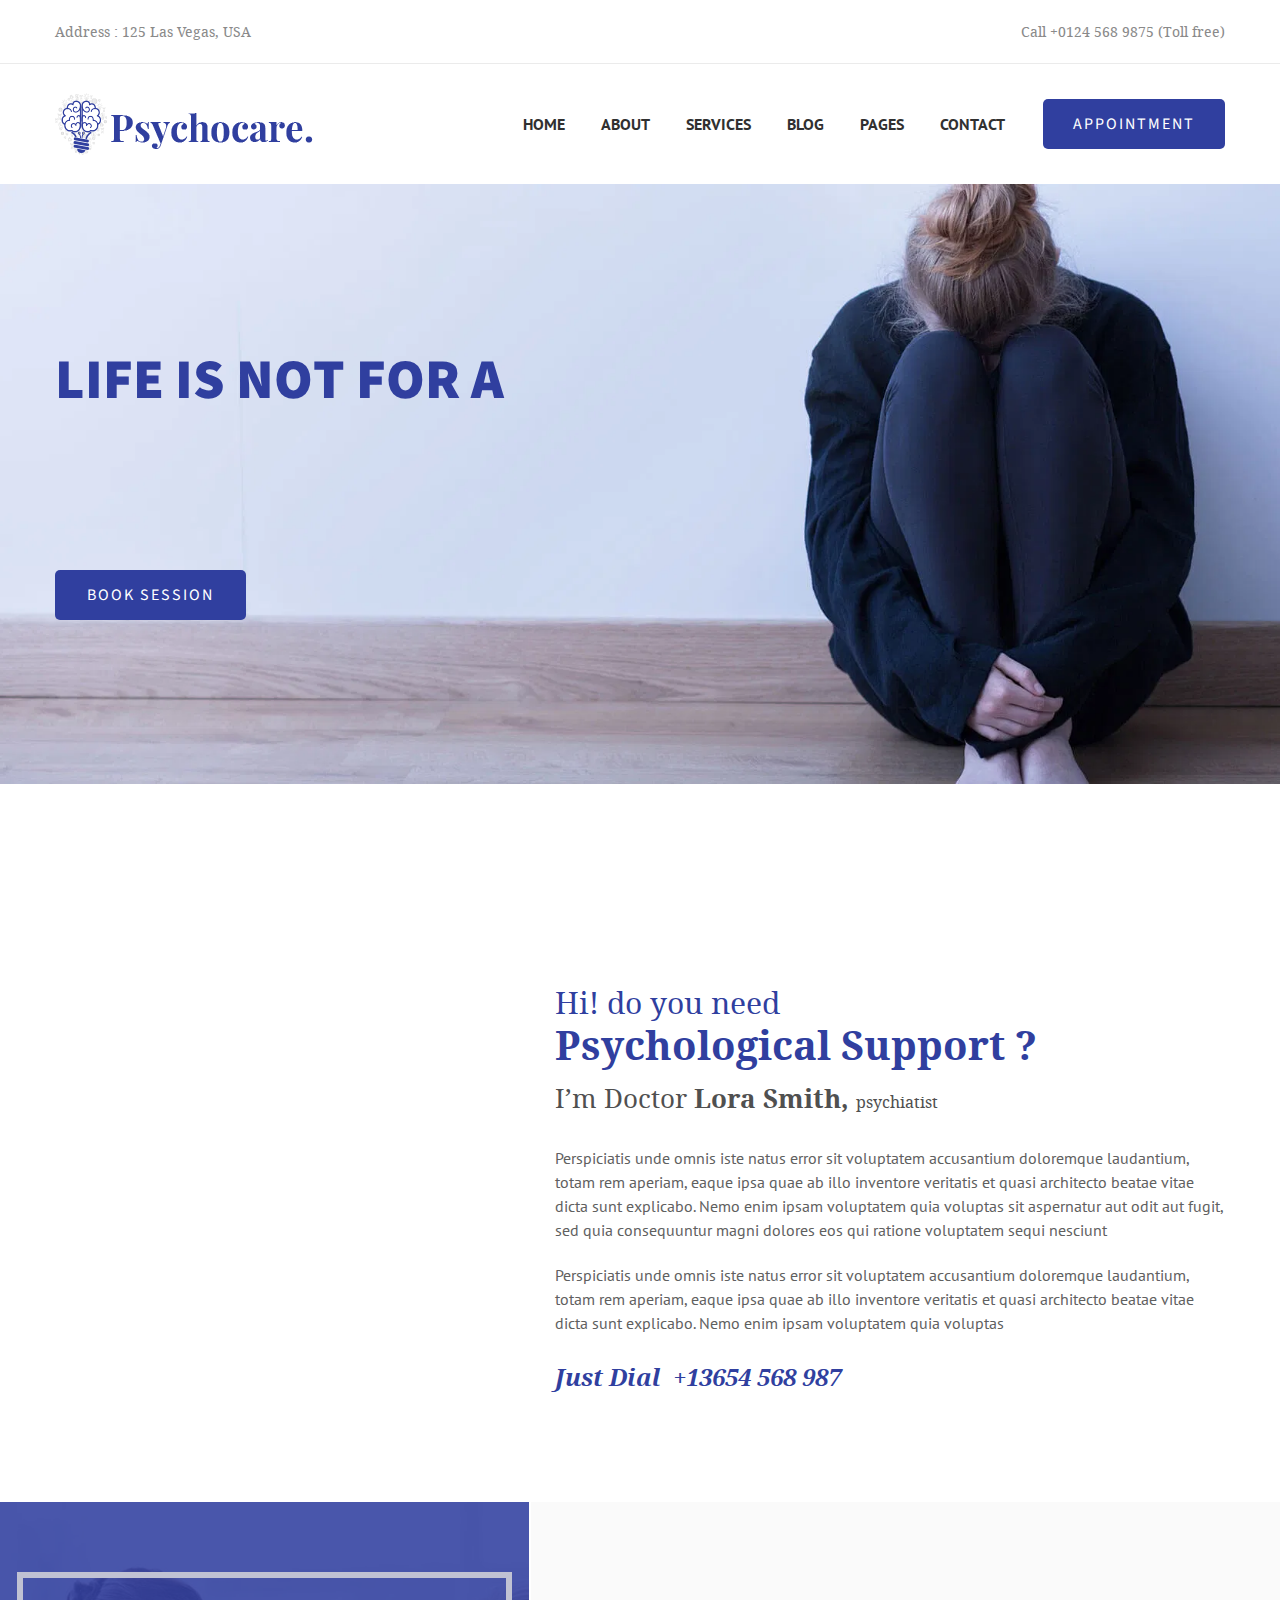
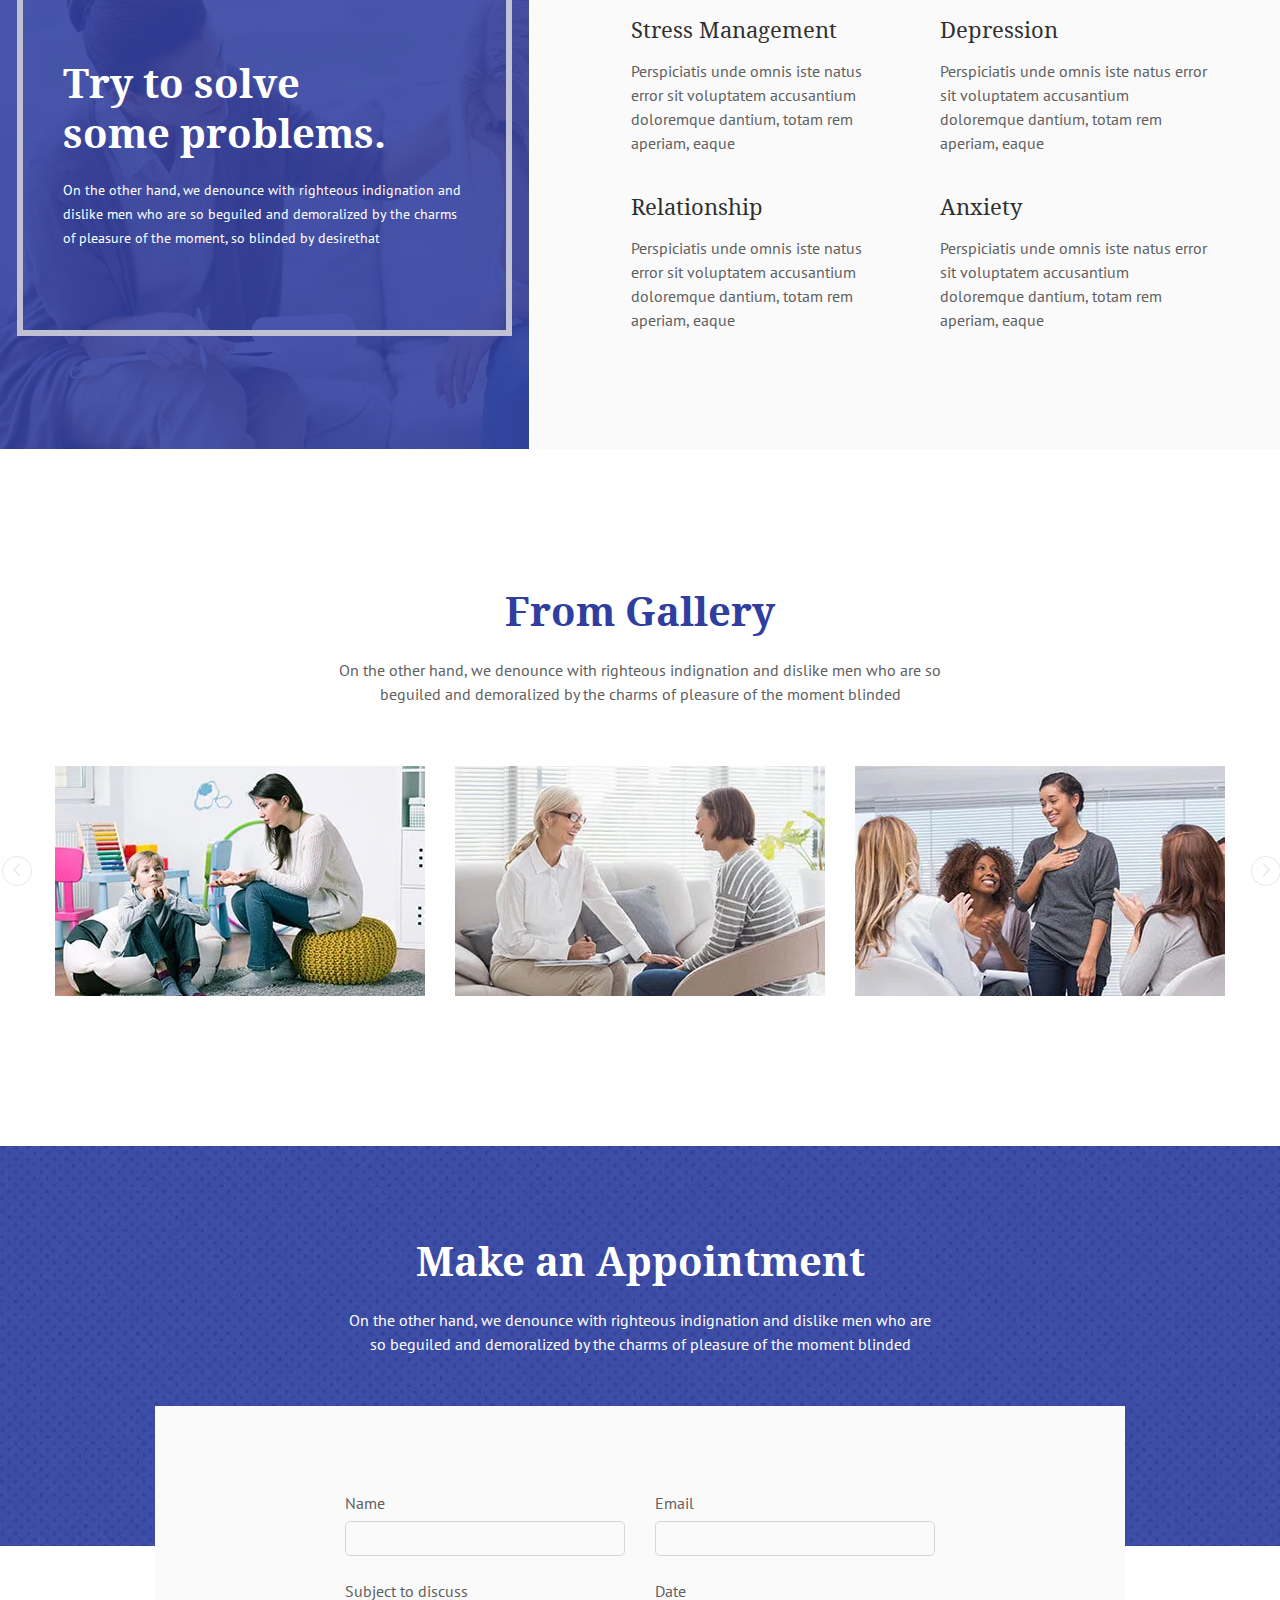
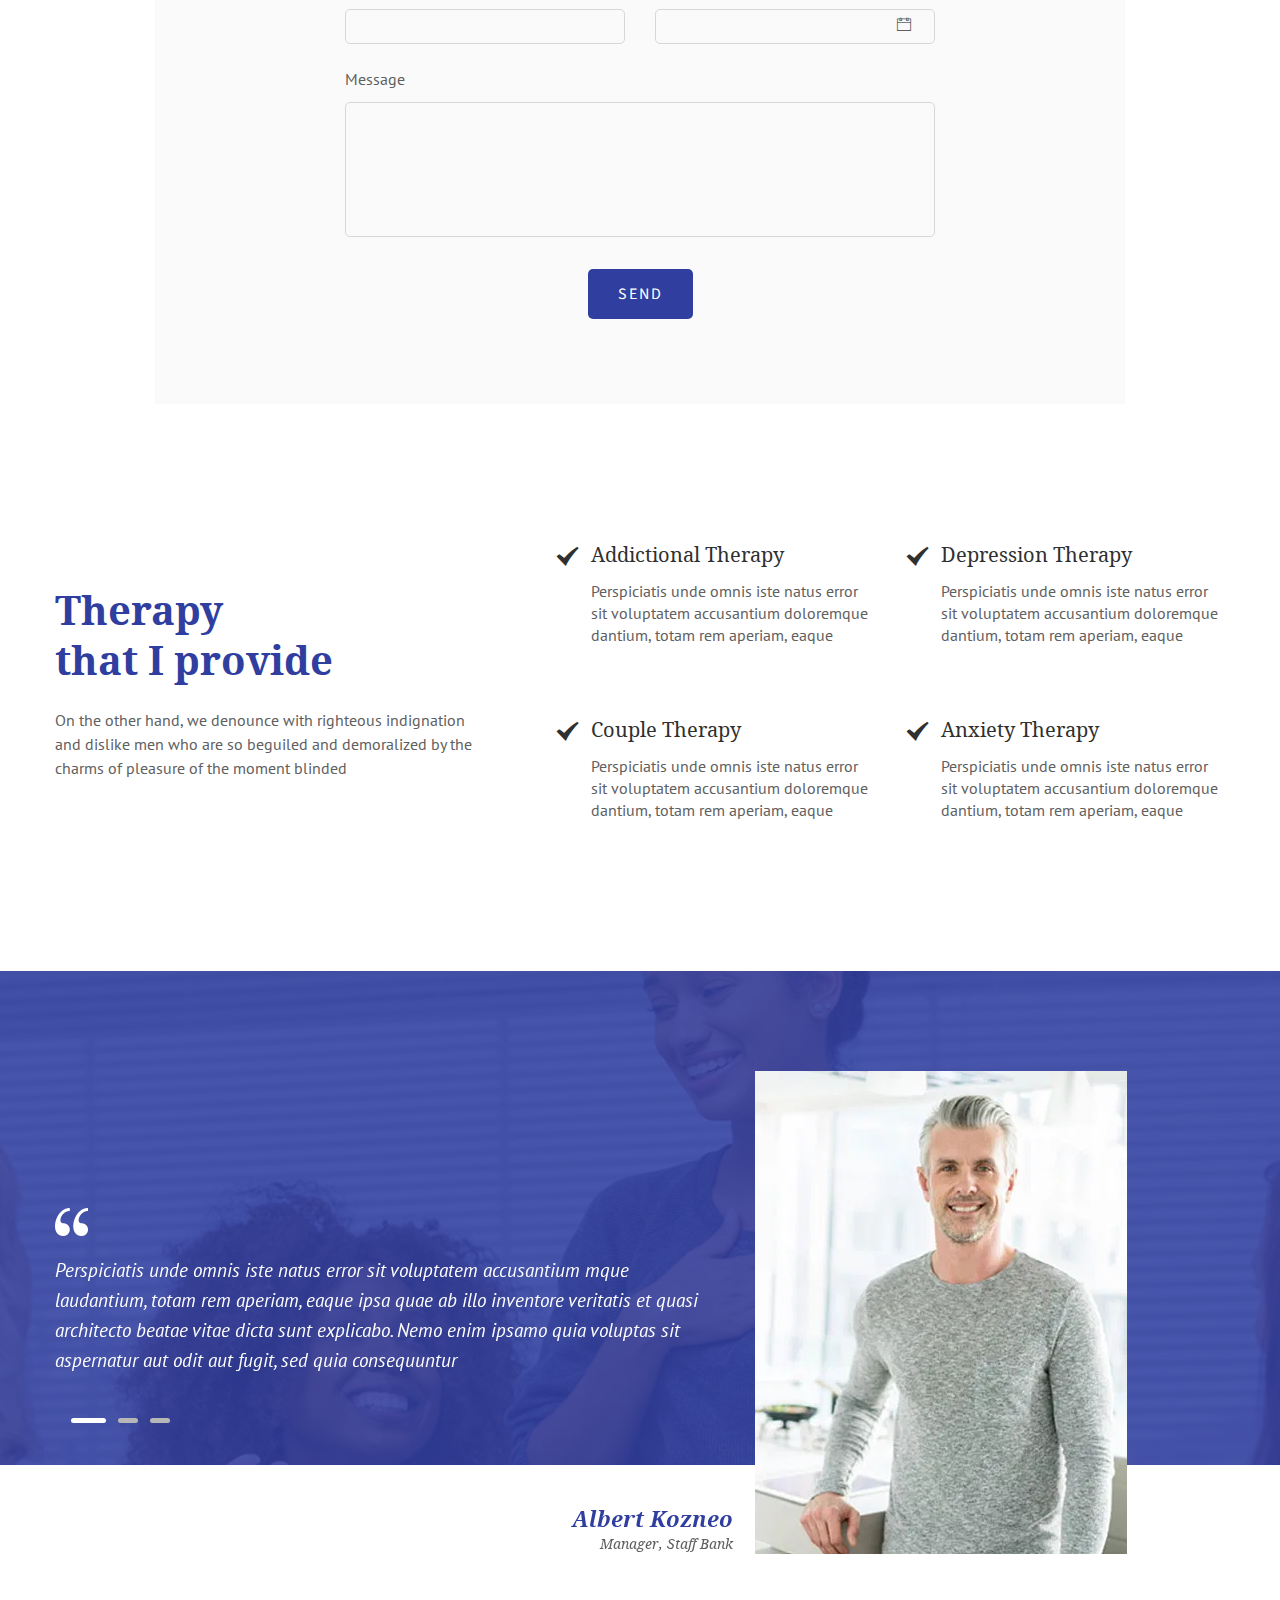
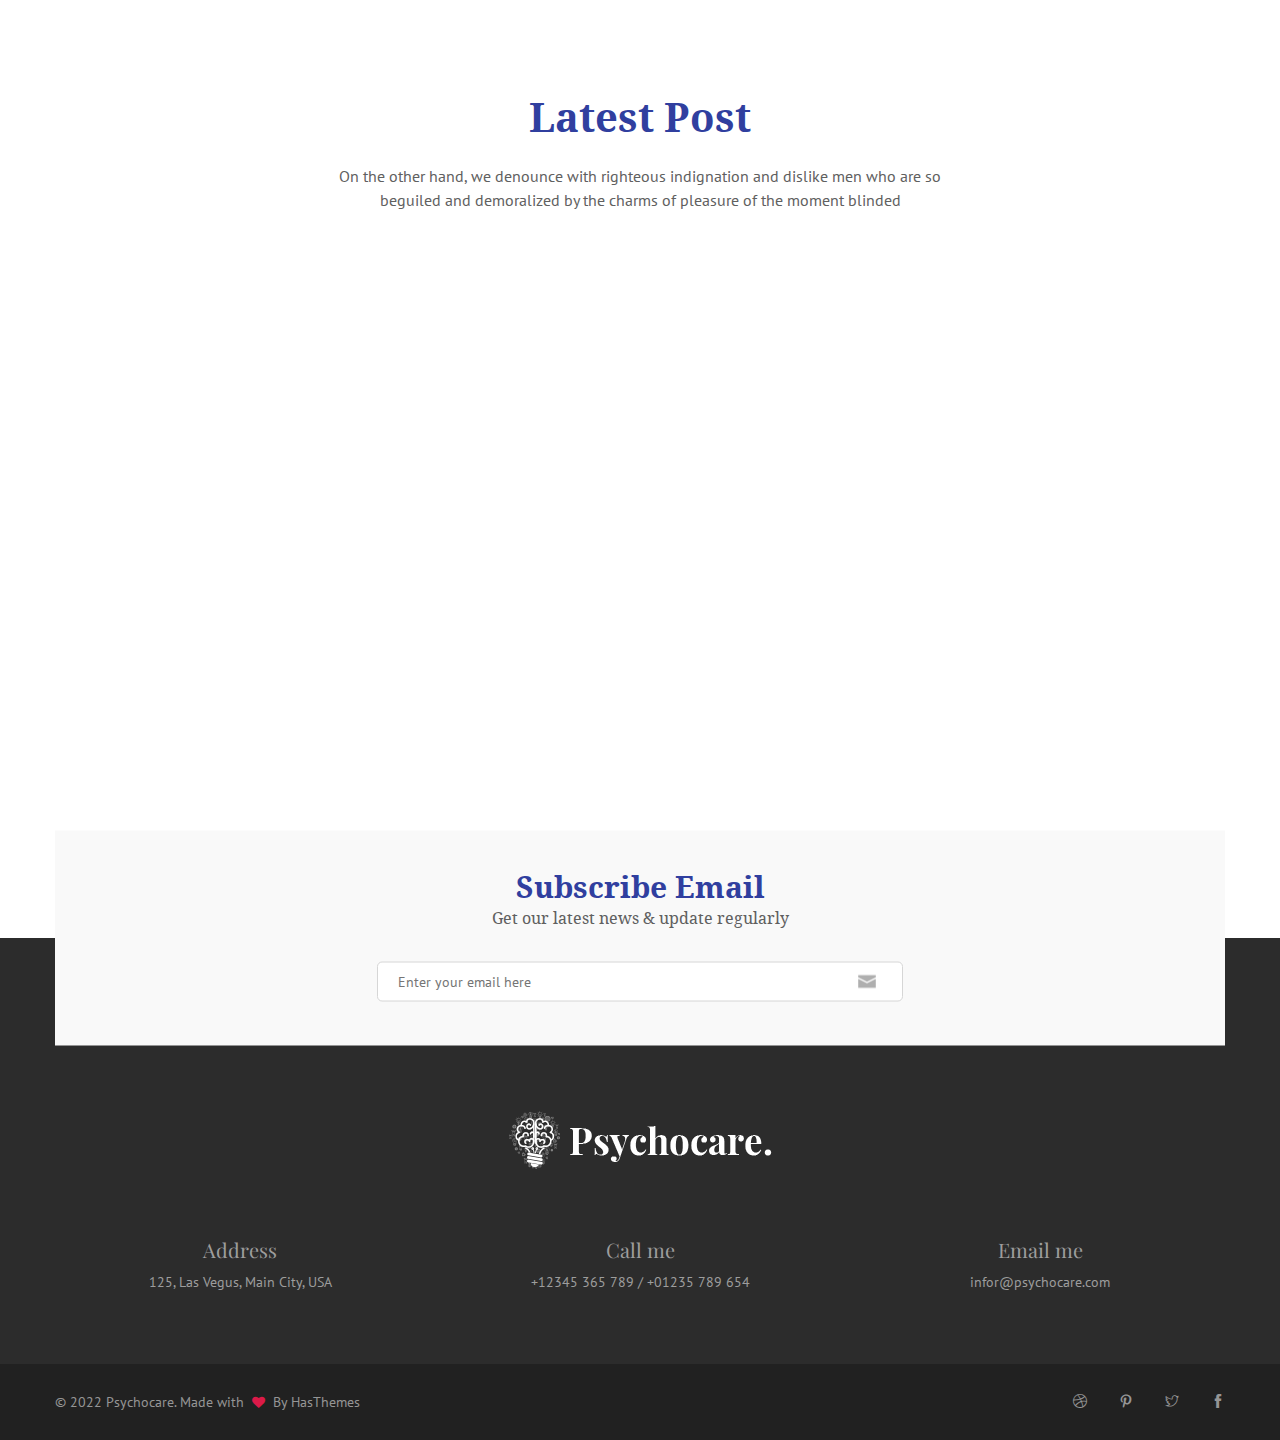
<file: index.html>
<!doctype html>
<html class="no-js" lang="en">

<!-- Mirrored from htmldemo.net/psychocare/psychocare/index.html by HTTrack Website Copier/3.x [XR&CO'2014], Fri, 27 Sep 2024 06:58:58 GMT -->
<head>
    <meta charset="utf-8">
    <meta http-equiv="x-ua-compatible" content="ie=edge">
    <title>Psychocare || Multi Concept Psychological HTML Template</title>
    <meta name="description" content="">
    <meta name="viewport" content="width=device-width, initial-scale=1">
    
    <!-- Place favicon.ico in the root directory -->
    <link rel="shortcut icon" type="image/x-icon" href="images/favicon.ico">
    <link rel="apple-touch-icon" href="apple-touch-icon.html">
    

    <!-- All css files are included here. -->
    <!-- Bootstrap fremwork main css -->
    <link rel="stylesheet" href="css/bootstrap.min.css">
    <!-- This core.css file contents all plugings css file. -->
    <link rel="stylesheet" href="css/core.css">
    <!-- Theme shortcodes/elements style -->
    <link rel="stylesheet" href="css/shortcode/shortcodes.css">
    <!-- Theme main style -->
    <link rel="stylesheet" href="style.css">
    <!-- Responsive css -->
    <link rel="stylesheet" href="css/responsive.css">
    <!-- User style -->
    <link rel="stylesheet" href="css/custom.css">


    <!-- Modernizr JS -->
    <script src="js/vendor/modernizr-3.11.2.min.js"></script>
</head>

<body>
    <!--[if lt IE 8]>
        <p class="browserupgrade">You are using an <strong>outdated</strong> browser. Please <a href="http://browsehappy.com/">upgrade your browser</a> to improve your experience.</p>
    <![endif]-->  

    <!-- Body main wrapper start -->
    <div class="wrapper">
        <!-- Start Header Style -->
        <header class="htc__header">
            <!-- Start Header Top Area -->
            <div class="htc__header__top">
                <div class="container">
                    <div class="row">
                        <div class="col-md-6 col-lg-6 col-sm-6 col-xs-12">
                            <div class="ht__header__top__left">
                                <p><span>Address :</span> 125 Las Vegas, USA</p>
                            </div>
                        </div>
                        <div class="col-md-6 col-lg-6 col-sm-6 col-xs-12">
                            <div class="ht__header__top__right">
                                <p>Call +0124 568 9875 (Toll free)</p>
                            </div>
                        </div>
                    </div>
                </div>
            </div>
            <!-- End Header Top Area -->
            <!-- Start Mainmenu Area -->
            <div id="sticky-header-with-topbar" class="mainmenu__wrap sticky__header">
                <div class="container">
                    <div class="row menumenu__container clearfix">
                        <div class="col-6 col-sm-5 col-md-4 col-lg-3">
                            <div class="logo">
                                <a href="index.html">
                                    <img src="images/logo/psychocare.png" alt="logo">
                                </a>
                            </div>
                        </div>
                        <div class="col-6 col-sm-7 col-md-8 col-lg-9">
                            <nav class="main__menu__nav d-none d-lg-flex">
                                <ul class="main__menu">
                                    <li class="drop"><a href="index.html">HOME</a>
                                        <ul class="dropdown">
                                            <li><a href="index.html">Home version 01</a></li>
                                            <li><a href="index-2.html">Home version 02</a></li>
                                            <li><a href="index-3.html">Home version 03</a></li>
                                        </ul>
                                    </li>
                                    <li class="drop"><a href="about-us.html">ABOUT</a>
                                        <ul class="dropdown">
                                            <li><a href="about-us.html">About Us</a></li>
                                            <li><a href="about-me.html">About Me</a></li>
                                        </ul>
                                    </li>
                                    <li class="drop"><a href="service-one.html">SERVICES</a>
                                        <ul class="dropdown">
                                            <li><a href="service-one.html">Service One</a></li>
                                            <li><a href="service-two.html">Service two</a></li>
                                            <li><a href="single-service.html">Single Service</a></li>
                                        </ul>
                                    </li>
                                    <li class="drop"><a href="blog.html">Blog</a>
                                        <ul class="dropdown">
                                            <li><a href="blog.html">Blog Page</a></li>
                                            <li><a href="blog-one-column-right-sidebar.html">Blog One Column Right Sidebar</a></li>
                                            <li><a href="blog-one-column-left-sidebar.html">Blog One Column Left Sidebar</a></li>
                                            <li><a href="blog-one-column-right-sidebar-2.html">Blog One Column Right Sidebar 02</a></li>
                                            <li><a href="blog-one-column-left-sidebar-02.html">Blog One Column Left Sidebar 02</a></li>
                                            <li><a href="blog-two-column-left-sidebar.html">Blog Two Column Left Sidebar</a></li>
                                            <li><a href="blog-two-column-right-sidebar.html">Blog Two Column Right Sidebar</a></li>
                                            <li><a href="blog-details.html">Blog Details</a></li>
                                        </ul>
                                    </li>
                                    <li class="drop"><a href="#">Pages</a>
                                        <ul class="dropdown">
                                            <li><a href="team.html">Team</a></li>
                                            <li><a href="team-details.html">Team Details</a></li>
                                            <li><a href="book-session.html">Book Session</a></li>
                                            <li><a href="feature.html">Features</a></li>
                                            <li><a href="about-us.html">About Us</a></li>
                                            <li><a href="about-me.html">About Me</a></li>
                                            <li><a href="service-one.html">Service One</a></li>
                                            <li><a href="service-two.html">Service two</a></li>
                                            <li><a href="single-service.html">Single Service</a></li>
                                        </ul>
                                    </li>
                                    <li class="drop"><a href="contact-one.html">CONTACT</a>
                                        <ul class="dropdown">
                                            <li><a href="contact-one.html">Contact One</a></li>
                                            <li><a href="contact-two.html">Contact Two</a></li>
                                        </ul>
                                    </li>
                                </ul>
                                <div class="buy__now__btn">
                                    <a class="htc__btn" href="contact-one.html">APPOINTMENT</a>
                                </div>
                            </nav>
                            <div class="mobile-menu clearfix d-block d-lg-none">
                                <nav id="mobile_dropdown">
                                    <ul>
                                        <li><a href="index.html">Home</a>
                                            <ul>
                                                <li><a href="index.html">Home version 01</a></li>
                                                <li><a href="index-2.html">Home version 02</a></li>
                                                <li><a href="index-3.html">Home version 03</a></li>
                                            </ul>
                                        </li>
                                        <li><a href="about-us.html">ABOUT</a>
                                            <ul>
                                                <li><a href="about-us.html">About Us</a></li>
                                                <li><a href="about-me.html">About Me</a></li>
                                            </ul>
                                        </li>
                                        <li><a href="service-one.html">SERVICES</a>
                                            <ul>
                                                <li><a href="service-one.html">Service One</a></li>
                                                <li><a href="service-two.html">Service two</a></li>
                                                <li><a href="single-service.html">Single Service</a></li>
                                            </ul>
                                        </li>
                                        <li><a href="blog.html">Blog</a>
                                            <ul>
                                                <li><a href="blog.html">Blog Page</a></li>
                                                <li><a href="blog-one-column-right-sidebar.html">Blog One Column Right Sidebar</a></li>
                                                <li><a href="blog-one-column-left-sidebar.html">Blog One Column Left Sidebar</a></li>
                                                <li><a href="blog-one-column-right-sidebar-2.html">Blog One Column Right Sidebar 02</a></li>
                                                <li><a href="blog-one-column-left-sidebar-02.html">Blog One Column Left Sidebar 02</a></li>
                                                <li><a href="blog-two-column-left-sidebar.html">Blog Two Column Left Sidebar</a></li>
                                                <li><a href="blog-two-column-right-sidebar.html">Blog Two Column Right Sidebar</a></li>
                                                <li><a href="blog-details.html">Blog Details</a></li>
                                            </ul>
                                        </li>
                                        <li><a href="#">Pages</a>
                                            <ul>
                                                <li><a href="team.html">Team</a></li>
                                                <li><a href="team-details.html">Team Details</a></li>
                                                <li><a href="book-session.html">Book Session</a></li>
                                                <li><a href="feature.html">Features</a></li>
                                                <li><a href="about-us.html">About Us</a></li>
                                                <li><a href="about-me.html">About Me</a></li>
                                                <li><a href="service-one.html">Service One</a></li>
                                                <li><a href="service-two.html">Service two</a></li>
                                                <li><a href="single-service.html">Single Service</a></li>
                                            </ul>
                                        </li>
                                        <li><a href="contact-one.html">CONTACT</a>
                                            <ul>
                                                <li><a href="contact-one.html">Contact One</a></li>
                                                <li><a href="contact-two.html">Contact Two</a></li>
                                            </ul>
                                        </li>
                                    </ul>
                                </nav>
                            </div>
                        </div>
                    </div>
                    <div class="mobile-menu-area"></div>
                </div>
            </div>
            <!-- End Mainmenu Area -->
            <!-- End Mainmenu Area -->
        </header>
        <!-- End Header Style -->
        <!-- Start Slider Area -->
        <div class="slider__container">
            <div class="slider__activation__wrap--2">
                <!-- Start Single Slide -->
                <div class="slide slider__fixed--height slide__align--left slider__bg__position" style="background-image: url(images/slider/bg/1.jpg)">
                    <div class="container">
                        <div class="row">
                            <div class="col-md-8 col-lg-8 col-sm-12 col-xs-12">
                                <div class="slider__inner">
                                    <h1 class="animate_text_style" data-in-effect="fadeInDown" data-out-effect="fadeOutUp">Life is not for a moment but it's a combination OF moments. </h1>
                                    <div class="slider__btn">
                                        <a class="htc__btn" href="book-session.html">BOOK SESSION</a>
                                    </div>
                                </div>
                            </div>
                        </div>
                    </div>
                </div>
                <!-- End Single Slide -->
            </div>
        </div>
        <!-- End Slider Area -->
        <!-- Start Support Area -->
        <section class="htc__support__area bg__white">
            <div class="container">
                <div class="row align-items-center htc__support__wrap clearfix">
                    <div class="col-lg-5">
                        <div class="ht__support__thumb foo">
                            <img src="images/about/1.jpg" alt="about images">
                        </div>
                    </div>
                    <div class="col-lg-7">
                        <div class="htc__support__content pb-lg-10 pb-xl-0">
                            <div class="htc__support__inner">
                                <h4 class="text--theme">Hi! do you need</h4>
                                <h2 class="text--theme">Psychological Support ?</h2>
                                <h3>I’m Doctor <span>Lora Smith,</span> <span class="cholist">psychiatist</span></h3>
                                <div class="htc__support__details">
                                    <p>Perspiciatis unde omnis iste natus error sit voluptatem accusantium doloremque laudantium, totam rem aperiam, eaque ipsa quae ab illo inventore veritatis et quasi architecto beatae vitae dicta sunt explicabo. Nemo enim ipsam voluptatem quia voluptas sit aspernatur aut odit aut fugit, sed quia consequuntur magni dolores eos qui ratione voluptatem sequi nesciunt</p>
                                    <p>Perspiciatis unde omnis iste natus error sit voluptatem accusantium doloremque laudantium, totam rem aperiam, eaque ipsa quae ab illo inventore veritatis et quasi architecto beatae vitae dicta sunt explicabo. Nemo enim ipsam voluptatem quia voluptas</p>
                                </div>
                                <div class="htc__spt__dai">
                                    <p class="text--theme">Just Dial<a href="tel:+13654568987"> +13654 568 987</a></p>
                                </div>
                            </div>
                        </div>
                    </div>
                </div>
            </div>
        </section>
        <!-- End Support Area -->
        <!-- Start Try Solve Area -->
        <section class="htc__try__solve__area">
            <div class="container-fluid">
                <div class="home--try" style="background: rgba(0, 0, 0, 0) url(images/about/2.jpg) no-repeat scroll 0 0 / cover;" data--theme__overlay="88">
                    <div class="htc__try__solveleft">
                        <div class="htc__try__details">
                            <h2>Try to solve</h2>
                            <h2>some problems.</h2>
                            <p>On the other hand, we denounce with righteous indignation and dislike men who are so beguiled and demoralized by the charms of pleasure of the moment, so blinded by desirethat </p>
                        </div>
                    </div>
                </div>                
                <div class="row">
                    <div class="offset-lg-5 col-lg-7">
                        <div class="htc__solve__items bg__gray">
                            <div class="htc__solve__content">
                                <!-- Start Single Items -->
                                <div class="ht__sin__solve">
                                    <h4><a href="single-service.html">Stress Management</a></h4>
                                    <p>Perspiciatis unde omnis iste natus error sit voluptatem accusantium doloremque dantium, totam rem aperiam, eaque</p>
                                </div>
                                <!-- End Single Items -->
                                <!-- Start Single Items -->
                                <div class="ht__sin__solve">
                                    <h4><a href="single-service.html">Depression</a></h4>
                                    <p>Perspiciatis unde omnis iste natus error sit voluptatem accusantium doloremque dantium, totam rem aperiam, eaque</p>
                                </div>
                            </div>
                            <!-- End Single Items -->
                            <div class="htc__solve__content">
                                <!-- Start Single Items -->
                                <div class="ht__sin__solve">
                                    <h4><a href="single-service.html">Relationship</a></h4>
                                    <p>Perspiciatis unde omnis iste natus error sit voluptatem accusantium doloremque dantium, totam rem aperiam, eaque</p>
                                </div>
                                <!-- End Single Items -->
                                <!-- Start Single Items -->
                                <div class="ht__sin__solve">
                                    <h4><a href="single-service.html">Anxiety</a></h4>
                                    <p>Perspiciatis unde omnis iste natus error sit voluptatem accusantium doloremque dantium, totam rem aperiam, eaque</p>
                                </div>
                                <!-- End Single Items -->
                            </div>
                        </div>
                    </div>
                </div>
            </div>
        </section>
        <!-- End Try Solve Area -->
        <!-- Start Gallery Area -->
        <section class="htc__gallery__area gallery--1 pb--150 pt--140">
            <div class="container">
                <div class="row">
                    <div class="col-12">
                        <div class="section__title text-center">
                            <h2 class="title__line text--theme">From Gallery </h2>
                            <p>On the other hand, we denounce with righteous indignation and dislike men who are so beguiled and demoralized by the charms of pleasure of the moment blinded</p>
                        </div>
                    </div>
                </div>
                <div class="row">
                    <div class="col-12">
                        <div class="htc__gallery__wrap clearfix activation__time--1 owl-carousel owl-theme">
                            <!-- Start Single Gallery -->
                            <div class="gallery">
                                <div class="gallery__thumb">
                                    <a href="#"><img src="images/portfolio/gallery/1.jpg" alt="gallery images"></a>
                                </div>
                                <div class="gallery__hover">
                                    <div class="gallery__hover__info">
                                        <a href="images/portfolio/big-img/1.jpg" data-lightbox="grportimg" data-title="My caption">Depression Therapy</a>
                                    </div>
                                </div>
                            </div>
                            <!-- End Single Gallery -->

                            <!-- Start Single Gallery -->
                            <div class="gallery">
                                <div class="gallery__thumb">
                                    <a href="#"><img src="images/portfolio/gallery/2.jpg" alt="gallery images"></a>
                                </div>
                                <div class="gallery__hover">
                                    <div class="gallery__hover__info">
                                        <a href="images/portfolio/big-img/8.jpg" data-lightbox="grportimg" data-title="My caption">Depression Therapy</a>
                                    </div>
                                </div>
                            </div>
                            <!-- End Single Gallery -->

                            <!-- Start Single Gallery -->
                            <div class="gallery">
                                <div class="gallery__thumb">
                                    <a href="#"><img src="images/portfolio/gallery/3.jpg" alt="gallery images"></a>
                                </div>
                                <div class="gallery__hover">
                                    <div class="gallery__hover__info">
                                        <a href="images/portfolio/big-img/2.jpg" data-lightbox="grportimg" data-title="My caption">Depression Therapy</a>
                                    </div>
                                </div>
                            </div>
                            <!-- End Single Gallery -->

                            <!-- Start Single Gallery -->
                            <div class="gallery">
                                <div class="gallery__thumb">
                                    <a href="#"><img src="images/portfolio/gallery/2.jpg" alt="gallery images"></a>
                                </div>
                                <div class="gallery__hover">
                                    <div class="gallery__hover__info">
                                        <a href="images/portfolio/big-img/8.jpg" data-lightbox="grportimg" data-title="My caption">Depression Therapy</a>
                                    </div>
                                </div>
                            </div>
                            <!-- End Single Gallery -->

                            <!-- Start Single Gallery -->
                            <div class="gallery">
                                <div class="gallery__thumb">
                                    <a href="#"><img src="images/portfolio/gallery/3.jpg" alt="gallery images"></a>
                                </div>
                                <div class="gallery__hover">
                                    <div class="gallery__hover__info">
                                        <a href="images/portfolio/big-img/2.jpg" data-lightbox="grportimg" data-title="My caption">Depression Therapy</a>
                                    </div>
                                </div>
                            </div>
                            <!-- End Single Gallery -->
                        </div>
                    </div>
                </div>
            </div>
        </section>
        <!-- End Gallery Area -->
        <!-- Start Appoinment Area -->
        <section class="htc__appoinment__area">
            <div class="htc__appoinment__top pt--90 pb--190" style="background-attachment: scroll; background-color: rgba(0, 0, 0, 0); background-image: url('images/bg/1.jpg'); background-position: center center; background-repeat: no-repeat; background-size: cover; box-sizing: border-box;">
                <div class="container">
                    <div class="row">
                        <div class="col-md-12 col-lg-12 col-sm-12 col-xs-12">
                            <div class="htc__appoinment__inner">
                                <h2>Make an Appointment</h2>
                                <p>On the other hand, we denounce with righteous indignation and dislike men who are so beguiled and demoralized by the charms of pleasure of the moment blinded </p>
                            </div>
                        </div>
                    </div>
                </div>
            </div>
            <!-- Start Appoinment Form -->
            <div class="htc__appoinment__container">
                <div class="container">
                    <div class="row">
                        <div class="col-md-12 col-lg-12">
                            <div class="htc__appoinment__wrap">
                                <div class="htc__appoinment__form bg__gray">
                                    <div class="htc__app__box__inner">
                                        <div class="htc__app__box">
                                            <span>Name</span>
                                            <input type="text">
                                        </div>
                                        <div class="htc__app__box">
                                            <span>Email</span>
                                            <input type="text">
                                        </div>
                                    </div>
                                    <div class="htc__app__box__inner">
                                        <div class="htc__app__box">
                                            <span>Subject to discuss</span>
                                            <input type="text">
                                        </div>
                                        <div class="htc__app__box psy__calendar">
                                            <span>Date</span>
                                            <input class="date__dropdown" type="text" id="datepicker">
                                        </div>
                                    </div>
                                    <div class="htc__app__box__inner message">
                                        <div class="htc__app__box message">
                                            <span>Message</span>
                                            <textarea name="Message"></textarea>
                                        </div>
                                    </div>
                                    <div class="ht__appoin__btn">
                                        <a class="htc__btn" href="#">SEND</a>
                                    </div>
                                </div>                            
                            </div>                            
                        </div>
                    </div>
                </div>
            </div>
            <!-- End Appoinment Form -->
        </section>
        <!-- End Appoinment Area -->
        <!-- Start Therapy Provide Area -->
        <section class="htc__therapy__provide bg__white">
            <div class="container">
                <div class="row align-items-center">
                    <div class="col-lg-5 mb-10 mb-lg-0">
                        <div class="htc__therapy__title">
                            <h2 class="text--theme">Therapy <br> that I provide</h2>
                            <p>On the other hand, we denounce with righteous indignation and dislike men who are so beguiled and demoralized by the charms of pleasure of the moment blinded </p>
                        </div>
                    </div>
                    <div class="col-lg-7">
                        <div class="row single-therapy clearfix">
                            <!-- Start Single Therapy -->
                            <div class="col-md-6">
                                <div class="ht__therapy">
                                    <div class="ht__therapy__icon">
                                        <i class="icofont icofont-tick-mark"></i>
                                    </div>
                                    <div class="ht__therapy__details">
                                        <h2><a href="single-service.html">Addictional Therapy</a></h2>
                                        <p>Perspiciatis unde omnis iste natus error sit voluptatem accusantium doloremque dantium, totam rem aperiam, eaque</p>
                                    </div>
                                </div>
                            </div>
                            <!-- Start Single Therapy -->
                            <div class="col-md-6 xmt--70">
                                <div class="ht__therapy">
                                    <div class="ht__therapy__icon">
                                        <i class="icofont icofont-tick-mark"></i>
                                    </div>
                                    <div class="ht__therapy__details">
                                        <h2><a href="single-service.html">Depression Therapy</a></h2>
                                        <p>Perspiciatis unde omnis iste natus error sit voluptatem accusantium doloremque dantium, totam rem aperiam, eaque</p>
                                    </div>
                                </div>
                            </div>
                            <!-- End Single Therapy -->
                        </div>

                        <div class="row single-therapy clearfix">
                            <!-- Start Single Therapy -->
                            <div class="col-md-6">
                                <div class="ht__therapy">
                                    <div class="ht__therapy__icon">
                                        <i class="icofont icofont-tick-mark"></i>
                                    </div>
                                    <div class="ht__therapy__details">
                                        <h2><a href="single-service.html">Couple Therapy</a></h2>
                                        <p>Perspiciatis unde omnis iste natus error sit voluptatem accusantium doloremque dantium, totam rem aperiam, eaque</p>
                                    </div>
                                </div>
                            </div>
                            <!-- Start Single Therapy -->
                            <div class="col-md-6 xmt--70">
                                <div class="ht__therapy">
                                    <div class="ht__therapy__icon">
                                        <i class="icofont icofont-tick-mark"></i>
                                    </div>
                                    <div class="ht__therapy__details">
                                        <h2><a href="single-service.html">Anxiety Therapy</a></h2>
                                        <p>Perspiciatis unde omnis iste natus error sit voluptatem accusantium doloremque dantium, totam rem aperiam, eaque</p>
                                    </div>
                                </div>
                            </div>
                            <!-- End Single Therapy -->
                        </div>
                    </div>
                </div>
            </div>
        </section>
        <!-- End Therapy Provide Area -->
        <!-- Start Testimonial Area -->
        <section class="htc__testimonial__area">
            <div class="testimonial__container tes--bg" style="background-attachment: scroll; background-color: rgba(0, 0, 0, 0); background-image: url('images/bg/2.jpg'); background-position: center center; background-repeat: no-repeat; background-size: cover; box-sizing: border-box;" data--theme__overlay="88">
                <div class="container">
                    <div class="row">
                        <div class="col-12">
                            <div class="ht__testimonial__activation testimonial--1 testimonial__activation--1 owl-carousel owl-theme">
                                <!-- Start Single Testimonial -->
                                <div class="testimonial row clearfix">
                                    <div class="col-md-8 col-lg-7">
                                        <div class="htc__testimonial__content">
                                            <div class="htc__testimonial__inner">
                                                <div class="ht__quote">
                                                    <img src="images/icons/quote.png" alt="">
                                                </div>
                                                <div class="ht__test__details">
                                                    <p>Perspiciatis unde omnis iste natus error sit voluptatem accusantium mque laudantium, totam rem aperiam, eaque ipsa quae ab illo inventore veritatis et quasi architecto beatae vitae dicta sunt explicabo. Nemo enim ipsamo  quia voluptas sit aspernatur aut odit aut fugit, sed quia consequuntur</p> 
                                                </div>
                                            </div>
                                        </div>
                                    </div>
                                    <div class="col-md-4 col-lg-5">
                                        <div class="testimonial__clint">
                                            <div class="testimonial__thumb">
                                                <img src="images/test/client/1.jpg" alt="testimonial images">
                                            </div>
                                            <div class="clint__info">
                                                <h4 class="text--theme"><a href="#">Albert Kozneo</a></h4>
                                                <h6>Manager, Staff  Bank</h6>
                                            </div>
                                        </div>
                                    </div>
                                </div>
                                <!-- End Single Testimonial -->
                                <!-- Start Single Testimonial -->
                                <div class="testimonial row clearfix">
                                    <div class="col-md-8 col-lg-7">
                                        <div class="htc__testimonial__content">
                                            <div class="htc__testimonial__inner">
                                                <div class="ht__quote">
                                                    <img src="images/icons/quote.png" alt="">
                                                </div>
                                                <div class="ht__test__details">
                                                    <p>Perspiciatis unde omnis iste natus error sit voluptatem accusantium mque laudantium, totam rem aperiam, eaque ipsa quae ab illo inventore veritatis et quasi architecto beatae vitae dicta sunt explicabo. Nemo enim ipsamo  quia voluptas sit aspernatur aut odit aut fugit, sed quia consequuntur</p> 
                                                </div>
                                            </div>
                                        </div>
                                    </div>
                                    <div class="col-md-4 col-lg-5">
                                        <div class="testimonial__clint">
                                            <div class="testimonial__thumb">
                                                <img src="images/test/client/2.jpg" alt="testimonial images">
                                            </div>
                                            <div class="clint__info">
                                                <h4 class="text--theme"><a href="#">Maksud Reza</a></h4>
                                                <h6>Manager, Staff  Bank</h6>
                                            </div>
                                        </div>
                                    </div>
                                </div>
                                <!-- End Single Testimonial -->
                                <!-- Start Single Testimonial -->
                                <div class="testimonial row clearfix">
                                    <div class="col-md-8 col-lg-7">
                                        <div class="htc__testimonial__content">
                                            <div class="htc__testimonial__inner">
                                                <div class="ht__quote">
                                                    <img src="images/icons/quote.png" alt="">
                                                </div>
                                                <div class="ht__test__details">
                                                    <p>Perspiciatis unde omnis iste natus error sit voluptatem accusantium mque laudantium, totam rem aperiam, eaque ipsa quae ab illo inventore veritatis et quasi architecto beatae vitae dicta sunt explicabo. Nemo enim ipsamo  quia voluptas sit aspernatur aut odit aut fugit, sed quia consequuntur</p> 
                                                </div>
                                            </div>
                                        </div>
                                    </div>
                                    <div class="col-md-4 col-lg-5">
                                        <div class="testimonial__clint">
                                            <div class="testimonial__thumb">
                                                <img src="images/test/client/3.jpg" alt="testimonial images">
                                            </div>
                                            <div class="clint__info">
                                                <h4 class="text--theme"><a href="#">Sk Kohinur</a></h4>
                                                <h6>Psychiatrist</h6>
                                            </div>
                                        </div>
                                    </div>
                                </div>
                                <!-- End Single Testimonial -->
                            </div>
                        </div>
                    </div>
                </div>
            </div>
        </section>
        <!-- End Testimonial Area -->
        <!-- Start Blog Area --> 
        <section class="htc__blog__area home-blog bg__white pt--130 pb--40">
            <div class="container">
                <div class="row">
                    <div class="col-12">
                        <div class="section__title text-center">
                            <h2 class="title__line text--theme">Latest Post</h2>
                            <p>On the other hand, we denounce with righteous indignation and dislike men who are so beguiled and demoralized by the charms of pleasure of the moment blinded</p>
                        </div>
                    </div>
                </div>
                <div class="row htc__blog__wrap clearfix mt--30">
                    <!-- Start single Blog -->
                    <div class="col-md-6 col-lg-4">
                        <div class="blog foo">
                            <div class="ht__blog__thumb">
                                <a href="blog-details.html">
                                    <img src="images/blog/blog-img/1.jpg" alt="blog images">
                                </a>
                            </div>
                            <div class="htc__blog__inner">
                                <div class="ht__blog__sub">
                                    <h2><a href="blog-details.html">Session wtih psyshologist can change the relationship</a></h2>
                                    <span class="bl__date">25 Aug, 2022</span>
                                </div>
                                <ul class="ht__blog__meta">
                                    <li>Like   29</li>
                                    <li>View   75</li>
                                    <li><a href="#">Comments   12</a></li>
                                </ul>
                            </div>
                        </div>
                    </div>
                    <!-- End single Blog -->
                    <!-- Start single Blog -->
                    <div class="col-md-6 col-lg-4">
                        <div class="blog foo">
                            <div class="ht__blog__thumb">
                                <a href="blog-details.html">
                                    <img src="images/blog/blog-img/2.jpg" alt="blog images">
                                </a>
                            </div>
                            <div class="htc__blog__inner">
                                <div class="ht__blog__sub">
                                    <h2><a href="blog-details.html">Session wtih psyshologist can change the relationship</a></h2>
                                    <span class="bl__date">29 Aug, 2022</span>
                                </div>
                                <ul class="ht__blog__meta">
                                    <li>Like   29</li>
                                    <li>View   75</li>
                                    <li><a href="#">Comments   12</a></li>
                                </ul>
                            </div>
                        </div>
                    </div>
                    <!-- End single Blog -->
                    <!-- Start single Blog -->
                    <div class="col-md-6 col-lg-4">
                        <div class="blog foo">
                            <div class="ht__blog__thumb">
                                <a href="blog-details.html">
                                    <img src="images/blog/blog-img/3.jpg" alt="blog images">
                                </a>
                            </div>
                            <div class="htc__blog__inner">
                                <div class="ht__blog__sub">
                                    <h2><a href="blog-details.html">Session wtih psyshologist can change the relationship</a></h2>
                                    <span class="bl__date">25 Aug, 2022</span>
                                </div>
                                <ul class="ht__blog__meta">
                                    <li>Like   29</li>
                                    <li>View   75</li>
                                    <li><a href="#">Comments   12</a></li>
                                </ul>
                            </div>
                        </div>
                    </div>
                    <!-- End single Blog -->
                </div>
            </div>
        </section>
        <!-- End Blog Area -->
        <!-- Start Subscribe Area -->
        <section class="htc__subscribe__area subscribe--translate">
            <div class="container">
                <div class="row">
                    <div class="col-md-12">
                        <div class="htc__subscribe__wrap bg__cat--1">
                            <div class="htc__subscribe__inner">
                                <h2 class="text-theme">Subscribe Email</h2>
                                <h4>Get our latest news & update regularly</h4>
                                <div class="newsletter__form">
                                    <div class="input__box">
                                        <div id="mc_embed_signup">
                                            <form action="http://devitems.us11.list-manage.com/subscribe/post?u=6bbb9b6f5827bd842d9640c82&amp;id=05d85f18ef" method="post" id="mc-embedded-subscribe-form" name="mc-embedded-subscribe-form" class="validate" target="_blank" novalidate>
                                                <div id="mc_embed_signup_scroll" class="htc__news__inner">
                                                    <div class="news__input">
                                                        <input type="email" value="" name="EMAIL" class="email" id="mce-EMAIL" placeholder="Enter your email here" required>
                                                    </div>
                                                    <!-- real people should not fill this in and expect good things - do not remove this or risk form bot signups-->
                                                    <div style="position: absolute; left: -5000px;" aria-hidden="true"><input type="text" name="b_6bbb9b6f5827bd842d9640c82_05d85f18ef" tabindex="-1" value=""></div>
                                                    <div class="clearfix subscribe__btn"><input type="submit" value="Send" name="subscribe" id="mc-embedded-subscribe" class="bst__btn btn--white__color">
                                                        
                                                    </div>
                                                </div>
                                            </form>
                                        </div>
                                    </div>        
                                </div>
                            </div>
                        </div>
                    </div>
                </div>
            </div>
        </section>
        <!-- End Subscribe Area -->
        <!-- Start Footer Area -->
        <footer class="htc__footer__area footer--1">
            <div class="footer__container bg__cat--4">
                <div class="container">
                    <div class="row">
                        <div class="col-12">
                            <div class="ft__logo">
                                <a href="index.html">
                                    <img src="images/logo/2.png" alt="logo images">
                                </a>
                            </div>
                        </div>
                        <!-- Start Footer Content -->
                        <div class="col-12 footer__wedgit">
                            <div class="row">
                               <div class="col-md-4">
                                    <div class="footer">
                                        <div class="ft__address">
                                            <h6>Address</h6>
                                            <span>125, Las Vegus, Main City, USA</span>
                                        </div>
                                    </div>
                                </div>
                                <div class="col-md-4 xmt--40">
                                    <div class="footer">
                                        <div class="ft__address">
                                            <h6>Call me</h6>
                                            <span><a href="#">+12345 365 789 / +01235 789 654</a></span>
                                        </div>
                                    </div>
                                </div>
                                <div class="col-md-4 xmt--40">
                                    <div class="footer">
                                        <div class="ft__address">
                                            <h6>Email me</h6>
                                            <span><a href="#">infor@psychocare.com</a></span>
                                        </div>
                                    </div>
                                </div> 
                            </div>
                        </div>
                        <!-- End Footer Content -->
                    </div>
                </div>
            </div>
            <!-- Start Copyright Area -->
            <div class="copyright bg__cat--3">
                <div class="container">
                    <div class="row">
                        <div class="col-12">
                            <div class="copyright__content">
                                <div class="copyright__inner">
                                    <p>© 2022  Psychocare. Made with <i class="fa fa-heart"></i> By <a target="_blank" href="https://hasthemes.com/">HasThemes</a></p>
                                </div>
                                <ul class="social__icon">
                                    <li><a href="https://dribbble.com/" target="_blank"><span class="ti-dribbble"></span></a></li>
                                    <li><a href="https://www.pinterest.com/" target="_blank"><span class="ti-pinterest"></span></a></li>
                                    <li><a href="https://twitter.com/" target="_blank"><span class="ti-twitter"></span></a></li>
                                    <li><a href="https://www.facebook.com/" target="_blank"><span class="ti-facebook"></span></a></li>
                                </ul>
                            </div>
                        </div>
                    </div>
                </div>
            </div>
            <!-- End Copyright Area -->
        </footer>
        <!-- End Footer Area -->
    </div>
    <!-- Body main wrapper end -->

    <!-- Placed js at the end of the document so the pages load faster -->

    <!-- jquery latest version -->
    <script src="js/vendor/jquery.js"></script>
    <script src="js/vendor/jquery-migrate-3.3.2.min.js"></script>
    <script src="js/jquery-ui.js"></script>
    <!-- Bootstrap framework js -->
    <script src="js/bootstrap.bundle.min.js"></script>
    <!-- All js plugins included in this file. -->
    <script src="js/plugins.js"></script>
    <script src="js/slick.min.js"></script>
    <script src="js/owl.carousel.min.js"></script>
    <!-- Waypoints.min.js. -->
    <script src="js/waypoints.min.js"></script>
    <!-- Main js file that contents all jQuery plugins activation. -->
    <script src="js/main.js"></script>
</body>


<!-- Mirrored from htmldemo.net/psychocare/psychocare/index.html by HTTrack Website Copier/3.x [XR&CO'2014], Fri, 27 Sep 2024 06:59:29 GMT -->
</html>
</file>
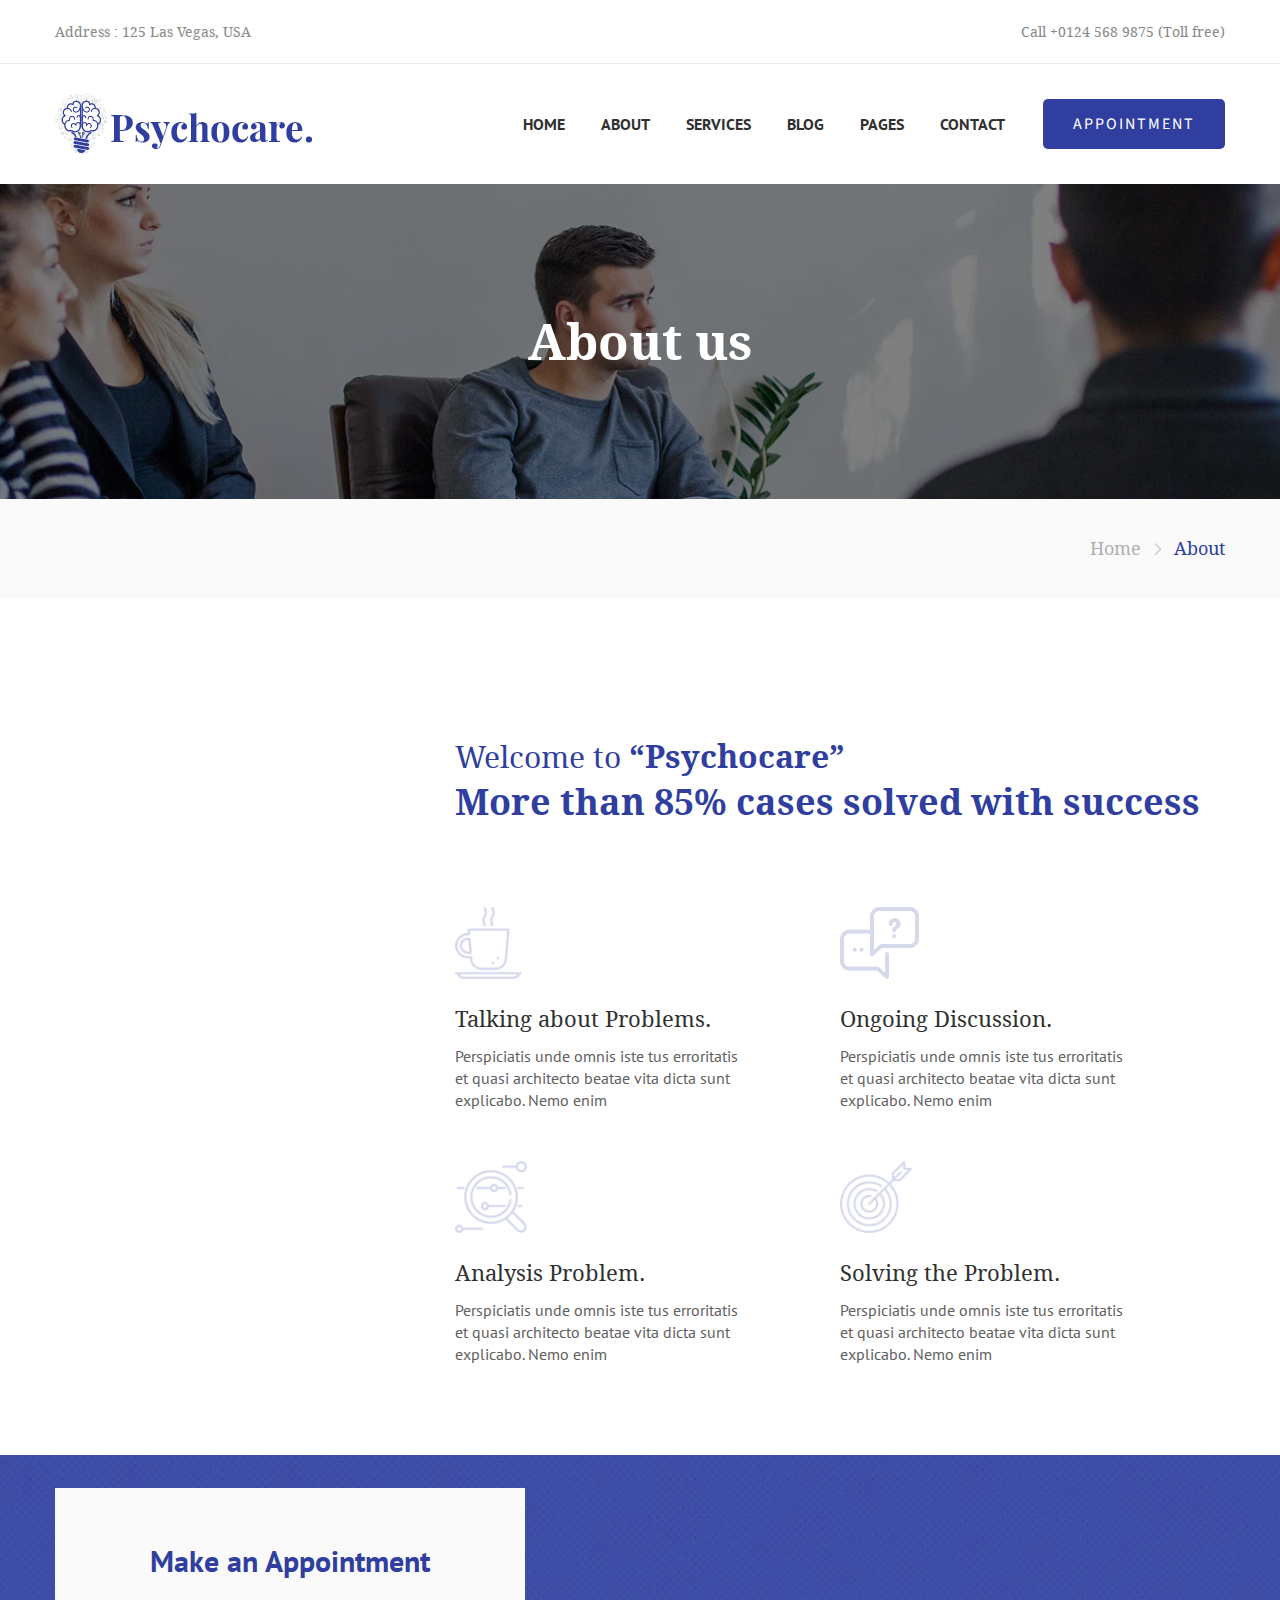
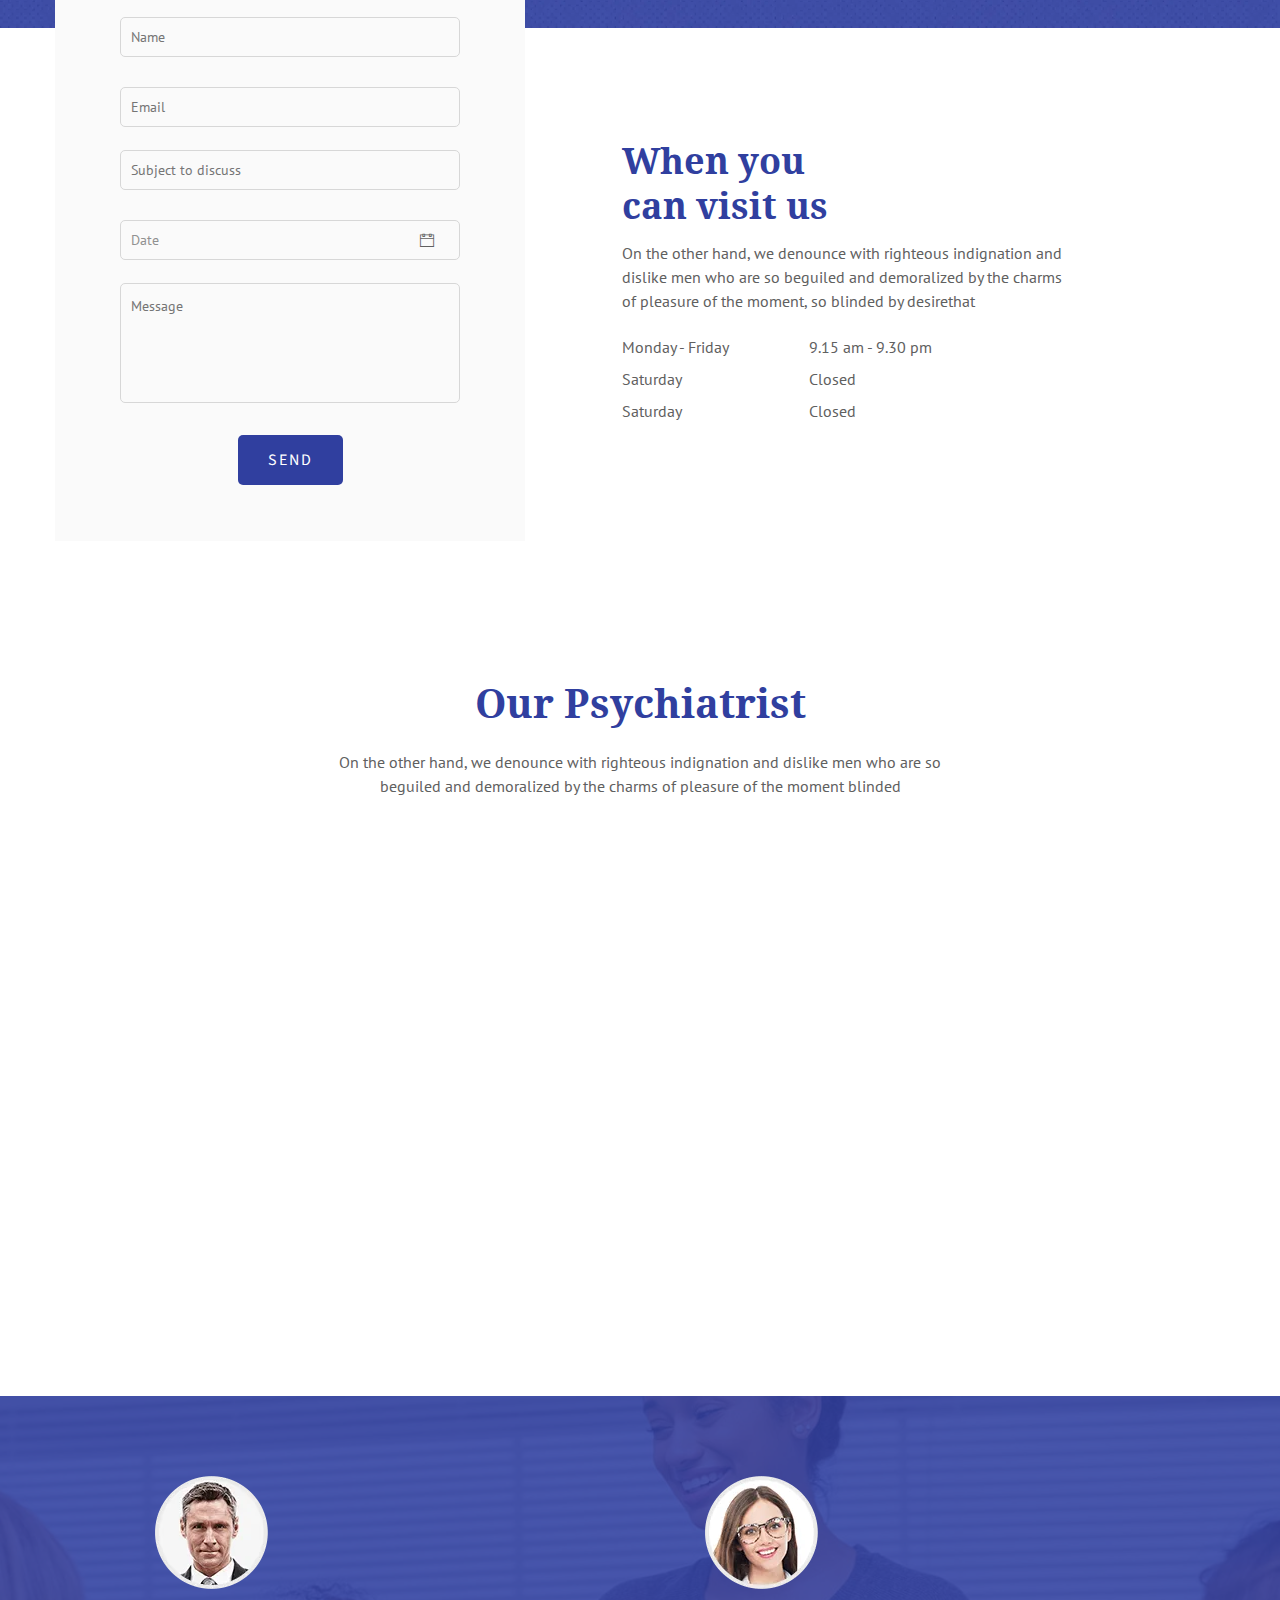
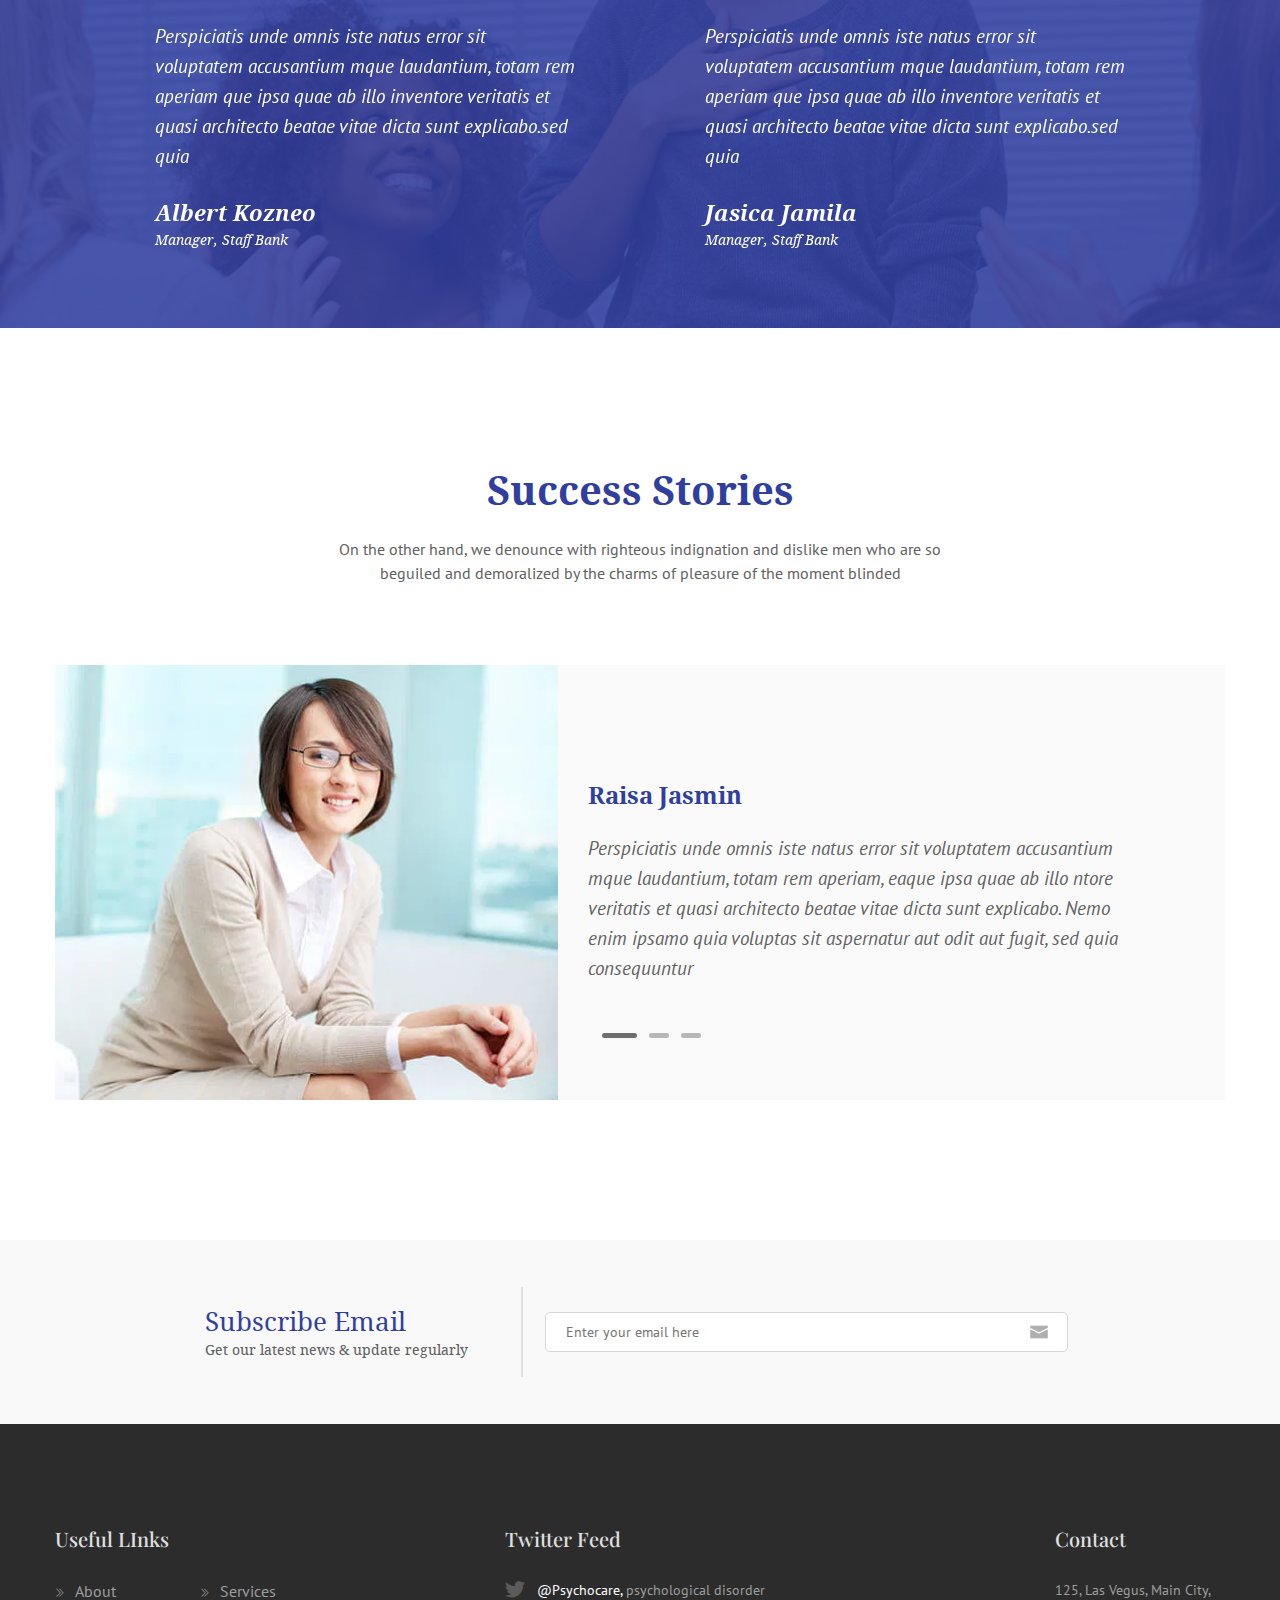
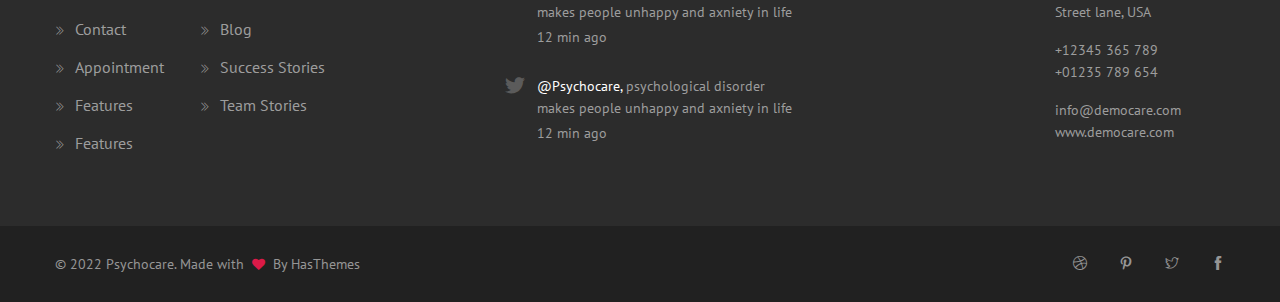
<file: about-us.html>
<!doctype html>
<html class="no-js" lang="en">

<!-- Mirrored from htmldemo.net/psychocare/psychocare/about-us.html by HTTrack Website Copier/3.x [XR&CO'2014], Fri, 27 Sep 2024 06:59:41 GMT -->
<head>
    <meta charset="utf-8">
    <meta http-equiv="x-ua-compatible" content="ie=edge">
    <title>About-US || Multi Concept Psychological HTML Template</title>
    <meta name="description" content="">
    <meta name="viewport" content="width=device-width, initial-scale=1">
    
    <!-- Place favicon.ico in the root directory -->
    <link rel="shortcut icon" type="image/x-icon" href="images/favicon.ico">
    <link rel="apple-touch-icon" href="apple-touch-icon.html">
    

    <!-- All css files are included here. -->
    <!-- Bootstrap fremwork main css -->
    <link rel="stylesheet" href="css/bootstrap.min.css">
    <!-- This core.css file contents all plugings css file. -->
    <link rel="stylesheet" href="css/core.css">
    <!-- Theme shortcodes/elements style -->
    <link rel="stylesheet" href="css/shortcode/shortcodes.css">
    <!-- Theme main style -->
    <link rel="stylesheet" href="style.css">
    <!-- Responsive css -->
    <link rel="stylesheet" href="css/responsive.css">
    <!-- User style -->
    <link rel="stylesheet" href="css/custom.css">


    <!-- Modernizr JS -->
    <script src="js/vendor/modernizr-3.11.2.min.js"></script>
</head>

<body>
    <!--[if lt IE 8]>
        <p class="browserupgrade">You are using an <strong>outdated</strong> browser. Please <a href="http://browsehappy.com/">upgrade your browser</a> to improve your experience.</p>
    <![endif]-->  

    <!-- Body main wrapper start -->
    <div class="wrapper">
        <!-- Start Header Style -->
        <header class="htc__header">
            <!-- Start Header Top Area -->
            <div class="htc__header__top">
                <div class="container">
                    <div class="row">
                        <div class="col-md-6 col-lg-6 col-sm-6 col-xs-12">
                            <div class="ht__header__top__left">
                                <p><span>Address :</span> 125 Las Vegas, USA</p>
                            </div>
                        </div>
                        <div class="col-md-6 col-lg-6 col-sm-6 col-xs-12">
                            <div class="ht__header__top__right">
                                <p>Call +0124 568 9875 (Toll free)</p>
                            </div>
                        </div>
                    </div>
                </div>
            </div>
            <!-- End Header Top Area -->
            <!-- Start Mainmenu Area -->
            <div id="sticky-header-with-topbar" class="mainmenu__wrap sticky__header">
                <div class="container">
                    <div class="row menumenu__container clearfix">
                        <div class="col-6 col-sm-5 col-md-4 col-lg-3">
                            <div class="logo">
                                <a href="index.html">
                                    <img src="images/logo/psychocare.png" alt="logo">
                                </a>
                            </div>
                        </div>
                        <div class="col-6 col-sm-7 col-md-8 col-lg-9">
                            <nav class="main__menu__nav d-none d-lg-flex">
                                <ul class="main__menu">
                                    <li class="drop"><a href="index.html">HOME</a>
                                        <ul class="dropdown">
                                            <li><a href="index.html">Home version 01</a></li>
                                            <li><a href="index-2.html">Home version 02</a></li>
                                            <li><a href="index-3.html">Home version 03</a></li>
                                        </ul>
                                    </li>
                                    <li class="drop"><a href="about-us.html">ABOUT</a>
                                        <ul class="dropdown">
                                            <li><a href="about-us.html">About Us</a></li>
                                            <li><a href="about-me.html">About Me</a></li>
                                        </ul>
                                    </li>
                                    <li class="drop"><a href="service-one.html">SERVICES</a>
                                        <ul class="dropdown">
                                            <li><a href="service-one.html">Service One</a></li>
                                            <li><a href="service-two.html">Service two</a></li>
                                            <li><a href="single-service.html">Single Service</a></li>
                                        </ul>
                                    </li>
                                    <li class="drop"><a href="blog.html">Blog</a>
                                        <ul class="dropdown">
                                            <li><a href="blog.html">Blog Page</a></li>
                                            <li><a href="blog-one-column-right-sidebar.html">Blog One Column Right Sidebar</a></li>
                                            <li><a href="blog-one-column-left-sidebar.html">Blog One Column Left Sidebar</a></li>
                                            <li><a href="blog-one-column-right-sidebar-2.html">Blog One Column Right Sidebar 02</a></li>
                                            <li><a href="blog-one-column-left-sidebar-02.html">Blog One Column Left Sidebar 02</a></li>
                                            <li><a href="blog-two-column-left-sidebar.html">Blog Two Column Left Sidebar</a></li>
                                            <li><a href="blog-two-column-right-sidebar.html">Blog Two Column Right Sidebar</a></li>
                                            <li><a href="blog-details.html">Blog Details</a></li>
                                        </ul>
                                    </li>
                                    <li class="drop"><a href="#">Pages</a>
                                        <ul class="dropdown">
                                            <li><a href="team.html">Team</a></li>
                                            <li><a href="team-details.html">Team Details</a></li>
                                            <li><a href="book-session.html">Book Session</a></li>
                                            <li><a href="feature.html">Features</a></li>
                                            <li><a href="about-us.html">About Us</a></li>
                                            <li><a href="about-me.html">About Me</a></li>
                                            <li><a href="service-one.html">Service One</a></li>
                                            <li><a href="service-two.html">Service two</a></li>
                                            <li><a href="single-service.html">Single Service</a></li>
                                        </ul>
                                    </li>
                                    <li class="drop"><a href="contact-one.html">CONTACT</a>
                                        <ul class="dropdown">
                                            <li><a href="contact-one.html">Contact One</a></li>
                                            <li><a href="contact-two.html">Contact Two</a></li>
                                        </ul>
                                    </li>
                                </ul>
                                <div class="buy__now__btn">
                                    <a class="htc__btn" href="contact-one.html">APPOINTMENT</a>
                                </div>
                            </nav>
                            <div class="mobile-menu clearfix d-block d-lg-none">
                                <nav id="mobile_dropdown">
                                    <ul>
                                        <li><a href="index.html">Home</a>
                                            <ul>
                                                <li><a href="index.html">Home version 01</a></li>
                                                <li><a href="index-2.html">Home version 02</a></li>
                                                <li><a href="index-3.html">Home version 03</a></li>
                                            </ul>
                                        </li>
                                        <li><a href="about-us.html">ABOUT</a>
                                            <ul>
                                                <li><a href="about-us.html">About Us</a></li>
                                                <li><a href="about-me.html">About Me</a></li>
                                            </ul>
                                        </li>
                                        <li><a href="service-one.html">SERVICES</a>
                                            <ul>
                                                <li><a href="service-one.html">Service One</a></li>
                                                <li><a href="service-two.html">Service two</a></li>
                                                <li><a href="single-service.html">Single Service</a></li>
                                            </ul>
                                        </li>
                                        <li><a href="blog.html">Blog</a>
                                            <ul>
                                                <li><a href="blog.html">Blog Page</a></li>
                                                <li><a href="blog-one-column-right-sidebar.html">Blog One Column Right Sidebar</a></li>
                                                <li><a href="blog-one-column-left-sidebar.html">Blog One Column Left Sidebar</a></li>
                                                <li><a href="blog-one-column-right-sidebar-2.html">Blog One Column Right Sidebar 02</a></li>
                                                <li><a href="blog-one-column-left-sidebar-02.html">Blog One Column Left Sidebar 02</a></li>
                                                <li><a href="blog-two-column-left-sidebar.html">Blog Two Column Left Sidebar</a></li>
                                                <li><a href="blog-two-column-right-sidebar.html">Blog Two Column Right Sidebar</a></li>
                                                <li><a href="blog-details.html">Blog Details</a></li>
                                            </ul>
                                        </li>
                                        <li><a href="#">Pages</a>
                                            <ul>
                                                <li><a href="team.html">Team</a></li>
                                                <li><a href="team-details.html">Team Details</a></li>
                                                <li><a href="book-session.html">Book Session</a></li>
                                                <li><a href="feature.html">Features</a></li>
                                                <li><a href="about-us.html">About Us</a></li>
                                                <li><a href="about-me.html">About Me</a></li>
                                                <li><a href="service-one.html">Service One</a></li>
                                                <li><a href="service-two.html">Service two</a></li>
                                                <li><a href="single-service.html">Single Service</a></li>
                                            </ul>
                                        </li>
                                        <li><a href="contact-one.html">CONTACT</a>
                                            <ul>
                                                <li><a href="contact-one.html">Contact One</a></li>
                                                <li><a href="contact-two.html">Contact Two</a></li>
                                            </ul>
                                        </li>
                                    </ul>
                                </nav>
                            </div>
                        </div>
                    </div>
                    <div class="mobile-menu-area"></div>
                </div>
            </div>
            <!-- End Mainmenu Area -->
            <!-- End Mainmenu Area -->
        </header>
        <!-- End Header Style -->
        <!-- Start Bradcaump area -->
        <div class="ht__bradcaump__area">
            <div class="ht__bradcaump__wrap" style="background-attachment: scroll; background-color: rgba(0, 0, 0, 0); background-image: url('images/bg/10.jpg'); background-position: center center; background-repeat: no-repeat; background-size: cover; box-sizing: border-box;"  data--black__overlay="5">
                <div class="container">
                    <div class="row">
                        <div class="col-12">
                            <div class="bradcaump__title">
                                <h2 class="bradcaump-title">About us</h2>
                            </div>
                        </div>
                    </div>
                </div>
            </div>
            <div class="phc__breadcrumb bg__gray">
                <div class="container">
                    <div class="row">
                        <div class="col-12">
                            <nav class="bradcaump__inner">
                                <a class="breadcrumb-item" href="index.html">Home</a>
                                <span class="brd-separetor"><span class="ti-angle-right"></span></span>
                                <span class="breadcrumb-item active">About</span>
                            </nav>
                        </div>
                    </div>
                </div>
            </div>
        </div>
        <!-- End Bradcaump area -->
        <!-- Start Service Area -->
        <section class="htc__service__area service--3 pt--140">
            <div class="container">
                <div class="row">
                    <div class="col-lg-7 offset-lg-5 col-xl-8 offset-xl-4">
                        <div class="sction__title--2 text-left">
                            <h4 class="text--theme">Welcome to <span>“Psychocare”</span></h4>
                            <h2 class="text--theme">More than 85% cases solved with success</h2>
                        </div>
                        <div class="htc__service__wrap clearfix">
                            <!-- Start Single Service -->
                            <div class="ht__service__content">
                                <div class="service">
                                    <div class="service__icon">
                                        <img src="images/others/icon/5.png" alt="icon images">
                                    </div>
                                    <div class="service__details">
                                        <h2>Talking about Problems.</h2>
                                        <p>Perspiciatis unde omnis iste tus erroritatis et quasi architecto beatae vita dicta sunt explicabo. Nemo enim</p>
                                    </div>
                                </div>
                                <div class="service">
                                    <div class="service__icon">
                                        <img src="images/others/icon/6.png" alt="icon images">
                                    </div>
                                    <div class="service__details">
                                        <h2>Ongoing Discussion.</h2>
                                        <p>Perspiciatis unde omnis iste tus erroritatis et quasi architecto beatae vita dicta sunt explicabo. Nemo enim</p>
                                    </div>
                                </div>
                            </div>
                            <!-- End Single Service -->
                            <!-- Start Single Service -->
                            <div class="ht__service__content">
                                <div class="service">
                                    <div class="service__icon">
                                        <img src="images/others/icon/7.png" alt="icon images">
                                    </div>
                                    <div class="service__details">
                                        <h2>Analysis Problem.</h2>
                                        <p>Perspiciatis unde omnis iste tus erroritatis et quasi architecto beatae vita dicta sunt explicabo. Nemo enim</p>
                                    </div>
                                </div>
                                <div class="service">
                                    <div class="service__icon">
                                        <img src="images/others/icon/8.png" alt="icon images">
                                    </div>
                                    <div class="service__details">
                                        <h2>Solving the Problem.</h2>
                                        <p>Perspiciatis unde omnis iste tus erroritatis et quasi architecto beatae vita dicta sunt explicabo. Nemo enim</p>
                                    </div>
                                </div>
                            </div>
                            <!-- End Single Service -->
                        </div>
                    </div>
                </div>
            </div>
            <div class="htc__service__position--img foo">
                <img src="images/service/2.png" alt="service images">
            </div>
        </section>
        <!-- End Service Area -->
        <!-- Start Appoinment Area -->
        <section class="htc__appoinment__area">
            <div class="bg__shape">
                <img src="images/bg/7.jpg" alt="bg images">
            </div>
            <!-- Start Appoinment Form -->
            <div class="htc__appoinment__container appoinment__style--3">
                <div class="container">
                    <div class="row">
                        <div class="col-lg-6 col-xl-5">
                            <div class="htc__appoinment__form bg__gray">
                                <h2 class="text--theme">Make an Appointment</h2>
                                <div class="htc__app__box__inner">
                                    <div class="htc__app__box">
                                        <input type="text" placeholder="Name">
                                    </div>
                                    <div class="htc__app__box">
                                        <input type="text" placeholder="Email">
                                    </div>
                                </div>
                                <div class="htc__app__box__inner">
                                    <div class="htc__app__box">
                                        <input type="text" placeholder="Subject to discuss">
                                    </div>
                                    <div class="htc__app__box psy__calendar">
                                        <input class="date__dropdown" type="text" id="datepicker" value="Date">
                                    </div>
                                </div>
                                <div class="htc__app__box__inner message">
                                    <div class="htc__app__box message">
                                        <textarea name="Message" placeholder="Message"></textarea>
                                    </div>
                                </div>
                                <div class="ht__appoin__btn">
                                    <a class="htc__btn" href="#">SEND</a>
                                </div>
                            </div>                            
                        </div>
                        <div class="col-lg-6 col-xl-7">
                            <div class="htc__visit__inner">
                                <h2 class="text--theme">When you can visit us</h2>
                                <p>On the other hand, we denounce with righteous indignation and dislike men who are so beguiled and demoralized by the charms of pleasure of the moment, so blinded by desirethat </p>
                                <div class="htc__visit__lst__wrap">
                                    <ul class="htc__visit__list">
                                        <li>Monday  -  Friday</li>
                                        <li>Saturday</li>
                                        <li>Saturday</li>
                                    </ul>
                                    <ul class="htc__visit__list">
                                        <li>9.15 am  -  9.30 pm</li>
                                        <li>Closed</li>
                                        <li>Closed</li>
                                    </ul>
                                </div>
                            </div>
                        </div>
                    </div>
                </div>
            </div>
            <!-- End Appoinment Form -->
        </section>
        <!-- End Appoinment Area -->
        <!-- Start Team Area -->
        <section class="htc__team__area pb--150 bg__white">
            <div class="container">
                <div class="row">
                    <div class="col--12">
                        <div class="section__title text-center">
                            <h2 class="title__line text--theme">Our Psychiatrist</h2>
                            <p>On the other hand, we denounce with righteous indignation and dislike men who are so beguiled and demoralized by the charms of pleasure of the moment blinded</p>
                        </div>
                    </div>
                </div>
                <div class="row htc__team__wrap team--2 clearfix mt--40">
                    <!-- Start Single Team -->
                    <div class="col-sm-6 col-lg-4 col-xl-3">
                        <div class="team foo">
                            <div class="htc__team__thumb">
                                <a href="about-me.html">
                                    <img src="images/team/1.jpg" alt="team images">
                                </a>
                                <div class="team__hover__action">
                                    <p>On the other hand, we ounce with righteous indignation a ike men who are so beguiled and demoralized blinded</p>
                                    <ul class="tm__social__icon">
                                        <li><a href="#"><span class="ti-facebook"></span></a></li>
                                        <li><a href="#"><span class="ti-twitter"></span></a></li>
                                        <li><a href="#"><span class="ti-dribbble"></span></a></li>
                                        <li><a href="#"><span class="ti-google"></span></a></li>
                                    </ul>
                                </div>
                            </div>
                            <div class="htc__team__details">
                                <div class="htc__team__info">
                                    <h2><a href="team-details.html">Pritha Kanak</a></h2>
                                    <h6>Psychiatrist</h6>
                                </div>
                                
                            </div>
                        </div>
                    </div>
                    <!-- End Single Team -->
                    <!-- Start Single Team -->
                    <div class="col-sm-6 col-lg-4 col-xl-3">
                        <div class="team foo">
                            <div class="htc__team__thumb">
                                <a href="about-me.html">
                                    <img src="images/team/2.jpg" alt="team images">
                                </a>
                                <div class="team__hover__action">
                                    <p>On the other hand, we ounce with righteous indignation a ike men who are so beguiled and demoralized blinded</p>
                                    <ul class="tm__social__icon">
                                        <li><a href="#"><span class="ti-facebook"></span></a></li>
                                        <li><a href="#"><span class="ti-twitter"></span></a></li>
                                        <li><a href="#"><span class="ti-dribbble"></span></a></li>
                                        <li><a href="#"><span class="ti-google"></span></a></li>
                                    </ul>
                                </div>
                            </div>
                            <div class="htc__team__details">
                                <div class="htc__team__info">
                                    <h2><a href="team-details.html">Irin Pervin</a></h2>
                                    <h6>Psychiatrist</h6>
                                </div>
                                
                            </div>
                        </div>
                    </div>
                    <!-- End Single Team -->
                    <!-- Start Single Team -->
                    <div class="col-sm-6 col-lg-4 col-xl-3">
                        <div class="team foo">
                            <div class="htc__team__thumb">
                                <a href="about-me.html">
                                    <img src="images/team/3.jpg" alt="team images">
                                </a>
                                <div class="team__hover__action">
                                    <p>On the other hand, we ounce with righteous indignation a ike men who are so beguiled and demoralized blinded</p>
                                    <ul class="tm__social__icon">
                                        <li><a href="#"><span class="ti-facebook"></span></a></li>
                                        <li><a href="#"><span class="ti-twitter"></span></a></li>
                                        <li><a href="#"><span class="ti-dribbble"></span></a></li>
                                        <li><a href="#"><span class="ti-google"></span></a></li>
                                    </ul>
                                </div>
                            </div>
                            <div class="htc__team__details">
                                <div class="htc__team__info">
                                    <h2><a href="team-details.html">Carlos Martinez</a></h2>
                                    <h6>Psychiatrist</h6>
                                </div>
                                
                            </div>
                        </div>
                    </div>
                    <!-- End Single Team -->
                    <!-- Start Single Team -->
                    <div class="col-sm-6 col-lg-4 col-xl-3">
                        <div class="team foo">
                            <div class="htc__team__thumb">
                                <a href="about-me.html">
                                    <img src="images/team/4.jpg" alt="team images">
                                </a>
                                <div class="team__hover__action">
                                    <p>On the other hand, we ounce with righteous indignation a ike men who are so beguiled and demoralized blinded</p>
                                    <ul class="tm__social__icon">
                                        <li><a href="#"><span class="ti-facebook"></span></a></li>
                                        <li><a href="#"><span class="ti-twitter"></span></a></li>
                                        <li><a href="#"><span class="ti-dribbble"></span></a></li>
                                        <li><a href="#"><span class="ti-google"></span></a></li>
                                    </ul>
                                </div>
                            </div>
                            <div class="htc__team__details">
                                <div class="htc__team__info">
                                    <h2><a href="team-details.html">Sk Kohinur</a></h2>
                                    <h6>Psychiatrist</h6>
                                </div>
                                
                            </div>
                        </div>
                    </div>
                    <!-- End Single Team -->
                </div>
            </div>
        </section>
        <!-- End Team Area -->
        <!-- Start Testimonial Area -->
        <section class="htc__testimonial__area testimonial--3" style="background-attachment: scroll; background-color: rgba(0, 0, 0, 0);
        background-image: url('images/bg/6.jpg'); background-position: center center; background-repeat: no-repeat; background-size: cover; box-sizing: border-box;" data--theme__overlay="88">
            <div class="container">
                <div class="row">
                    <div class="col-12">
                        <div class="ht__testimonial__activation testimonial__activation--1 owl-carousel owl-theme">
                            <!-- Start Single Testimonial -->
                            <div class="testimonial row clearfix">
                                <div class="col-lg-6">
                                    <div class="htc__testimonial__content--2 animation__from--left">
                                        <div class="htc__testimonial__inner">
                                            <div class="ht__testimonial__thumb">
                                                <img src="images/test/sm-img/1.png" alt="testimonial images">
                                            </div>
                                            <div class="ht__test__details">
                                                <p>Perspiciatis unde omnis iste natus error sit voluptatem accusantium mque laudantium, totam rem aperiam que ipsa quae ab illo inventore veritatis et quasi architecto beatae vitae dicta sunt explicabo.sed quia </p> 
                                            </div>
                                            <div class="clint__info--2">
                                                <h4 class="text--theme"><a href="#">Albert Kozneo</a></h4>
                                                <h6>Manager, Staff  Bank</h6>
                                            </div>
                                        </div>
                                    </div>
                                </div>
                                <div class="col-lg-6 xmt--40">
                                    <div class="htc__testimonial__content--2 animation__from--right">
                                        <div class="htc__testimonial__inner">
                                            <div class="ht__testimonial__thumb">
                                                <img src="images/test/sm-img/2.png" alt="testimonial images">
                                            </div>
                                            <div class="ht__test__details">
                                                <p>Perspiciatis unde omnis iste natus error sit voluptatem accusantium mque laudantium, totam rem aperiam que ipsa quae ab illo inventore veritatis et quasi architecto beatae vitae dicta sunt explicabo.sed quia </p> 
                                            </div>
                                            <div class="clint__info--2">
                                                <h4 class="text--theme"><a href="#">Jasica Jamila</a></h4>
                                                <h6>Manager, Staff  Bank</h6>
                                            </div>
                                        </div>
                                    </div>
                                </div>
                            </div>
                            <!-- End Single Testimonial -->
                            <!-- Start Single Testimonial -->
                            <div class="testimonial row clearfix">
                                <div class="col-lg-6">
                                    <div class="htc__testimonial__content--2 animation__from--left">
                                        <div class="htc__testimonial__inner">
                                            <div class="ht__testimonial__thumb">
                                                <img src="images/test/sm-img/1.png" alt="testimonial images">
                                            </div>
                                            <div class="ht__test__details">
                                                <p>Perspiciatis unde omnis iste natus error sit voluptatem accusantium mque laudantium, totam rem aperiam que ipsa quae ab illo inventore veritatis et quasi architecto beatae vitae dicta sunt explicabo.sed quia </p> 
                                            </div>
                                            <div class="clint__info--2">
                                                <h4 class="text--theme"><a href="#">Albert Kozneo</a></h4>
                                                <h6>Manager, Staff  Bank</h6>
                                            </div>
                                        </div>
                                    </div>
                                </div>
                                <div class="col-lg-6">
                                    <div class="htc__testimonial__content--2 animation__from--right xmt--40">
                                        <div class="htc__testimonial__inner">
                                            <div class="ht__testimonial__thumb">
                                                <img src="images/test/sm-img/2.png" alt="testimonial images">
                                            </div>
                                            <div class="ht__test__details">
                                                <p>Perspiciatis unde omnis iste natus error sit voluptatem accusantium mque laudantium, totam rem aperiam que ipsa quae ab illo inventore veritatis et quasi architecto beatae vitae dicta sunt explicabo.sed quia </p> 
                                            </div>
                                            <div class="clint__info--2">
                                                <h4 class="text--theme"><a href="#">Jasica Jamila</a></h4>
                                                <h6>Manager, Staff  Bank</h6>
                                            </div>
                                        </div>
                                    </div>
                                </div>
                            </div>
                            <!-- End Single Testimonial -->
                            <!-- Start Single Testimonial -->
                            <div class="testimonial row clearfix">
                                <div class="col-lg-6">
                                    <div class="htc__testimonial__content--2 animation__from--left">
                                        <div class="htc__testimonial__inner">
                                            <div class="ht__testimonial__thumb">
                                                <img src="images/test/sm-img/1.png" alt="testimonial images">
                                            </div>
                                            <div class="ht__test__details">
                                                <p>Perspiciatis unde omnis iste natus error sit voluptatem accusantium mque laudantium, totam rem aperiam que ipsa quae ab illo inventore veritatis et quasi architecto beatae vitae dicta sunt explicabo.sed quia </p> 
                                            </div>
                                            <div class="clint__info--2">
                                                <h4 class="text--theme"><a href="#">Albert Kozneo</a></h4>
                                                <h6>Manager, Staff  Bank</h6>
                                            </div>
                                        </div>
                                    </div>
                                </div>
                                <div class="col-lg-6">
                                    <div class="htc__testimonial__content--2 animation__from--right xmt--40">
                                        <div class="htc__testimonial__inner">
                                            <div class="ht__testimonial__thumb">
                                                <img src="images/test/sm-img/2.png" alt="testimonial images">
                                            </div>
                                            <div class="ht__test__details">
                                                <p>Perspiciatis unde omnis iste natus error sit voluptatem accusantium mque laudantium, totam rem aperiam que ipsa quae ab illo inventore veritatis et quasi architecto beatae vitae dicta sunt explicabo.sed quia </p> 
                                            </div>
                                            <div class="clint__info--2">
                                                <h4 class="text--theme"><a href="#">Jasica Jamila</a></h4>
                                                <h6>Manager, Staff  Bank</h6>
                                            </div>
                                        </div>
                                    </div>
                                </div>
                            </div>
                            <!-- End Single Testimonial -->
                        </div>
                    </div>
                </div>
            </div>
        </section>
        <!-- End Testimonial Area -->
        <!-- Start Success Area -->
        <section class="htc__success__area bg__white ptb--140">
            <div class="container">
                <div class="row">
                    <div class="col-md-12">
                        <div class="section__title text-center">
                            <h2 class="title__line text--theme">Success Stories</h2>
                            <p>On the other hand, we denounce with righteous indignation and dislike men who are so beguiled and demoralized by the charms of pleasure of the moment blinded</p>
                        </div>
                    </div>
                </div>
                <div class="row mt--80">
                    <div class="col-12">
                        <div class="htc__success__activation owl-carousel owl-theme">
                            <!-- Start Single Success -->
                            <div class="ht__single__success row g-0 clearfix bg__gray">
                                <div class="col-12 col-sm-12 col-md-5 col-lg-4 col-xl-5">
                                    <div class="ht__success__thumb">
                                        <img src="images/about/3.jpg" alt="success images">
                                    </div>
                                </div>
                                <div class="col-12 col-sm-12 col-md-7 col-lg-8 col-xl-7">
                                    <div class="ht__success__inner">
                                        <div class="ht__success__content">
                                            <h2>Raisa Jasmin</h2>
                                            <p>Perspiciatis unde omnis iste natus error sit voluptatem accusantium mque laudantium, totam rem aperiam, eaque ipsa quae ab illo ntore veritatis et quasi architecto beatae vitae dicta sunt explicabo. Nemo enim ipsamo  quia voluptas sit aspernatur aut odit aut fugit, sed quia consequuntur </p>
                                        </div>
                                    </div>
                                </div>
                            </div>
                            <!-- End Single Success -->
                            <!-- Start Single Success -->
                            <div class="ht__single__success row g-0 clearfix bg__gray">
                                <div class="col-12 col-sm-12 col-md-5 col-lg-4 col-xl-5">
                                    <div class="ht__success__thumb">
                                        <img src="images/about/4.jpg" alt="success images">
                                    </div>
                                </div>
                                <div class="col-12 col-sm-12 col-md-7 col-lg-8 col-xl-7">
                                    <div class="ht__success__inner">
                                        <div class="ht__success__content">
                                            <h2>Raisa Jasmin</h2>
                                            <p>Perspiciatis unde omnis iste natus error sit voluptatem accusantium mque laudantium, totam rem aperiam, eaque ipsa quae ab illo ntore veritatis et quasi architecto beatae vitae dicta sunt explicabo. Nemo enim ipsamo  quia voluptas sit aspernatur aut odit aut fugit, sed quia consequuntur </p>
                                        </div>
                                    </div>
                                </div>
                            </div>
                            <!-- End Single Success -->
                            <!-- Start Single Success -->
                            <div class="ht__single__success row g-0 clearfix bg__gray">
                                <div class="col-12 col-sm-12 col-md-5 col-lg-4 col-xl-5">
                                    <div class="ht__success__thumb">
                                        <img src="images/about/3.jpg" alt="success images">
                                    </div>
                                </div>
                                <div class="col-12 col-sm-12 col-md-7 col-lg-8 col-xl-7">
                                    <div class="ht__success__inner">
                                        <div class="ht__success__content">
                                            <h2>Raisa Jasmin</h2>
                                            <p>Perspiciatis unde omnis iste natus error sit voluptatem accusantium mque laudantium, totam rem aperiam, eaque ipsa quae ab illo ntore veritatis et quasi architecto beatae vitae dicta sunt explicabo. Nemo enim ipsamo  quia voluptas sit aspernatur aut odit aut fugit, sed quia consequuntur </p>
                                        </div>
                                    </div>
                                </div>
                            </div>
                            <!-- End Single Success -->
                        </div>
                    </div>
                </div>
            </div>
        </section>
        <!-- End Success Area -->
        <!-- Start Subscribe Area -->
        <section class="htc__subscribe__area  bg__cat--1 subscribe--3">
            <div class="container">
                <div class="row">
                    <div class="col-md-12">
                        <div class="htc__subscribe__wrap">
                            <div class="htc__subscribe__inner">
                                <div class="ht__subscribe__text">
                                    <h2 class="text-theme">Subscribe Email</h2>
                                    <h4>Get our latest news & update regularly</h4>
                                </div>
                                <div class="newsletter__form">
                                    <div class="input__box">
                                        <div id="mc_embed_signup">
                                            <form action="http://devitems.us11.list-manage.com/subscribe/post?u=6bbb9b6f5827bd842d9640c82&amp;id=05d85f18ef" method="post" id="mc-embedded-subscribe-form" name="mc-embedded-subscribe-form" class="validate" target="_blank" novalidate>
                                                <div id="mc_embed_signup_scroll" class="htc__news__inner">
                                                    <div class="news__input">
                                                        <input type="email" value="" name="EMAIL" class="email" id="mce-EMAIL" placeholder="Enter your email here" required>
                                                    </div>
                                                    <!-- real people should not fill this in and expect good things - do not remove this or risk form bot signups-->
                                                    <div style="position: absolute; left: -5000px;" aria-hidden="true"><input type="text" name="b_6bbb9b6f5827bd842d9640c82_05d85f18ef" tabindex="-1" value=""></div>
                                                    <div class="clearfix subscribe__btn"><input type="submit" value="Send" name="subscribe" id="mc-embedded-subscribe" class="bst__btn btn--white__color">
                                                        
                                                    </div>
                                                </div>
                                            </form>
                                        </div>
                                    </div>        
                                </div>
                            </div>
                        </div>
                    </div>
                </div>
            </div>
        </section>
        <!-- End Subscribe Area -->
        <!-- Start Footer Area -->
        <footer class="htc__footer__area footer--2">
            <div class="footer__container bg__cat--2">           
                <div class="container">
                    <div class="row footer__wedgit clearfix">
                        <!-- Start Footer Content -->
                        <div class="col-md-5 col-lg-4 col-xl-3">
                            <div class="footer">
                                <h2 class="ft__title">Useful LInks</h2>
                                <div class="ft__link__inner">
                                    <ul class="ft__link__list">
                                        <li><a href="#"><span class="ti-angle-double-right"></span>About</a></li>
                                        <li><a href="#"><span class="ti-angle-double-right"></span>Contact</a></li>
                                        <li><a href="#"><span class="ti-angle-double-right"></span>Appointment</a></li>
                                        <li><a href="#"><span class="ti-angle-double-right"></span>Features</a></li>
                                        <li><a href="#"><span class="ti-angle-double-right"></span>Features</a></li>
                                    </ul>
                                    <ul class="ft__link__list">
                                        <li><a href="#"><span class="ti-angle-double-right"></span>Services</a></li>
                                        <li><a href="#"><span class="ti-angle-double-right"></span>Blog</a></li>
                                        <li><a href="#"><span class="ti-angle-double-right"></span>Success Stories</a></li>
                                        <li><a href="#"><span class="ti-angle-double-right"></span>Team Stories</a></li>
                                    </ul>
                                </div>
                            </div>
                        </div>
                        <div class="col-md-7 col-lg-4 col-xl-4 offset-xl-1 xmt--40">
                            <div class="footer twitter">
                                <h2 class="ft__title">Twitter Feed</h2>
                                <div class="ht__twitter__feed">
                                    <!-- Single Twit -->
                                    <div class="ht__twit">
                                        <div class="ht__twit__icon">
                                            <span class="ti-twitter-alt"></span>
                                        </div>
                                        <div class="twit__details">
                                            <p><a href="#">@Psychocare,</a> psychological disorder makes people unhappy and axniety in life</p>
                                            <span>12 min ago</span>
                                        </div>
                                    </div>
                                    <!-- Single Twit -->
                                    <div class="ht__twit">
                                        <div class="ht__twit__icon">
                                            <span class="ti-twitter-alt"></span>
                                        </div>
                                        <div class="twit__details">
                                            <p><a href="#">@Psychocare,</a> psychological disorder makes people unhappy and axniety in life</p>
                                            <span>12 min ago</span>
                                        </div>
                                    </div>
                                </div>
                            </div>
                        </div>
                        <div class="col-lg-3 col-xl-2 offset-xl-2 xmt--40 smt--40">
                            <div class="footer">
                                <h2 class="ft__title">Contact</h2>
                                <div class="ft__contact__inner">
                                    <div class="ft__contact">
                                        <p>125, Las Vegus, Main City, <br> Street lane, USA</p>
                                    </div>
                                    <div class="ft__contact">
                                        <p><a href="#">+12345 365 789</a></p>
                                        <p><a href="#">+01235 789 654</a></p>
                                    </div>
                                    <div class="ft__contact">
                                        <p><a href="#">info@democare.com</a></p>
                                        <p><a href="#">www.democare.com</a></p>
                                    </div>
                                </div>
                            </div>
                        </div>
                        <!-- End Footer Content -->
                    </div>
                </div>
            </div>
            <!-- Start Copyright Area -->
            <div class="copyright bg__cat--3">
                <div class="container">
                    <div class="col-md-12 col-lg-12 col-sm-12 col-xs-12">
                        <div class="copyright__content">
                            <div class="copyright__inner">
                                <p>© 2022  Psychocare. Made with <i class="fa fa-heart"></i> By <a target="_blank" href="https://hasthemes.com/">HasThemes</a></p>
                            </div>
                            <ul class="social__icon">
                                <li><a href="https://dribbble.com/" target="_blank"><span class="ti-dribbble"></span></a></li>
                                <li><a href="https://www.pinterest.com/" target="_blank"><span class="ti-pinterest"></span></a></li>
                                <li><a href="https://twitter.com/" target="_blank"><span class="ti-twitter"></span></a></li>
                                <li><a href="https://www.facebook.com/" target="_blank"><span class="ti-facebook"></span></a></li>
                            </ul>
                        </div>
                    </div>
                </div>
            </div>
            <!-- End Copyright Area -->
        </footer>
        <!-- End Footer Area -->
    </div>
    <!-- Body main wrapper end -->

    <!-- Placed js at the end of the document so the pages load faster -->

    <!-- jquery latest version -->
    <script src="js/vendor/jquery.js"></script>
    <script src="js/vendor/jquery-migrate-3.3.2.min.js"></script>
    <script src="js/jquery-ui.js"></script>
    <!-- Bootstrap framework js -->
    <script src="js/bootstrap.bundle.min.js"></script>
    <!-- All js plugins included in this file. -->
    <script src="js/plugins.js"></script>
    <script src="js/slick.min.js"></script>
    <script src="js/owl.carousel.min.js"></script>
    <!-- Waypoints.min.js. -->
    <script src="js/waypoints.min.js"></script>
    <!-- Main js file that contents all jQuery plugins activation. -->
    <script src="js/main.js"></script>

</body>


<!-- Mirrored from htmldemo.net/psychocare/psychocare/about-us.html by HTTrack Website Copier/3.x [XR&CO'2014], Fri, 27 Sep 2024 06:59:41 GMT -->
</html>
</file>
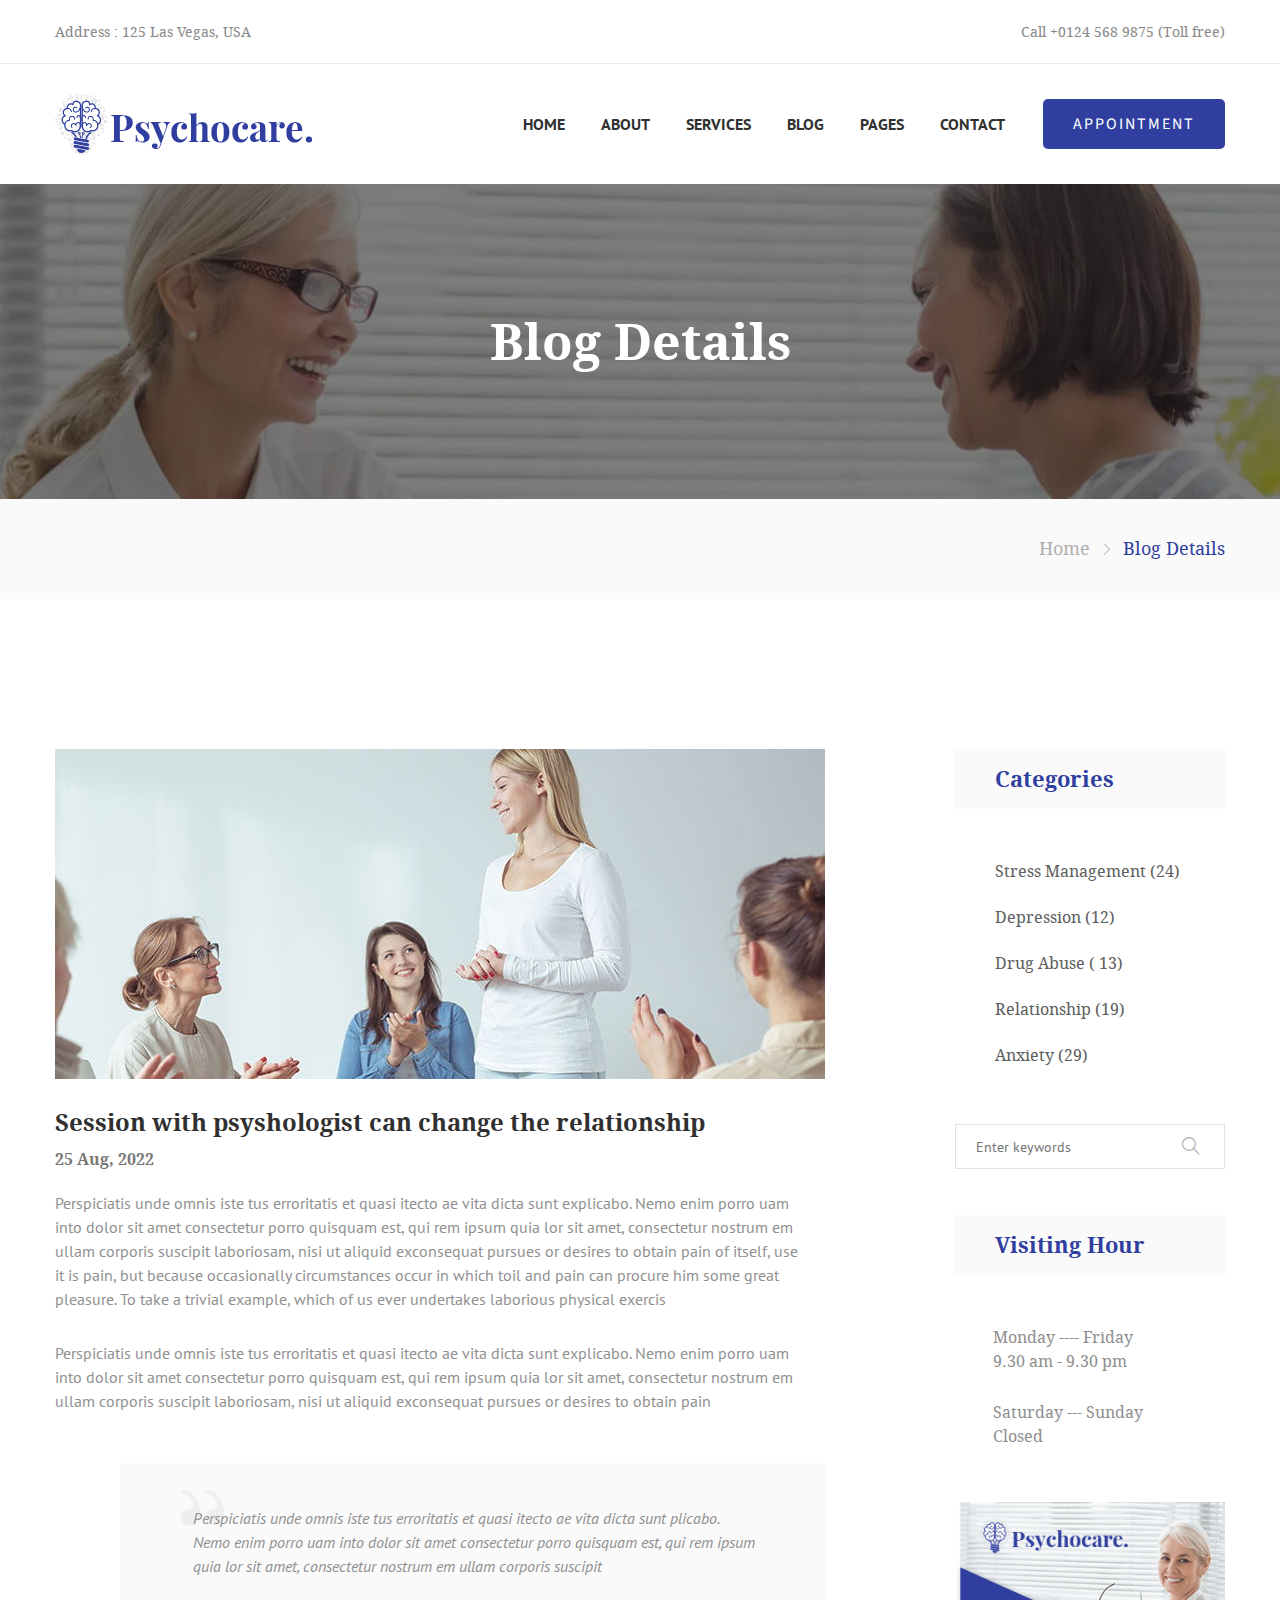
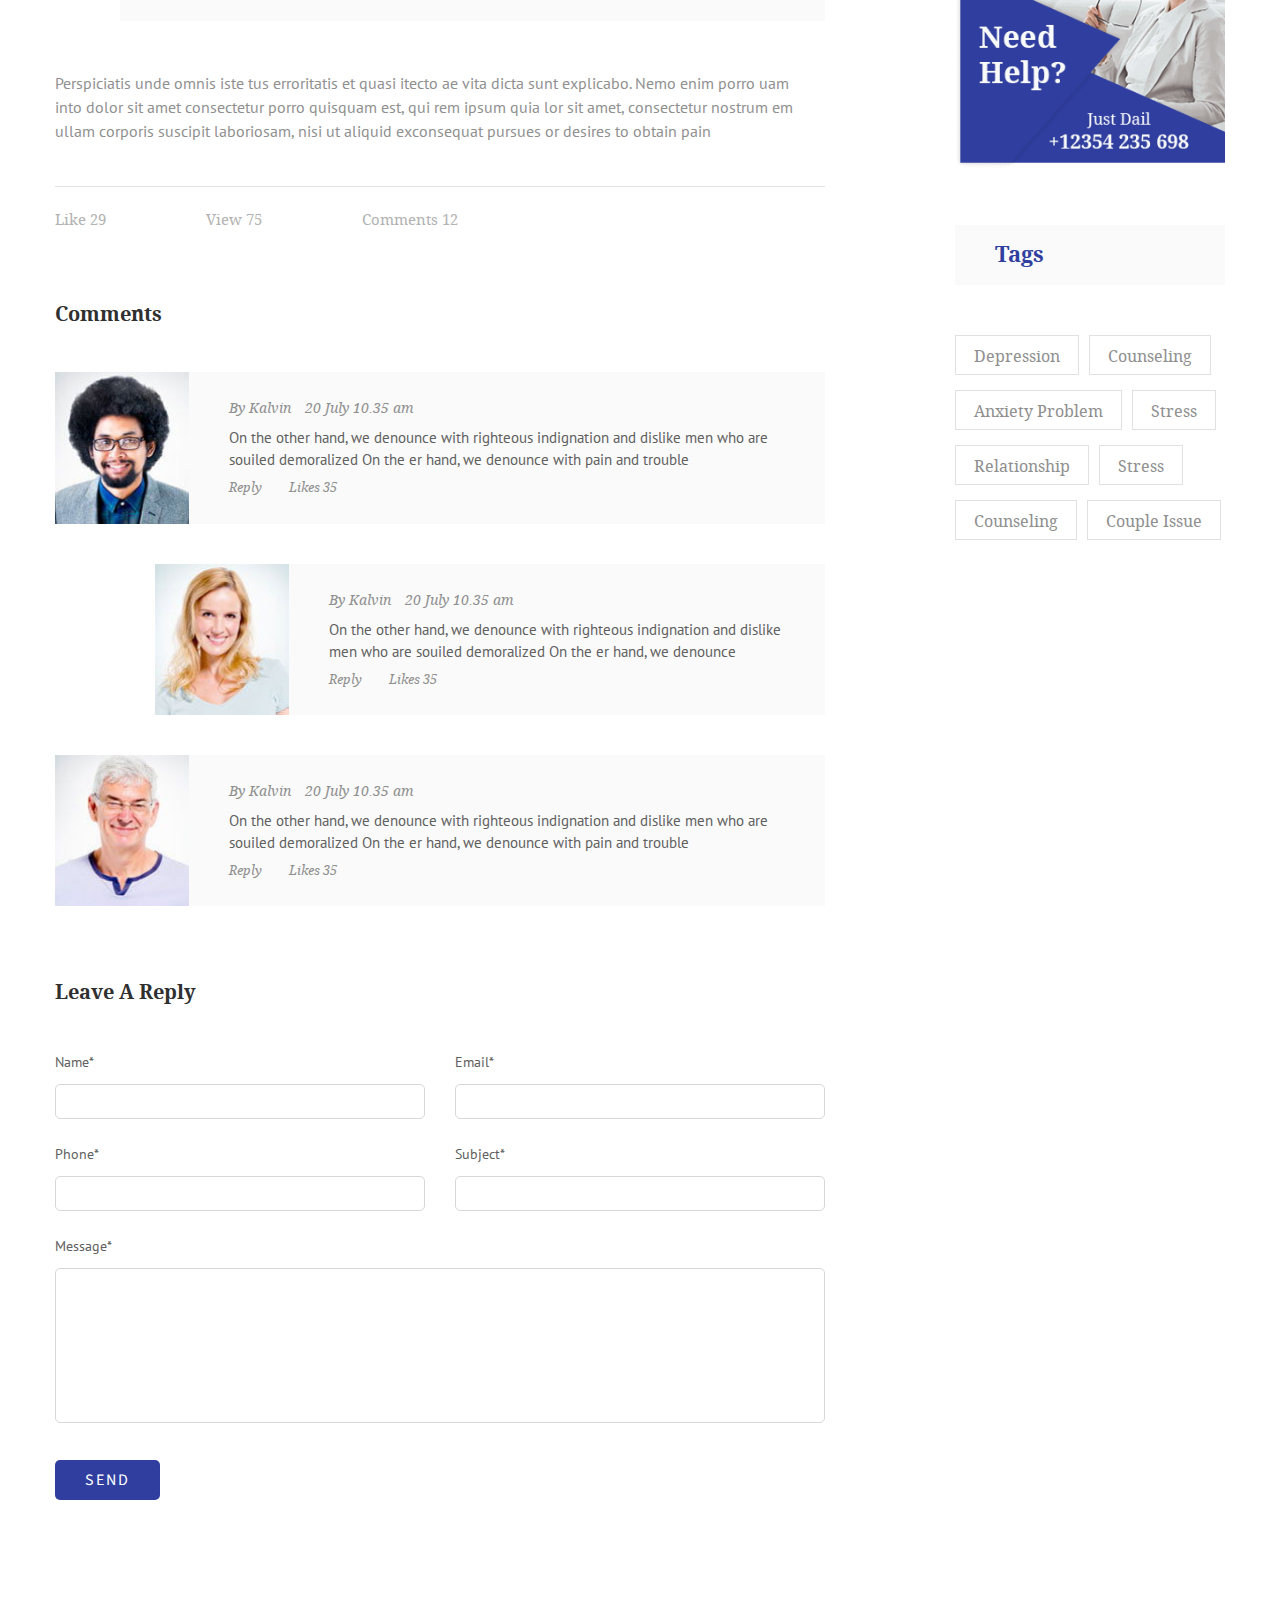
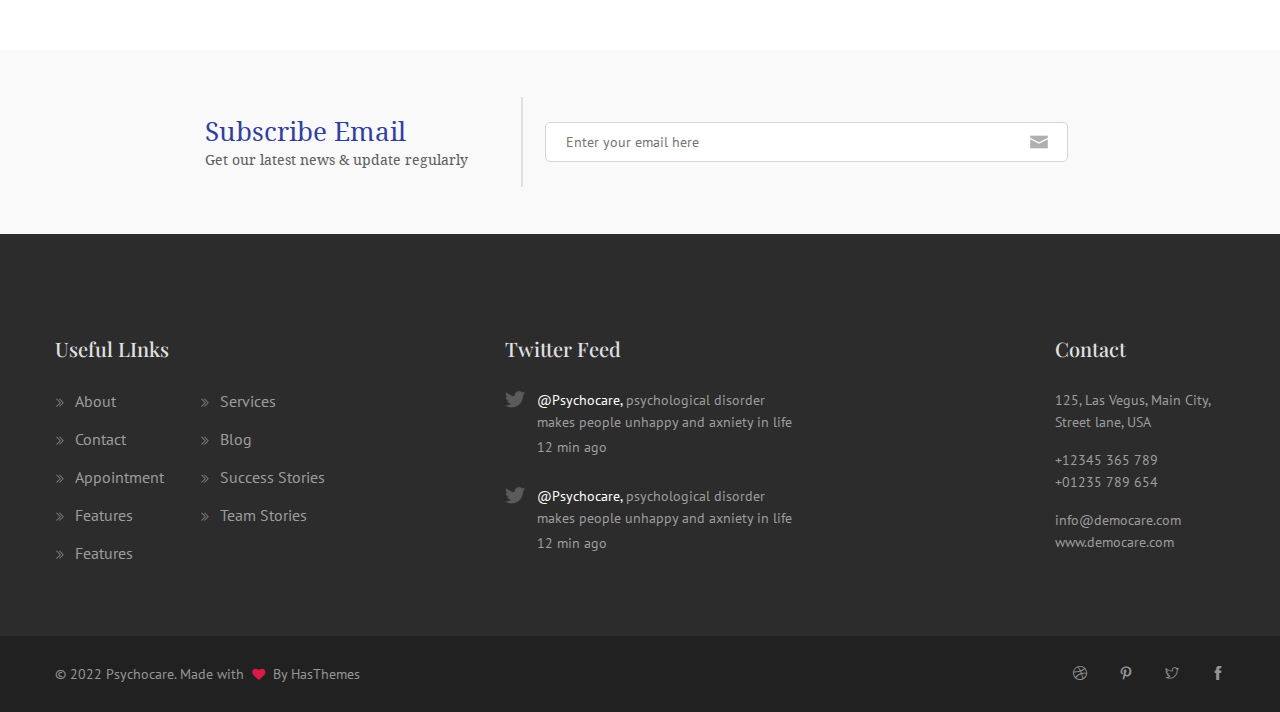
<file: blog-details.html>
<!doctype html>
<html class="no-js" lang="en">

<!-- Mirrored from htmldemo.net/psychocare/psychocare/blog-details.html by HTTrack Website Copier/3.x [XR&CO'2014], Fri, 27 Sep 2024 06:59:55 GMT -->
<head>
    <meta charset="utf-8">
    <meta http-equiv="x-ua-compatible" content="ie=edge">
    <title>Blog Details || Multi Concept Psychological HTML Template</title>
    <meta name="description" content="">
    <meta name="viewport" content="width=device-width, initial-scale=1">
    
    <!-- Place favicon.ico in the root directory -->
    <link rel="shortcut icon" type="image/x-icon" href="images/favicon.ico">
    <link rel="apple-touch-icon" href="apple-touch-icon.html">
    

    <!-- All css files are included here. -->
    <!-- Bootstrap fremwork main css -->
    <link rel="stylesheet" href="css/bootstrap.min.css">
    <!-- This core.css file contents all plugings css file. -->
    <link rel="stylesheet" href="css/core.css">
    <!-- Theme shortcodes/elements style -->
    <link rel="stylesheet" href="css/shortcode/shortcodes.css">
    <!-- Theme main style -->
    <link rel="stylesheet" href="style.css">
    <!-- Responsive css -->
    <link rel="stylesheet" href="css/responsive.css">
    <!-- User style -->
    <link rel="stylesheet" href="css/custom.css">


    <!-- Modernizr JS -->
    <script src="js/vendor/modernizr-3.11.2.min.js"></script>
</head>

<body>
    <!--[if lt IE 8]>
        <p class="browserupgrade">You are using an <strong>outdated</strong> browser. Please <a href="http://browsehappy.com/">upgrade your browser</a> to improve your experience.</p>
    <![endif]-->  

    <!-- Body main wrapper start -->
    <div class="wrapper">
        <!-- Start Header Style -->
        <header class="htc__header">
            <!-- Start Header Top Area -->
            <div class="htc__header__top">
                <div class="container">
                    <div class="row">
                        <div class="col-md-6 col-lg-6 col-sm-6 col-xs-12">
                            <div class="ht__header__top__left">
                                <p><span>Address :</span> 125 Las Vegas, USA</p>
                            </div>
                        </div>
                        <div class="col-md-6 col-lg-6 col-sm-6 col-xs-12">
                            <div class="ht__header__top__right">
                                <p>Call +0124 568 9875 (Toll free)</p>
                            </div>
                        </div>
                    </div>
                </div>
            </div>
            <!-- End Header Top Area -->
            <!-- Start Mainmenu Area -->
            <div id="sticky-header-with-topbar" class="mainmenu__wrap sticky__header">
                <div class="container">
                    <div class="row menumenu__container clearfix">
                        <div class="col-6 col-sm-4 col-md-3">
                            <div class="logo">
                                <a href="index.html">
                                    <img src="images/logo/psychocare.png" alt="logo">
                                </a>
                            </div>
                        </div>
                        <div class="col-6 col-md-8 col-md-9">
                            <nav class="main__menu__nav d-none d-lg-flex">
                                <ul class="main__menu">
                                    <li class="drop"><a href="index.html">HOME</a>
                                        <ul class="dropdown">
                                            <li><a href="index.html">Home version 01</a></li>
                                            <li><a href="index-2.html">Home version 02</a></li>
                                            <li><a href="index-3.html">Home version 03</a></li>
                                        </ul>
                                    </li>
                                    <li class="drop"><a href="about-us.html">ABOUT</a>
                                        <ul class="dropdown">
                                            <li><a href="about-us.html">About Us</a></li>
                                            <li><a href="about-me.html">About Me</a></li>
                                        </ul>
                                    </li>
                                    <li class="drop"><a href="service-one.html">SERVICES</a>
                                        <ul class="dropdown">
                                            <li><a href="service-one.html">Service One</a></li>
                                            <li><a href="service-two.html">Service two</a></li>
                                            <li><a href="single-service.html">Single Service</a></li>
                                        </ul>
                                    </li>
                                    <li class="drop"><a href="blog.html">Blog</a>
                                        <ul class="dropdown">
                                            <li><a href="blog.html">Blog Page</a></li>
                                            <li><a href="blog-one-column-right-sidebar.html">Blog One Column Right Sidebar</a></li>
                                            <li><a href="blog-one-column-left-sidebar.html">Blog One Column Left Sidebar</a></li>
                                            <li><a href="blog-one-column-right-sidebar-2.html">Blog One Column Right Sidebar 02</a></li>
                                            <li><a href="blog-one-column-left-sidebar-02.html">Blog One Column Left Sidebar 02</a></li>
                                            <li><a href="blog-two-column-left-sidebar.html">Blog Two Column Left Sidebar</a></li>
                                            <li><a href="blog-two-column-right-sidebar.html">Blog Two Column Right Sidebar</a></li>
                                            <li><a href="blog-details.html">Blog Details</a></li>
                                        </ul>
                                    </li>
                                    <li class="drop"><a href="#">Pages</a>
                                        <ul class="dropdown">
                                            <li><a href="team.html">Team</a></li>
                                            <li><a href="team-details.html">Team Details</a></li>
                                            <li><a href="book-session.html">Book Session</a></li>
                                            <li><a href="feature.html">Features</a></li>
                                            <li><a href="about-us.html">About Us</a></li>
                                            <li><a href="about-me.html">About Me</a></li>
                                            <li><a href="service-one.html">Service One</a></li>
                                            <li><a href="service-two.html">Service two</a></li>
                                            <li><a href="single-service.html">Single Service</a></li>
                                        </ul>
                                    </li>
                                    <li class="drop"><a href="contact-one.html">CONTACT</a>
                                        <ul class="dropdown">
                                            <li><a href="contact-one.html">Contact One</a></li>
                                            <li><a href="contact-two.html">Contact Two</a></li>
                                        </ul>
                                    </li>
                                </ul>
                                <div class="buy__now__btn">
                                    <a class="htc__btn" href="contact-one.html">APPOINTMENT</a>
                                </div>
                            </nav>
                            <div class="mobile-menu clearfix d-block d-lg-none">
                                <nav id="mobile_dropdown">
                                    <ul>
                                        <li><a href="index.html">Home</a>
                                            <ul>
                                                <li><a href="index.html">Home version 01</a></li>
                                                <li><a href="index-2.html">Home version 02</a></li>
                                                <li><a href="index-3.html">Home version 03</a></li>
                                            </ul>
                                        </li>
                                        <li><a href="about-us.html">ABOUT</a>
                                            <ul>
                                                <li><a href="about-us.html">About Us</a></li>
                                                <li><a href="about-me.html">About Me</a></li>
                                            </ul>
                                        </li>
                                        <li><a href="service-one.html">SERVICES</a>
                                            <ul>
                                                <li><a href="service-one.html">Service One</a></li>
                                                <li><a href="service-two.html">Service two</a></li>
                                                <li><a href="single-service.html">Single Service</a></li>
                                            </ul>
                                        </li>
                                        <li><a href="blog.html">Blog</a>
                                            <ul>
                                                <li><a href="blog.html">Blog Page</a></li>
                                                <li><a href="blog-one-column-right-sidebar.html">Blog One Column Right Sidebar</a></li>
                                                <li><a href="blog-one-column-left-sidebar.html">Blog One Column Left Sidebar</a></li>
                                                <li><a href="blog-one-column-right-sidebar-2.html">Blog One Column Right Sidebar 02</a></li>
                                                <li><a href="blog-one-column-left-sidebar-02.html">Blog One Column Left Sidebar 02</a></li>
                                                <li><a href="blog-two-column-left-sidebar.html">Blog Two Column Left Sidebar</a></li>
                                                <li><a href="blog-two-column-right-sidebar.html">Blog Two Column Right Sidebar</a></li>
                                                <li><a href="blog-details.html">Blog Details</a></li>
                                            </ul>
                                        </li>
                                        <li><a href="#">Pages</a>
                                            <ul>
                                                <li><a href="team.html">Team</a></li>
                                                <li><a href="team-details.html">Team Details</a></li>
                                                <li><a href="book-session.html">Book Session</a></li>
                                                <li><a href="feature.html">Features</a></li>
                                                <li><a href="about-us.html">About Us</a></li>
                                                <li><a href="about-me.html">About Me</a></li>
                                                <li><a href="service-one.html">Service One</a></li>
                                                <li><a href="service-two.html">Service two</a></li>
                                                <li><a href="single-service.html">Single Service</a></li>
                                            </ul>
                                        </li>
                                        <li><a href="contact-one.html">CONTACT</a>
                                            <ul>
                                                <li><a href="contact-one.html">Contact One</a></li>
                                                <li><a href="contact-two.html">Contact Two</a></li>
                                            </ul>
                                        </li>
                                    </ul>
                                </nav>
                            </div>
                        </div>
                    </div>
                    <div class="mobile-menu-area"></div>
                </div>
            </div>
            <!-- End Mainmenu Area -->
            <!-- End Mainmenu Area -->
        </header>
        <!-- End Header Style -->
        <!-- Start Bradcaump area -->
        <div class="ht__bradcaump__area">
            <div class="ht__bradcaump__wrap" style="background-attachment: scroll; background-color: rgba(0, 0, 0, 0); background-image: url('images/bg/5.jpg'); background-position: center center; background-repeat: no-repeat; background-size: cover; box-sizing: border-box;"  data--black__overlay="5">
                <div class="container">
                    <div class="row">
                        <div class="col-12">
                            <div class="bradcaump__title">
                                <h2 class="bradcaump-title">Blog Details</h2>
                            </div>
                        </div>
                    </div>
                </div>
            </div>
            <div class="phc__breadcrumb bg__gray">
                <div class="container">
                    <div class="row">
                        <div class="col-12">
                            <nav class="bradcaump__inner">
                                <a class="breadcrumb-item" href="index.html">Home</a>
                                <span class="brd-separetor"><span class="ti-angle-right"></span></span>
                                <span class="breadcrumb-item active">Blog Details</span>
                            </nav>
                        </div>
                    </div>
                </div>
            </div>
        </div>
        <!-- End Bradcaump area -->
        <!-- Start Blog Details Area -->
        <section class="psy__blog__details__wrapper bg__white ptb--150">
            <div class="container">
                <div class="row">
                    <div class="col-lg-8">
                        <div class="psy__blog__left__sidebar">
                            <div class="psy__blog__wrapper">
                                <div class="psy__bl__thumb">
                                    <img src="images/blog/big-images/1.jpg" alt="blog big images">
                                </div>
                                <div class="psy__blog__details">
                                    <h2>Session with psyshologist can change the relationship</h2>
                                    <span>25 Aug, 2022</span>
                                    <div class="psy__bl__dtl">
                                        <p>Perspiciatis unde omnis iste tus erroritatis et quasi itecto ae vita dicta sunt explicabo. Nemo enim porro uam into dolor sit amet consectetur porro quisquam est, qui rem ipsum quia lor sit amet, consectetur nostrum em ullam corporis suscipit laboriosam, nisi ut aliquid exconsequat pursues or desires to obtain pain of itself, use it is pain, but because occasionally circumstances occur in which toil and pain can procure him some great pleasure. To take a trivial example, which of us ever undertakes laborious physical exercis</p>

                                        <p>Perspiciatis unde omnis iste tus erroritatis et quasi itecto ae vita dicta sunt explicabo. Nemo enim porro uam into dolor sit amet consectetur porro quisquam est, qui rem ipsum quia lor sit amet, consectetur nostrum em ullam corporis suscipit laboriosam, nisi ut aliquid exconsequat pursues or desires to obtain pain</p>
                                        <blockquote>Perspiciatis unde omnis iste tus erroritatis et quasi itecto ae vita dicta sunt plicabo. Nemo enim porro uam into dolor sit amet consectetur porro quisquam est, qui rem ipsum quia lor sit amet, consectetur nostrum em ullam corporis suscipit </blockquote>

                                        <p>Perspiciatis unde omnis iste tus erroritatis et quasi itecto ae vita dicta sunt explicabo. Nemo enim porro uam into dolor sit amet consectetur porro quisquam est, qui rem ipsum quia lor sit amet, consectetur nostrum em ullam corporis suscipit laboriosam, nisi ut aliquid exconsequat pursues or desires to obtain pain</p>
                                    </div>
                                    <ul class="psy__blog__meta">
                                        <li><a href="#">Like   29</a></li>
                                        <li><a href="#">View   75</a></li>
                                        <li><a href="#">Comments   12</a></li>
                                    </ul>
                                </div>
                                <div class="psy__blog__comment__wrapper">
                                    <h2 class="psy__blog__title">Comments</h2>
                                    <div class="psy__blog__comment">
                                        <!-- Start Single Reply -->
                                        <div class="comment">
                                            <div class="comment__thumb">
                                                <img src="images/comment/1.jpg" alt="comment images">
                                            </div>
                                            <div class="comment__inner">
                                                <div class="comment__info">
                                                    <span><a href="#">By Kalvin</a></span>
                                                    <span>20 July  10.35 am</span>
                                                </div>
                                                <div class="comment__details">
                                                    <p>On the other hand, we denounce with righteous indignation and dislike men who are souiled demoralized On the er hand, we denounce with pain and trouble</p>
                                                    <div class="cmnt__reply">
                                                        <span><a href="#">Reply</a></span>
                                                        <span><a href="#">Likes  35</a></span>
                                                    </div>
                                                </div>
                                            </div>
                                        </div>
                                        <!-- End Single Reply -->
                                        <!-- Start Single Reply -->
                                        <div class="comment reply">
                                            <div class="comment__thumb">
                                                <img src="images/comment/2.jpg" alt="comment images">
                                            </div>
                                            <div class="comment__inner">
                                                <div class="comment__info">
                                                    <span><a href="#">By Kalvin</a></span>
                                                    <span>20 July  10.35 am</span>
                                                </div>
                                                <div class="comment__details">
                                                    <p>On the other hand, we denounce with righteous indignation and dislike men who are souiled demoralized On the er hand, we denounce</p>
                                                    <div class="cmnt__reply">
                                                        <span><a href="#">Reply</a></span>
                                                        <span><a href="#">Likes  35</a></span>
                                                    </div>
                                                </div>
                                            </div>
                                        </div>
                                        <!-- End Single Reply -->
                                        <!-- Start Single Reply -->
                                        <div class="comment">
                                            <div class="comment__thumb">
                                                <img src="images/comment/3.jpg" alt="comment images">
                                            </div>
                                            <div class="comment__inner">
                                                <div class="comment__info">
                                                    <span><a href="#">By Kalvin</a></span>
                                                    <span>20 July  10.35 am</span>
                                                </div>
                                                <div class="comment__details">
                                                    <p>On the other hand, we denounce with righteous indignation and dislike men who are souiled demoralized On the er hand, we denounce with pain and trouble</p>
                                                    <div class="cmnt__reply">
                                                        <span><a href="#">Reply</a></span>
                                                        <span><a href="#">Likes  35</a></span>
                                                    </div>
                                                </div>
                                            </div>
                                        </div>
                                        <!-- End Single Reply -->
                                    </div>
                                </div>
                                <!-- Start Comment Form -->
                                <div class="psy__comment__form">
                                    <h2 class="psy__blog__title">Leave a Reply</h2>
                                    <div class="psy__comment__form__inner">
                                        <div class="comment__form">
                                            <div class="comment__box">
                                                <span>Name*</span>
                                                <input type="text">
                                            </div>
                                            <div class="comment__box">
                                                <span>Email*</span>
                                                <input type="email">
                                            </div>
                                        </div> 
                                        <div class="comment__form">
                                            <div class="comment__box">
                                                <span>Phone*</span>
                                                <input type="text">
                                            </div>
                                            <div class="comment__box">
                                                <span>Subject*</span>
                                                <input type="text">
                                            </div>
                                        </div>
                                        <div class="comment__form message">
                                            <div class="comment__box">
                                                <span>Message*</span>
                                                <textarea name="Message"></textarea>
                                            </div>
                                        </div>
                                        <div class="comment__send__btn">
                                            <a class="htc__btn" href="#">SEND</a>
                                        </div>   
                                    </div>
                                </div>
                                <!-- End Comment Form -->
                            </div>
                        </div>
                    </div>
                    <div class="col-lg-3 offset-xl-1 smt--40 xmt--40">
                        <div class="psy__blog__sidebar">
                            <!-- Start Categore Area -->
                            <div class="psy__category__wrap">
                                <h2 class="title__line--2 text--theme">Categories</h2>
                                <ul class="psy__cat__list">
                                    <li><a href="#">Stress Management   (24)</a></li>
                                    <li><a href="#">Depression   (12)</a></li>
                                    <li><a href="#">Drug Abuse   ( 13)</a></li>
                                    <li><a href="#">Relationship   (19)</a></li>
                                    <li><a href="#">Anxiety   (29)</a></li>
                                </ul>
                            </div>
                            <!-- End Categore Area -->
                            <!-- Start Search Area -->
                            <div class="psy__search__field">
                                <input type="text" placeholder="Enter keywords">
                                <a href="#"><span class="ti-search"></span></a>
                            </div>
                            <!-- End Search Area -->
                            <!-- Start Visit Tour -->
                            <div class="psy__visit__time">
                                <h2 class="title__line--2 text--theme">Visiting Hour</h2>
                                <div class="psy__visit__time">
                                    <p>Monday  ----  Friday 9.30 am - 9.30 pm</p>
                                    <p>Saturday  ---  Sunday Closed</p>
                                </div>
                            </div>
                            <!-- End Visit Tour -->
                            <!-- Start Bg Shape Area -->
                            <div class="psy__bl__shape">
                                <img src="images/blog/shape/1.png" alt="blog images">
                            </div>
                            <!-- End Bg Shape Area -->
                            <!-- Start tag Area -->
                            <div class="psy__tag__area">
                                <h2 class="title__line--2 text--theme">tags</h2>
                                <ul class="psy__tag__list">
                                    <li><a href="#">Depression</a></li>
                                    <li><a href="#">Counseling</a></li>
                                    <li><a href="#">Anxiety Problem</a></li>
                                    <li><a href="#">Stress</a></li>
                                    <li><a href="#">Relationship</a></li>
                                    <li><a href="#">Stress</a></li>
                                    <li><a href="#">Counseling</a></li>
                                    <li><a href="#">Couple Issue</a></li>
                                </ul>
                            </div>
                            <!-- End tag Area -->
                        </div>
                    </div>
                </div>
            </div>
        </section>
        <!-- End Blog Details Area -->
        <!-- Start Subscribe Area -->
        <section class="htc__subscribe__area  bg__cat--1 subscribe--3">
            <div class="container">
                <div class="row">
                    <div class="col-12">
                        <div class="htc__subscribe__wrap">
                            <div class="htc__subscribe__inner">
                                <div class="ht__subscribe__text">
                                    <h2 class="text-theme">Subscribe Email</h2>
                                    <h4>Get our latest news & update regularly</h4>
                                </div>
                                <div class="newsletter__form">
                                    <div class="input__box">
                                        <div id="mc_embed_signup">
                                            <form action="http://devitems.us11.list-manage.com/subscribe/post?u=6bbb9b6f5827bd842d9640c82&amp;id=05d85f18ef" method="post" id="mc-embedded-subscribe-form" name="mc-embedded-subscribe-form" class="validate" target="_blank" novalidate>
                                                <div id="mc_embed_signup_scroll" class="htc__news__inner">
                                                    <div class="news__input">
                                                        <input type="email" value="" name="EMAIL" class="email" id="mce-EMAIL" placeholder="Enter your email here" required>
                                                    </div>
                                                    <!-- real people should not fill this in and expect good things - do not remove this or risk form bot signups-->
                                                    <div style="position: absolute; left: -5000px;" aria-hidden="true"><input type="text" name="b_6bbb9b6f5827bd842d9640c82_05d85f18ef" tabindex="-1" value=""></div>
                                                    <div class="clearfix subscribe__btn"><input type="submit" value="Send" name="subscribe" id="mc-embedded-subscribe" class="bst__btn btn--white__color">
                                                        
                                                    </div>
                                                </div>
                                            </form>
                                        </div>
                                    </div>        
                                </div>
                            </div>
                        </div>
                    </div>
                </div>
            </div>
        </section>
        <!-- End Subscribe Area -->
        <!-- Start Footer Area -->
        <footer class="htc__footer__area footer--2">
            <div class="footer__container bg__cat--2">          
                <div class="container">
                    <div class="row footer__wedgit clearfix">
                        <!-- Start Footer Content -->
                        <div class="col-md-5 col-lg-4 col-xl-3">
                            <div class="footer">
                                <h2 class="ft__title">Useful LInks</h2>
                                <div class="ft__link__inner">
                                    <ul class="ft__link__list">
                                        <li><a href="#"><span class="ti-angle-double-right"></span>About</a></li>
                                        <li><a href="#"><span class="ti-angle-double-right"></span>Contact</a></li>
                                        <li><a href="#"><span class="ti-angle-double-right"></span>Appointment</a></li>
                                        <li><a href="#"><span class="ti-angle-double-right"></span>Features</a></li>
                                        <li><a href="#"><span class="ti-angle-double-right"></span>Features</a></li>
                                    </ul>
                                    <ul class="ft__link__list">
                                        <li><a href="#"><span class="ti-angle-double-right"></span>Services</a></li>
                                        <li><a href="#"><span class="ti-angle-double-right"></span>Blog</a></li>
                                        <li><a href="#"><span class="ti-angle-double-right"></span>Success Stories</a></li>
                                        <li><a href="#"><span class="ti-angle-double-right"></span>Team Stories</a></li>
                                    </ul>
                                </div>
                            </div>
                        </div>
                        <div class="col-md-7 col-lg-4 col-xl-4 offset-xl-1 xmt--40">
                            <div class="footer twitter">
                                <h2 class="ft__title">Twitter Feed</h2>
                                <div class="ht__twitter__feed">
                                    <!-- Single Twit -->
                                    <div class="ht__twit">
                                        <div class="ht__twit__icon">
                                            <span class="ti-twitter-alt"></span>
                                        </div>
                                        <div class="twit__details">
                                            <p><a href="#">@Psychocare,</a> psychological disorder makes people unhappy and axniety in life</p>
                                            <span>12 min ago</span>
                                        </div>
                                    </div>
                                    <!-- Single Twit -->
                                    <div class="ht__twit">
                                        <div class="ht__twit__icon">
                                            <span class="ti-twitter-alt"></span>
                                        </div>
                                        <div class="twit__details">
                                            <p><a href="#">@Psychocare,</a> psychological disorder makes people unhappy and axniety in life</p>
                                            <span>12 min ago</span>
                                        </div>
                                    </div>
                                </div>
                            </div>
                        </div>
                        <div class="col-lg-3 col-xl-2 offset-xl-2 xmt--40 smt--40">
                            <div class="footer">
                                <h2 class="ft__title">Contact</h2>
                                <div class="ft__contact__inner">
                                    <div class="ft__contact">
                                        <p>125, Las Vegus, Main City, <br> Street lane, USA</p>
                                    </div>
                                    <div class="ft__contact">
                                        <p><a href="#">+12345 365 789</a></p>
                                        <p><a href="#">+01235 789 654</a></p>
                                    </div>
                                    <div class="ft__contact">
                                        <p><a href="#">info@democare.com</a></p>
                                        <p><a href="#">www.democare.com</a></p>
                                    </div>
                                </div>
                            </div>
                        </div>
                        <!-- End Footer Content -->
                    </div>
                </div>
            </div>
            <!-- Start Copyright Area -->
            <div class="copyright bg__cat--3">
                <div class="container">
                    <div class="col-md-12 col-lg-12 col-sm-12 col-xs-12">
                        <div class="copyright__content">
                            <div class="copyright__inner">
                                <p>© 2022  Psychocare. Made with <i class="fa fa-heart"></i> By <a target="_blank" href="https://hasthemes.com/">HasThemes</a></p>
                            </div>
                            <ul class="social__icon">
                                <li><a href="https://dribbble.com/" target="_blank"><span class="ti-dribbble"></span></a></li>
                                <li><a href="https://www.pinterest.com/" target="_blank"><span class="ti-pinterest"></span></a></li>
                                <li><a href="https://twitter.com/" target="_blank"><span class="ti-twitter"></span></a></li>
                                <li><a href="https://www.facebook.com/" target="_blank"><span class="ti-facebook"></span></a></li>
                            </ul>
                        </div>
                    </div>
                </div>
            </div>
            <!-- End Copyright Area -->
        </footer>
        <!-- End Footer Area -->
    </div>
    <!-- Body main wrapper end -->

    <!-- Placed js at the end of the document so the pages load faster -->

    <!-- jquery latest version -->
    <script src="js/vendor/jquery.js"></script>
    <script src="js/vendor/jquery-migrate-3.3.2.min.js"></script>
    <script src="js/jquery-ui.js"></script>
    <!-- Bootstrap framework js -->
    <script src="js/bootstrap.bundle.min.js"></script>
    <!-- All js plugins included in this file. -->
    <script src="js/plugins.js"></script>
    <script src="js/slick.min.js"></script>
    <script src="js/owl.carousel.min.js"></script>
    <!-- Waypoints.min.js. -->
    <script src="js/waypoints.min.js"></script>
    <!-- Main js file that contents all jQuery plugins activation. -->
    <script src="js/main.js"></script>

</body>


<!-- Mirrored from htmldemo.net/psychocare/psychocare/blog-details.html by HTTrack Website Copier/3.x [XR&CO'2014], Fri, 27 Sep 2024 06:59:57 GMT -->
</html>
</file>
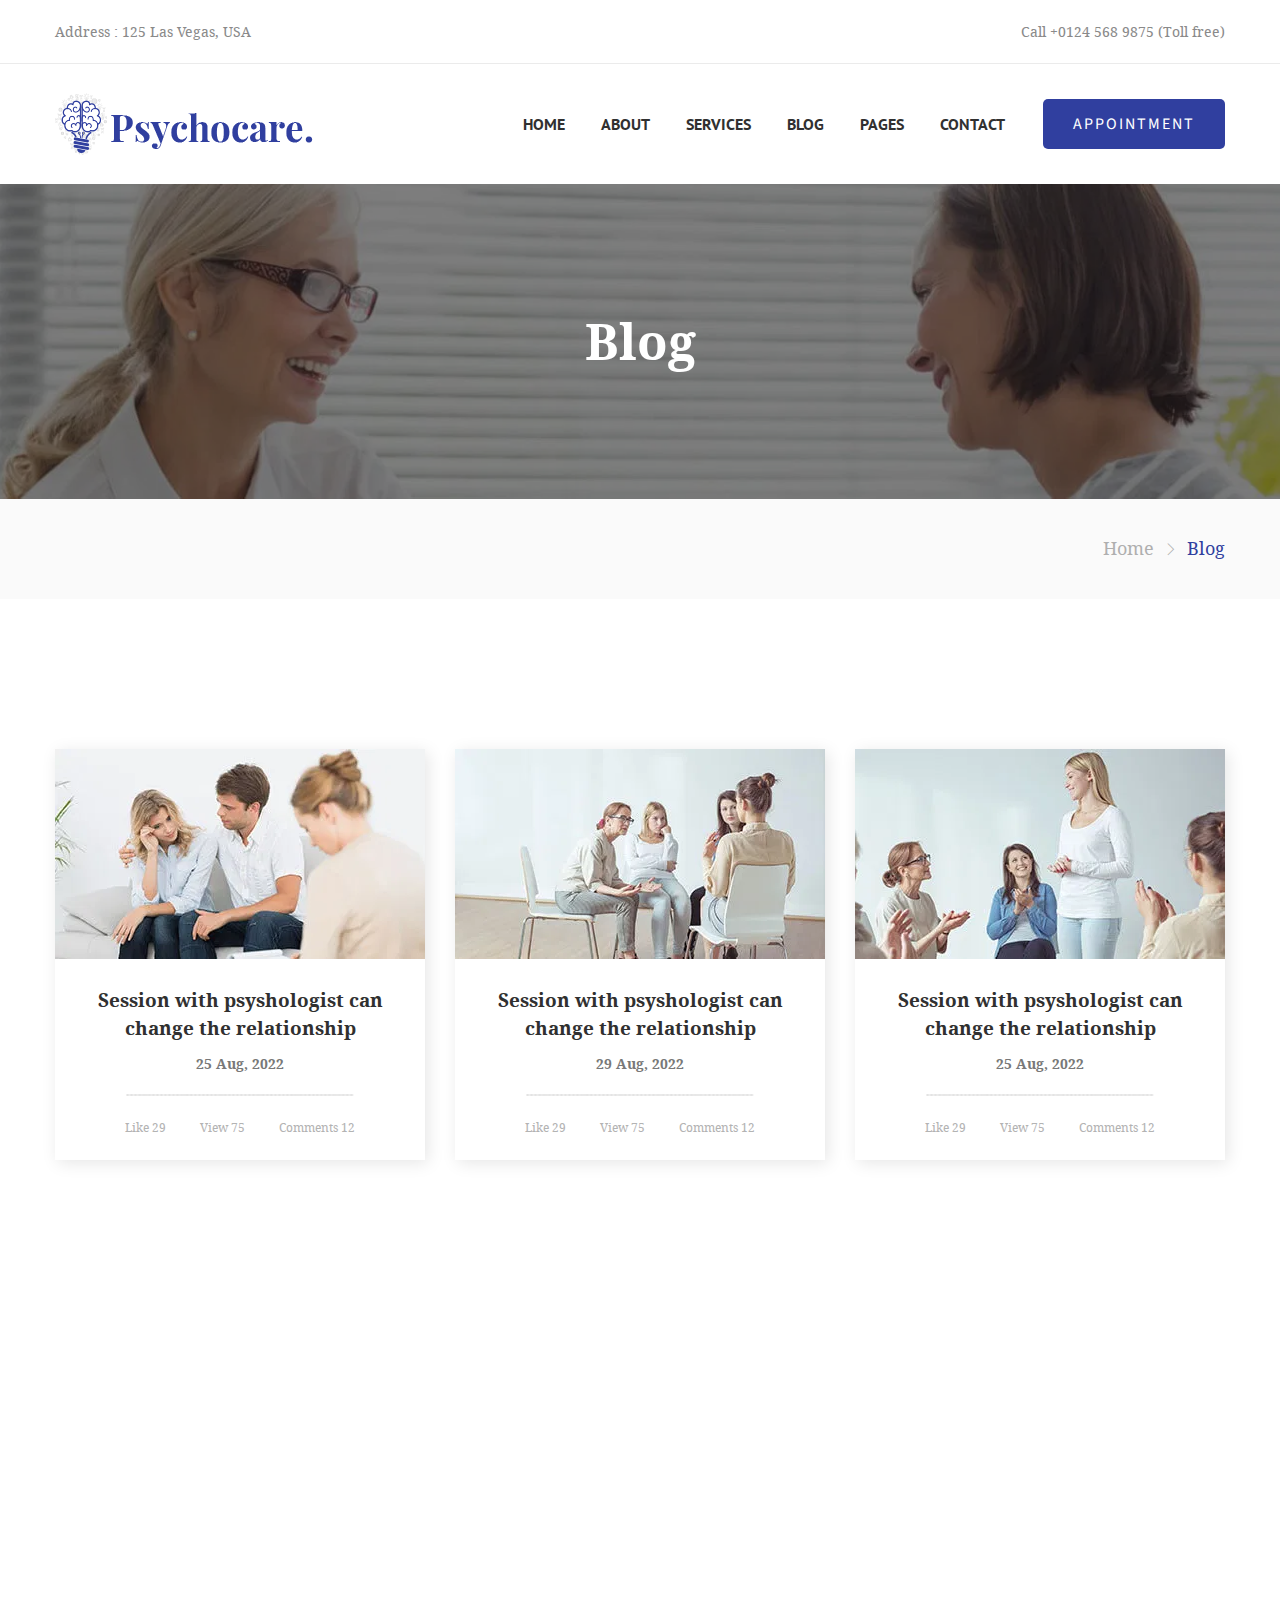
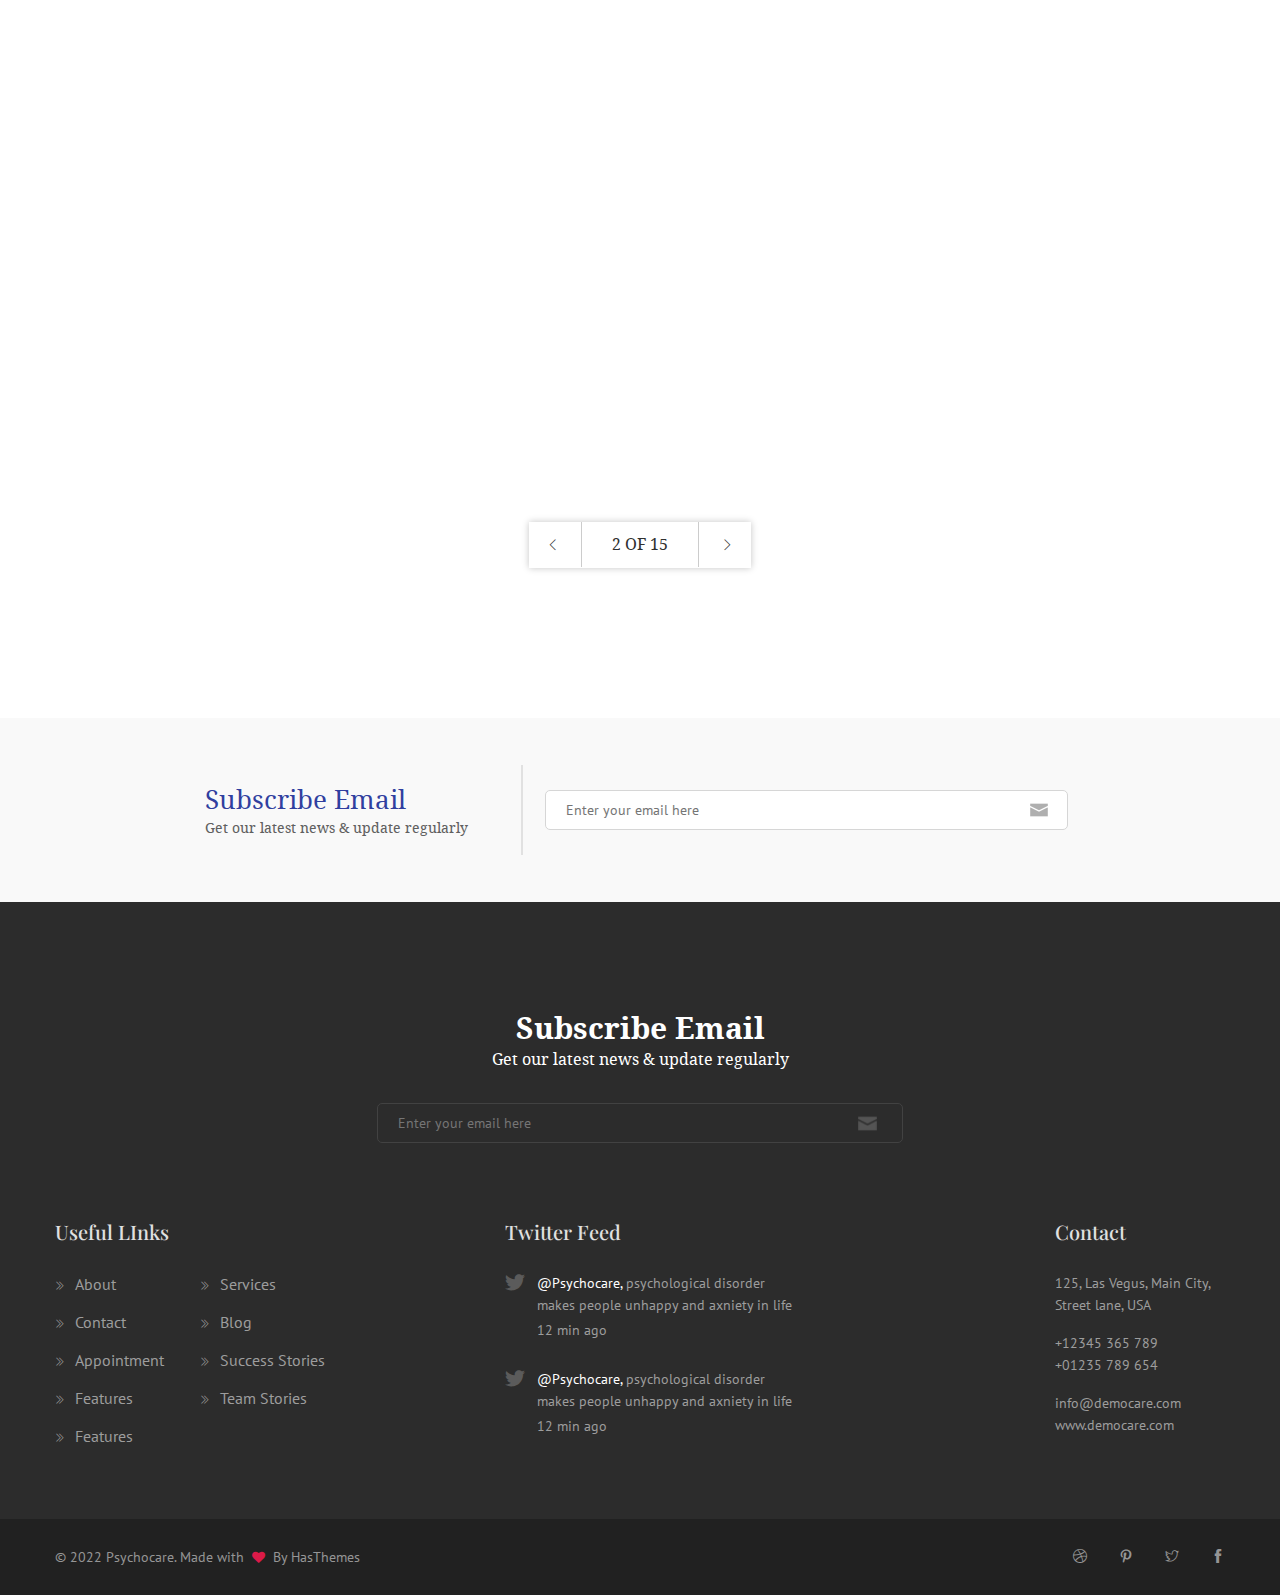
<file: blog.html>
<!doctype html>
<html class="no-js" lang="en">

<!-- Mirrored from htmldemo.net/psychocare/psychocare/blog.html by HTTrack Website Copier/3.x [XR&CO'2014], Fri, 27 Sep 2024 06:59:39 GMT -->
<head>
    <meta charset="utf-8">
    <meta http-equiv="x-ua-compatible" content="ie=edge">
    <title>Blog || Multi Concept Psychological HTML Template</title>
    <meta name="description" content="">
    <meta name="viewport" content="width=device-width, initial-scale=1">
    
    <!-- Place favicon.ico in the root directory -->
    <link rel="shortcut icon" type="image/x-icon" href="images/favicon.ico">
    <link rel="apple-touch-icon" href="apple-touch-icon.html">
    

    <!-- All css files are included here. -->
    <!-- Bootstrap fremwork main css -->
    <link rel="stylesheet" href="css/bootstrap.min.css">
    <!-- This core.css file contents all plugings css file. -->
    <link rel="stylesheet" href="css/core.css">
    <!-- Theme shortcodes/elements style -->
    <link rel="stylesheet" href="css/shortcode/shortcodes.css">
    <!-- Theme main style -->
    <link rel="stylesheet" href="style.css">
    <!-- Responsive css -->
    <link rel="stylesheet" href="css/responsive.css">
    <!-- User style -->
    <link rel="stylesheet" href="css/custom.css">


    <!-- Modernizr JS -->
    <script src="js/vendor/modernizr-3.11.2.min.js"></script>
</head>

<body>
    <!--[if lt IE 8]>
        <p class="browserupgrade">You are using an <strong>outdated</strong> browser. Please <a href="http://browsehappy.com/">upgrade your browser</a> to improve your experience.</p>
    <![endif]-->  

    <!-- Body main wrapper start -->
    <div class="wrapper">
        <!-- Start Header Style -->
        <header class="htc__header">
            <!-- Start Header Top Area -->
            <div class="htc__header__top">
                <div class="container">
                    <div class="row">
                        <div class="col-md-6 col-lg-6 col-sm-6 col-xs-12">
                            <div class="ht__header__top__left">
                                <p><span>Address :</span> 125 Las Vegas, USA</p>
                            </div>
                        </div>
                        <div class="col-md-6 col-lg-6 col-sm-6 col-xs-12">
                            <div class="ht__header__top__right">
                                <p>Call +0124 568 9875 (Toll free)</p>
                            </div>
                        </div>
                    </div>
                </div>
            </div>
            <!-- End Header Top Area -->
            <!-- Start Mainmenu Area -->
            <div id="sticky-header-with-topbar" class="mainmenu__wrap sticky__header">
                <div class="container">
                    <div class="row menumenu__container clearfix">
                        <div class="col-6 col-sm-4 col-md-3">
                            <div class="logo">
                                <a href="index.html">
                                    <img src="images/logo/psychocare.png" alt="logo">
                                </a>
                            </div>
                        </div>
                        <div class="col-6 col-md-8 col-md-9">
                            <nav class="main__menu__nav d-none d-lg-flex">
                                <ul class="main__menu">
                                    <li class="drop"><a href="index.html">HOME</a>
                                        <ul class="dropdown">
                                            <li><a href="index.html">Home version 01</a></li>
                                            <li><a href="index-2.html">Home version 02</a></li>
                                            <li><a href="index-3.html">Home version 03</a></li>
                                        </ul>
                                    </li>
                                    <li class="drop"><a href="about-us.html">ABOUT</a>
                                        <ul class="dropdown">
                                            <li><a href="about-us.html">About Us</a></li>
                                            <li><a href="about-me.html">About Me</a></li>
                                        </ul>
                                    </li>
                                    <li class="drop"><a href="service-one.html">SERVICES</a>
                                        <ul class="dropdown">
                                            <li><a href="service-one.html">Service One</a></li>
                                            <li><a href="service-two.html">Service two</a></li>
                                            <li><a href="single-service.html">Single Service</a></li>
                                        </ul>
                                    </li>
                                    <li class="drop"><a href="blog.html">Blog</a>
                                        <ul class="dropdown">
                                            <li><a href="blog.html">Blog Page</a></li>
                                            <li><a href="blog-one-column-right-sidebar.html">Blog One Column Right Sidebar</a></li>
                                            <li><a href="blog-one-column-left-sidebar.html">Blog One Column Left Sidebar</a></li>
                                            <li><a href="blog-one-column-right-sidebar-2.html">Blog One Column Right Sidebar 02</a></li>
                                            <li><a href="blog-one-column-left-sidebar-02.html">Blog One Column Left Sidebar 02</a></li>
                                            <li><a href="blog-two-column-left-sidebar.html">Blog Two Column Left Sidebar</a></li>
                                            <li><a href="blog-two-column-right-sidebar.html">Blog Two Column Right Sidebar</a></li>
                                            <li><a href="blog-details.html">Blog Details</a></li>
                                        </ul>
                                    </li>
                                    <li class="drop"><a href="#">Pages</a>
                                        <ul class="dropdown">
                                            <li><a href="team.html">Team</a></li>
                                            <li><a href="team-details.html">Team Details</a></li>
                                            <li><a href="book-session.html">Book Session</a></li>
                                            <li><a href="feature.html">Features</a></li>
                                            <li><a href="about-us.html">About Us</a></li>
                                            <li><a href="about-me.html">About Me</a></li>
                                            <li><a href="service-one.html">Service One</a></li>
                                            <li><a href="service-two.html">Service two</a></li>
                                            <li><a href="single-service.html">Single Service</a></li>
                                        </ul>
                                    </li>
                                    <li class="drop"><a href="contact-one.html">CONTACT</a>
                                        <ul class="dropdown">
                                            <li><a href="contact-one.html">Contact One</a></li>
                                            <li><a href="contact-two.html">Contact Two</a></li>
                                        </ul>
                                    </li>
                                </ul>
                                <div class="buy__now__btn">
                                    <a class="htc__btn" href="contact-one.html">APPOINTMENT</a>
                                </div>
                            </nav>
                            <div class="mobile-menu clearfix d-block d-lg-none">
                                <nav id="mobile_dropdown">
                                    <ul>
                                        <li><a href="index.html">Home</a>
                                            <ul>
                                                <li><a href="index.html">Home version 01</a></li>
                                                <li><a href="index-2.html">Home version 02</a></li>
                                                <li><a href="index-3.html">Home version 03</a></li>
                                            </ul>
                                        </li>
                                        <li><a href="about-us.html">ABOUT</a>
                                            <ul>
                                                <li><a href="about-us.html">About Us</a></li>
                                                <li><a href="about-me.html">About Me</a></li>
                                            </ul>
                                        </li>
                                        <li><a href="service-one.html">SERVICES</a>
                                            <ul>
                                                <li><a href="service-one.html">Service One</a></li>
                                                <li><a href="service-two.html">Service two</a></li>
                                                <li><a href="single-service.html">Single Service</a></li>
                                            </ul>
                                        </li>
                                        <li><a href="blog.html">Blog</a>
                                            <ul>
                                                <li><a href="blog.html">Blog Page</a></li>
                                                <li><a href="blog-one-column-right-sidebar.html">Blog One Column Right Sidebar</a></li>
                                                <li><a href="blog-one-column-left-sidebar.html">Blog One Column Left Sidebar</a></li>
                                                <li><a href="blog-one-column-right-sidebar-2.html">Blog One Column Right Sidebar 02</a></li>
                                                <li><a href="blog-one-column-left-sidebar-02.html">Blog One Column Left Sidebar 02</a></li>
                                                <li><a href="blog-two-column-left-sidebar.html">Blog Two Column Left Sidebar</a></li>
                                                <li><a href="blog-two-column-right-sidebar.html">Blog Two Column Right Sidebar</a></li>
                                                <li><a href="blog-details.html">Blog Details</a></li>
                                            </ul>
                                        </li>
                                        <li><a href="#">Pages</a>
                                            <ul>
                                                <li><a href="team.html">Team</a></li>
                                                <li><a href="team-details.html">Team Details</a></li>
                                                <li><a href="book-session.html">Book Session</a></li>
                                                <li><a href="feature.html">Features</a></li>
                                                <li><a href="about-us.html">About Us</a></li>
                                                <li><a href="about-me.html">About Me</a></li>
                                                <li><a href="service-one.html">Service One</a></li>
                                                <li><a href="service-two.html">Service two</a></li>
                                                <li><a href="single-service.html">Single Service</a></li>
                                            </ul>
                                        </li>
                                        <li><a href="contact-one.html">CONTACT</a>
                                            <ul>
                                                <li><a href="contact-one.html">Contact One</a></li>
                                                <li><a href="contact-two.html">Contact Two</a></li>
                                            </ul>
                                        </li>
                                    </ul>
                                </nav>
                            </div>
                        </div>
                    </div>
                    <div class="mobile-menu-area"></div>
                </div>
            </div>
            <!-- End Mainmenu Area -->
            <!-- End Mainmenu Area -->
        </header>
        <!-- End Header Style -->
        <!-- Start Bradcaump area -->
        <div class="ht__bradcaump__area">
            <div class="ht__bradcaump__wrap" style="background-attachment: scroll; background-color: rgba(0, 0, 0, 0); background-image: url('images/bg/5.jpg'); background-position: center center; background-repeat: no-repeat; background-size: cover; box-sizing: border-box;"  data--black__overlay="5">
                <div class="container">
                    <div class="row">
                        <div class="col-12">
                            <div class="bradcaump__title">
                                <h2 class="bradcaump-title">Blog</h2>
                            </div>
                        </div>
                    </div>
                </div>
            </div>
            <div class="phc__breadcrumb bg__gray">
                <div class="container">
                    <div class="row">
                        <div class="col-12">
                            <nav class="bradcaump__inner">
                                <a class="breadcrumb-item" href="index.html">Home</a>
                                <span class="brd-separetor"><span class="ti-angle-right"></span></span>
                                <span class="breadcrumb-item active">Blog</span>
                            </nav>
                        </div>
                    </div>
                </div>
            </div>
        </div>
        <!-- End Bradcaump area -->        
        <!-- Start Blog Area --> 
        <section class="htc__blog__area bg__white ptb--150">
            <div class="container">
                <div class="row htc__blog__wrap clearfix blog--page">
                    <!-- Start single Blog -->
                    <div class="col-md-6 col-lg-4">
                        <div class="blog foo">
                            <div class="ht__blog__thumb">
                                <a href="blog-details.html">
                                    <img src="images/blog/blog-img/1.jpg" alt="blog images">
                                </a>
                            </div>
                            <div class="htc__blog__inner">
                                <div class="ht__blog__sub">
                                    <h2><a href="blog-details.html">Session with psyshologist can change the relationship</a></h2>
                                    <span class="bl__date">25 Aug, 2022</span>
                                </div>
                                <ul class="ht__blog__meta">
                                    <li>Like   29</li>
                                    <li>View   75</li>
                                    <li><a href="#">Comments   12</a></li>
                                </ul>
                            </div>
                        </div>
                    </div>
                    <!-- End single Blog -->
                    <!-- Start single Blog -->
                    <div class="col-md-6 col-lg-4">
                        <div class="blog foo">
                            <div class="ht__blog__thumb">
                                <a href="blog-details.html">
                                    <img src="images/blog/blog-img/2.jpg" alt="blog images">
                                </a>
                            </div>
                            <div class="htc__blog__inner">
                                <div class="ht__blog__sub">
                                    <h2><a href="blog-details.html">Session with psyshologist can change the relationship</a></h2>
                                    <span class="bl__date">29 Aug, 2022</span>
                                </div>
                                <ul class="ht__blog__meta">
                                    <li>Like   29</li>
                                    <li>View   75</li>
                                    <li><a href="#">Comments   12</a></li>
                                </ul>
                            </div>
                        </div>
                    </div>
                    <!-- End single Blog -->
                    <!-- Start single Blog -->
                    <div class="col-md-6 col-lg-4">
                        <div class="blog foo">
                            <div class="ht__blog__thumb">
                                <a href="blog-details.html">
                                    <img src="images/blog/blog-img/3.jpg" alt="blog images">
                                </a>
                            </div>
                            <div class="htc__blog__inner">
                                <div class="ht__blog__sub">
                                    <h2><a href="blog-details.html">Session with psyshologist can change the relationship</a></h2>
                                    <span class="bl__date">25 Aug, 2022</span>
                                </div>
                                <ul class="ht__blog__meta">
                                    <li>Like 29</li>
                                    <li>View 75</li>
                                    <li><a href="#">Comments 12</a></li>
                                </ul>
                            </div>
                        </div>
                    </div>
                    <!-- End single Blog -->
                    <!-- Start single Blog -->
                    <div class="col-md-6 col-lg-4">
                        <div class="blog foo">
                            <div class="ht__blog__thumb">
                                <a href="blog-details.html">
                                    <img src="images/blog/blog-img/4.jpg" alt="blog images">
                                </a>
                            </div>
                            <div class="htc__blog__inner">
                                <div class="ht__blog__sub">
                                    <h2><a href="blog-details.html">Session wtih psyshologist can change the relationship</a></h2>
                                    <span class="bl__date">25 Aug, 2022</span>
                                </div>
                                <ul class="ht__blog__meta">
                                    <li>Like   29</li>
                                    <li>View   75</li>
                                    <li><a href="#">Comments   12</a></li>
                                </ul>
                            </div>
                        </div>
                    </div>
                    <!-- End single Blog -->
                    <!-- Start single Blog -->
                    <div class="col-md-6 col-lg-4">
                        <div class="blog foo">
                            <div class="ht__blog__thumb">
                                <a href="blog-details.html">
                                    <img src="images/blog/blog-img/5.jpg" alt="blog images">
                                </a>
                            </div>
                            <div class="htc__blog__inner">
                                <div class="ht__blog__sub">
                                    <h2><a href="blog-details.html">Session with psyshologist can change the relationship</a></h2>
                                    <span class="bl__date">29 Aug, 2022</span>
                                </div>
                                <ul class="ht__blog__meta">
                                    <li>Like   29</li>
                                    <li>View   75</li>
                                    <li><a href="#">Comments   12</a></li>
                                </ul>
                            </div>
                        </div>
                    </div>
                    <!-- End single Blog -->
                    <!-- Start single Blog -->
                    <div class="col-md-6 col-lg-4">
                        <div class="blog foo">
                            <div class="ht__blog__thumb">
                                <a href="blog-details.html">
                                    <img src="images/blog/blog-img/6.jpg" alt="blog images">
                                </a>
                            </div>
                            <div class="htc__blog__inner">
                                <div class="ht__blog__sub">
                                    <h2><a href="blog-details.html">Session with psyshologist can change the relationship</a></h2>
                                    <span class="bl__date">25 Aug, 2022</span>
                                </div>
                                <ul class="ht__blog__meta">
                                    <li>Like   29</li>
                                    <li>View   75</li>
                                    <li><a href="#">Comments   12</a></li>
                                </ul>
                            </div>
                        </div>
                    </div>
                    <!-- End single Blog -->
                    <!-- Start single Blog -->
                    <div class="col-md-6 col-lg-4">
                        <div class="blog foo">
                            <div class="ht__blog__thumb">
                                <a href="blog-details.html">
                                    <img src="images/blog/blog-img/7.jpg" alt="blog images">
                                </a>
                            </div>
                            <div class="htc__blog__inner">
                                <div class="ht__blog__sub">
                                    <h2><a href="blog-details.html">Session with psyshologist can change the relationship</a></h2>
                                    <span class="bl__date">25 Aug, 2022</span>
                                </div>
                                <ul class="ht__blog__meta">
                                    <li>Like   29</li>
                                    <li>View   75</li>
                                    <li><a href="#">Comments   12</a></li>
                                </ul>
                            </div>
                        </div>
                    </div>
                    <!-- End single Blog -->
                    <!-- Start single Blog -->
                    <div class="col-md-6 col-lg-4">
                        <div class="blog foo">
                            <div class="ht__blog__thumb">
                                <a href="blog-details.html">
                                    <img src="images/blog/blog-img/8.jpg" alt="blog images">
                                </a>
                            </div>
                            <div class="htc__blog__inner">
                                <div class="ht__blog__sub">
                                    <h2><a href="blog-details.html">Session with psyshologist can change the relationship</a></h2>
                                    <span class="bl__date">29 Aug, 2022</span>
                                </div>
                                <ul class="ht__blog__meta">
                                    <li>Like   29</li>
                                    <li>View   75</li>
                                    <li><a href="#">Comments   12</a></li>
                                </ul>
                            </div>
                        </div>
                    </div>
                    <!-- End single Blog -->
                    <!-- Start single Blog -->
                    <div class="col-md-6 col-lg-4">
                        <div class="blog foo">
                            <div class="ht__blog__thumb">
                                <a href="blog-details.html">
                                    <img src="images/blog/blog-img/9.jpg" alt="blog images">
                                </a>
                            </div>
                            <div class="htc__blog__inner">
                                <div class="ht__blog__sub">
                                    <h2><a href="blog-details.html">Session with psyshologist can change the relationship</a></h2>
                                    <span class="bl__date">25 Aug, 2022</span>
                                </div>
                                <ul class="ht__blog__meta">
                                    <li>Like   29</li>
                                    <li>View   75</li>
                                    <li><a href="#">Comments   12</a></li>
                                </ul>
                            </div>
                        </div>
                    </div>
                    <!-- End single Blog -->
                </div>
            </div>
            <!-- Start Pagenation Area -->
            <div class="htc__pagenation__area text-center">
                <div class="container">
                    <div class="row">
                        <div class="col-12">
                            <ul class="htc__pagenation">
                                <li><a href="#"><span class="ti-angle-left"></span></a></li>
                                <li class="page"><a href="#">2  OF  15</a></li>
                                <li><a href="#"><span class="ti-angle-right"></span></a></li>
                            </ul>
                        </div>
                    </div>
                </div>
            </div>
            <!-- End Pagenation Area -->
        </section>
        <!-- End Blog Area -->
        <!-- Start Subscribe Area -->
        <section class="htc__subscribe__area  bg__cat--1 subscribe--3">
            <div class="container">
                <div class="row">
                    <div class="col-md-12">
                        <div class="htc__subscribe__wrap">
                            <div class="htc__subscribe__inner">
                                <div class="ht__subscribe__text">
                                    <h2 class="text-theme">Subscribe Email</h2>
                                    <h4>Get our latest news & update regularly</h4>
                                </div>
                                <div class="newsletter__form">
                                    <div class="input__box">
                                        <div id="mc_embed_signup">
                                            <form action="http://devitems.us11.list-manage.com/subscribe/post?u=6bbb9b6f5827bd842d9640c82&amp;id=05d85f18ef" method="post" id="mc-embedded-subscribe-form" name="mc-embedded-subscribe-form" class="validate" target="_blank" novalidate>
                                                <div id="mc_embed_signup_scroll" class="htc__news__inner">
                                                    <div class="news__input">
                                                        <input type="email" value="" name="EMAIL" class="email" id="mce-EMAIL" placeholder="Enter your email here" required>
                                                    </div>
                                                    <!-- real people should not fill this in and expect good things - do not remove this or risk form bot signups-->
                                                    <div style="position: absolute; left: -5000px;" aria-hidden="true"><input type="text" name="b_6bbb9b6f5827bd842d9640c82_05d85f18ef" tabindex="-1" value=""></div>
                                                    <div class="clearfix subscribe__btn"><input type="submit" value="Send" name="subscribe" id="mc-embedded-subscribe" class="bst__btn btn--white__color">
                                                        
                                                    </div>
                                                </div>
                                            </form>
                                        </div>
                                    </div>        
                                </div>
                            </div>
                        </div>
                    </div>
                </div>
            </div>
        </section>
        <!-- End Subscribe Area -->
        <!-- Start Footer Area -->
        <footer class="htc__footer__area footer--2">
            <div class="footer__container bg__cat--2">
                <!-- Start Subscribe Area -->
                <div class="htc__subscribe__area subscribe--2">
                    <div class="container">
                        <div class="row">
                            <div class="col-12">
                                <div class="htc__subscribe__wrap">
                                    <div class="htc__subscribe__inner">
                                        <h2 class="text-theme">Subscribe Email</h2>
                                        <h4>Get our latest news & update regularly</h4>
                                        <div class="newsletter__form">
                                            <div class="input__box">
                                                <div id="mc_embed_signup">
                                                    <form action="http://devitems.us11.list-manage.com/subscribe/post?u=6bbb9b6f5827bd842d9640c82&amp;id=05d85f18ef" method="post" id="mc-embedded-subscribe-form" name="mc-embedded-subscribe-form" class="validate" target="_blank" novalidate>
                                                        <div id="mc_embed_signup_scroll" class="htc__news__inner">
                                                            <div class="news__input">
                                                                <input type="email" value="" name="EMAIL" class="email" id="mce-EMAIL" placeholder="Enter your email here" required>
                                                            </div>
                                                            <!-- real people should not fill this in and expect good things - do not remove this or risk form bot signups-->
                                                            <div style="position: absolute; left: -5000px;" aria-hidden="true"><input type="text" name="b_6bbb9b6f5827bd842d9640c82_05d85f18ef" tabindex="-1" value=""></div>
                                                            <div class="clearfix subscribe__btn"><input type="submit" value="Send" name="subscribe" id="mc-embedded-subscribe" class="bst__btn btn--white__color">
                                                                
                                                            </div>
                                                        </div>
                                                    </form>
                                                </div>
                                            </div>        
                                        </div>
                                    </div>
                                </div>
                            </div>
                        </div>
                    </div>
                </div>
                <!-- End Subscribe Area -->                
                <div class="container">
                    <div class="row footer__wedgit clearfix">
                        <!-- Start Footer Content -->
                        <div class="col-md-5 col-lg-4 col-xl-3">
                            <div class="footer">
                                <h2 class="ft__title">Useful LInks</h2>
                                <div class="ft__link__inner">
                                    <ul class="ft__link__list">
                                        <li><a href="#"><span class="ti-angle-double-right"></span>About</a></li>
                                        <li><a href="#"><span class="ti-angle-double-right"></span>Contact</a></li>
                                        <li><a href="#"><span class="ti-angle-double-right"></span>Appointment</a></li>
                                        <li><a href="#"><span class="ti-angle-double-right"></span>Features</a></li>
                                        <li><a href="#"><span class="ti-angle-double-right"></span>Features</a></li>
                                    </ul>
                                    <ul class="ft__link__list">
                                        <li><a href="#"><span class="ti-angle-double-right"></span>Services</a></li>
                                        <li><a href="#"><span class="ti-angle-double-right"></span>Blog</a></li>
                                        <li><a href="#"><span class="ti-angle-double-right"></span>Success Stories</a></li>
                                        <li><a href="#"><span class="ti-angle-double-right"></span>Team Stories</a></li>
                                    </ul>
                                </div>
                            </div>
                        </div>
                        <div class="col-md-7 col-lg-4 col-xl-4 offset-xl-1 xmt--40">
                            <div class="footer twitter">
                                <h2 class="ft__title">Twitter Feed</h2>
                                <div class="ht__twitter__feed">
                                    <!-- Single Twit -->
                                    <div class="ht__twit">
                                        <div class="ht__twit__icon">
                                            <span class="ti-twitter-alt"></span>
                                        </div>
                                        <div class="twit__details">
                                            <p><a href="#">@Psychocare,</a> psychological disorder makes people unhappy and axniety in life</p>
                                            <span>12 min ago</span>
                                        </div>
                                    </div>
                                    <!-- Single Twit -->
                                    <div class="ht__twit">
                                        <div class="ht__twit__icon">
                                            <span class="ti-twitter-alt"></span>
                                        </div>
                                        <div class="twit__details">
                                            <p><a href="#">@Psychocare,</a> psychological disorder makes people unhappy and axniety in life</p>
                                            <span>12 min ago</span>
                                        </div>
                                    </div>
                                </div>
                            </div>
                        </div>
                        <div class="col-lg-3 col-xl-2 offset-xl-2 xmt--40 smt--40">
                            <div class="footer">
                                <h2 class="ft__title">Contact</h2>
                                <div class="ft__contact__inner">
                                    <div class="ft__contact">
                                        <p>125, Las Vegus, Main City, <br> Street lane, USA</p>
                                    </div>
                                    <div class="ft__contact">
                                        <p><a href="#">+12345 365 789</a></p>
                                        <p><a href="#">+01235 789 654</a></p>
                                    </div>
                                    <div class="ft__contact">
                                        <p><a href="#">info@democare.com</a></p>
                                        <p><a href="#">www.democare.com</a></p>
                                    </div>
                                </div>
                            </div>
                        </div>
                        <!-- End Footer Content -->
                    </div>
                </div>
            </div>
            <!-- Start Copyright Area -->
            <div class="copyright bg__cat--3">
                <div class="container">
                    <div class="col-md-12 col-lg-12 col-sm-12 col-xs-12">
                        <div class="copyright__content">
                            <div class="copyright__inner">
                                <p>© 2022  Psychocare. Made with <i class="fa fa-heart"></i> By <a target="_blank" href="https://hasthemes.com/">HasThemes</a></p>
                            </div>
                            <ul class="social__icon">
                                <li><a href="https://dribbble.com/" target="_blank"><span class="ti-dribbble"></span></a></li>
                                <li><a href="https://www.pinterest.com/" target="_blank"><span class="ti-pinterest"></span></a></li>
                                <li><a href="https://twitter.com/" target="_blank"><span class="ti-twitter"></span></a></li>
                                <li><a href="https://www.facebook.com/" target="_blank"><span class="ti-facebook"></span></a></li>
                            </ul>
                        </div>
                    </div>
                </div>
            </div>
            <!-- End Copyright Area -->
        </footer>
        <!-- End Footer Area -->
    </div>
    <!-- Body main wrapper end -->

    <!-- Placed js at the end of the document so the pages load faster -->

    <!-- jquery latest version -->
    <script src="js/vendor/jquery.js"></script>
    <script src="js/vendor/jquery-migrate-3.3.2.min.js"></script>
    <script src="js/jquery-ui.js"></script>
    <!-- Bootstrap framework js -->
    <script src="js/bootstrap.bundle.min.js"></script>
    <!-- All js plugins included in this file. -->
    <script src="js/plugins.js"></script>
    <script src="js/slick.min.js"></script>
    <script src="js/owl.carousel.min.js"></script>
    <!-- Waypoints.min.js. -->
    <script src="js/waypoints.min.js"></script>
    <!-- Main js file that contents all jQuery plugins activation. -->
    <script src="js/main.js"></script>

</body>


<!-- Mirrored from htmldemo.net/psychocare/psychocare/blog.html by HTTrack Website Copier/3.x [XR&CO'2014], Fri, 27 Sep 2024 06:59:41 GMT -->
</html>
</file>
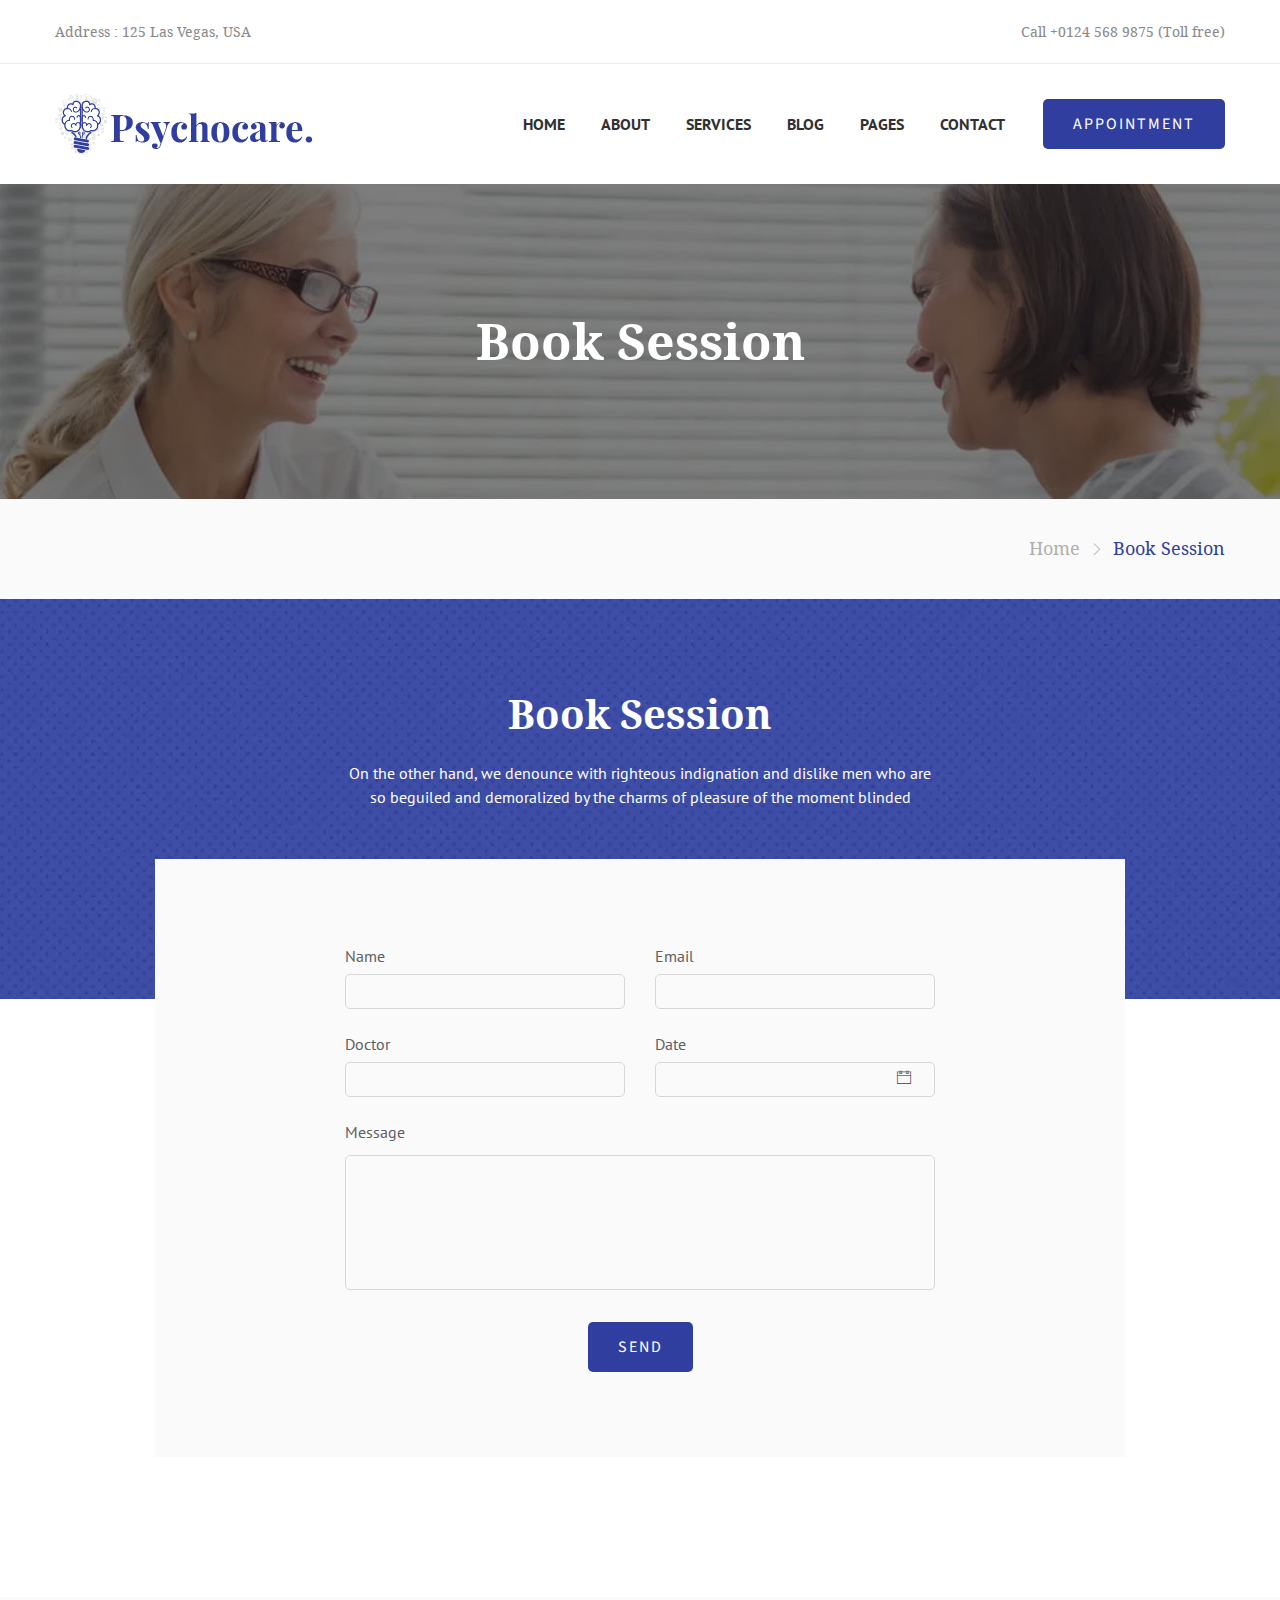
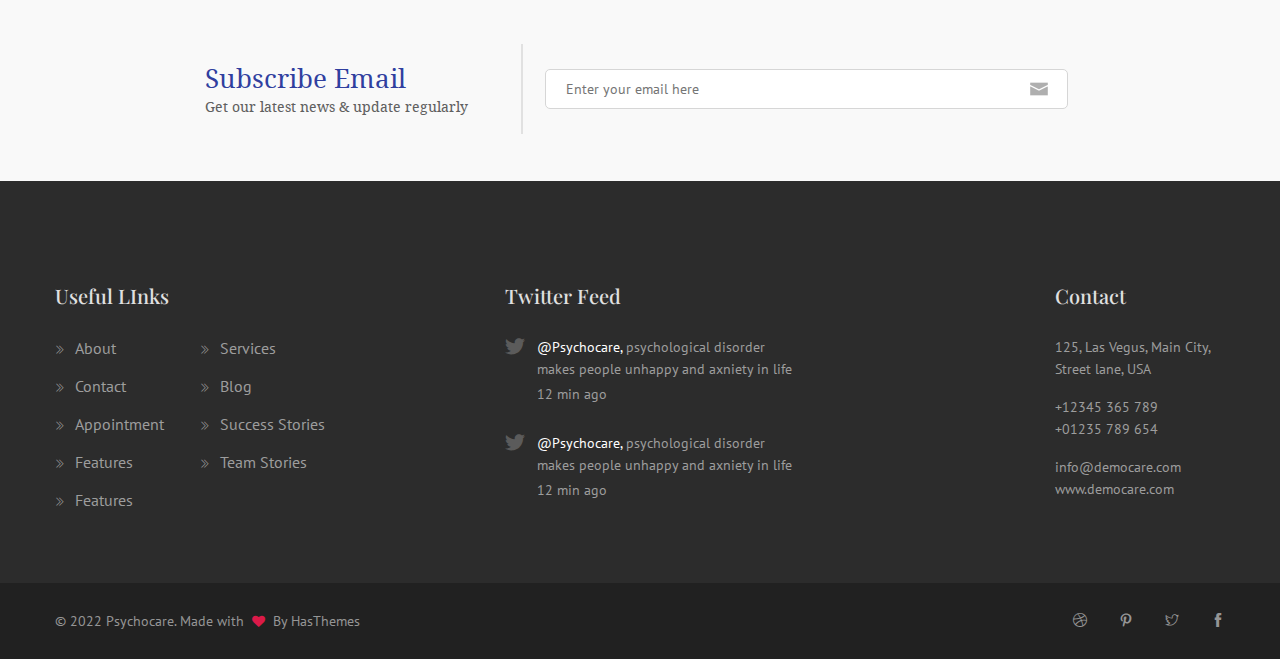
<file: book-session.html>
<!doctype html>
<html class="no-js" lang="en">

<!-- Mirrored from htmldemo.net/psychocare/psychocare/book-session.html by HTTrack Website Copier/3.x [XR&CO'2014], Fri, 27 Sep 2024 06:59:59 GMT -->
<head>
    <meta charset="utf-8">
    <meta http-equiv="x-ua-compatible" content="ie=edge">
    <title>Book Session || Multi Concept Psychological HTML Template</title>
    <meta name="description" content="">
    <meta name="viewport" content="width=device-width, initial-scale=1">
    
    <!-- Place favicon.ico in the root directory -->
    <link rel="shortcut icon" type="image/x-icon" href="images/favicon.ico">
    <link rel="apple-touch-icon" href="apple-touch-icon.html">
    

    <!-- All css files are included here. -->
    <!-- Bootstrap fremwork main css -->
    <link rel="stylesheet" href="css/bootstrap.min.css">
    <!-- This core.css file contents all plugings css file. -->
    <link rel="stylesheet" href="css/core.css">
    <!-- Theme shortcodes/elements style -->
    <link rel="stylesheet" href="css/shortcode/shortcodes.css">
    <!-- Theme main style -->
    <link rel="stylesheet" href="style.css">
    <!-- Responsive css -->
    <link rel="stylesheet" href="css/responsive.css">
    <!-- User style -->
    <link rel="stylesheet" href="css/custom.css">


    <!-- Modernizr JS -->
    <script src="js/vendor/modernizr-3.11.2.min.js"></script>
</head>

<body>
    <!--[if lt IE 8]>
        <p class="browserupgrade">You are using an <strong>outdated</strong> browser. Please <a href="http://browsehappy.com/">upgrade your browser</a> to improve your experience.</p>
    <![endif]-->  

    <!-- Body main wrapper start -->
    <div class="wrapper">
        <!-- Start Header Style -->
        <header class="htc__header">
            <!-- Start Header Top Area -->
            <div class="htc__header__top">
                <div class="container">
                    <div class="row">
                        <div class="col-md-6 col-lg-6 col-sm-6 col-xs-12">
                            <div class="ht__header__top__left">
                                <p><span>Address :</span> 125 Las Vegas, USA</p>
                            </div>
                        </div>
                        <div class="col-md-6 col-lg-6 col-sm-6 col-xs-12">
                            <div class="ht__header__top__right">
                                <p>Call +0124 568 9875 (Toll free)</p>
                            </div>
                        </div>
                    </div>
                </div>
            </div>
            <!-- End Header Top Area -->
            <!-- Start Mainmenu Area -->
            <div id="sticky-header-with-topbar" class="mainmenu__wrap sticky__header">
                <div class="container">
                    <div class="row menumenu__container clearfix">
                        <div class="col-6 col-sm-5 col-md-4 col-lg-3">
                            <div class="logo">
                                <a href="index.html">
                                    <img src="images/logo/psychocare.png" alt="logo">
                                </a>
                            </div>
                        </div>
                        <div class="col-6 col-sm-7 col-md-8 col-lg-9">
                            <nav class="main__menu__nav d-none d-lg-flex">
                                <ul class="main__menu">
                                    <li class="drop"><a href="index.html">HOME</a>
                                        <ul class="dropdown">
                                            <li><a href="index.html">Home version 01</a></li>
                                            <li><a href="index-2.html">Home version 02</a></li>
                                            <li><a href="index-3.html">Home version 03</a></li>
                                        </ul>
                                    </li>
                                    <li class="drop"><a href="about-us.html">ABOUT</a>
                                        <ul class="dropdown">
                                            <li><a href="about-us.html">About Us</a></li>
                                            <li><a href="about-me.html">About Me</a></li>
                                        </ul>
                                    </li>
                                    <li class="drop"><a href="service-one.html">SERVICES</a>
                                        <ul class="dropdown">
                                            <li><a href="service-one.html">Service One</a></li>
                                            <li><a href="service-two.html">Service two</a></li>
                                            <li><a href="single-service.html">Single Service</a></li>
                                        </ul>
                                    </li>
                                    <li class="drop"><a href="blog.html">Blog</a>
                                        <ul class="dropdown">
                                            <li><a href="blog.html">Blog Page</a></li>
                                            <li><a href="blog-one-column-right-sidebar.html">Blog One Column Right Sidebar</a></li>
                                            <li><a href="blog-one-column-left-sidebar.html">Blog One Column Left Sidebar</a></li>
                                            <li><a href="blog-one-column-right-sidebar-2.html">Blog One Column Right Sidebar 02</a></li>
                                            <li><a href="blog-one-column-left-sidebar-02.html">Blog One Column Left Sidebar 02</a></li>
                                            <li><a href="blog-two-column-left-sidebar.html">Blog Two Column Left Sidebar</a></li>
                                            <li><a href="blog-two-column-right-sidebar.html">Blog Two Column Right Sidebar</a></li>
                                            <li><a href="blog-details.html">Blog Details</a></li>
                                        </ul>
                                    </li>
                                    <li class="drop"><a href="#">Pages</a>
                                        <ul class="dropdown">
                                            <li><a href="team.html">Team</a></li>
                                            <li><a href="team-details.html">Team Details</a></li>
                                            <li><a href="book-session.html">Book Session</a></li>
                                            <li><a href="feature.html">Features</a></li>
                                            <li><a href="about-us.html">About Us</a></li>
                                            <li><a href="about-me.html">About Me</a></li>
                                            <li><a href="service-one.html">Service One</a></li>
                                            <li><a href="service-two.html">Service two</a></li>
                                            <li><a href="single-service.html">Single Service</a></li>
                                        </ul>
                                    </li>
                                    <li class="drop"><a href="contact-one.html">CONTACT</a>
                                        <ul class="dropdown">
                                            <li><a href="contact-one.html">Contact One</a></li>
                                            <li><a href="contact-two.html">Contact Two</a></li>
                                        </ul>
                                    </li>
                                </ul>
                                <div class="buy__now__btn">
                                    <a class="htc__btn" href="contact-one.html">APPOINTMENT</a>
                                </div>
                            </nav>
                            <div class="mobile-menu clearfix d-block d-lg-none">
                                <nav id="mobile_dropdown">
                                    <ul>
                                        <li><a href="index.html">Home</a>
                                            <ul>
                                                <li><a href="index.html">Home version 01</a></li>
                                                <li><a href="index-2.html">Home version 02</a></li>
                                                <li><a href="index-3.html">Home version 03</a></li>
                                            </ul>
                                        </li>
                                        <li><a href="about-us.html">ABOUT</a>
                                            <ul>
                                                <li><a href="about-us.html">About Us</a></li>
                                                <li><a href="about-me.html">About Me</a></li>
                                            </ul>
                                        </li>
                                        <li><a href="service-one.html">SERVICES</a>
                                            <ul>
                                                <li><a href="service-one.html">Service One</a></li>
                                                <li><a href="service-two.html">Service two</a></li>
                                                <li><a href="single-service.html">Single Service</a></li>
                                            </ul>
                                        </li>
                                        <li><a href="blog.html">Blog</a>
                                            <ul>
                                                <li><a href="blog.html">Blog Page</a></li>
                                                <li><a href="blog-one-column-right-sidebar.html">Blog One Column Right Sidebar</a></li>
                                                <li><a href="blog-one-column-left-sidebar.html">Blog One Column Left Sidebar</a></li>
                                                <li><a href="blog-one-column-right-sidebar-2.html">Blog One Column Right Sidebar 02</a></li>
                                                <li><a href="blog-one-column-left-sidebar-02.html">Blog One Column Left Sidebar 02</a></li>
                                                <li><a href="blog-two-column-left-sidebar.html">Blog Two Column Left Sidebar</a></li>
                                                <li><a href="blog-two-column-right-sidebar.html">Blog Two Column Right Sidebar</a></li>
                                                <li><a href="blog-details.html">Blog Details</a></li>
                                            </ul>
                                        </li>
                                        <li><a href="#">Pages</a>
                                            <ul>
                                                <li><a href="team.html">Team</a></li>
                                                <li><a href="team-details.html">Team Details</a></li>
                                                <li><a href="book-session.html">Book Session</a></li>
                                                <li><a href="feature.html">Features</a></li>
                                                <li><a href="about-us.html">About Us</a></li>
                                                <li><a href="about-me.html">About Me</a></li>
                                                <li><a href="service-one.html">Service One</a></li>
                                                <li><a href="service-two.html">Service two</a></li>
                                                <li><a href="single-service.html">Single Service</a></li>
                                            </ul>
                                        </li>
                                        <li><a href="contact-one.html">CONTACT</a>
                                            <ul>
                                                <li><a href="contact-one.html">Contact One</a></li>
                                                <li><a href="contact-two.html">Contact Two</a></li>
                                            </ul>
                                        </li>
                                    </ul>
                                </nav>
                            </div>
                        </div>
                    </div>
                    <div class="mobile-menu-area"></div>
                </div>
            </div>
            <!-- End Mainmenu Area -->
            <!-- End Mainmenu Area -->
        </header>
        <!-- End Header Style -->
        <!-- Start Bradcaump area -->
        <div class="ht__bradcaump__area">
            <div class="ht__bradcaump__wrap" style="background-attachment: scroll; background-color: rgba(0, 0, 0, 0); background-image: url('images/bg/5.jpg'); background-position: center center; background-repeat: no-repeat; background-size: cover; box-sizing: border-box;"  data--black__overlay="5">
                <div class="container">
                    <div class="row">
                        <div class="col-12">
                            <div class="bradcaump__title">
                                <h2 class="bradcaump-title">Book Session</h2>
                            </div>
                        </div>
                    </div>
                </div>
            </div>
            <div class="phc__breadcrumb bg__gray">
                <div class="container">
                    <div class="row">
                        <div class="col-12">
                            <nav class="bradcaump__inner">
                                <a class="breadcrumb-item" href="index.html">Home</a>
                                <span class="brd-separetor"><span class="ti-angle-right"></span></span>
                                <span class="breadcrumb-item active">Book Session</span>
                            </nav>
                        </div>
                    </div>
                </div>
            </div>
        </div>
        <!-- End Bradcaump area -->        
        <!-- Start Appoinment Area -->
        <section class="htc__appoinment__area">
            <div class="htc__appoinment__top pt--90 pb--190" style="background-attachment: scroll; background-color: rgba(0, 0, 0, 0); background-image: url('images/bg/1.jpg'); background-position: center center; background-repeat: no-repeat; background-size: cover; box-sizing: border-box;">
                <div class="container">
                    <div class="row">
                        <div class="col-12">
                            <div class="htc__appoinment__inner">
                                <h2>Book Session</h2>
                                <p>On the other hand, we denounce with righteous indignation and dislike men who are so beguiled and demoralized by the charms of pleasure of the moment blinded </p>
                            </div>
                        </div>
                    </div>
                </div>
            </div>
            <!-- Start Appoinment Form -->
            <div class="htc__appoinment__container">
                <div class="container">
                    <div class="row">
                        <div class="col-md-12 col-lg-12">
                            <div class="htc__appoinment__wrap">
                                <div class="htc__appoinment__form bg__gray">
                                    <div class="htc__app__box__inner">
                                        <div class="htc__app__box">
                                            <span>Name</span>
                                            <input type="text">
                                        </div>
                                        <div class="htc__app__box">
                                            <span>Email</span>
                                            <input type="text">
                                        </div>
                                    </div>
                                    <div class="htc__app__box__inner">
                                        <div class="htc__app__box">
                                            <span>Doctor</span>
                                            <input type="text">
                                        </div>
                                        <div class="htc__app__box psy__calendar">
                                            <span>Date</span>
                                            <input class="date__dropdown" type="text" id="datepicker">
                                        </div>
                                    </div>
                                    <div class="htc__app__box__inner message">
                                        <div class="htc__app__box message">
                                            <span>Message</span>
                                            <textarea name="Message"></textarea>
                                        </div>
                                    </div>
                                    <div class="ht__appoin__btn">
                                        <a class="htc__btn" href="#">SEND</a>
                                    </div>
                                </div>                            
                            </div>                            
                        </div>
                    </div>
                </div>
            </div>
            <!-- End Appoinment Form -->
        </section>
        <!-- End Appoinment Area -->
        <!-- Start Subscribe Area -->
        <section class="htc__subscribe__area  bg__cat--1 subscribe--3">
            <div class="container">
                <div class="row">
                    <div class="col-12">
                        <div class="htc__subscribe__wrap">
                            <div class="htc__subscribe__inner">
                                <div class="ht__subscribe__text">
                                    <h2 class="text-theme">Subscribe Email</h2>
                                    <h4>Get our latest news & update regularly</h4>
                                </div>
                                <div class="newsletter__form">
                                    <div class="input__box">
                                        <div id="mc_embed_signup">
                                            <form action="http://devitems.us11.list-manage.com/subscribe/post?u=6bbb9b6f5827bd842d9640c82&amp;id=05d85f18ef" method="post" id="mc-embedded-subscribe-form" name="mc-embedded-subscribe-form" class="validate" target="_blank" novalidate>
                                                <div id="mc_embed_signup_scroll" class="htc__news__inner">
                                                    <div class="news__input">
                                                        <input type="email" value="" name="EMAIL" class="email" id="mce-EMAIL" placeholder="Enter your email here" required>
                                                    </div>
                                                    <!-- real people should not fill this in and expect good things - do not remove this or risk form bot signups-->
                                                    <div style="position: absolute; left: -5000px;" aria-hidden="true"><input type="text" name="b_6bbb9b6f5827bd842d9640c82_05d85f18ef" tabindex="-1" value=""></div>
                                                    <div class="clearfix subscribe__btn"><input type="submit" value="Send" name="subscribe" id="mc-embedded-subscribe" class="bst__btn btn--white__color">
                                                        
                                                    </div>
                                                </div>
                                            </form>
                                        </div>
                                    </div>        
                                </div>
                            </div>
                        </div>
                    </div>
                </div>
            </div>
        </section>
        <!-- End Subscribe Area -->
        <!-- Start Footer Area -->
        <footer class="htc__footer__area footer--2">
            <div class="footer__container bg__cat--2">           
                <div class="container">
                    <div class="row footer__wedgit clearfix">
                        <!-- Start Footer Content -->
                        <div class="col-md-5 col-lg-4 col-xl-3">
                            <div class="footer">
                                <h2 class="ft__title">Useful LInks</h2>
                                <div class="ft__link__inner">
                                    <ul class="ft__link__list">
                                        <li><a href="#"><span class="ti-angle-double-right"></span>About</a></li>
                                        <li><a href="#"><span class="ti-angle-double-right"></span>Contact</a></li>
                                        <li><a href="#"><span class="ti-angle-double-right"></span>Appointment</a></li>
                                        <li><a href="#"><span class="ti-angle-double-right"></span>Features</a></li>
                                        <li><a href="#"><span class="ti-angle-double-right"></span>Features</a></li>
                                    </ul>
                                    <ul class="ft__link__list">
                                        <li><a href="#"><span class="ti-angle-double-right"></span>Services</a></li>
                                        <li><a href="#"><span class="ti-angle-double-right"></span>Blog</a></li>
                                        <li><a href="#"><span class="ti-angle-double-right"></span>Success Stories</a></li>
                                        <li><a href="#"><span class="ti-angle-double-right"></span>Team Stories</a></li>
                                    </ul>
                                </div>
                            </div>
                        </div>
                        <div class="col-md-7 col-lg-4 col-xl-4 offset-xl-1 xmt--40">
                            <div class="footer twitter">
                                <h2 class="ft__title">Twitter Feed</h2>
                                <div class="ht__twitter__feed">
                                    <!-- Single Twit -->
                                    <div class="ht__twit">
                                        <div class="ht__twit__icon">
                                            <span class="ti-twitter-alt"></span>
                                        </div>
                                        <div class="twit__details">
                                            <p><a href="#">@Psychocare,</a> psychological disorder makes people unhappy and axniety in life</p>
                                            <span>12 min ago</span>
                                        </div>
                                    </div>
                                    <!-- Single Twit -->
                                    <div class="ht__twit">
                                        <div class="ht__twit__icon">
                                            <span class="ti-twitter-alt"></span>
                                        </div>
                                        <div class="twit__details">
                                            <p><a href="#">@Psychocare,</a> psychological disorder makes people unhappy and axniety in life</p>
                                            <span>12 min ago</span>
                                        </div>
                                    </div>
                                </div>
                            </div>
                        </div>
                        <div class="col-lg-3 col-xl-2 offset-xl-2 xmt--40 smt--40">
                            <div class="footer">
                                <h2 class="ft__title">Contact</h2>
                                <div class="ft__contact__inner">
                                    <div class="ft__contact">
                                        <p>125, Las Vegus, Main City, <br> Street lane, USA</p>
                                    </div>
                                    <div class="ft__contact">
                                        <p><a href="#">+12345 365 789</a></p>
                                        <p><a href="#">+01235 789 654</a></p>
                                    </div>
                                    <div class="ft__contact">
                                        <p><a href="#">info@democare.com</a></p>
                                        <p><a href="#">www.democare.com</a></p>
                                    </div>
                                </div>
                            </div>
                        </div>
                        <!-- End Footer Content -->
                    </div>
                </div>
            </div>
            <!-- Start Copyright Area -->
            <div class="copyright bg__cat--3">
                <div class="container">
                    <div class="col-md-12 col-lg-12 col-sm-12 col-xs-12">
                        <div class="copyright__content">
                            <div class="copyright__inner">
                                <p>© 2022  Psychocare. Made with <i class="fa fa-heart"></i> By <a target="_blank" href="https://hasthemes.com/">HasThemes</a></p>
                            </div>
                            <ul class="social__icon">
                                <li><a href="https://dribbble.com/" target="_blank"><span class="ti-dribbble"></span></a></li>
                                <li><a href="https://www.pinterest.com/" target="_blank"><span class="ti-pinterest"></span></a></li>
                                <li><a href="https://twitter.com/" target="_blank"><span class="ti-twitter"></span></a></li>
                                <li><a href="https://www.facebook.com/" target="_blank"><span class="ti-facebook"></span></a></li>
                            </ul>
                        </div>
                    </div>
                </div>
            </div>
            <!-- End Copyright Area -->
        </footer>
        <!-- End Footer Area -->
    </div>
    <!-- Body main wrapper end -->

    <!-- Placed js at the end of the document so the pages load faster -->

    <!-- jquery latest version -->
    <script src="js/vendor/jquery.js"></script>
    <script src="js/vendor/jquery-migrate-3.3.2.min.js"></script>
    <script src="js/jquery-ui.js"></script>
    <!-- Bootstrap framework js -->
    <script src="js/bootstrap.bundle.min.js"></script>
    <!-- All js plugins included in this file. -->
    <script src="js/plugins.js"></script>
    <script src="js/slick.min.js"></script>
    <script src="js/owl.carousel.min.js"></script>
    <!-- Waypoints.min.js. -->
    <script src="js/waypoints.min.js"></script>
    <!-- Main js file that contents all jQuery plugins activation. -->
    <script src="js/main.js"></script>

</body>


<!-- Mirrored from htmldemo.net/psychocare/psychocare/book-session.html by HTTrack Website Copier/3.x [XR&CO'2014], Fri, 27 Sep 2024 06:59:59 GMT -->
</html>
</file>
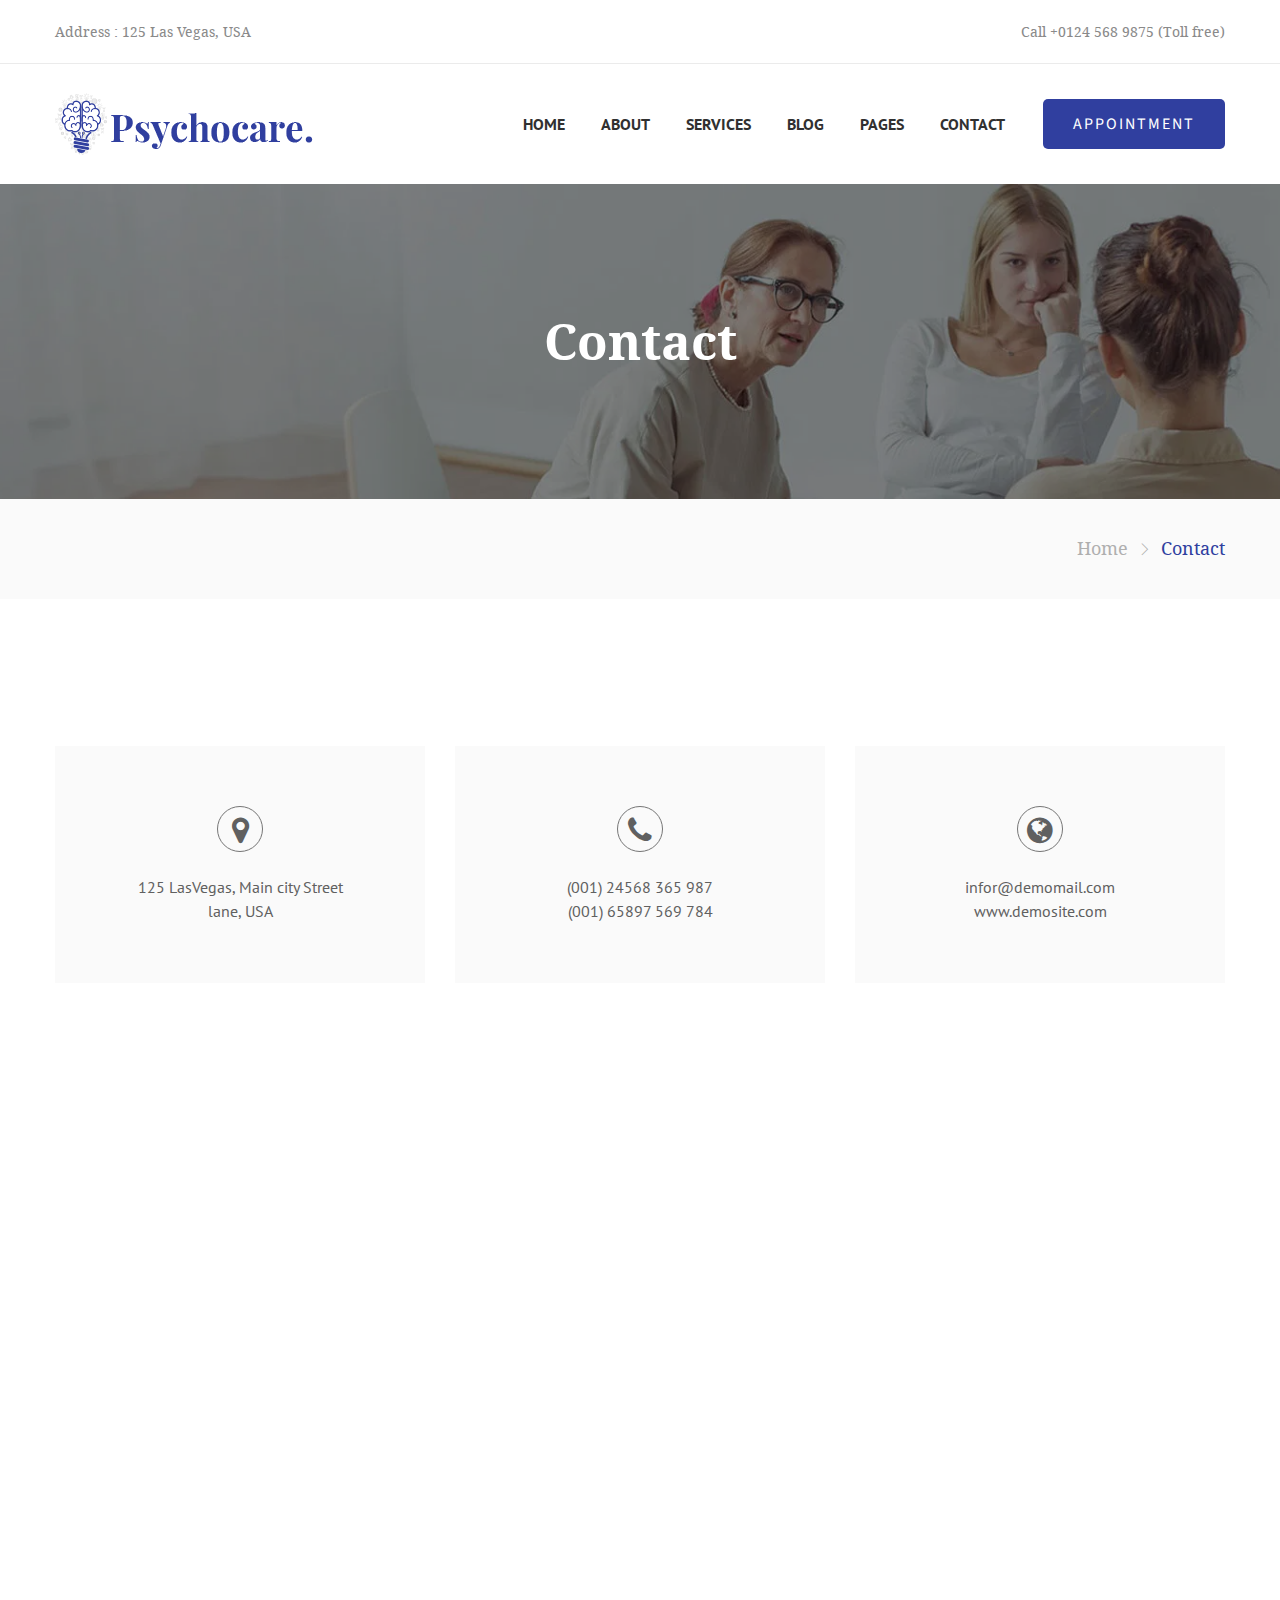
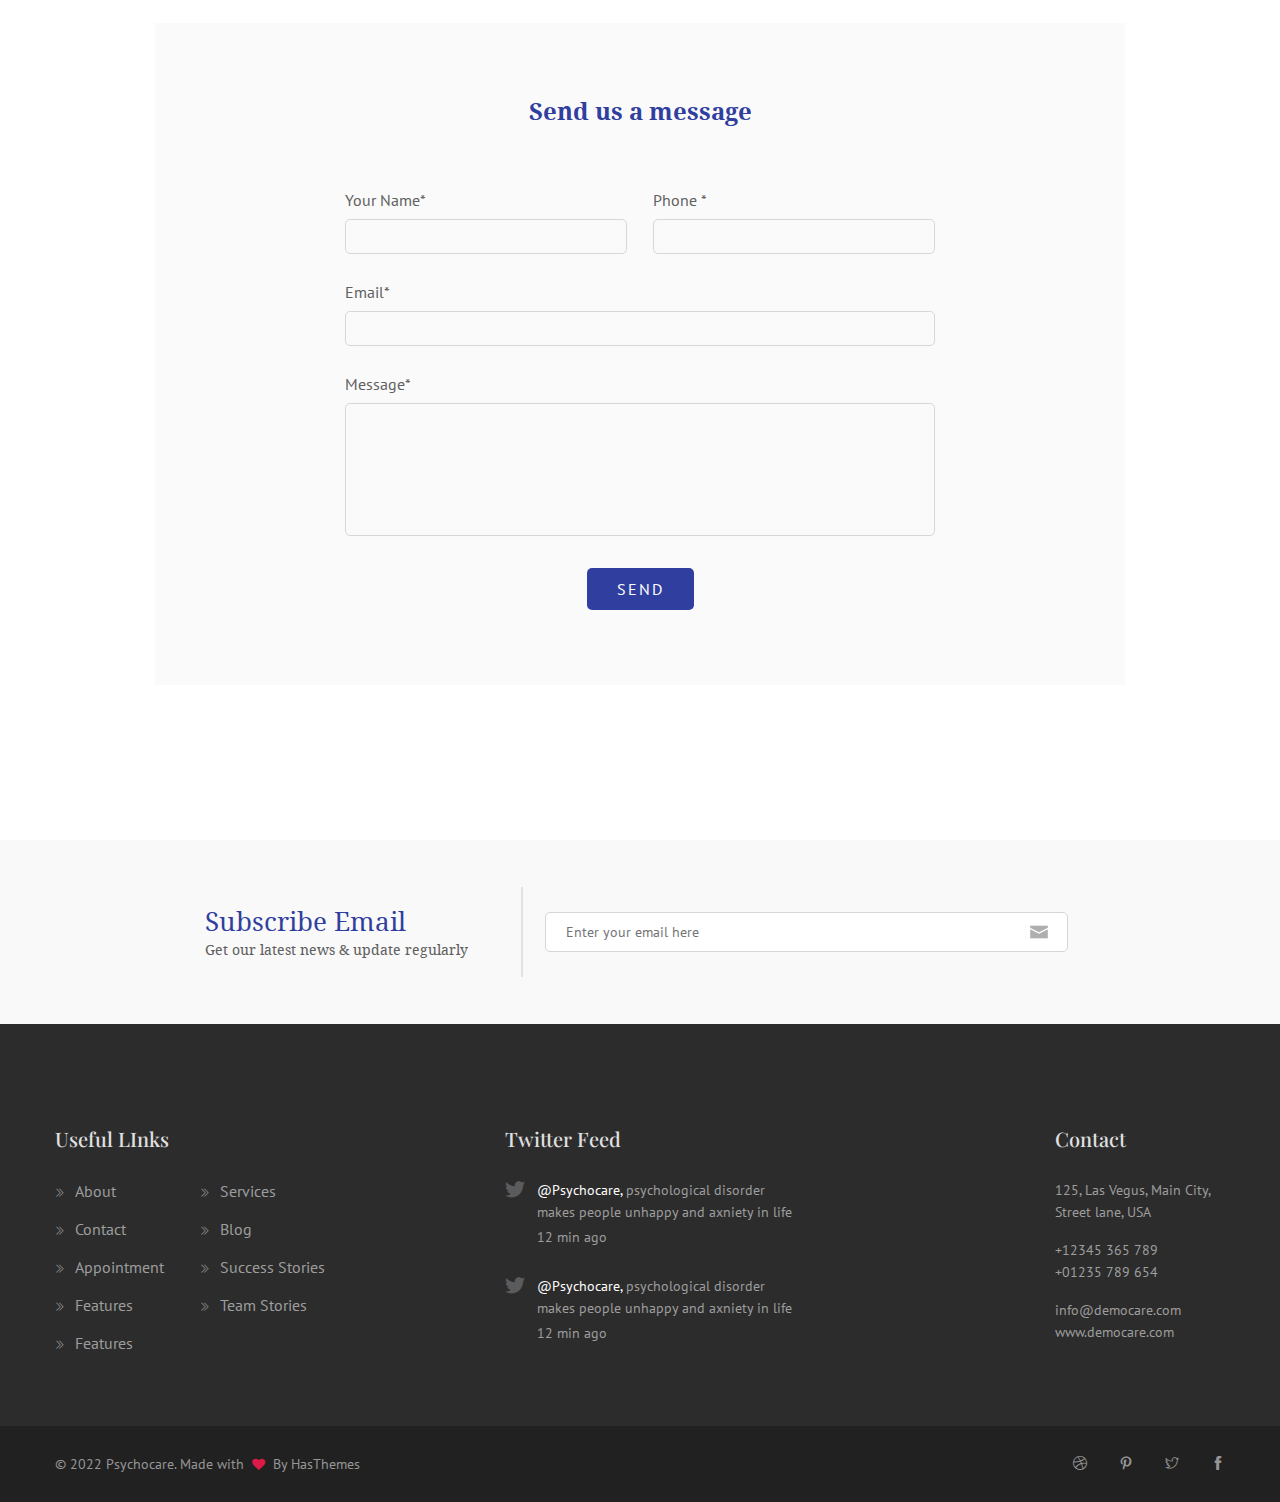
<file: contact-one.html>
<!doctype html>
<html class="no-js" lang="en">

<!-- Mirrored from htmldemo.net/psychocare/psychocare/contact-one.html by HTTrack Website Copier/3.x [XR&CO'2014], Fri, 27 Sep 2024 06:59:41 GMT -->
<head>
    <meta charset="utf-8">
    <meta http-equiv="x-ua-compatible" content="ie=edge">
    <title>Contact || Multi Concept Psychological HTML Template</title>
    <meta name="description" content="">
    <meta name="viewport" content="width=device-width, initial-scale=1">
    
    <!-- Place favicon.ico in the root directory -->
    <link rel="shortcut icon" type="image/x-icon" href="images/favicon.ico">
    <link rel="apple-touch-icon" href="apple-touch-icon.html">
    

    <!-- All css files are included here. -->
    <!-- Bootstrap fremwork main css -->
    <link rel="stylesheet" href="css/bootstrap.min.css">
    <!-- This core.css file contents all plugings css file. -->
    <link rel="stylesheet" href="css/core.css">
    <!-- Theme shortcodes/elements style -->
    <link rel="stylesheet" href="css/shortcode/shortcodes.css">
    <!-- Theme main style -->
    <link rel="stylesheet" href="style.css">
    <!-- Responsive css -->
    <link rel="stylesheet" href="css/responsive.css">
    <!-- User style -->
    <link rel="stylesheet" href="css/custom.css">


    <!-- Modernizr JS -->
    <script src="js/vendor/modernizr-3.11.2.min.js"></script>
</head>

<body>
    <!--[if lt IE 8]>
        <p class="browserupgrade">You are using an <strong>outdated</strong> browser. Please <a href="http://browsehappy.com/">upgrade your browser</a> to improve your experience.</p>
    <![endif]-->  

    <!-- Body main wrapper start -->
    <div class="wrapper">
        <!-- Start Header Style -->
        <header class="htc__header">
            <!-- Start Header Top Area -->
            <div class="htc__header__top">
                <div class="container">
                    <div class="row">
                        <div class="col-md-6 col-lg-6 col-sm-6 col-xs-12">
                            <div class="ht__header__top__left">
                                <p><span>Address :</span> 125 Las Vegas, USA</p>
                            </div>
                        </div>
                        <div class="col-md-6 col-lg-6 col-sm-6 col-xs-12">
                            <div class="ht__header__top__right">
                                <p>Call +0124 568 9875 (Toll free)</p>
                            </div>
                        </div>
                    </div>
                </div>
            </div>
            <!-- End Header Top Area -->
            <!-- Start Mainmenu Area -->
            <div id="sticky-header-with-topbar" class="mainmenu__wrap sticky__header">
                <div class="container">
                    <div class="row menumenu__container clearfix">
                        <div class="col-6 col-sm-5 col-md-4 col-lg-3">
                            <div class="logo">
                                <a href="index.html">
                                    <img src="images/logo/psychocare.png" alt="logo">
                                </a>
                            </div>
                        </div>
                        <div class="col-6 col-sm-7 col-md-8 col-lg-9">
                            <nav class="main__menu__nav d-none d-lg-flex">
                                <ul class="main__menu">
                                    <li class="drop"><a href="index.html">HOME</a>
                                        <ul class="dropdown">
                                            <li><a href="index.html">Home version 01</a></li>
                                            <li><a href="index-2.html">Home version 02</a></li>
                                            <li><a href="index-3.html">Home version 03</a></li>
                                        </ul>
                                    </li>
                                    <li class="drop"><a href="about-us.html">ABOUT</a>
                                        <ul class="dropdown">
                                            <li><a href="about-us.html">About Us</a></li>
                                            <li><a href="about-me.html">About Me</a></li>
                                        </ul>
                                    </li>
                                    <li class="drop"><a href="service-one.html">SERVICES</a>
                                        <ul class="dropdown">
                                            <li><a href="service-one.html">Service One</a></li>
                                            <li><a href="service-two.html">Service two</a></li>
                                            <li><a href="single-service.html">Single Service</a></li>
                                        </ul>
                                    </li>
                                    <li class="drop"><a href="blog.html">Blog</a>
                                        <ul class="dropdown">
                                            <li><a href="blog.html">Blog Page</a></li>
                                            <li><a href="blog-one-column-right-sidebar.html">Blog One Column Right Sidebar</a></li>
                                            <li><a href="blog-one-column-left-sidebar.html">Blog One Column Left Sidebar</a></li>
                                            <li><a href="blog-one-column-right-sidebar-2.html">Blog One Column Right Sidebar 02</a></li>
                                            <li><a href="blog-one-column-left-sidebar-02.html">Blog One Column Left Sidebar 02</a></li>
                                            <li><a href="blog-two-column-left-sidebar.html">Blog Two Column Left Sidebar</a></li>
                                            <li><a href="blog-two-column-right-sidebar.html">Blog Two Column Right Sidebar</a></li>
                                            <li><a href="blog-details.html">Blog Details</a></li>
                                        </ul>
                                    </li>
                                    <li class="drop"><a href="#">Pages</a>
                                        <ul class="dropdown">
                                            <li><a href="team.html">Team</a></li>
                                            <li><a href="team-details.html">Team Details</a></li>
                                            <li><a href="book-session.html">Book Session</a></li>
                                            <li><a href="feature.html">Features</a></li>
                                            <li><a href="about-us.html">About Us</a></li>
                                            <li><a href="about-me.html">About Me</a></li>
                                            <li><a href="service-one.html">Service One</a></li>
                                            <li><a href="service-two.html">Service two</a></li>
                                            <li><a href="single-service.html">Single Service</a></li>
                                        </ul>
                                    </li>
                                    <li class="drop"><a href="contact-one.html">CONTACT</a>
                                        <ul class="dropdown">
                                            <li><a href="contact-one.html">Contact One</a></li>
                                            <li><a href="contact-two.html">Contact Two</a></li>
                                        </ul>
                                    </li>
                                </ul>
                                <div class="buy__now__btn">
                                    <a class="htc__btn" href="contact-one.html">APPOINTMENT</a>
                                </div>
                            </nav>
                            <div class="mobile-menu clearfix d-block d-lg-none">
                                <nav id="mobile_dropdown">
                                    <ul>
                                        <li><a href="index.html">Home</a>
                                            <ul>
                                                <li><a href="index.html">Home version 01</a></li>
                                                <li><a href="index-2.html">Home version 02</a></li>
                                                <li><a href="index-3.html">Home version 03</a></li>
                                            </ul>
                                        </li>
                                        <li><a href="about-us.html">ABOUT</a>
                                            <ul>
                                                <li><a href="about-us.html">About Us</a></li>
                                                <li><a href="about-me.html">About Me</a></li>
                                            </ul>
                                        </li>
                                        <li><a href="service-one.html">SERVICES</a>
                                            <ul>
                                                <li><a href="service-one.html">Service One</a></li>
                                                <li><a href="service-two.html">Service two</a></li>
                                                <li><a href="single-service.html">Single Service</a></li>
                                            </ul>
                                        </li>
                                        <li><a href="blog.html">Blog</a>
                                            <ul>
                                                <li><a href="blog.html">Blog Page</a></li>
                                                <li><a href="blog-one-column-right-sidebar.html">Blog One Column Right Sidebar</a></li>
                                                <li><a href="blog-one-column-left-sidebar.html">Blog One Column Left Sidebar</a></li>
                                                <li><a href="blog-one-column-right-sidebar-2.html">Blog One Column Right Sidebar 02</a></li>
                                                <li><a href="blog-one-column-left-sidebar-02.html">Blog One Column Left Sidebar 02</a></li>
                                                <li><a href="blog-two-column-left-sidebar.html">Blog Two Column Left Sidebar</a></li>
                                                <li><a href="blog-two-column-right-sidebar.html">Blog Two Column Right Sidebar</a></li>
                                                <li><a href="blog-details.html">Blog Details</a></li>
                                            </ul>
                                        </li>
                                        <li><a href="#">Pages</a>
                                            <ul>
                                                <li><a href="team.html">Team</a></li>
                                                <li><a href="team-details.html">Team Details</a></li>
                                                <li><a href="book-session.html">Book Session</a></li>
                                                <li><a href="feature.html">Features</a></li>
                                                <li><a href="about-us.html">About Us</a></li>
                                                <li><a href="about-me.html">About Me</a></li>
                                                <li><a href="service-one.html">Service One</a></li>
                                                <li><a href="service-two.html">Service two</a></li>
                                                <li><a href="single-service.html">Single Service</a></li>
                                            </ul>
                                        </li>
                                        <li><a href="contact-one.html">CONTACT</a>
                                            <ul>
                                                <li><a href="contact-one.html">Contact One</a></li>
                                                <li><a href="contact-two.html">Contact Two</a></li>
                                            </ul>
                                        </li>
                                    </ul>
                                </nav>
                            </div>
                        </div>
                    </div>
                    <div class="mobile-menu-area"></div>
                </div>
            </div>
            <!-- End Mainmenu Area -->
            <!-- End Mainmenu Area -->
        </header>
        <!-- End Header Style -->
        <!-- Start Bradcaump area -->
        <div class="ht__bradcaump__area">
            <div class="ht__bradcaump__wrap" style="background-attachment: scroll; background-color: rgba(0, 0, 0, 0); background-image: url('images/bg/13.jpg'); background-position: center center; background-repeat: no-repeat; background-size: cover; box-sizing: border-box;"  data--black__overlay="5">
                <div class="container">
                    <div class="row">
                        <div class="col-12">
                            <div class="bradcaump__title">
                                <h2 class="bradcaump-title">Contact</h2>
                            </div>
                        </div>
                    </div>
                </div>
            </div>
            <div class="phc__breadcrumb bg__gray">
                <div class="container">
                    <div class="row">
                        <div class="col-12">
                            <nav class="bradcaump__inner">
                                <a class="breadcrumb-item" href="index.html">Home</a>
                                <span class="brd-separetor"><span class="ti-angle-right"></span></span>
                                <span class="breadcrumb-item active">Contact</span>
                            </nav>
                        </div>
                    </div>
                </div>
            </div>
        </div>
        <!-- End Bradcaump area -->
        <!-- Start Contact Area -->
        <section class="htc__contact__area bg__white pb--70 pt--80">
            <div class="container">
                <div class="row contact__addres__wrapper clearfix">
                    <!-- Start Single Addrss -->
                    <div class="col-md-6 col-lg-4">
                        <div class="address">
                            <div class="address__icon">
                                <i class="fa fa-map-marker"></i>
                            </div>
                            <div class="address__details">
                                <p>125 LasVegas, Main city Street lane, USA</p>
                            </div>
                        </div>
                    </div>
                    <!-- End Single Addrss -->
                    <!-- Start Single Addrss -->
                    <div class="col-md-6 col-lg-4 xmt--40">
                        <div class="address">
                            <div class="address__icon">
                                <i class="fa fa-phone"></i>
                            </div>
                            <div class="address__details">
                                <p><a href="#">(001) 24568 365 987</a></p>
                                <p><a href="#">(001) 65897 569 784</a></p>
                            </div>
                        </div>
                    </div>
                    <!-- End Single Addrss -->
                    <!-- Start Single Addrss -->
                    <div class="col-md-6 col-lg-4 smt--40 xmt--40">
                        <div class="address">
                            <div class="address__icon">
                                <i class="fa fa-globe"></i>
                            </div>
                            <div class="address__details">
                                <p><a href="#">infor@demomail.com</a></p>
                                <p><a href="#">www.demosite.com</a></p>
                            </div>
                        </div>
                    </div>
                    <!-- End Single Addrss -->
                </div>
            </div>
            <!-- Start Google Map -->
            <div class="htc__google__map">
                <div class="map-contacts">
                    <div id="googleMap">
                        <iframe src="https://www.google.com/maps/embed?pb=!1m18!1m12!1m3!1d806155.4750879992!2d144.9792041265056!3d-37.88263440755181!2m3!1f0!2f0!3f0!3m2!1i1024!2i768!4f13.1!3m3!1m2!1s0x6ad646b5d2ba4df7%3A0x4045675218ccd90!2sMelbourne%20VIC%2C%20Australia!5e0!3m2!1sen!2sbd!4v1641352375433!5m2!1sen!2sbd"></iframe>
                    </div>
                </div>
            </div>
            <!-- End Google Map -->
            <!-- Start Conatact Form -->
            <div class="psy__contact__form">
                <div class="container">
                    <div class="row">
                        <div class="col-12">
                            <div class="htc__contact__form__wrap">
                            <div class="contact-form-wrap">
                                <h2 class="ct__title text--theme">Send us a message</h2>
                                <form id="contact-form" action="https://whizthemes.com/mail-php/other/mail.php" method="post">
                                    <div class="single-contact-form name">
                                        <div class="contact-box name_email">
                                            <div class="contact-box">
                                                <span>Your Name*</span>
                                                <input type="text" name="con_name">
                                            </div>
                                            <div class="contact-box">
                                                <span>Phone *</span>
                                                <input type="tel">
                                            </div>
                                        </div>
                                    </div>
                                    <div class="single-contact-form">
                                        <div class="contact-box subject">
                                            <span>Email*</span>
                                            <input type="email" name="con_email">
                                        </div>
                                    </div>
                                    <div class="single-contact-form">
                                        <div class="contact-box message">
                                            <span>Message*</span>
                                            <textarea name="con_message"></textarea>
                                        </div>
                                    </div>
                                    <div class="contact-btn">
                                        <button type="submit" class="htc__btn">Send</button>
                                    </div>
                                </form>
                            </div>
                            <div class="form-output">
                                <p class="form-messege"></p>
                            </div>                            
                        </div>
                    </div>
                        </div>
                    </div>
                </div>
            </div>
            <!-- End Conatact Form -->
        </section>
        <!-- End Contact Area -->
        <!-- Start Subscribe Area -->
        <section class="htc__subscribe__area  bg__cat--1 subscribe--3">
            <div class="container">
                <div class="row">
                    <div class="col-12">
                        <div class="htc__subscribe__wrap">
                            <div class="htc__subscribe__inner">
                                <div class="ht__subscribe__text">
                                    <h2 class="text-theme">Subscribe Email</h2>
                                    <h4>Get our latest news & update regularly</h4>
                                </div>
                                <div class="newsletter__form">
                                    <div class="input__box">
                                        <div id="mc_embed_signup">
                                            <form action="http://devitems.us11.list-manage.com/subscribe/post?u=6bbb9b6f5827bd842d9640c82&amp;id=05d85f18ef" method="post" id="mc-embedded-subscribe-form" name="mc-embedded-subscribe-form" class="validate" target="_blank" novalidate>
                                                <div id="mc_embed_signup_scroll" class="htc__news__inner">
                                                    <div class="news__input">
                                                        <input type="email" value="" name="EMAIL" class="email" id="mce-EMAIL" placeholder="Enter your email here" required>
                                                    </div>
                                                    <!-- real people should not fill this in and expect good things - do not remove this or risk form bot signups-->
                                                    <div style="position: absolute; left: -5000px;" aria-hidden="true"><input type="text" name="b_6bbb9b6f5827bd842d9640c82_05d85f18ef" tabindex="-1" value=""></div>
                                                    <div class="clearfix subscribe__btn"><input type="submit" value="Send" name="subscribe" id="mc-embedded-subscribe" class="bst__btn btn--white__color">
                                                        
                                                    </div>
                                                </div>
                                            </form>
                                        </div>
                                    </div>        
                                </div>
                            </div>
                        </div>
                    </div>
                </div>
            </div>
        </section>
        <!-- End Subscribe Area -->
        <!-- Start Footer Area -->
        <footer class="htc__footer__area footer--2">
            <div class="footer__container bg__cat--2">           
                <div class="container">
                    <div class="row footer__wedgit clearfix">
                        <!-- Start Footer Content -->
                        <div class="col-md-5 col-lg-4 col-xl-3">
                            <div class="footer">
                                <h2 class="ft__title">Useful LInks</h2>
                                <div class="ft__link__inner">
                                    <ul class="ft__link__list">
                                        <li><a href="#"><span class="ti-angle-double-right"></span>About</a></li>
                                        <li><a href="#"><span class="ti-angle-double-right"></span>Contact</a></li>
                                        <li><a href="#"><span class="ti-angle-double-right"></span>Appointment</a></li>
                                        <li><a href="#"><span class="ti-angle-double-right"></span>Features</a></li>
                                        <li><a href="#"><span class="ti-angle-double-right"></span>Features</a></li>
                                    </ul>
                                    <ul class="ft__link__list">
                                        <li><a href="#"><span class="ti-angle-double-right"></span>Services</a></li>
                                        <li><a href="#"><span class="ti-angle-double-right"></span>Blog</a></li>
                                        <li><a href="#"><span class="ti-angle-double-right"></span>Success Stories</a></li>
                                        <li><a href="#"><span class="ti-angle-double-right"></span>Team Stories</a></li>
                                    </ul>
                                </div>
                            </div>
                        </div>
                        <div class="col-md-7 col-lg-4 col-xl-4 offset-xl-1 xmt--40">
                            <div class="footer twitter">
                                <h2 class="ft__title">Twitter Feed</h2>
                                <div class="ht__twitter__feed">
                                    <!-- Single Twit -->
                                    <div class="ht__twit">
                                        <div class="ht__twit__icon">
                                            <span class="ti-twitter-alt"></span>
                                        </div>
                                        <div class="twit__details">
                                            <p><a href="#">@Psychocare,</a> psychological disorder makes people unhappy and axniety in life</p>
                                            <span>12 min ago</span>
                                        </div>
                                    </div>
                                    <!-- Single Twit -->
                                    <div class="ht__twit">
                                        <div class="ht__twit__icon">
                                            <span class="ti-twitter-alt"></span>
                                        </div>
                                        <div class="twit__details">
                                            <p><a href="#">@Psychocare,</a> psychological disorder makes people unhappy and axniety in life</p>
                                            <span>12 min ago</span>
                                        </div>
                                    </div>
                                </div>
                            </div>
                        </div>
                        <div class="col-lg-3 col-xl-2 offset-xl-2 xmt--40 smt--40">
                            <div class="footer">
                                <h2 class="ft__title">Contact</h2>
                                <div class="ft__contact__inner">
                                    <div class="ft__contact">
                                        <p>125, Las Vegus, Main City, <br> Street lane, USA</p>
                                    </div>
                                    <div class="ft__contact">
                                        <p><a href="#">+12345 365 789</a></p>
                                        <p><a href="#">+01235 789 654</a></p>
                                    </div>
                                    <div class="ft__contact">
                                        <p><a href="#">info@democare.com</a></p>
                                        <p><a href="#">www.democare.com</a></p>
                                    </div>
                                </div>
                            </div>
                        </div>
                        <!-- End Footer Content -->
                    </div>
                </div>
            </div>
            <!-- Start Copyright Area -->
            <div class="copyright bg__cat--3">
                <div class="container">
                    <div class="col-md-12 col-lg-12 col-sm-12 col-xs-12">
                        <div class="copyright__content">
                            <div class="copyright__inner">
                                <p>© 2022  Psychocare. Made with <i class="fa fa-heart"></i> By <a target="_blank" href="https://hasthemes.com/">HasThemes</a></p>
                            </div>
                            <ul class="social__icon">
                                <li><a href="https://dribbble.com/" target="_blank"><span class="ti-dribbble"></span></a></li>
                                <li><a href="https://www.pinterest.com/" target="_blank"><span class="ti-pinterest"></span></a></li>
                                <li><a href="https://twitter.com/" target="_blank"><span class="ti-twitter"></span></a></li>
                                <li><a href="https://www.facebook.com/" target="_blank"><span class="ti-facebook"></span></a></li>
                            </ul>
                        </div>
                    </div>
                </div>
            </div>
            <!-- End Copyright Area -->
        </footer>
        <!-- End Footer Area -->
    </div>
    <!-- Body main wrapper end -->

    <!-- Placed js at the end of the document so the pages load faster -->

    <!-- jquery latest version -->
    <script src="js/vendor/jquery.js"></script>
    <script src="js/vendor/jquery-migrate-3.3.2.min.js"></script>
    <script src="js/jquery-ui.js"></script>
    <!-- Bootstrap framework js -->
    <script src="js/bootstrap.bundle.min.js"></script>
    <!-- All js plugins included in this file. -->
    <script src="js/plugins.js"></script>
    <script src="js/slick.min.js"></script>
    <script src="js/owl.carousel.min.js"></script>
    <!-- Waypoints.min.js. -->
    <script src="js/waypoints.min.js"></script>
    <!-- Main js file that contents all jQuery plugins activation. -->
    <script src="js/main.js"></script>

</body>


<!-- Mirrored from htmldemo.net/psychocare/psychocare/contact-one.html by HTTrack Website Copier/3.x [XR&CO'2014], Fri, 27 Sep 2024 06:59:41 GMT -->
</html>
</file>
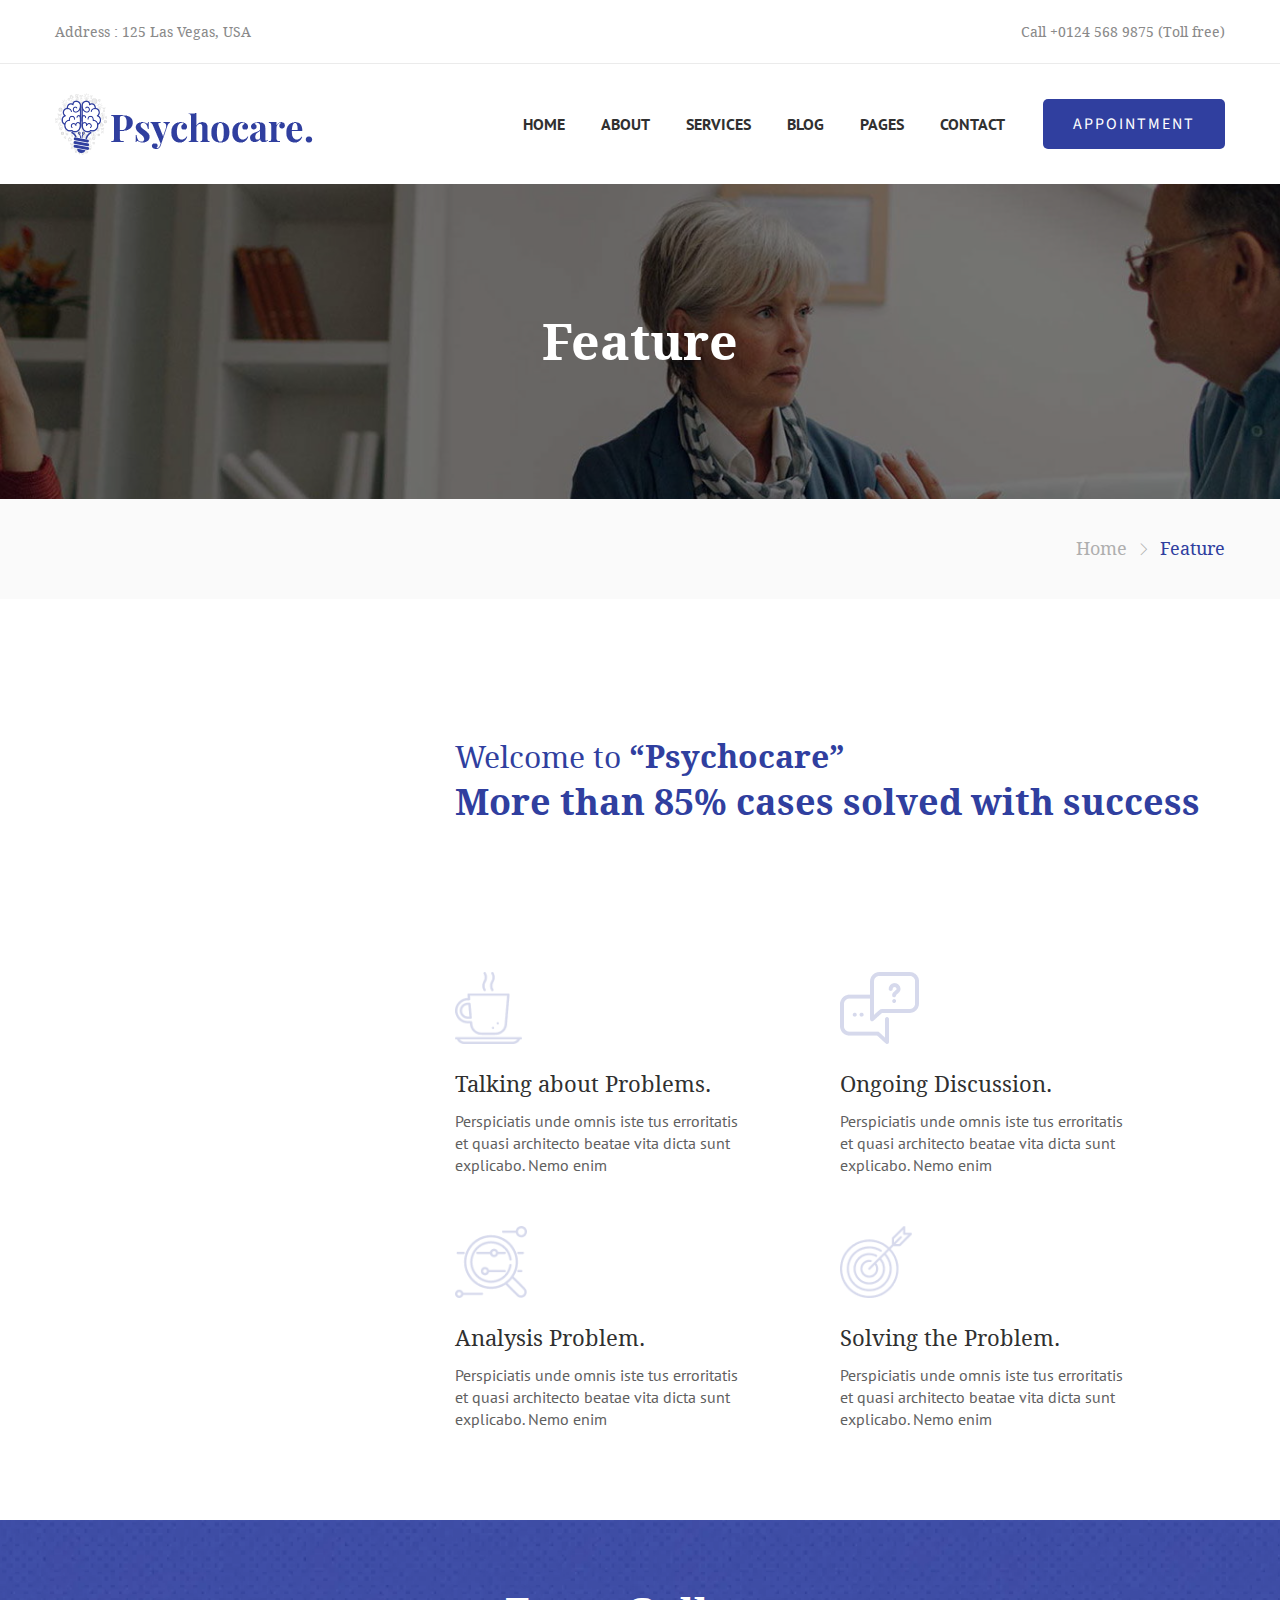
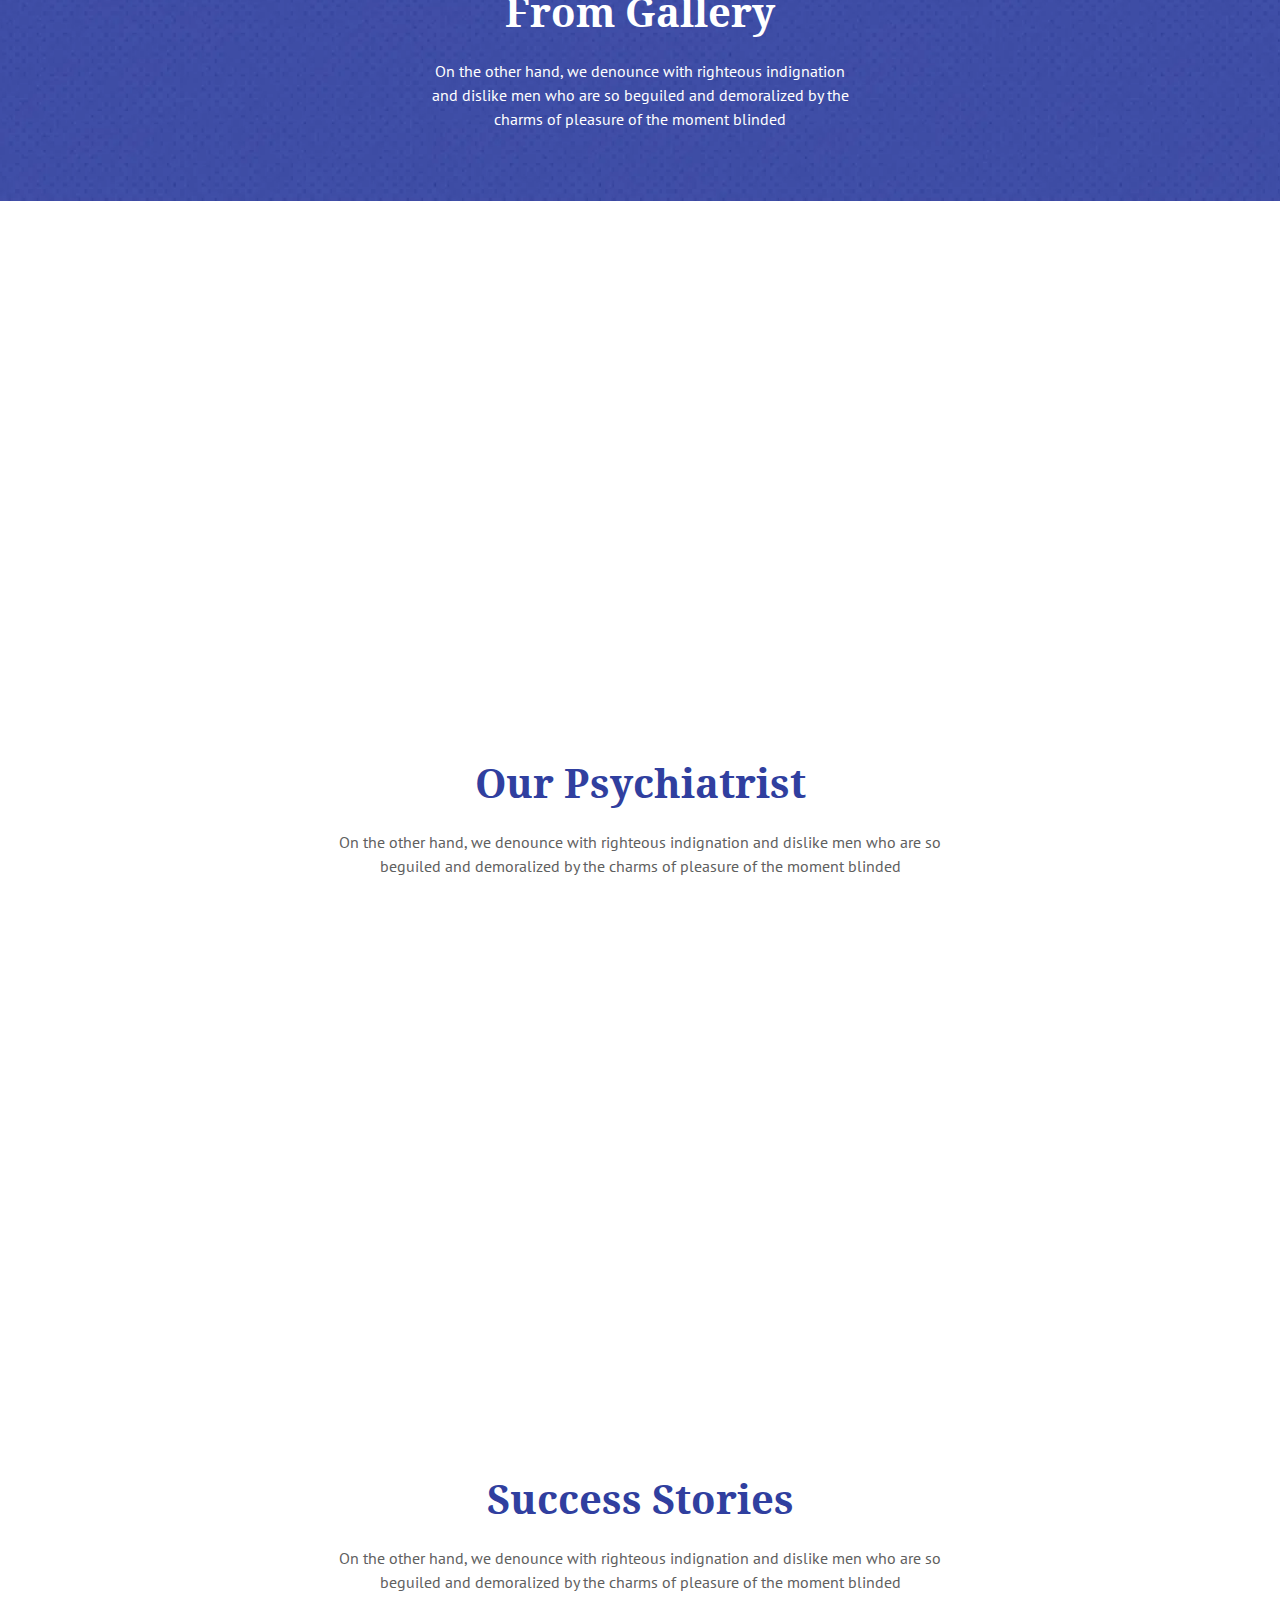
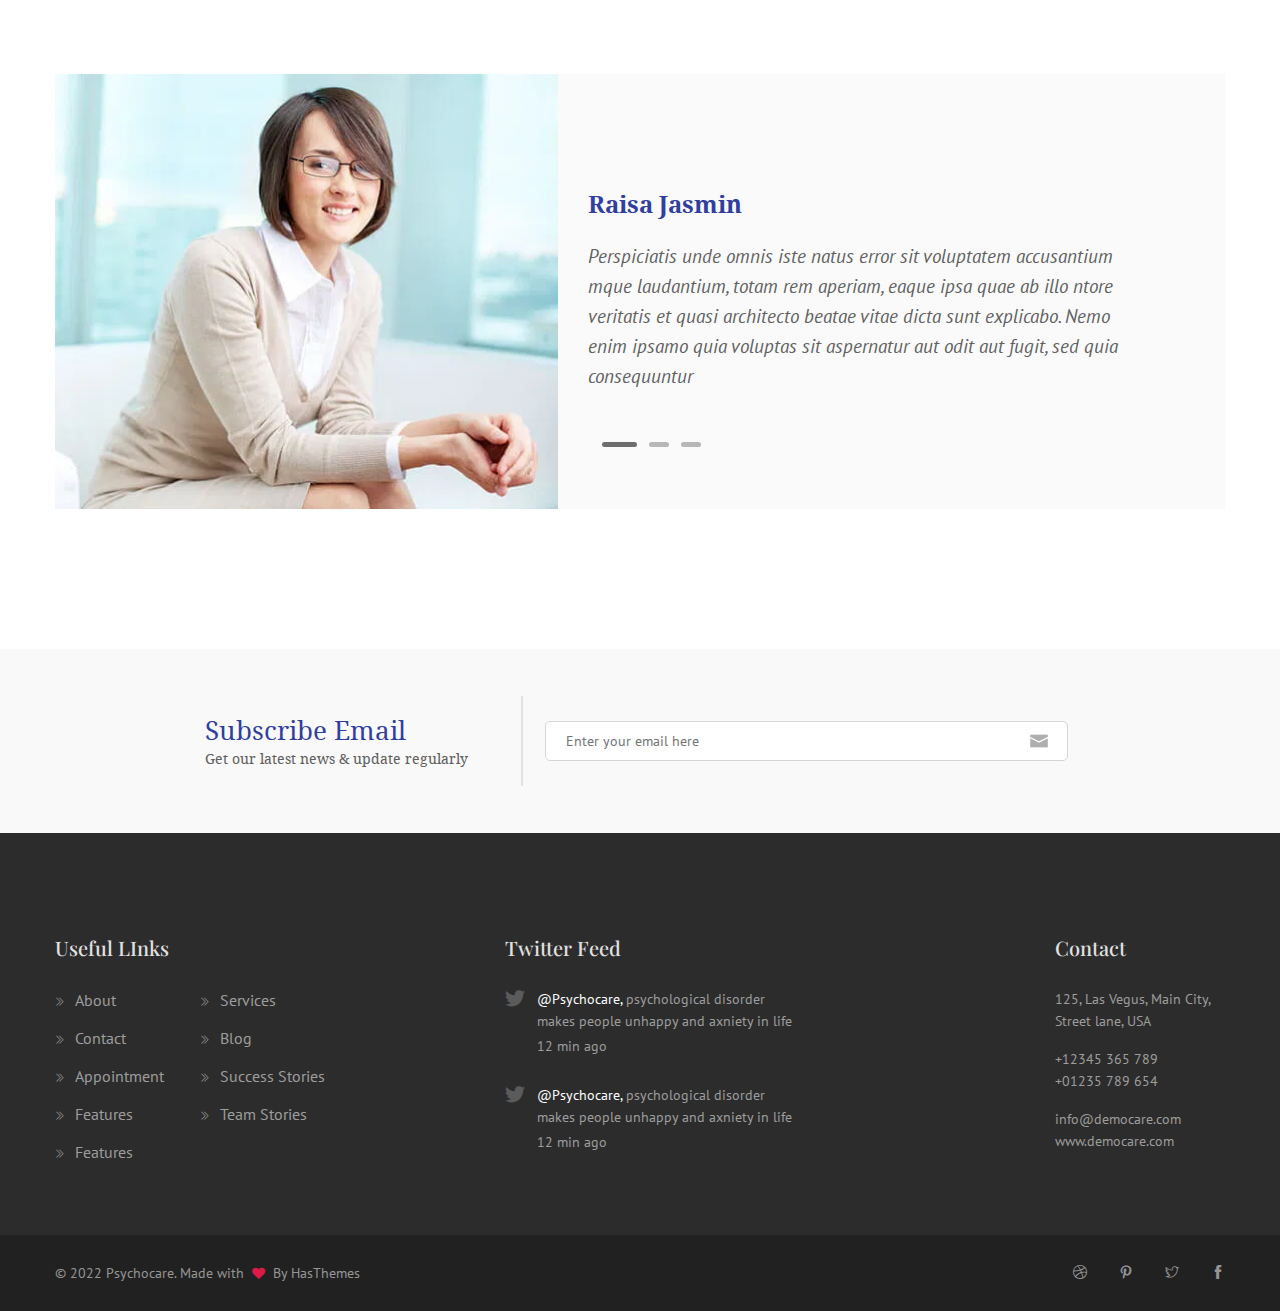
<file: feature.html>
<!doctype html>
<html class="no-js" lang="en">

<!-- Mirrored from htmldemo.net/psychocare/psychocare/feature.html by HTTrack Website Copier/3.x [XR&CO'2014], Fri, 27 Sep 2024 06:59:59 GMT -->
<head>
    <meta charset="utf-8">
    <meta http-equiv="x-ua-compatible" content="ie=edge">
    <title>Feature || Multi Concept Psychological HTML Template</title>
    <meta name="description" content="">
    <meta name="viewport" content="width=device-width, initial-scale=1">
    
    <!-- Place favicon.ico in the root directory -->
    <link rel="shortcut icon" type="image/x-icon" href="images/favicon.ico">
    <link rel="apple-touch-icon" href="apple-touch-icon.html">
    

    <!-- All css files are included here. -->
    <!-- Bootstrap fremwork main css -->
    <link rel="stylesheet" href="css/bootstrap.min.css">
    <!-- This core.css file contents all plugings css file. -->
    <link rel="stylesheet" href="css/core.css">
    <!-- Theme shortcodes/elements style -->
    <link rel="stylesheet" href="css/shortcode/shortcodes.css">
    <!-- Theme main style -->
    <link rel="stylesheet" href="style.css">
    <!-- Responsive css -->
    <link rel="stylesheet" href="css/responsive.css">
    <!-- User style -->
    <link rel="stylesheet" href="css/custom.css">


    <!-- Modernizr JS -->
    <script src="js/vendor/modernizr-3.11.2.min.js"></script>
</head>

<body>
    <!--[if lt IE 8]>
        <p class="browserupgrade">You are using an <strong>outdated</strong> browser. Please <a href="http://browsehappy.com/">upgrade your browser</a> to improve your experience.</p>
    <![endif]-->  

    <!-- Body main wrapper start -->
    <div class="wrapper">
        <!-- Start Header Style -->
        <header class="htc__header">
            <!-- Start Header Top Area -->
            <div class="htc__header__top">
                <div class="container">
                    <div class="row">
                        <div class="col-md-6 col-lg-6 col-sm-6 col-xs-12">
                            <div class="ht__header__top__left">
                                <p><span>Address :</span> 125 Las Vegas, USA</p>
                            </div>
                        </div>
                        <div class="col-md-6 col-lg-6 col-sm-6 col-xs-12">
                            <div class="ht__header__top__right">
                                <p>Call +0124 568 9875 (Toll free)</p>
                            </div>
                        </div>
                    </div>
                </div>
            </div>
            <!-- End Header Top Area -->
            <!-- Start Mainmenu Area -->
            <div id="sticky-header-with-topbar" class="mainmenu__wrap sticky__header">
                <div class="container">
                    <div class="row menumenu__container clearfix">
                        <div class="col-6 col-sm-5 col-md-4 col-lg-3">
                            <div class="logo">
                                <a href="index.html">
                                    <img src="images/logo/psychocare.png" alt="logo">
                                </a>
                            </div>
                        </div>
                        <div class="col-6 col-sm-7 col-md-8 col-lg-9">
                            <nav class="main__menu__nav d-none d-lg-flex">
                                <ul class="main__menu">
                                    <li class="drop"><a href="index.html">HOME</a>
                                        <ul class="dropdown">
                                            <li><a href="index.html">Home version 01</a></li>
                                            <li><a href="index-2.html">Home version 02</a></li>
                                            <li><a href="index-3.html">Home version 03</a></li>
                                        </ul>
                                    </li>
                                    <li class="drop"><a href="about-us.html">ABOUT</a>
                                        <ul class="dropdown">
                                            <li><a href="about-us.html">About Us</a></li>
                                            <li><a href="about-me.html">About Me</a></li>
                                        </ul>
                                    </li>
                                    <li class="drop"><a href="service-one.html">SERVICES</a>
                                        <ul class="dropdown">
                                            <li><a href="service-one.html">Service One</a></li>
                                            <li><a href="service-two.html">Service two</a></li>
                                            <li><a href="single-service.html">Single Service</a></li>
                                        </ul>
                                    </li>
                                    <li class="drop"><a href="blog.html">Blog</a>
                                        <ul class="dropdown">
                                            <li><a href="blog.html">Blog Page</a></li>
                                            <li><a href="blog-one-column-right-sidebar.html">Blog One Column Right Sidebar</a></li>
                                            <li><a href="blog-one-column-left-sidebar.html">Blog One Column Left Sidebar</a></li>
                                            <li><a href="blog-one-column-right-sidebar-2.html">Blog One Column Right Sidebar 02</a></li>
                                            <li><a href="blog-one-column-left-sidebar-02.html">Blog One Column Left Sidebar 02</a></li>
                                            <li><a href="blog-two-column-left-sidebar.html">Blog Two Column Left Sidebar</a></li>
                                            <li><a href="blog-two-column-right-sidebar.html">Blog Two Column Right Sidebar</a></li>
                                            <li><a href="blog-details.html">Blog Details</a></li>
                                        </ul>
                                    </li>
                                    <li class="drop"><a href="#">Pages</a>
                                        <ul class="dropdown">
                                            <li><a href="team.html">Team</a></li>
                                            <li><a href="team-details.html">Team Details</a></li>
                                            <li><a href="book-session.html">Book Session</a></li>
                                            <li><a href="feature.html">Features</a></li>
                                            <li><a href="about-us.html">About Us</a></li>
                                            <li><a href="about-me.html">About Me</a></li>
                                            <li><a href="service-one.html">Service One</a></li>
                                            <li><a href="service-two.html">Service two</a></li>
                                            <li><a href="single-service.html">Single Service</a></li>
                                        </ul>
                                    </li>
                                    <li class="drop"><a href="contact-one.html">CONTACT</a>
                                        <ul class="dropdown">
                                            <li><a href="contact-one.html">Contact One</a></li>
                                            <li><a href="contact-two.html">Contact Two</a></li>
                                        </ul>
                                    </li>
                                </ul>
                                <div class="buy__now__btn">
                                    <a class="htc__btn" href="contact-one.html">APPOINTMENT</a>
                                </div>
                            </nav>
                            <div class="mobile-menu clearfix d-block d-lg-none">
                                <nav id="mobile_dropdown">
                                    <ul>
                                        <li><a href="index.html">Home</a>
                                            <ul>
                                                <li><a href="index.html">Home version 01</a></li>
                                                <li><a href="index-2.html">Home version 02</a></li>
                                                <li><a href="index-3.html">Home version 03</a></li>
                                            </ul>
                                        </li>
                                        <li><a href="about-us.html">ABOUT</a>
                                            <ul>
                                                <li><a href="about-us.html">About Us</a></li>
                                                <li><a href="about-me.html">About Me</a></li>
                                            </ul>
                                        </li>
                                        <li><a href="service-one.html">SERVICES</a>
                                            <ul>
                                                <li><a href="service-one.html">Service One</a></li>
                                                <li><a href="service-two.html">Service two</a></li>
                                                <li><a href="single-service.html">Single Service</a></li>
                                            </ul>
                                        </li>
                                        <li><a href="blog.html">Blog</a>
                                            <ul>
                                                <li><a href="blog.html">Blog Page</a></li>
                                                <li><a href="blog-one-column-right-sidebar.html">Blog One Column Right Sidebar</a></li>
                                                <li><a href="blog-one-column-left-sidebar.html">Blog One Column Left Sidebar</a></li>
                                                <li><a href="blog-one-column-right-sidebar-2.html">Blog One Column Right Sidebar 02</a></li>
                                                <li><a href="blog-one-column-left-sidebar-02.html">Blog One Column Left Sidebar 02</a></li>
                                                <li><a href="blog-two-column-left-sidebar.html">Blog Two Column Left Sidebar</a></li>
                                                <li><a href="blog-two-column-right-sidebar.html">Blog Two Column Right Sidebar</a></li>
                                                <li><a href="blog-details.html">Blog Details</a></li>
                                            </ul>
                                        </li>
                                        <li><a href="#">Pages</a>
                                            <ul>
                                                <li><a href="team.html">Team</a></li>
                                                <li><a href="team-details.html">Team Details</a></li>
                                                <li><a href="book-session.html">Book Session</a></li>
                                                <li><a href="feature.html">Features</a></li>
                                                <li><a href="about-us.html">About Us</a></li>
                                                <li><a href="about-me.html">About Me</a></li>
                                                <li><a href="service-one.html">Service One</a></li>
                                                <li><a href="service-two.html">Service two</a></li>
                                                <li><a href="single-service.html">Single Service</a></li>
                                            </ul>
                                        </li>
                                        <li><a href="contact-one.html">CONTACT</a>
                                            <ul>
                                                <li><a href="contact-one.html">Contact One</a></li>
                                                <li><a href="contact-two.html">Contact Two</a></li>
                                            </ul>
                                        </li>
                                    </ul>
                                </nav>
                            </div>
                        </div>
                    </div>
                    <div class="mobile-menu-area"></div>
                </div>
            </div>
            <!-- End Mainmenu Area -->
            <!-- End Mainmenu Area -->
        </header>
        <!-- End Header Style -->
        <!-- Start Bradcaump area -->
        <div class="ht__bradcaump__area">
            <div class="ht__bradcaump__wrap" style="background-attachment: scroll; background-color: rgba(0, 0, 0, 0); background-image: url('images/bg/8.jpg'); background-position: center center; background-repeat: no-repeat; background-size: cover; box-sizing: border-box;"  data--black__overlay="5">
                <div class="container">
                    <div class="row">
                        <div class="col-xs-12">
                            <div class="bradcaump__title">
                                <h2 class="bradcaump-title">Feature</h2>
                            </div>
                        </div>
                    </div>
                </div>
            </div>
            <div class="phc__breadcrumb bg__gray">
                <div class="container">
                    <div class="row">
                        <div class="col-md-12">
                            <nav class="bradcaump__inner">
                                <a class="breadcrumb-item" href="index.html">Home</a>
                                <span class="brd-separetor"><span class="ti-angle-right"></span></span>
                                <span class="breadcrumb-item active">Feature</span>
                            </nav>
                        </div>
                    </div>
                </div>
            </div>
        </div>
        <!-- End Bradcaump area -->        
        <!-- Start Service Area -->
        <section class="htc__service__area feature--service service--3 pt--140">
            <div class="container">
                <div class="row">
                    <div class="col-lg-7 offset-lg-5 col-xl-8 offset-xl-4">
                        <div class="sction__title--2 text-left">
                            <h4 class="text--theme">Welcome to <span>“Psychocare”</span></h4>
                            <h2 class="text--theme">More than 85% cases solved with success</h2>
                        </div>
                        <div class="htc__service__wrap clearfix">
                            <!-- Start Single Service -->
                            <div class="ht__service__content">
                                <div class="service">
                                    <div class="service__icon">
                                        <img src="images/others/icon/5.png" alt="icon images">
                                    </div>
                                    <div class="service__details">
                                        <h2>Talking about Problems.</h2>
                                        <p>Perspiciatis unde omnis iste tus erroritatis et quasi architecto beatae vita dicta sunt explicabo. Nemo enim</p>
                                    </div>
                                </div>
                                <div class="service">
                                    <div class="service__icon">
                                        <img src="images/others/icon/6.png" alt="icon images">
                                    </div>
                                    <div class="service__details">
                                        <h2>Ongoing Discussion.</h2>
                                        <p>Perspiciatis unde omnis iste tus erroritatis et quasi architecto beatae vita dicta sunt explicabo. Nemo enim</p>
                                    </div>
                                </div>
                            </div>
                            <!-- End Single Service -->
                            <!-- Start Single Service -->
                            <div class="ht__service__content">
                                <div class="service">
                                    <div class="service__icon">
                                        <img src="images/others/icon/7.png" alt="icon images">
                                    </div>
                                    <div class="service__details">
                                        <h2>Analysis Problem.</h2>
                                        <p>Perspiciatis unde omnis iste tus erroritatis et quasi architecto beatae vita dicta sunt explicabo. Nemo enim</p>
                                    </div>
                                </div>
                                <div class="service">
                                    <div class="service__icon">
                                        <img src="images/others/icon/8.png" alt="icon images">
                                    </div>
                                    <div class="service__details">
                                        <h2>Solving the Problem.</h2>
                                        <p>Perspiciatis unde omnis iste tus erroritatis et quasi architecto beatae vita dicta sunt explicabo. Nemo enim</p>
                                    </div>
                                </div>
                            </div>
                            <!-- End Single Service -->
                        </div>
                    </div>
                </div>
            </div>
            <div class="htc__service__position--img foo">
                <img src="images/service/2.png" alt="service images">
            </div>
        </section>
        <!-- End Service Area -->
        <!-- Start Gallery Area -->
        <section class="htc__gallery__area pb--140 bg__white">
            <div class="section__bg" style="background-attachment: scroll; background-color: rgba(0, 0, 0, 0); background-image: url('images/bg/7.jpg'); background-position: center center; background-repeat: no-repeat; background-size: cover; box-sizing: border-box;">
                <div class="container-fluid">
                    <div class="row">
                        <div class="col-12">
                            <div class="section__title text-center text--white">
                                <h2 class="title__line">From Gallery </h2>
                                <p>On the other hand, we denounce with righteous indignation and dislike men who are so beguiled and demoralized by the charms of pleasure of the moment blinded</p>
                            </div>
                        </div>
                    </div>
                </div>
            </div>
            <div class="container-fluid">
                <div class="row htc__gallery__wrap gallery--3 clearfix">
                    <!-- Start Single Gallery -->
                    <div class="col-md-6 col-lg-4 col-xl-3">
                        <div class="gallery foo">
                            <div class="gallery__thumb">
                                <a href="#"><img src="images/portfolio/gallery-2/1.jpg" alt="gallery images"></a>
                            </div>
                            <div class="gallery__hover">
                                <div class="gallery__hover__info">
                                    <a href="images/portfolio/big-img/1.jpg" data-lightbox="grportimg" data-title="My caption">Depression Therapy</a>
                                </div>
                            </div>
                        </div>
                    </div>
                    <!-- End Single Gallery -->
                    <!-- Start Single Gallery -->
                    <div class="col-md-6 col-lg-4 col-xl-3">
                        <div class="gallery foo">
                            <div class="gallery__thumb">
                                <a href="#"><img src="images/portfolio/gallery-2/2.jpg" alt="gallery images"></a>
                            </div>
                            <div class="gallery__hover">
                                <div class="gallery__hover__info">
                                    <a href="images/portfolio/big-img/2.jpg" data-lightbox="grportimg" data-title="My caption">Depression Therapy</a>
                                </div>
                            </div>
                        </div>
                    </div>
                    <!-- End Single Gallery -->
                    <!-- Start Single Gallery -->
                    <div class="col-md-6 col-lg-4 col-xl-3">
                        <div class="gallery foo">
                            <div class="gallery__thumb">
                                <a href="#"><img src="images/portfolio/gallery-2/3.jpg" alt="gallery images"></a>
                            </div>
                            <div class="gallery__hover">
                                <div class="gallery__hover__info">
                                    <a href="images/portfolio/big-img/8.jpg" data-lightbox="grportimg" data-title="My caption">Depression Therapy</a>
                                </div>
                            </div>
                        </div>
                    </div>
                    <!-- End Single Gallery -->
                    <!-- Start Single Gallery -->
                    <div class="col-md-6 col-lg-4 col-xl-3">
                        <div class="gallery foo">
                            <div class="gallery__thumb">
                                <a href="#"><img src="images/portfolio/gallery-2/4.jpg" alt="gallery images"></a>
                            </div>
                            <div class="gallery__hover">
                                <div class="gallery__hover__info">
                                    <a href="images/portfolio/big-img/3.jpg" data-lightbox="grportimg" data-title="My caption">Depression Therapy</a>
                                </div>
                            </div>
                        </div>
                    </div>
                    <!-- End Single Gallery -->
                    <!-- Start Single Gallery -->
                    <div class="col-md-6 col-lg-4 col-xl-3">
                        <div class="gallery foo">
                            <div class="gallery__thumb">
                                <a href="#"><img src="images/portfolio/gallery-2/5.jpg" alt="gallery images"></a>
                            </div>
                            <div class="gallery__hover">
                                <div class="gallery__hover__info">
                                    <a href="images/portfolio/big-img/6.jpg" data-lightbox="grportimg" data-title="My caption">Depression Therapy</a>
                                </div>
                            </div>
                        </div>
                    </div>
                    <!-- End Single Gallery -->
                    <!-- Start Single Gallery -->
                    <div class="col-md-6 col-lg-4 col-xl-3">
                        <div class="gallery foo">
                            <div class="gallery__thumb">
                                <a href="#"><img src="images/portfolio/gallery-2/7.jpg" alt="gallery images"></a>
                            </div>
                            <div class="gallery__hover">
                                <div class="gallery__hover__info">
                                    <a href="images/portfolio/big-img/2.jpg" data-lightbox="grportimg" data-title="My caption">Depression Therapy</a>
                                </div>
                            </div>
                        </div>
                    </div>
                    <!-- End Single Gallery -->
                    <!-- Start Single Gallery -->
                    <div class="col-md-6 col-lg-4 col-xl-3">
                        <div class="gallery foo">
                            <div class="gallery__thumb">
                                <a href="#"><img src="images/portfolio/gallery-2/7.jpg" alt="gallery images"></a>
                            </div>
                            <div class="gallery__hover">
                                <div class="gallery__hover__info">
                                    <a href="images/portfolio/big-img/5.jpg" data-lightbox="grportimg" data-title="My caption">Depression Therapy</a>
                                </div>
                            </div>
                        </div>
                    </div>
                    <!-- End Single Gallery -->
                    <!-- Start Single Gallery -->
                    <div class="col-md-6 col-lg-4 col-xl-3">
                        <div class="gallery foo">
                            <div class="gallery__thumb">
                                <a href="#"><img src="images/portfolio/gallery-2/8.jpg" alt="gallery images"></a>
                            </div>
                            <div class="gallery__hover">
                                <div class="gallery__hover__info">
                                    <a href="images/portfolio/big-img/3.jpg" data-lightbox="grportimg" data-title="My caption">Depression Therapy</a>
                                </div>
                            </div>
                        </div>
                    </div>
                    <!-- End Single Gallery -->
                </div>
            </div>
        </section>
        <!-- End Gallery Area -->
        <!-- Start Team Area -->
        <section class="htc__team__area pb--150 bg__white">
            <div class="container">
                <div class="row">
                    <div class="col-12">
                        <div class="section__title text-center">
                            <h2 class="title__line text--theme">Our Psychiatrist</h2>
                            <p>On the other hand, we denounce with righteous indignation and dislike men who are so beguiled and demoralized by the charms of pleasure of the moment blinded</p>
                        </div>
                    </div>
                </div>
                <div class="row htc__team__wrap team--2 clearfix mt--40">
                    <!-- Start Single Team -->
                    <div class="col-sm-6 col-lg-4 col-xl-3">
                        <div class="team foo">
                            <div class="htc__team__thumb">
                                <a href="team-details.html">
                                    <img src="images/team/1.jpg" alt="team images">
                                </a>
                                <div class="team__hover__action">
                                    <p>On the other hand, we ounce with righteous indignation a ike men who are so beguiled and demoralized blinded</p>
                                    <ul class="tm__social__icon">
                                        <li><a href="#"><span class="ti-facebook"></span></a></li>
                                        <li><a href="#"><span class="ti-twitter"></span></a></li>
                                        <li><a href="#"><span class="ti-dribbble"></span></a></li>
                                        <li><a href="#"><span class="ti-google"></span></a></li>
                                    </ul>
                                </div>
                            </div>
                            <div class="htc__team__details">
                                <div class="htc__team__info">
                                    <h2><a href="team-details.html">Kismot Sultana</a></h2>
                                    <h6>Psychiatrist</h6>
                                </div>
                                
                            </div>
                        </div>
                    </div>
                    <!-- End Single Team -->
                    <!-- Start Single Team -->
                    <div class="col-sm-6 col-lg-4 col-xl-3">
                        <div class="team foo">
                            <div class="htc__team__thumb">
                                <a href="team-details.html">
                                    <img src="images/team/2.jpg" alt="team images">
                                </a>
                                <div class="team__hover__action">
                                    <p>On the other hand, we ounce with righteous indignation a ike men who are so beguiled and demoralized blinded</p>
                                    <ul class="tm__social__icon">
                                        <li><a href="#"><span class="ti-facebook"></span></a></li>
                                        <li><a href="#"><span class="ti-twitter"></span></a></li>
                                        <li><a href="#"><span class="ti-dribbble"></span></a></li>
                                        <li><a href="#"><span class="ti-google"></span></a></li>
                                    </ul>
                                </div>
                            </div>
                            <div class="htc__team__details">
                                <div class="htc__team__info">
                                    <h2><a href="team-details.html">Irin Pervin</a></h2>
                                    <h6>Psychiatrist</h6>
                                </div>
                                
                            </div>
                        </div>
                    </div>
                    <!-- End Single Team -->
                    <!-- Start Single Team -->
                    <div class="col-sm-6 col-lg-4 col-xl-3">
                        <div class="team foo">
                            <div class="htc__team__thumb">
                                <a href="team-details.html">
                                    <img src="images/team/3.jpg" alt="team images">
                                </a>
                                <div class="team__hover__action">
                                    <p>On the other hand, we ounce with righteous indignation a ike men who are so beguiled and demoralized blinded</p>
                                    <ul class="tm__social__icon">
                                        <li><a href="#"><span class="ti-facebook"></span></a></li>
                                        <li><a href="#"><span class="ti-twitter"></span></a></li>
                                        <li><a href="#"><span class="ti-dribbble"></span></a></li>
                                        <li><a href="#"><span class="ti-google"></span></a></li>
                                    </ul>
                                </div>
                            </div>
                            <div class="htc__team__details">
                                <div class="htc__team__info">
                                    <h2><a href="team-details.html">Carlos Martinez</a></h2>
                                    <h6>Psychiatrist</h6>
                                </div>
                                
                            </div>
                        </div>
                    </div>
                    <!-- End Single Team -->
                    <!-- Start Single Team -->
                    <div class="col-sm-6 col-lg-4 col-xl-3">
                        <div class="team foo">
                            <div class="htc__team__thumb">
                                <a href="team-details.html">
                                    <img src="images/team/4.jpg" alt="team images">
                                </a>
                                <div class="team__hover__action">
                                    <p>On the other hand, we ounce with righteous indignation a ike men who are so beguiled and demoralized blinded</p>
                                    <ul class="tm__social__icon">
                                        <li><a href="#"><span class="ti-facebook"></span></a></li>
                                        <li><a href="#"><span class="ti-twitter"></span></a></li>
                                        <li><a href="#"><span class="ti-dribbble"></span></a></li>
                                        <li><a href="#"><span class="ti-google"></span></a></li>
                                    </ul>
                                </div>
                            </div>
                            <div class="htc__team__details">
                                <div class="htc__team__info">
                                    <h2><a href="team-details.html">Sk Kohinur</a></h2>
                                    <h6>Psychiatrist</h6>
                                </div>
                                
                            </div>
                        </div>
                    </div>
                    <!-- End Single Team -->
                </div>
            </div>
        </section>
        <!-- End Team Area -->
        <!-- Start Success Area -->
        <section class="htc__success__area bg__white pb--140">
            <div class="container">
                <div class="row">
                    <div class="col-md-12">
                        <div class="section__title text-center">
                            <h2 class="title__line text--theme">Success Stories</h2>
                            <p>On the other hand, we denounce with righteous indignation and dislike men who are so beguiled and demoralized by the charms of pleasure of the moment blinded</p>
                        </div>
                    </div>
                </div>
                <div class="row mt--80">
                    <div class="col-12">
                        <div class="htc__success__activation owl-carousel owl-theme">
                            <!-- Start Single Success -->
                            <div class="ht__single__success row g-0 clearfix bg__gray">
                                <div class="col-12 col-sm-12 col-md-5 col-lg-4 col-xl-5">
                                    <div class="ht__success__thumb">
                                        <img src="images/about/3.jpg" alt="success images">
                                    </div>
                                </div>
                                <div class="col-12 col-sm-12 col-md-7 col-lg-8 col-xl-7">
                                    <div class="ht__success__inner">
                                        <div class="ht__success__content">
                                            <h2>Raisa Jasmin</h2>
                                            <p>Perspiciatis unde omnis iste natus error sit voluptatem accusantium mque laudantium, totam rem aperiam, eaque ipsa quae ab illo ntore veritatis et quasi architecto beatae vitae dicta sunt explicabo. Nemo enim ipsamo  quia voluptas sit aspernatur aut odit aut fugit, sed quia consequuntur </p>
                                        </div>
                                    </div>
                                </div>
                            </div>
                            <!-- End Single Success -->
                            <!-- Start Single Success -->
                            <div class="ht__single__success row g-0 clearfix bg__gray">
                                <div class="col-12 col-sm-12 col-md-5 col-lg-4 col-xl-5">
                                    <div class="ht__success__thumb">
                                        <img src="images/about/4.jpg" alt="success images">
                                    </div>
                                </div>
                                <div class="col-12 col-sm-12 col-md-7 col-lg-8 col-xl-7">
                                    <div class="ht__success__inner">
                                        <div class="ht__success__content">
                                            <h2>Raisa Jasmin</h2>
                                            <p>Perspiciatis unde omnis iste natus error sit voluptatem accusantium mque laudantium, totam rem aperiam, eaque ipsa quae ab illo ntore veritatis et quasi architecto beatae vitae dicta sunt explicabo. Nemo enim ipsamo  quia voluptas sit aspernatur aut odit aut fugit, sed quia consequuntur </p>
                                        </div>
                                    </div>
                                </div>
                            </div>
                            <!-- End Single Success -->
                            <!-- Start Single Success -->
                            <div class="ht__single__success row g-0 clearfix bg__gray">
                                <div class="col-12 col-sm-12 col-md-5 col-lg-4 col-xl-5">
                                    <div class="ht__success__thumb">
                                        <img src="images/about/3.jpg" alt="success images">
                                    </div>
                                </div>
                                <div class="col-12 col-sm-12 col-md-7 col-lg-8 col-xl-7">
                                    <div class="ht__success__inner">
                                        <div class="ht__success__content">
                                            <h2>Raisa Jasmin</h2>
                                            <p>Perspiciatis unde omnis iste natus error sit voluptatem accusantium mque laudantium, totam rem aperiam, eaque ipsa quae ab illo ntore veritatis et quasi architecto beatae vitae dicta sunt explicabo. Nemo enim ipsamo  quia voluptas sit aspernatur aut odit aut fugit, sed quia consequuntur </p>
                                        </div>
                                    </div>
                                </div>
                            </div>
                            <!-- End Single Success -->
                        </div>
                    </div>
                </div>
            </div>
        </section>
        <!-- End Success Area -->
        <!-- Start Subscribe Area -->
        <section class="htc__subscribe__area  bg__cat--1 subscribe--3">
            <div class="container">
                <div class="row">
                    <div class="col-12">
                        <div class="htc__subscribe__wrap">
                            <div class="htc__subscribe__inner">
                                <div class="ht__subscribe__text">
                                    <h2 class="text-theme">Subscribe Email</h2>
                                    <h4>Get our latest news & update regularly</h4>
                                </div>
                                <div class="newsletter__form">
                                    <div class="input__box">
                                        <div id="mc_embed_signup">
                                            <form action="http://devitems.us11.list-manage.com/subscribe/post?u=6bbb9b6f5827bd842d9640c82&amp;id=05d85f18ef" method="post" id="mc-embedded-subscribe-form" name="mc-embedded-subscribe-form" class="validate" target="_blank" novalidate>
                                                <div id="mc_embed_signup_scroll" class="htc__news__inner">
                                                    <div class="news__input">
                                                        <input type="email" value="" name="EMAIL" class="email" id="mce-EMAIL" placeholder="Enter your email here" required>
                                                    </div>
                                                    <!-- real people should not fill this in and expect good things - do not remove this or risk form bot signups-->
                                                    <div style="position: absolute; left: -5000px;" aria-hidden="true"><input type="text" name="b_6bbb9b6f5827bd842d9640c82_05d85f18ef" tabindex="-1" value=""></div>
                                                    <div class="clearfix subscribe__btn"><input type="submit" value="Send" name="subscribe" id="mc-embedded-subscribe" class="bst__btn btn--white__color">
                                                        
                                                    </div>
                                                </div>
                                            </form>
                                        </div>
                                    </div>        
                                </div>
                            </div>
                        </div>
                    </div>
                </div>
            </div>
        </section>
        <!-- End Subscribe Area -->
        <!-- Start Footer Area -->
        <footer class="htc__footer__area footer--2">
            <div class="footer__container bg__cat--2">           
                <div class="container">
                    <div class="row footer__wedgit clearfix">
                        <!-- Start Footer Content -->
                        <div class="col-md-5 col-lg-4 col-xl-3">
                            <div class="footer">
                                <h2 class="ft__title">Useful LInks</h2>
                                <div class="ft__link__inner">
                                    <ul class="ft__link__list">
                                        <li><a href="#"><span class="ti-angle-double-right"></span>About</a></li>
                                        <li><a href="#"><span class="ti-angle-double-right"></span>Contact</a></li>
                                        <li><a href="#"><span class="ti-angle-double-right"></span>Appointment</a></li>
                                        <li><a href="#"><span class="ti-angle-double-right"></span>Features</a></li>
                                        <li><a href="#"><span class="ti-angle-double-right"></span>Features</a></li>
                                    </ul>
                                    <ul class="ft__link__list">
                                        <li><a href="#"><span class="ti-angle-double-right"></span>Services</a></li>
                                        <li><a href="#"><span class="ti-angle-double-right"></span>Blog</a></li>
                                        <li><a href="#"><span class="ti-angle-double-right"></span>Success Stories</a></li>
                                        <li><a href="#"><span class="ti-angle-double-right"></span>Team Stories</a></li>
                                    </ul>
                                </div>
                            </div>
                        </div>
                        <div class="col-md-7 col-lg-4 col-xl-4 offset-xl-1 xmt--40">
                            <div class="footer twitter">
                                <h2 class="ft__title">Twitter Feed</h2>
                                <div class="ht__twitter__feed">
                                    <!-- Single Twit -->
                                    <div class="ht__twit">
                                        <div class="ht__twit__icon">
                                            <span class="ti-twitter-alt"></span>
                                        </div>
                                        <div class="twit__details">
                                            <p><a href="#">@Psychocare,</a> psychological disorder makes people unhappy and axniety in life</p>
                                            <span>12 min ago</span>
                                        </div>
                                    </div>
                                    <!-- Single Twit -->
                                    <div class="ht__twit">
                                        <div class="ht__twit__icon">
                                            <span class="ti-twitter-alt"></span>
                                        </div>
                                        <div class="twit__details">
                                            <p><a href="#">@Psychocare,</a> psychological disorder makes people unhappy and axniety in life</p>
                                            <span>12 min ago</span>
                                        </div>
                                    </div>
                                </div>
                            </div>
                        </div>
                        <div class="col-lg-3 col-xl-2 offset-xl-2 xmt--40 smt--40">
                            <div class="footer">
                                <h2 class="ft__title">Contact</h2>
                                <div class="ft__contact__inner">
                                    <div class="ft__contact">
                                        <p>125, Las Vegus, Main City, <br> Street lane, USA</p>
                                    </div>
                                    <div class="ft__contact">
                                        <p><a href="#">+12345 365 789</a></p>
                                        <p><a href="#">+01235 789 654</a></p>
                                    </div>
                                    <div class="ft__contact">
                                        <p><a href="#">info@democare.com</a></p>
                                        <p><a href="#">www.democare.com</a></p>
                                    </div>
                                </div>
                            </div>
                        </div>
                        <!-- End Footer Content -->
                    </div>
                </div>
            </div>
            <!-- Start Copyright Area -->
            <div class="copyright bg__cat--3">
                <div class="container">
                    <div class="col-md-12 col-lg-12 col-sm-12 col-xs-12">
                        <div class="copyright__content">
                            <div class="copyright__inner">
                                <p>© 2022  Psychocare. Made with <i class="fa fa-heart"></i> By <a target="_blank" href="https://hasthemes.com/">HasThemes</a></p>
                            </div>
                            <ul class="social__icon">
                                <li><a href="https://dribbble.com/" target="_blank"><span class="ti-dribbble"></span></a></li>
                                <li><a href="https://www.pinterest.com/" target="_blank"><span class="ti-pinterest"></span></a></li>
                                <li><a href="https://twitter.com/" target="_blank"><span class="ti-twitter"></span></a></li>
                                <li><a href="https://www.facebook.com/" target="_blank"><span class="ti-facebook"></span></a></li>
                            </ul>
                        </div>
                    </div>
                </div>
            </div>
            <!-- End Copyright Area -->
        </footer>
        <!-- End Footer Area -->
    </div>
    <!-- Body main wrapper end -->

    <!-- Placed js at the end of the document so the pages load faster -->

    <!-- jquery latest version -->
    <script src="js/vendor/jquery.js"></script>
    <script src="js/vendor/jquery-migrate-3.3.2.min.js"></script>
    <script src="js/jquery-ui.js"></script>
    <!-- Bootstrap framework js -->
    <script src="js/bootstrap.bundle.min.js"></script>
    <!-- All js plugins included in this file. -->
    <script src="js/plugins.js"></script>
    <script src="js/slick.min.js"></script>
    <script src="js/owl.carousel.min.js"></script>
    <!-- Waypoints.min.js. -->
    <script src="js/waypoints.min.js"></script>
    <!-- Main js file that contents all jQuery plugins activation. -->
    <script src="js/main.js"></script>

</body>


<!-- Mirrored from htmldemo.net/psychocare/psychocare/feature.html by HTTrack Website Copier/3.x [XR&CO'2014], Fri, 27 Sep 2024 06:59:59 GMT -->
</html>
</file>
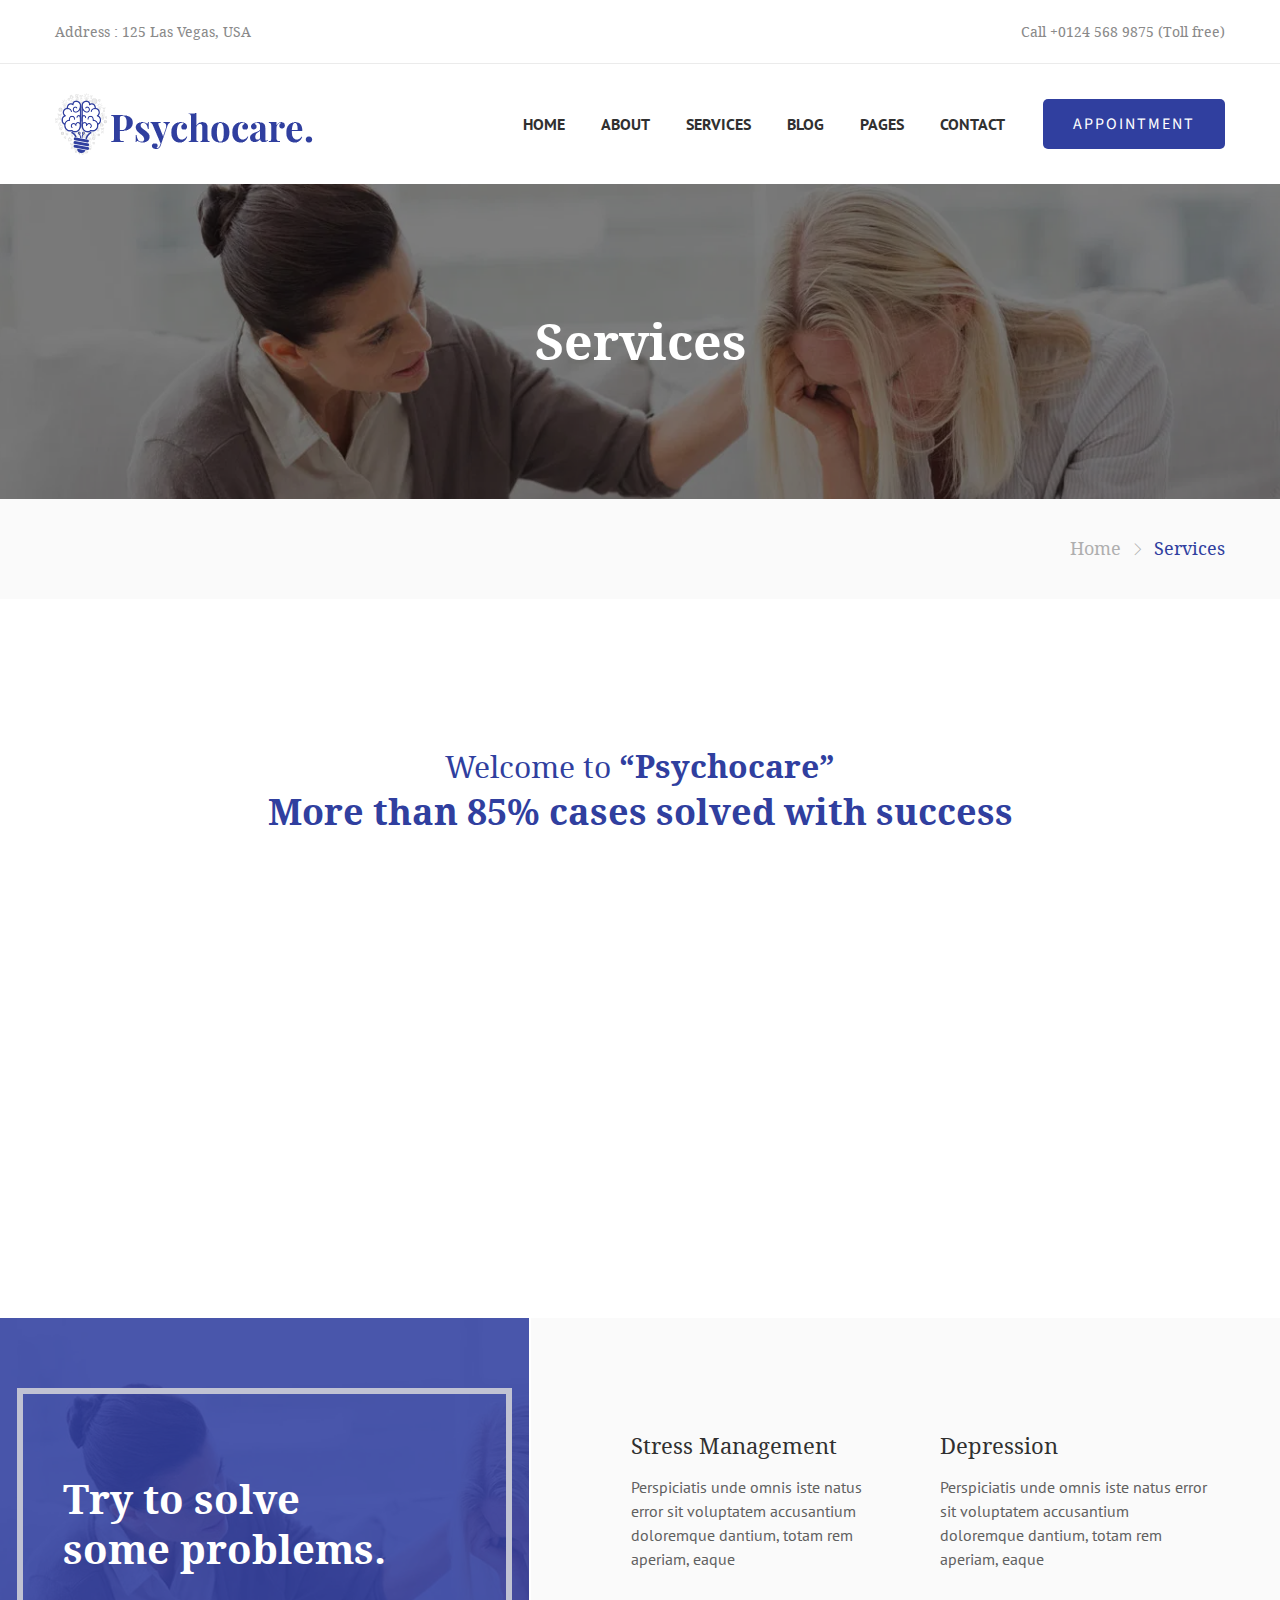
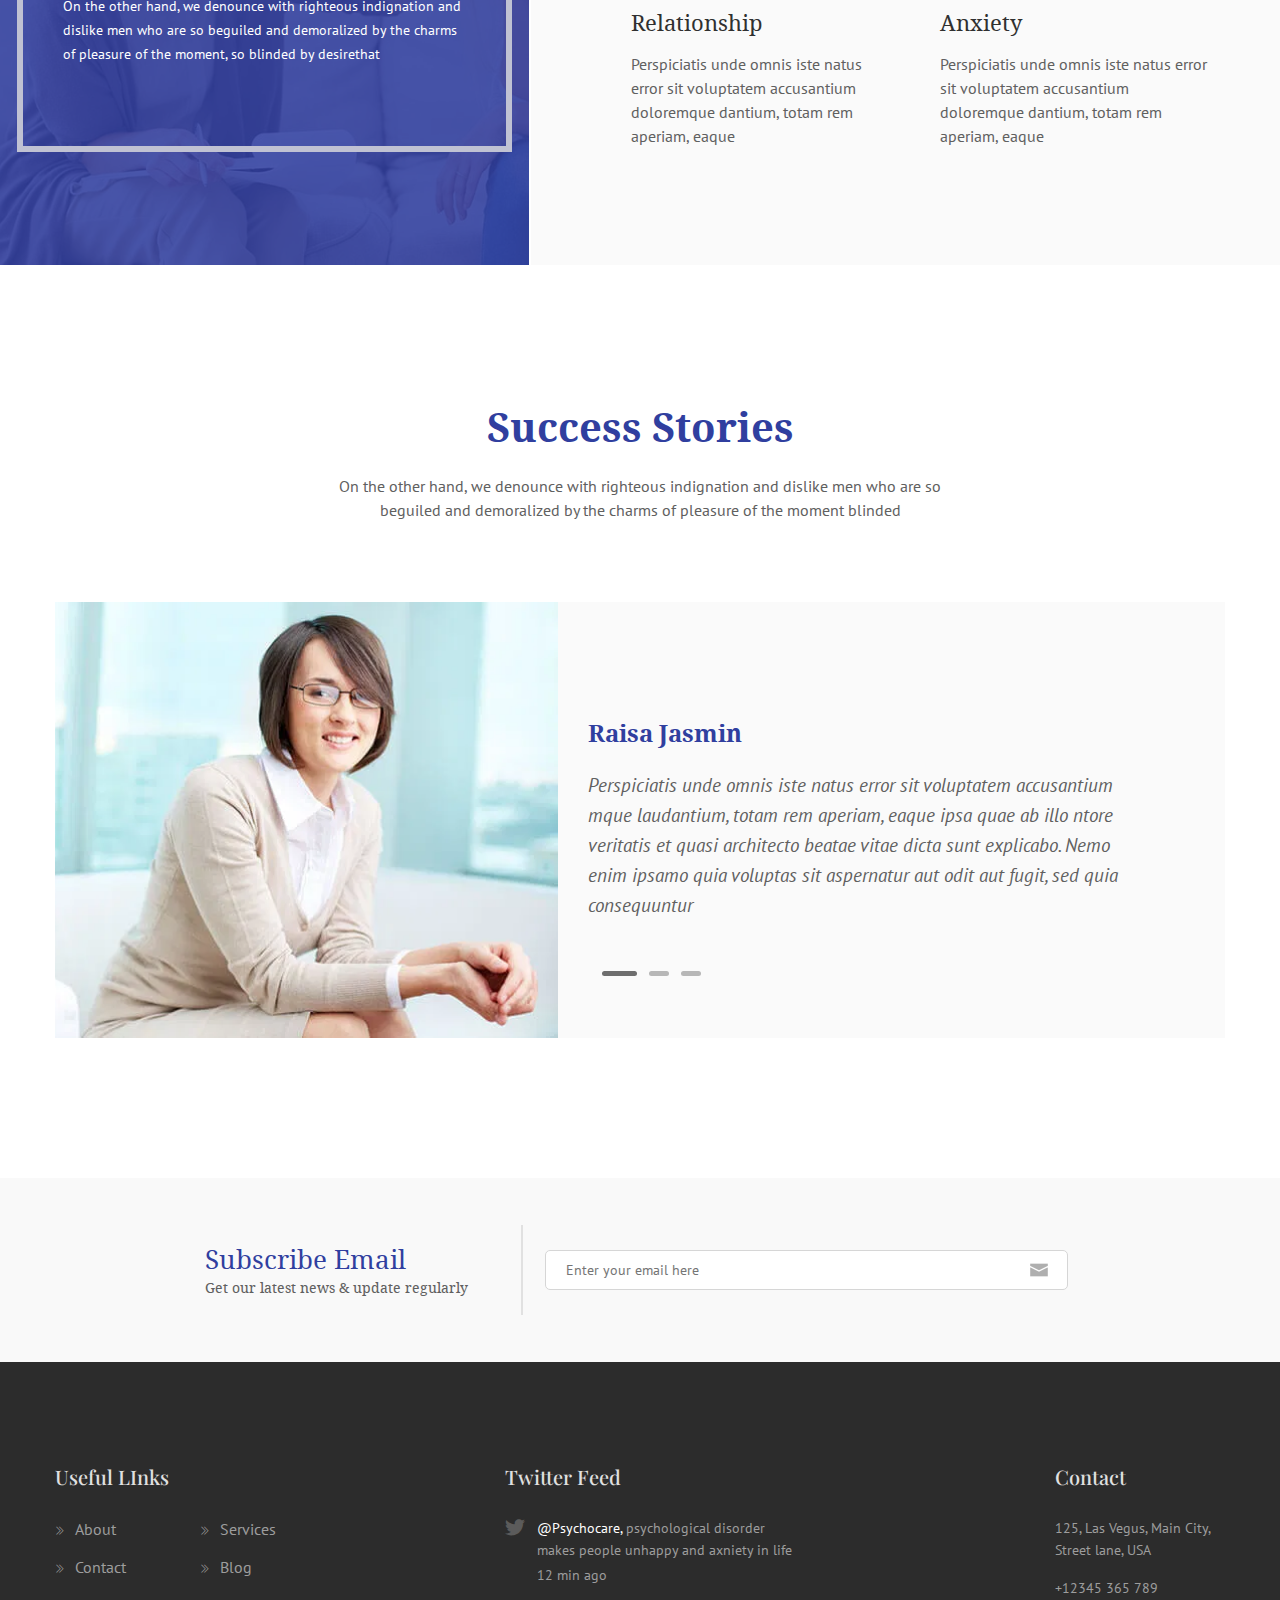
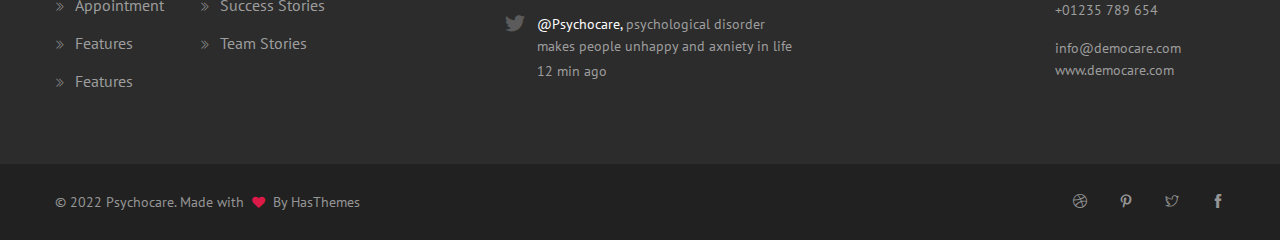
<file: service-one.html>
<!doctype html>
<html class="no-js" lang="en">

<!-- Mirrored from htmldemo.net/psychocare/psychocare/service-one.html by HTTrack Website Copier/3.x [XR&CO'2014], Fri, 27 Sep 2024 06:59:51 GMT -->
<head>
    <meta charset="utf-8">
    <meta http-equiv="x-ua-compatible" content="ie=edge">
    <title>Service One || Multi Concept Psychological HTML Template</title>
    <meta name="description" content="">
    <meta name="viewport" content="width=device-width, initial-scale=1">
    
    <!-- Place favicon.ico in the root directory -->
    <link rel="shortcut icon" type="image/x-icon" href="images/favicon.ico">
    <link rel="apple-touch-icon" href="apple-touch-icon.html">
    

    <!-- All css files are included here. -->
    <!-- Bootstrap fremwork main css -->
    <link rel="stylesheet" href="css/bootstrap.min.css">
    <!-- This core.css file contents all plugings css file. -->
    <link rel="stylesheet" href="css/core.css">
    <!-- Theme shortcodes/elements style -->
    <link rel="stylesheet" href="css/shortcode/shortcodes.css">
    <!-- Theme main style -->
    <link rel="stylesheet" href="style.css">
    <!-- Responsive css -->
    <link rel="stylesheet" href="css/responsive.css">
    <!-- User style -->
    <link rel="stylesheet" href="css/custom.css">


    <!-- Modernizr JS -->
    <script src="js/vendor/modernizr-3.11.2.min.js"></script>
</head>

<body>
    <!--[if lt IE 8]>
        <p class="browserupgrade">You are using an <strong>outdated</strong> browser. Please <a href="http://browsehappy.com/">upgrade your browser</a> to improve your experience.</p>
    <![endif]-->  

    <!-- Body main wrapper start -->
    <div class="wrapper">
        <!-- Start Header Style -->
        <header class="htc__header">
            <!-- Start Header Top Area -->
            <div class="htc__header__top">
                <div class="container">
                    <div class="row">
                        <div class="col-md-6 col-lg-6 col-sm-6 col-xs-12">
                            <div class="ht__header__top__left">
                                <p><span>Address :</span> 125 Las Vegas, USA</p>
                            </div>
                        </div>
                        <div class="col-md-6 col-lg-6 col-sm-6 col-xs-12">
                            <div class="ht__header__top__right">
                                <p>Call +0124 568 9875 (Toll free)</p>
                            </div>
                        </div>
                    </div>
                </div>
            </div>
            <!-- End Header Top Area -->
            <!-- Start Mainmenu Area -->
            <div id="sticky-header-with-topbar" class="mainmenu__wrap sticky__header">
                <div class="container">
                    <div class="row menumenu__container clearfix">
                        <div class="col-6 col-sm-5 col-md-4 col-lg-3">
                            <div class="logo">
                                <a href="index.html">
                                    <img src="images/logo/psychocare.png" alt="logo">
                                </a>
                            </div>
                        </div>
                        <div class="col-6 col-sm-7 col-md-8 col-lg-9">
                            <nav class="main__menu__nav d-none d-lg-flex">
                                <ul class="main__menu">
                                    <li class="drop"><a href="index.html">HOME</a>
                                        <ul class="dropdown">
                                            <li><a href="index.html">Home version 01</a></li>
                                            <li><a href="index-2.html">Home version 02</a></li>
                                            <li><a href="index-3.html">Home version 03</a></li>
                                        </ul>
                                    </li>
                                    <li class="drop"><a href="about-us.html">ABOUT</a>
                                        <ul class="dropdown">
                                            <li><a href="about-us.html">About Us</a></li>
                                            <li><a href="about-me.html">About Me</a></li>
                                        </ul>
                                    </li>
                                    <li class="drop"><a href="service-one.html">SERVICES</a>
                                        <ul class="dropdown">
                                            <li><a href="service-one.html">Service One</a></li>
                                            <li><a href="service-two.html">Service two</a></li>
                                            <li><a href="single-service.html">Single Service</a></li>
                                        </ul>
                                    </li>
                                    <li class="drop"><a href="blog.html">Blog</a>
                                        <ul class="dropdown">
                                            <li><a href="blog.html">Blog Page</a></li>
                                            <li><a href="blog-one-column-right-sidebar.html">Blog One Column Right Sidebar</a></li>
                                            <li><a href="blog-one-column-left-sidebar.html">Blog One Column Left Sidebar</a></li>
                                            <li><a href="blog-one-column-right-sidebar-2.html">Blog One Column Right Sidebar 02</a></li>
                                            <li><a href="blog-one-column-left-sidebar-02.html">Blog One Column Left Sidebar 02</a></li>
                                            <li><a href="blog-two-column-left-sidebar.html">Blog Two Column Left Sidebar</a></li>
                                            <li><a href="blog-two-column-right-sidebar.html">Blog Two Column Right Sidebar</a></li>
                                            <li><a href="blog-details.html">Blog Details</a></li>
                                        </ul>
                                    </li>
                                    <li class="drop"><a href="#">Pages</a>
                                        <ul class="dropdown">
                                            <li><a href="team.html">Team</a></li>
                                            <li><a href="team-details.html">Team Details</a></li>
                                            <li><a href="book-session.html">Book Session</a></li>
                                            <li><a href="feature.html">Features</a></li>
                                            <li><a href="about-us.html">About Us</a></li>
                                            <li><a href="about-me.html">About Me</a></li>
                                            <li><a href="service-one.html">Service One</a></li>
                                            <li><a href="service-two.html">Service two</a></li>
                                            <li><a href="single-service.html">Single Service</a></li>
                                        </ul>
                                    </li>
                                    <li class="drop"><a href="contact-one.html">CONTACT</a>
                                        <ul class="dropdown">
                                            <li><a href="contact-one.html">Contact One</a></li>
                                            <li><a href="contact-two.html">Contact Two</a></li>
                                        </ul>
                                    </li>
                                </ul>
                                <div class="buy__now__btn">
                                    <a class="htc__btn" href="contact-one.html">APPOINTMENT</a>
                                </div>
                            </nav>
                            <div class="mobile-menu clearfix d-block d-lg-none">
                                <nav id="mobile_dropdown">
                                    <ul>
                                        <li><a href="index.html">Home</a>
                                            <ul>
                                                <li><a href="index.html">Home version 01</a></li>
                                                <li><a href="index-2.html">Home version 02</a></li>
                                                <li><a href="index-3.html">Home version 03</a></li>
                                            </ul>
                                        </li>
                                        <li><a href="about-us.html">ABOUT</a>
                                            <ul>
                                                <li><a href="about-us.html">About Us</a></li>
                                                <li><a href="about-me.html">About Me</a></li>
                                            </ul>
                                        </li>
                                        <li><a href="service-one.html">SERVICES</a>
                                            <ul>
                                                <li><a href="service-one.html">Service One</a></li>
                                                <li><a href="service-two.html">Service two</a></li>
                                                <li><a href="single-service.html">Single Service</a></li>
                                            </ul>
                                        </li>
                                        <li><a href="blog.html">Blog</a>
                                            <ul>
                                                <li><a href="blog.html">Blog Page</a></li>
                                                <li><a href="blog-one-column-right-sidebar.html">Blog One Column Right Sidebar</a></li>
                                                <li><a href="blog-one-column-left-sidebar.html">Blog One Column Left Sidebar</a></li>
                                                <li><a href="blog-one-column-right-sidebar-2.html">Blog One Column Right Sidebar 02</a></li>
                                                <li><a href="blog-one-column-left-sidebar-02.html">Blog One Column Left Sidebar 02</a></li>
                                                <li><a href="blog-two-column-left-sidebar.html">Blog Two Column Left Sidebar</a></li>
                                                <li><a href="blog-two-column-right-sidebar.html">Blog Two Column Right Sidebar</a></li>
                                                <li><a href="blog-details.html">Blog Details</a></li>
                                            </ul>
                                        </li>
                                        <li><a href="#">Pages</a>
                                            <ul>
                                                <li><a href="team.html">Team</a></li>
                                                <li><a href="team-details.html">Team Details</a></li>
                                                <li><a href="book-session.html">Book Session</a></li>
                                                <li><a href="feature.html">Features</a></li>
                                                <li><a href="about-us.html">About Us</a></li>
                                                <li><a href="about-me.html">About Me</a></li>
                                                <li><a href="service-one.html">Service One</a></li>
                                                <li><a href="service-two.html">Service two</a></li>
                                                <li><a href="single-service.html">Single Service</a></li>
                                            </ul>
                                        </li>
                                        <li><a href="contact-one.html">CONTACT</a>
                                            <ul>
                                                <li><a href="contact-one.html">Contact One</a></li>
                                                <li><a href="contact-two.html">Contact Two</a></li>
                                            </ul>
                                        </li>
                                    </ul>
                                </nav>
                            </div>
                        </div>
                    </div>
                    <div class="mobile-menu-area"></div>
                </div>
            </div>
            <!-- End Mainmenu Area -->
            <!-- End Mainmenu Area -->
        </header>
        <!-- End Header Style -->
        <!-- Start Bradcaump area -->
        <div class="ht__bradcaump__area">
            <div class="ht__bradcaump__wrap" style="background-attachment: scroll; background-color: rgba(0, 0, 0, 0); background-image: url('images/bg/4.jpg'); background-position: center center; background-repeat: no-repeat; background-size: cover; box-sizing: border-box;"  data--black__overlay="5">
                <div class="container">
                    <div class="row">
                        <div class="col-12">
                            <div class="bradcaump__title">
                                <h2 class="bradcaump-title">Services</h2>
                            </div>
                        </div>
                    </div>
                </div>
            </div>
            <div class="phc__breadcrumb bg__gray">
                <div class="container">
                    <div class="row">
                        <div class="col-12">
                            <nav class="bradcaump__inner">
                                <a class="breadcrumb-item" href="index.html">Home</a>
                                <span class="brd-separetor"><span class="ti-angle-right"></span></span>
                                <span class="breadcrumb-item active">Services</span>
                            </nav>
                        </div>
                    </div>
                </div>
            </div>
        </div>
        <!-- End Bradcaump area -->        
        <!-- Start Service Area -->
        <section class="htc__service__area pt--150 pb--100">
            <div class="container">
                <div class="row">
                    <div class="col-12">
                        <div class="sction__title--2 text-center">
                            <h4 class="text--theme">Welcome to <span>“Psychocare”</span></h4>
                            <h2 class="text--theme">More than 85% cases solved with success</h2>
                        </div>
                    </div>
                </div>
                <div class="row htc__service__wrap clearfix mb-n6">
                    <!-- Start Single Service -->
                    <div class="col-md-6 col-lg-4 mb-6">
                        <div class="service foo">
                            <div class="service__icon">
                                <img src="images/others/icon/1.png" alt="icon images">
                            </div>
                            <div class="service__details">
                                <h2>Talking about Problems.</h2>
                                <p>Perspiciatis unde omnis iste tus erroritatis et quasi architecto beatae vita dicta sunt explicabo. Nemo enim</p>
                            </div>
                        </div>
                    </div>
                    <!-- End Single Service -->
                    <!-- Start Single Service -->
                    <div class="col-md-6 col-lg-4 mb-6">
                        <div class="service smb--20 foo">
                            <div class="service__icon">
                                <img src="images/others/icon/2.png" alt="icon images">
                            </div>
                            <div class="service__details">
                                <h2>Ongoing Discussion.</h2>
                                <p>Perspiciatis unde omnis iste tus erroritatis et quasi architecto beatae vita dicta sunt explicabo. Nemo enim</p>
                            </div>
                        </div>
                    </div>
                    <!-- End Single Service -->
                    <!-- Start Single Service -->
                    <div class="col-md-6 col-lg-4 mb-6">
                        <div class="service foo">
                            <div class="service__icon">
                                <img src="images/others/icon/4.png" alt="icon images">
                            </div>
                            <div class="service__details">
                                <h2>Solving the Problem.</h2>
                                <p>Perspiciatis unde omnis iste tus erroritatis et quasi architecto beatae vita dicta sunt explicabo. Nemo enim</p>
                            </div>
                        </div>
                    </div>
                    <!-- End Single Service -->
                </div>
            </div>
        </section>
        <!-- End Service Area -->
        <!-- Start Try Solve Area -->
        <section class="htc__try__solve__area">
            <div class="container-fluid">
                <div class="home--try" style="background: rgba(0, 0, 0, 0) url(images/about/2.jpg) no-repeat scroll 0 0 / cover;" data--theme__overlay="88">
                    <div class="htc__try__solveleft">
                        <div class="htc__try__details">
                            <h2>Try to solve</h2>
                            <h2>some problems.</h2>
                            <p>On the other hand, we denounce with righteous indignation and dislike men who are so beguiled and demoralized by the charms of pleasure of the moment, so blinded by desirethat </p>
                        </div>
                    </div>
                </div>                
                <div class="row">
                    <div class="offset-lg-5 col-lg-7">
                        <div class="htc__solve__items bg__gray">
                            <div class="htc__solve__content">
                                <!-- Start Single Items -->
                                <div class="ht__sin__solve">
                                    <h4><a href="single-service.html">Stress Management</a></h4>
                                    <p>Perspiciatis unde omnis iste natus error sit voluptatem accusantium doloremque dantium, totam rem aperiam, eaque</p>
                                </div>
                                <!-- End Single Items -->
                                <!-- Start Single Items -->
                                <div class="ht__sin__solve">
                                    <h4><a href="single-service.html">Depression</a></h4>
                                    <p>Perspiciatis unde omnis iste natus error sit voluptatem accusantium doloremque dantium, totam rem aperiam, eaque</p>
                                </div>
                            </div>
                            <!-- End Single Items -->
                            <div class="htc__solve__content">
                                <!-- Start Single Items -->
                                <div class="ht__sin__solve">
                                    <h4><a href="single-service.html">Relationship</a></h4>
                                    <p>Perspiciatis unde omnis iste natus error sit voluptatem accusantium doloremque dantium, totam rem aperiam, eaque</p>
                                </div>
                                <!-- End Single Items -->
                                <!-- Start Single Items -->
                                <div class="ht__sin__solve">
                                    <h4><a href="single-service.html">Anxiety</a></h4>
                                    <p>Perspiciatis unde omnis iste natus error sit voluptatem accusantium doloremque dantium, totam rem aperiam, eaque</p>
                                </div>
                                <!-- End Single Items -->
                            </div>
                        </div>
                    </div>
                </div>
            </div>
        </section>
        <!-- End Try Solve Area -->
        <!-- Start Success Area -->
        <section class="htc__success__area bg__white ptb--140">
            <div class="container">
                <div class="row">
                    <div class="col-12">
                        <div class="section__title text-center">
                            <h2 class="title__line text--theme">Success Stories</h2>
                            <p>On the other hand, we denounce with righteous indignation and dislike men who are so beguiled and demoralized by the charms of pleasure of the moment blinded</p>
                        </div>
                    </div>
                </div>
                <div class="row mt--80">
                    <div class="col-12">
                        <div class="htc__success__activation owl-carousel owl-theme">
                            <!-- Start Single Success -->
                            <div class="ht__single__success clearfix row g-0 bg__gray">
                                <div class="col-12 col-sm-12 col-md-5 col-lg-4 col-xl-5">
                                    <div class="ht__success__thumb">
                                        <img src="images/about/3.jpg" alt="success images">
                                    </div>
                                </div>
                                <div class="col-12 col-sm-12 col-md-7 col-lg-8 col-xl-7">
                                    <div class="ht__success__inner">
                                        <div class="ht__success__content">
                                            <h2>Raisa Jasmin</h2>
                                            <p>Perspiciatis unde omnis iste natus error sit voluptatem accusantium mque laudantium, totam rem aperiam, eaque ipsa quae ab illo ntore veritatis et quasi architecto beatae vitae dicta sunt explicabo. Nemo enim ipsamo  quia voluptas sit aspernatur aut odit aut fugit, sed quia consequuntur </p>
                                        </div>
                                    </div>
                                </div>
                            </div>
                            <!-- End Single Success -->
                            <!-- Start Single Success -->
                            <div class="ht__single__success clearfix row g-0 bg__gray">
                                <div class="col-12 col-sm-12 col-md-5 col-lg-4 col-xl-5">
                                    <div class="ht__success__thumb">
                                        <img src="images/about/4.jpg" alt="success images">
                                    </div>
                                </div>
                                <div class="col-12 col-sm-12 col-md-7 col-lg-8 col-xl-7">
                                    <div class="ht__success__inner">
                                        <div class="ht__success__content">
                                            <h2>Raisa Jasmin</h2>
                                            <p>Perspiciatis unde omnis iste natus error sit voluptatem accusantium mque laudantium, totam rem aperiam, eaque ipsa quae ab illo ntore veritatis et quasi architecto beatae vitae dicta sunt explicabo. Nemo enim ipsamo  quia voluptas sit aspernatur aut odit aut fugit, sed quia consequuntur </p>
                                        </div>
                                    </div>
                                </div>
                            </div>
                            <!-- End Single Success -->
                            <!-- Start Single Success -->
                            <div class="ht__single__success clearfix row g-0 bg__gray">
                                <div class="col-12 col-sm-12 col-md-5 col-lg-4 col-xl-5">
                                    <div class="ht__success__thumb">
                                        <img src="images/about/3.jpg" alt="success images">
                                    </div>
                                </div>
                                <div class="col-12 col-sm-12 col-md-7 col-lg-8 col-xl-7">
                                    <div class="ht__success__inner">
                                        <div class="ht__success__content">
                                            <h2>Raisa Jasmin</h2>
                                            <p>Perspiciatis unde omnis iste natus error sit voluptatem accusantium mque laudantium, totam rem aperiam, eaque ipsa quae ab illo ntore veritatis et quasi architecto beatae vitae dicta sunt explicabo. Nemo enim ipsamo  quia voluptas sit aspernatur aut odit aut fugit, sed quia consequuntur </p>
                                        </div>
                                    </div>
                                </div>
                            </div>
                            <!-- End Single Success -->
                        </div>
                    </div>
                </div>
            </div>
        </section>
        <!-- End Success Area -->
        <!-- Start Subscribe Area -->
        <section class="htc__subscribe__area  bg__cat--1 subscribe--3">
            <div class="container">
                <div class="row">
                    <div class="col-12">
                        <div class="htc__subscribe__wrap">
                            <div class="htc__subscribe__inner">
                                <div class="ht__subscribe__text">
                                    <h2 class="text-theme">Subscribe Email</h2>
                                    <h4>Get our latest news & update regularly</h4>
                                </div>
                                <div class="newsletter__form">
                                    <div class="input__box">
                                        <div id="mc_embed_signup">
                                            <form action="http://devitems.us11.list-manage.com/subscribe/post?u=6bbb9b6f5827bd842d9640c82&amp;id=05d85f18ef" method="post" id="mc-embedded-subscribe-form" name="mc-embedded-subscribe-form" class="validate" target="_blank" novalidate>
                                                <div id="mc_embed_signup_scroll" class="htc__news__inner">
                                                    <div class="news__input">
                                                        <input type="email" value="" name="EMAIL" class="email" id="mce-EMAIL" placeholder="Enter your email here" required>
                                                    </div>
                                                    <!-- real people should not fill this in and expect good things - do not remove this or risk form bot signups-->
                                                    <div style="position: absolute; left: -5000px;" aria-hidden="true"><input type="text" name="b_6bbb9b6f5827bd842d9640c82_05d85f18ef" tabindex="-1" value=""></div>
                                                    <div class="clearfix subscribe__btn"><input type="submit" value="Send" name="subscribe" id="mc-embedded-subscribe" class="bst__btn btn--white__color">
                                                        
                                                    </div>
                                                </div>
                                            </form>
                                        </div>
                                    </div>        
                                </div>
                            </div>
                        </div>
                    </div>
                </div>
            </div>
        </section>
        <!-- End Subscribe Area -->
        <!-- Start Footer Area -->
        <footer class="htc__footer__area footer--2">
            <div class="footer__container bg__cat--2">            
                <div class="container">
                    <div class="row footer__wedgit clearfix">
                        <!-- Start Footer Content -->
                        <div class="col-md-5 col-lg-4 col-xl-3">
                            <div class="footer">
                                <h2 class="ft__title">Useful LInks</h2>
                                <div class="ft__link__inner">
                                    <ul class="ft__link__list">
                                        <li><a href="#"><span class="ti-angle-double-right"></span>About</a></li>
                                        <li><a href="#"><span class="ti-angle-double-right"></span>Contact</a></li>
                                        <li><a href="#"><span class="ti-angle-double-right"></span>Appointment</a></li>
                                        <li><a href="#"><span class="ti-angle-double-right"></span>Features</a></li>
                                        <li><a href="#"><span class="ti-angle-double-right"></span>Features</a></li>
                                    </ul>
                                    <ul class="ft__link__list">
                                        <li><a href="#"><span class="ti-angle-double-right"></span>Services</a></li>
                                        <li><a href="#"><span class="ti-angle-double-right"></span>Blog</a></li>
                                        <li><a href="#"><span class="ti-angle-double-right"></span>Success Stories</a></li>
                                        <li><a href="#"><span class="ti-angle-double-right"></span>Team Stories</a></li>
                                    </ul>
                                </div>
                            </div>
                        </div>
                        <div class="col-md-7 col-lg-4 col-xl-4 offset-xl-1 xmt--40">
                            <div class="footer twitter">
                                <h2 class="ft__title">Twitter Feed</h2>
                                <div class="ht__twitter__feed">
                                    <!-- Single Twit -->
                                    <div class="ht__twit">
                                        <div class="ht__twit__icon">
                                            <span class="ti-twitter-alt"></span>
                                        </div>
                                        <div class="twit__details">
                                            <p><a href="#">@Psychocare,</a> psychological disorder makes people unhappy and axniety in life</p>
                                            <span>12 min ago</span>
                                        </div>
                                    </div>
                                    <!-- Single Twit -->
                                    <div class="ht__twit">
                                        <div class="ht__twit__icon">
                                            <span class="ti-twitter-alt"></span>
                                        </div>
                                        <div class="twit__details">
                                            <p><a href="#">@Psychocare,</a> psychological disorder makes people unhappy and axniety in life</p>
                                            <span>12 min ago</span>
                                        </div>
                                    </div>
                                </div>
                            </div>
                        </div>
                        <div class="col-lg-3 col-xl-2 offset-xl-2 xmt--40 smt--40">
                            <div class="footer">
                                <h2 class="ft__title">Contact</h2>
                                <div class="ft__contact__inner">
                                    <div class="ft__contact">
                                        <p>125, Las Vegus, Main City, <br> Street lane, USA</p>
                                    </div>
                                    <div class="ft__contact">
                                        <p><a href="#">+12345 365 789</a></p>
                                        <p><a href="#">+01235 789 654</a></p>
                                    </div>
                                    <div class="ft__contact">
                                        <p><a href="#">info@democare.com</a></p>
                                        <p><a href="#">www.democare.com</a></p>
                                    </div>
                                </div>
                            </div>
                        </div>
                        <!-- End Footer Content -->
                    </div>
                </div>
            </div>
            <!-- Start Copyright Area -->
            <div class="copyright bg__cat--3">
                <div class="container">
                    <div class="col-md-12 col-lg-12 col-sm-12 col-xs-12">
                        <div class="copyright__content">
                            <div class="copyright__inner">
                                <p>© 2022  Psychocare. Made with <i class="fa fa-heart"></i> By <a target="_blank" href="https://hasthemes.com/">HasThemes</a></p>
                            </div>
                            <ul class="social__icon">
                                <li><a href="https://dribbble.com/" target="_blank"><span class="ti-dribbble"></span></a></li>
                                <li><a href="https://www.pinterest.com/" target="_blank"><span class="ti-pinterest"></span></a></li>
                                <li><a href="https://twitter.com/" target="_blank"><span class="ti-twitter"></span></a></li>
                                <li><a href="https://www.facebook.com/" target="_blank"><span class="ti-facebook"></span></a></li>
                            </ul>
                        </div>
                    </div>
                </div>
            </div>
            <!-- End Copyright Area -->
        </footer>
        <!-- End Footer Area -->
    </div>
    <!-- Body main wrapper end -->

    <!-- Placed js at the end of the document so the pages load faster -->

    <!-- jquery latest version -->
    <script src="js/vendor/jquery.js"></script>
    <script src="js/vendor/jquery-migrate-3.3.2.min.js"></script>
    <script src="js/jquery-ui.js"></script>
    <!-- Bootstrap framework js -->
    <script src="js/bootstrap.bundle.min.js"></script>
    <!-- All js plugins included in this file. -->
    <script src="js/plugins.js"></script>
    <script src="js/slick.min.js"></script>
    <script src="js/owl.carousel.min.js"></script>
    <!-- Waypoints.min.js. -->
    <script src="js/waypoints.min.js"></script>
    <!-- Main js file that contents all jQuery plugins activation. -->
    <script src="js/main.js"></script>

</body>


<!-- Mirrored from htmldemo.net/psychocare/psychocare/service-one.html by HTTrack Website Copier/3.x [XR&CO'2014], Fri, 27 Sep 2024 06:59:52 GMT -->
</html>
</file>
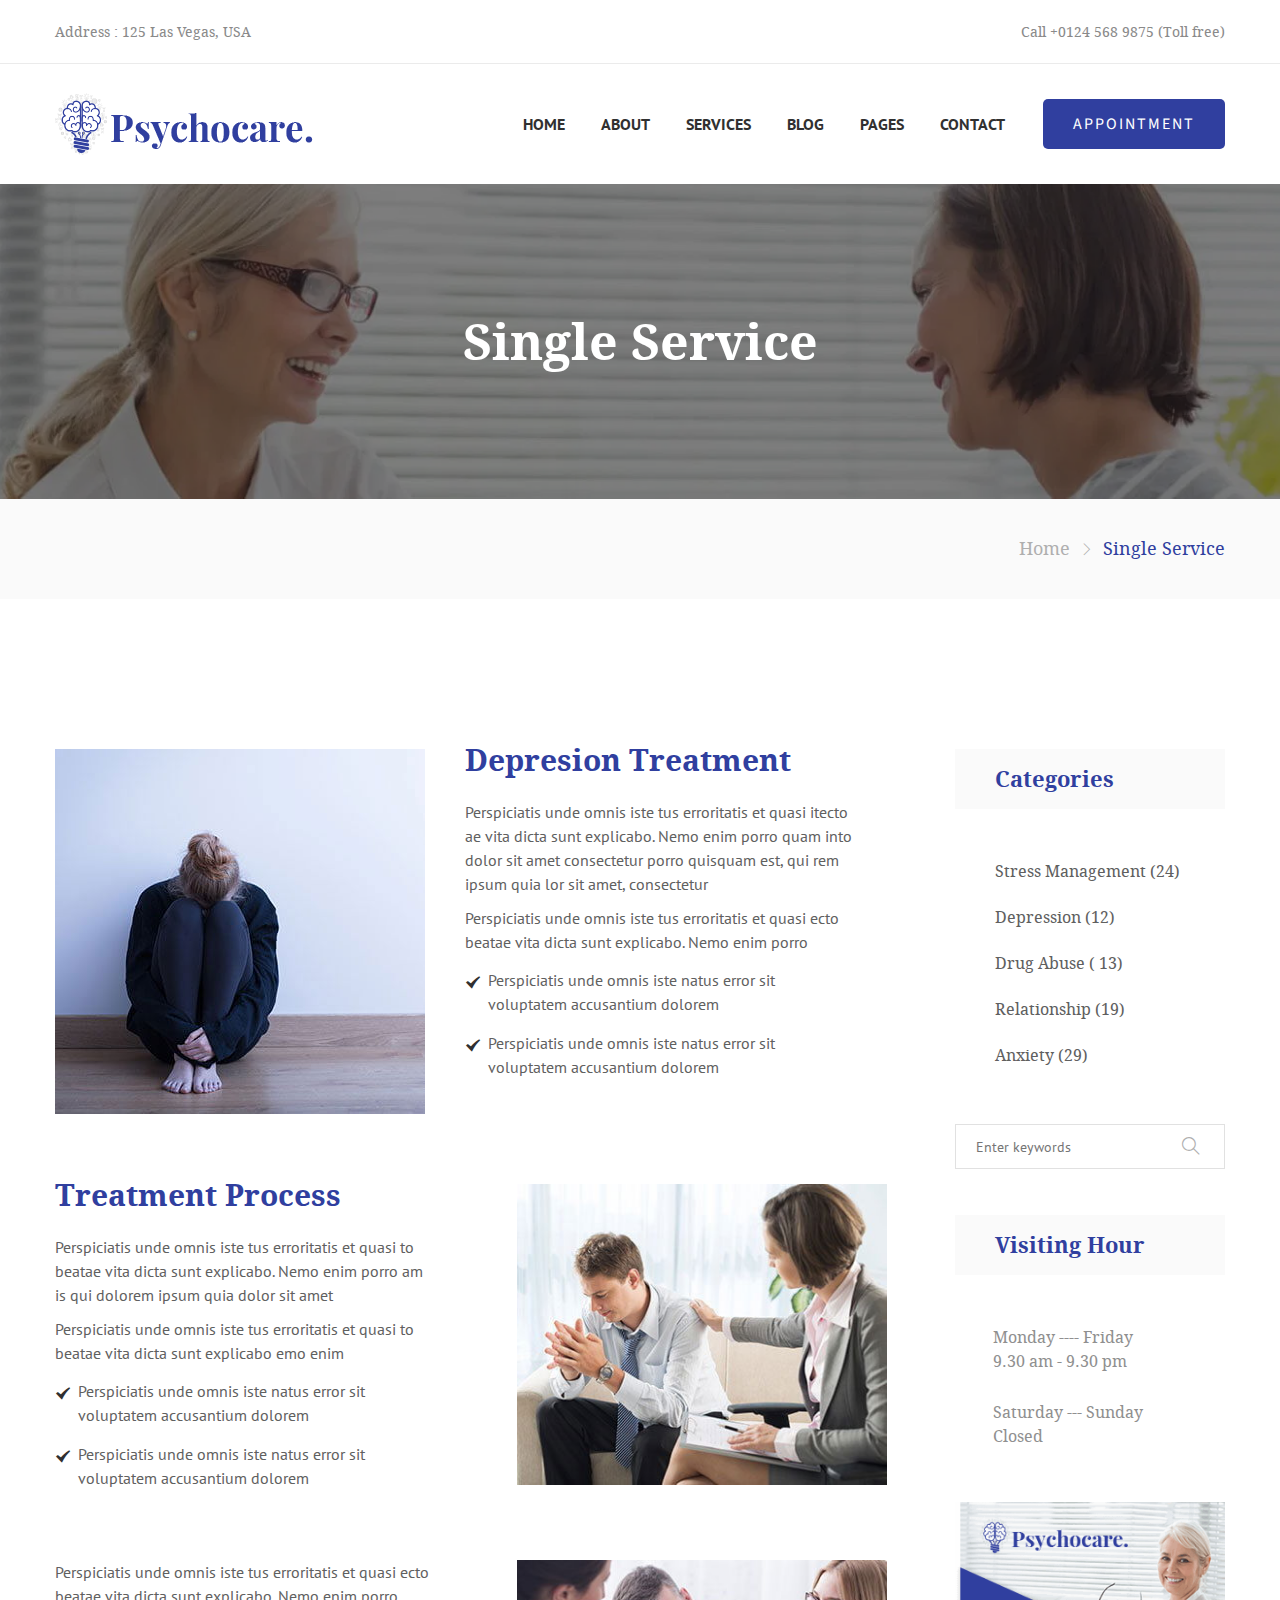
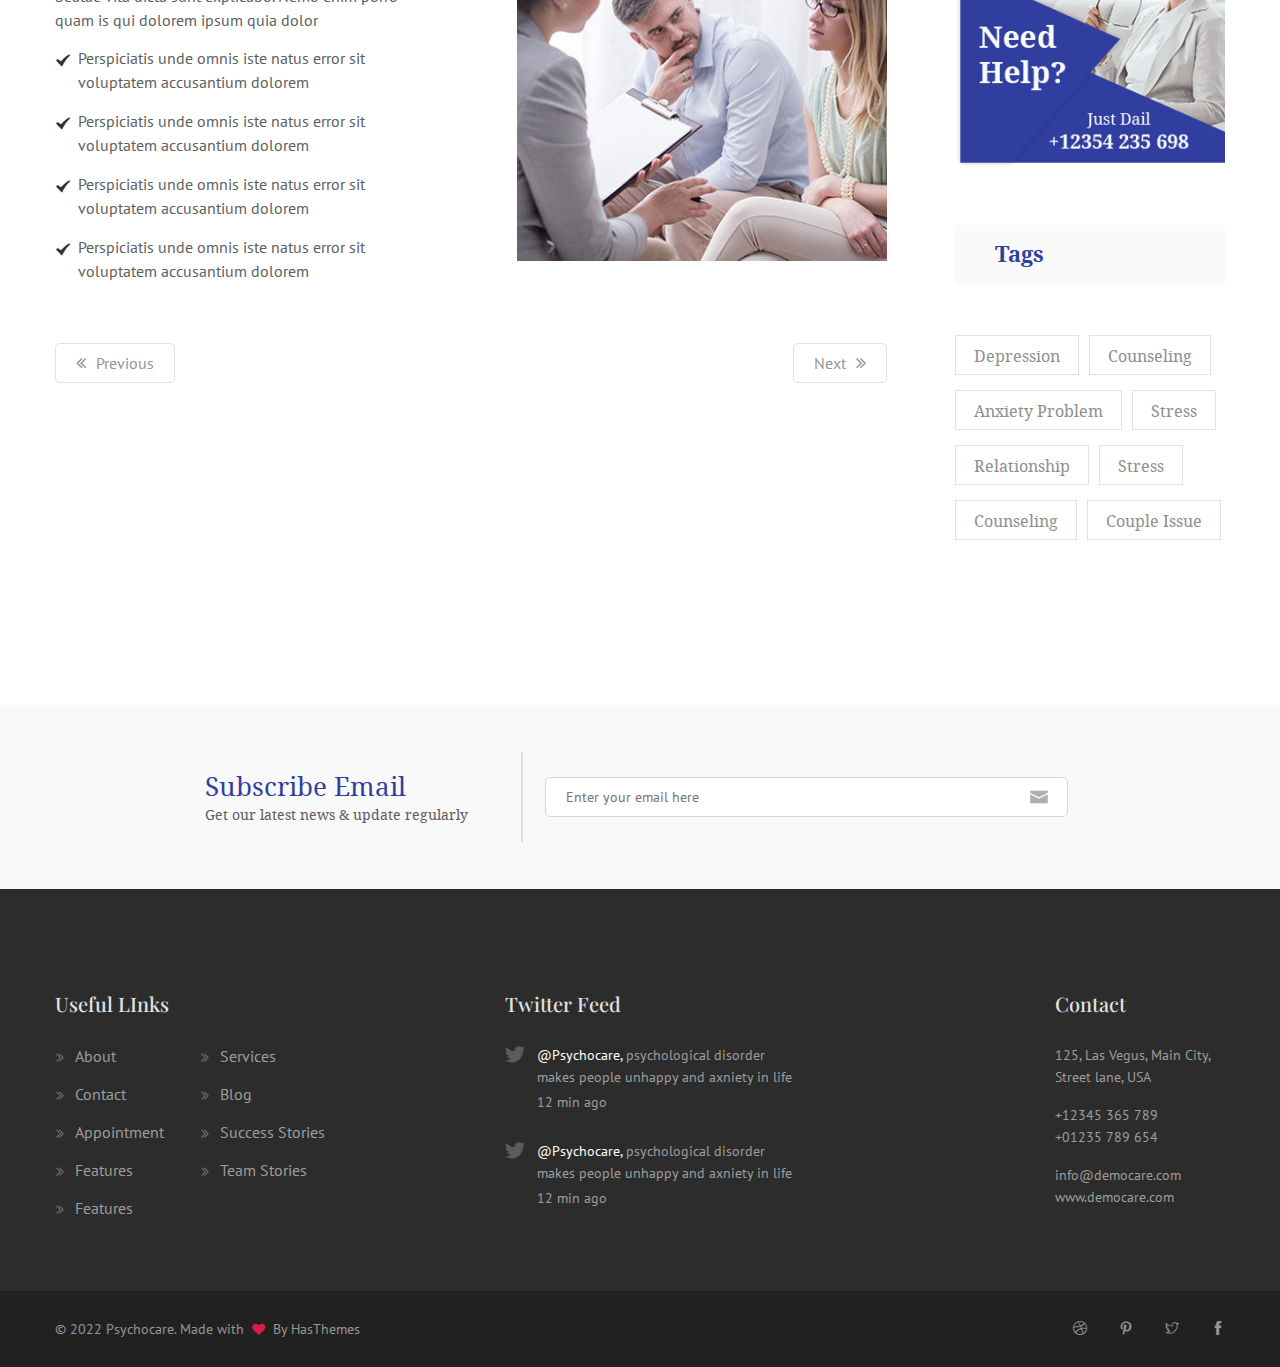
<file: single-service.html>
<!doctype html>
<html class="no-js" lang="en">

<!-- Mirrored from htmldemo.net/psychocare/psychocare/single-service.html by HTTrack Website Copier/3.x [XR&CO'2014], Fri, 27 Sep 2024 06:59:52 GMT -->
<head>
    <meta charset="utf-8">
    <meta http-equiv="x-ua-compatible" content="ie=edge">
    <title>Single Service || Multi Concept Psychological HTML Template</title>
    <meta name="description" content="">
    <meta name="viewport" content="width=device-width, initial-scale=1">
    
    <!-- Place favicon.ico in the root directory -->
    <link rel="shortcut icon" type="image/x-icon" href="images/favicon.ico">
    <link rel="apple-touch-icon" href="apple-touch-icon.html">
    

    <!-- All css files are included here. -->
    <!-- Bootstrap fremwork main css -->
    <link rel="stylesheet" href="css/bootstrap.min.css">
    <!-- This core.css file contents all plugings css file. -->
    <link rel="stylesheet" href="css/core.css">
    <!-- Theme shortcodes/elements style -->
    <link rel="stylesheet" href="css/shortcode/shortcodes.css">
    <!-- Theme main style -->
    <link rel="stylesheet" href="style.css">
    <!-- Responsive css -->
    <link rel="stylesheet" href="css/responsive.css">
    <!-- User style -->
    <link rel="stylesheet" href="css/custom.css">


    <!-- Modernizr JS -->
    <script src="js/vendor/modernizr-3.11.2.min.js"></script>
</head>

<body>
    <!--[if lt IE 8]>
        <p class="browserupgrade">You are using an <strong>outdated</strong> browser. Please <a href="http://browsehappy.com/">upgrade your browser</a> to improve your experience.</p>
    <![endif]-->  

    <!-- Body main wrapper start -->
    <div class="wrapper">
        <!-- Start Header Style -->
        <header class="htc__header">
            <!-- Start Header Top Area -->
            <div class="htc__header__top">
                <div class="container">
                    <div class="row">
                        <div class="col-md-6 col-lg-6 col-sm-6 col-xs-12">
                            <div class="ht__header__top__left">
                                <p><span>Address :</span> 125 Las Vegas, USA</p>
                            </div>
                        </div>
                        <div class="col-md-6 col-lg-6 col-sm-6 col-xs-12">
                            <div class="ht__header__top__right">
                                <p>Call +0124 568 9875 (Toll free)</p>
                            </div>
                        </div>
                    </div>
                </div>
            </div>
            <!-- End Header Top Area -->
            <!-- Start Mainmenu Area -->
            <div id="sticky-header-with-topbar" class="mainmenu__wrap sticky__header">
                <div class="container">
                    <div class="row menumenu__container clearfix">
                        <div class="col-6 col-sm-5 col-md-4 col-lg-3">
                            <div class="logo">
                                <a href="index.html">
                                    <img src="images/logo/psychocare.png" alt="logo">
                                </a>
                            </div>
                        </div>
                        <div class="col-6 col-sm-7 col-md-8 col-lg-9">
                            <nav class="main__menu__nav d-none d-lg-flex">
                                <ul class="main__menu">
                                    <li class="drop"><a href="index.html">HOME</a>
                                        <ul class="dropdown">
                                            <li><a href="index.html">Home version 01</a></li>
                                            <li><a href="index-2.html">Home version 02</a></li>
                                            <li><a href="index-3.html">Home version 03</a></li>
                                        </ul>
                                    </li>
                                    <li class="drop"><a href="about-us.html">ABOUT</a>
                                        <ul class="dropdown">
                                            <li><a href="about-us.html">About Us</a></li>
                                            <li><a href="about-me.html">About Me</a></li>
                                        </ul>
                                    </li>
                                    <li class="drop"><a href="service-one.html">SERVICES</a>
                                        <ul class="dropdown">
                                            <li><a href="service-one.html">Service One</a></li>
                                            <li><a href="service-two.html">Service two</a></li>
                                            <li><a href="single-service.html">Single Service</a></li>
                                        </ul>
                                    </li>
                                    <li class="drop"><a href="blog.html">Blog</a>
                                        <ul class="dropdown">
                                            <li><a href="blog.html">Blog Page</a></li>
                                            <li><a href="blog-one-column-right-sidebar.html">Blog One Column Right Sidebar</a></li>
                                            <li><a href="blog-one-column-left-sidebar.html">Blog One Column Left Sidebar</a></li>
                                            <li><a href="blog-one-column-right-sidebar-2.html">Blog One Column Right Sidebar 02</a></li>
                                            <li><a href="blog-one-column-left-sidebar-02.html">Blog One Column Left Sidebar 02</a></li>
                                            <li><a href="blog-two-column-left-sidebar.html">Blog Two Column Left Sidebar</a></li>
                                            <li><a href="blog-two-column-right-sidebar.html">Blog Two Column Right Sidebar</a></li>
                                            <li><a href="blog-details.html">Blog Details</a></li>
                                        </ul>
                                    </li>
                                    <li class="drop"><a href="#">Pages</a>
                                        <ul class="dropdown">
                                            <li><a href="team.html">Team</a></li>
                                            <li><a href="team-details.html">Team Details</a></li>
                                            <li><a href="book-session.html">Book Session</a></li>
                                            <li><a href="feature.html">Features</a></li>
                                            <li><a href="about-us.html">About Us</a></li>
                                            <li><a href="about-me.html">About Me</a></li>
                                            <li><a href="service-one.html">Service One</a></li>
                                            <li><a href="service-two.html">Service two</a></li>
                                            <li><a href="single-service.html">Single Service</a></li>
                                        </ul>
                                    </li>
                                    <li class="drop"><a href="contact-one.html">CONTACT</a>
                                        <ul class="dropdown">
                                            <li><a href="contact-one.html">Contact One</a></li>
                                            <li><a href="contact-two.html">Contact Two</a></li>
                                        </ul>
                                    </li>
                                </ul>
                                <div class="buy__now__btn">
                                    <a class="htc__btn" href="contact-one.html">APPOINTMENT</a>
                                </div>
                            </nav>
                            <div class="mobile-menu clearfix d-block d-lg-none">
                                <nav id="mobile_dropdown">
                                    <ul>
                                        <li><a href="index.html">Home</a>
                                            <ul>
                                                <li><a href="index.html">Home version 01</a></li>
                                                <li><a href="index-2.html">Home version 02</a></li>
                                                <li><a href="index-3.html">Home version 03</a></li>
                                            </ul>
                                        </li>
                                        <li><a href="about-us.html">ABOUT</a>
                                            <ul>
                                                <li><a href="about-us.html">About Us</a></li>
                                                <li><a href="about-me.html">About Me</a></li>
                                            </ul>
                                        </li>
                                        <li><a href="service-one.html">SERVICES</a>
                                            <ul>
                                                <li><a href="service-one.html">Service One</a></li>
                                                <li><a href="service-two.html">Service two</a></li>
                                                <li><a href="single-service.html">Single Service</a></li>
                                            </ul>
                                        </li>
                                        <li><a href="blog.html">Blog</a>
                                            <ul>
                                                <li><a href="blog.html">Blog Page</a></li>
                                                <li><a href="blog-one-column-right-sidebar.html">Blog One Column Right Sidebar</a></li>
                                                <li><a href="blog-one-column-left-sidebar.html">Blog One Column Left Sidebar</a></li>
                                                <li><a href="blog-one-column-right-sidebar-2.html">Blog One Column Right Sidebar 02</a></li>
                                                <li><a href="blog-one-column-left-sidebar-02.html">Blog One Column Left Sidebar 02</a></li>
                                                <li><a href="blog-two-column-left-sidebar.html">Blog Two Column Left Sidebar</a></li>
                                                <li><a href="blog-two-column-right-sidebar.html">Blog Two Column Right Sidebar</a></li>
                                                <li><a href="blog-details.html">Blog Details</a></li>
                                            </ul>
                                        </li>
                                        <li><a href="#">Pages</a>
                                            <ul>
                                                <li><a href="team.html">Team</a></li>
                                                <li><a href="team-details.html">Team Details</a></li>
                                                <li><a href="book-session.html">Book Session</a></li>
                                                <li><a href="feature.html">Features</a></li>
                                                <li><a href="about-us.html">About Us</a></li>
                                                <li><a href="about-me.html">About Me</a></li>
                                                <li><a href="service-one.html">Service One</a></li>
                                                <li><a href="service-two.html">Service two</a></li>
                                                <li><a href="single-service.html">Single Service</a></li>
                                            </ul>
                                        </li>
                                        <li><a href="contact-one.html">CONTACT</a>
                                            <ul>
                                                <li><a href="contact-one.html">Contact One</a></li>
                                                <li><a href="contact-two.html">Contact Two</a></li>
                                            </ul>
                                        </li>
                                    </ul>
                                </nav>
                            </div>
                        </div>
                    </div>
                    <div class="mobile-menu-area"></div>
                </div>
            </div>
            <!-- End Mainmenu Area -->
            <!-- End Mainmenu Area -->
        </header>
        <!-- End Header Style -->
        <!-- Start Bradcaump area -->
        <div class="ht__bradcaump__area">
            <div class="ht__bradcaump__wrap" style="background-attachment: scroll; background-color: rgba(0, 0, 0, 0); background-image: url('images/bg/5.jpg'); background-position: center center; background-repeat: no-repeat; background-size: cover; box-sizing: border-box;"  data--black__overlay="5">
                <div class="container">
                    <div class="row">
                        <div class="col-12">
                            <div class="bradcaump__title">
                                <h2 class="bradcaump-title">Single Service</h2>
                            </div>
                        </div>
                    </div>
                </div>
            </div>
            <div class="phc__breadcrumb bg__gray">
                <div class="container">
                    <div class="row">
                        <div class="col-12">
                            <nav class="bradcaump__inner">
                                <a class="breadcrumb-item" href="index.html">Home</a>
                                <span class="brd-separetor"><span class="ti-angle-right"></span></span>
                                <span class="breadcrumb-item active">Single Service</span>
                            </nav>
                        </div>
                    </div>
                </div>
            </div>
        </div>
        <!-- End Bradcaump area -->        
        <!-- Start Single Service Area -->
        <section class="psy__single__service__wrap bg__white ptb--150">
            <div class="container">
                <div class="row">
                    <!-- Start Single Service -->
                    <div class="col-lg-8 col-xl-9">
                        <div class="psy__single__service__container">
                            <!-- Start Single -->
                            <div class="psy__single__service">
                                <div class="psy__ser__thumb">
                                    <img src="images/service/sin-service/1.jpg" alt="service images">
                                </div>
                                <div class="psy__ser__inner">
                                    <h2>Depresion Treatment</h2>
                                    <div class="psy__ser__details">
                                        <p>Perspiciatis unde omnis iste tus erroritatis et quasi itecto ae vita dicta sunt explicabo. Nemo enim porro quam into dolor sit amet consectetur porro quisquam est, qui rem ipsum quia lor sit amet, consectetur</p>
                                        <p>Perspiciatis unde omnis iste tus erroritatis et quasi ecto beatae vita dicta sunt explicabo. Nemo enim porro</p>
                                        <ul class="psy__service__list">
                                            <li><i class="icofont icofont-tick-mark"></i><a href="#">Perspiciatis unde omnis iste natus error sit voluptatem accusantium dolorem</a></li>
                                            <li><i class="icofont icofont-tick-mark"></i><a href="#">Perspiciatis unde omnis iste natus error sit voluptatem accusantium dolorem</a></li>
                                        </ul>
                                    </div>
                                </div>
                            </div>
                            <!-- End Single -->
                            <!-- Start Single -->
                            <div class="psy__single__service service--left">
                                <div class="psy__ser__inner">
                                    <h2>Treatment Process</h2>
                                    <div class="psy__ser__details">
                                        <p>Perspiciatis unde omnis iste tus erroritatis et quasi to beatae vita dicta sunt explicabo. Nemo enim porro am is qui dolorem ipsum quia dolor sit amet</p>
                                        <p>Perspiciatis unde omnis iste tus erroritatis et quasi to beatae vita dicta sunt explicabo emo enim</p>
                                        <ul class="psy__service__list">
                                            <li><i class="icofont icofont-tick-mark"></i><a href="#">Perspiciatis unde omnis iste natus error sit voluptatem accusantium dolorem</a></li>
                                            <li><i class="icofont icofont-tick-mark"></i><a href="#">Perspiciatis unde omnis iste natus error sit voluptatem accusantium dolorem</a></li>
                                        </ul>
                                    </div>
                                </div>
                                <div class="psy__ser__thumb">
                                    <img src="images/service/sin-service/2.jpg" alt="service images">
                                </div>
                            </div>
                            <!-- End Single -->
                            <!-- Start Single -->
                            <div class="psy__single__service service--left without--title">
                                <div class="psy__ser__inner">
                                    <div class="psy__ser__details">
                                        <p>Perspiciatis unde omnis iste tus erroritatis et quasi ecto beatae vita dicta sunt explicabo. Nemo enim porro quam is qui dolorem ipsum quia dolor</p>
                                        <ul class="psy__service__list">
                                            <li><i class="icofont icofont-tick-mark"></i><a href="#">Perspiciatis unde omnis iste natus error sit voluptatem accusantium dolorem</a></li>
                                            <li><i class="icofont icofont-tick-mark"></i><a href="#">Perspiciatis unde omnis iste natus error sit voluptatem accusantium dolorem</a></li>
                                            <li><i class="icofont icofont-tick-mark"></i><a href="#">Perspiciatis unde omnis iste natus error sit voluptatem accusantium dolorem</a></li>
                                            <li><i class="icofont icofont-tick-mark"></i><a href="#">Perspiciatis unde omnis iste natus error sit voluptatem accusantium dolorem</a></li>
                                        </ul>
                                    </div>
                                </div>
                                <div class="psy__ser__thumb">
                                    <img src="images/service/sin-service/3.jpg" alt="service images">
                                </div>
                            </div>
                            <!-- End Single -->
                            <!-- Start Pagination Area -->
                            <ul class="psy__nextpre--btn">
                                <li><a href="#"><i class="fa fa-angle-double-left"></i>Previous</a></li>
                                <li class="next"><a href="#">next<i class="fa fa-angle-double-right"></i></a></li>
                            </ul>
                            <!-- End Pagination Area -->
                        </div>
                    </div>
                    <!-- Start Single Service -->
                    <!-- Start Blog Right Sidebar -->
                    <div class="col-lg-4 col-xl-3 smt--40 xmt--40">
                        <div class="psy__blog__sidebar">
                            <!-- Start Categore Area -->
                            <div class="psy__category__wrap">
                                <h2 class="title__line--2 text--theme">Categories</h2>
                                <ul class="psy__cat__list">
                                    <li><a href="#">Stress Management   (24)</a></li>
                                    <li><a href="#">Depression   (12)</a></li>
                                    <li><a href="#">Drug Abuse   ( 13)</a></li>
                                    <li><a href="#">Relationship   (19)</a></li>
                                    <li><a href="#">Anxiety   (29)</a></li>
                                </ul>
                            </div>
                            <!-- End Categore Area -->
                            <!-- Start Search Area -->
                            <div class="psy__search__field">
                                <input type="text" placeholder="Enter keywords">
                                <a href="#"><span class="ti-search"></span></a>
                            </div>
                            <!-- End Search Area -->
                            <!-- Start Visit Tour -->
                            <div class="psy__visit__time">
                                <h2 class="title__line--2 text--theme">Visiting Hour</h2>
                                <div class="psy__visit__time">
                                    <p>Monday  ----  Friday 9.30 am - 9.30 pm</p>
                                    <p>Saturday  ---  Sunday Closed</p>
                                </div>
                            </div>
                            <!-- End Visit Tour -->
                            <!-- Start Bg Shape Area -->
                            <div class="psy__bl__shape">
                                <img src="images/blog/shape/1.png" alt="blog images">
                            </div>
                            <!-- End Bg Shape Area -->
                            <!-- Start tag Area -->
                            <div class="psy__tag__area">
                                <h2 class="title__line--2 text--theme">tags</h2>
                                <ul class="psy__tag__list">
                                    <li><a href="#">Depression</a></li>
                                    <li><a href="#">Counseling</a></li>
                                    <li><a href="#">Anxiety Problem</a></li>
                                    <li><a href="#">Stress</a></li>
                                    <li><a href="#">Relationship</a></li>
                                    <li><a href="#">Stress</a></li>
                                    <li><a href="#">Counseling</a></li>
                                    <li><a href="#">Couple Issue</a></li>
                                </ul>
                            </div>
                            <!-- End tag Area -->
                        </div>
                    </div>
                    <!-- End Blog Right Sidebar -->
                </div>
            </div>
        </section>
        <!-- End Single Service Area -->
        <!-- Start Subscribe Area -->
        <section class="htc__subscribe__area  bg__cat--1 subscribe--3">
            <div class="container">
                <div class="row">
                    <div class="col-12">
                        <div class="htc__subscribe__wrap">
                            <div class="htc__subscribe__inner">
                                <div class="ht__subscribe__text">
                                    <h2 class="text-theme">Subscribe Email</h2>
                                    <h4>Get our latest news & update regularly</h4>
                                </div>
                                <div class="newsletter__form">
                                    <div class="input__box">
                                        <div id="mc_embed_signup">
                                            <form action="http://devitems.us11.list-manage.com/subscribe/post?u=6bbb9b6f5827bd842d9640c82&amp;id=05d85f18ef" method="post" id="mc-embedded-subscribe-form" name="mc-embedded-subscribe-form" class="validate" target="_blank" novalidate>
                                                <div id="mc_embed_signup_scroll" class="htc__news__inner">
                                                    <div class="news__input">
                                                        <input type="email" value="" name="EMAIL" class="email" id="mce-EMAIL" placeholder="Enter your email here" required>
                                                    </div>
                                                    <!-- real people should not fill this in and expect good things - do not remove this or risk form bot signups-->
                                                    <div style="position: absolute; left: -5000px;" aria-hidden="true"><input type="text" name="b_6bbb9b6f5827bd842d9640c82_05d85f18ef" tabindex="-1" value=""></div>
                                                    <div class="clearfix subscribe__btn"><input type="submit" value="Send" name="subscribe" id="mc-embedded-subscribe" class="bst__btn btn--white__color">
                                                        
                                                    </div>
                                                </div>
                                            </form>
                                        </div>
                                    </div>        
                                </div>
                            </div>
                        </div>
                    </div>
                </div>
            </div>
        </section>
        <!-- End Subscribe Area -->
        <!-- Start Footer Area -->
        <footer class="htc__footer__area footer--2">
            <div class="footer__container bg__cat--2">           
                <div class="container">
                    <div class="row footer__wedgit clearfix">
                        <!-- Start Footer Content -->
                        <div class="col-md-5 col-lg-4 col-xl-3">
                            <div class="footer">
                                <h2 class="ft__title">Useful LInks</h2>
                                <div class="ft__link__inner">
                                    <ul class="ft__link__list">
                                        <li><a href="#"><span class="ti-angle-double-right"></span>About</a></li>
                                        <li><a href="#"><span class="ti-angle-double-right"></span>Contact</a></li>
                                        <li><a href="#"><span class="ti-angle-double-right"></span>Appointment</a></li>
                                        <li><a href="#"><span class="ti-angle-double-right"></span>Features</a></li>
                                        <li><a href="#"><span class="ti-angle-double-right"></span>Features</a></li>
                                    </ul>
                                    <ul class="ft__link__list">
                                        <li><a href="#"><span class="ti-angle-double-right"></span>Services</a></li>
                                        <li><a href="#"><span class="ti-angle-double-right"></span>Blog</a></li>
                                        <li><a href="#"><span class="ti-angle-double-right"></span>Success Stories</a></li>
                                        <li><a href="#"><span class="ti-angle-double-right"></span>Team Stories</a></li>
                                    </ul>
                                </div>
                            </div>
                        </div>
                        <div class="col-md-7 col-lg-4 col-xl-4 offset-xl-1 xmt--40">
                            <div class="footer twitter">
                                <h2 class="ft__title">Twitter Feed</h2>
                                <div class="ht__twitter__feed">
                                    <!-- Single Twit -->
                                    <div class="ht__twit">
                                        <div class="ht__twit__icon">
                                            <span class="ti-twitter-alt"></span>
                                        </div>
                                        <div class="twit__details">
                                            <p><a href="#">@Psychocare,</a> psychological disorder makes people unhappy and axniety in life</p>
                                            <span>12 min ago</span>
                                        </div>
                                    </div>
                                    <!-- Single Twit -->
                                    <div class="ht__twit">
                                        <div class="ht__twit__icon">
                                            <span class="ti-twitter-alt"></span>
                                        </div>
                                        <div class="twit__details">
                                            <p><a href="#">@Psychocare,</a> psychological disorder makes people unhappy and axniety in life</p>
                                            <span>12 min ago</span>
                                        </div>
                                    </div>
                                </div>
                            </div>
                        </div>
                        <div class="col-lg-3 col-xl-2 offset-xl-2 xmt--40 smt--40">
                            <div class="footer">
                                <h2 class="ft__title">Contact</h2>
                                <div class="ft__contact__inner">
                                    <div class="ft__contact">
                                        <p>125, Las Vegus, Main City, <br> Street lane, USA</p>
                                    </div>
                                    <div class="ft__contact">
                                        <p><a href="#">+12345 365 789</a></p>
                                        <p><a href="#">+01235 789 654</a></p>
                                    </div>
                                    <div class="ft__contact">
                                        <p><a href="#">info@democare.com</a></p>
                                        <p><a href="#">www.democare.com</a></p>
                                    </div>
                                </div>
                            </div>
                        </div>
                        <!-- End Footer Content -->
                    </div>
                </div>
            </div>
            <!-- Start Copyright Area -->
            <div class="copyright bg__cat--3">
                <div class="container">
                    <div class="col-md-12 col-lg-12 col-sm-12 col-xs-12">
                        <div class="copyright__content">
                            <div class="copyright__inner">
                                <p>© 2022  Psychocare. Made with <i class="fa fa-heart"></i> By <a target="_blank" href="https://hasthemes.com/">HasThemes</a></p>
                            </div>
                            <ul class="social__icon">
                                <li><a href="https://dribbble.com/" target="_blank"><span class="ti-dribbble"></span></a></li>
                                <li><a href="https://www.pinterest.com/" target="_blank"><span class="ti-pinterest"></span></a></li>
                                <li><a href="https://twitter.com/" target="_blank"><span class="ti-twitter"></span></a></li>
                                <li><a href="https://www.facebook.com/" target="_blank"><span class="ti-facebook"></span></a></li>
                            </ul>
                        </div>
                    </div>
                </div>
            </div>
            <!-- End Copyright Area -->
        </footer>
        <!-- End Footer Area -->
    </div>
    <!-- Body main wrapper end -->

    <!-- Placed js at the end of the document so the pages load faster -->

    <!-- jquery latest version -->
    <script src="js/vendor/jquery.js"></script>
    <script src="js/vendor/jquery-migrate-3.3.2.min.js"></script>
    <script src="js/jquery-ui.js"></script>
    <!-- Bootstrap framework js -->
    <script src="js/bootstrap.bundle.min.js"></script>
    <!-- All js plugins included in this file. -->
    <script src="js/plugins.js"></script>
    <script src="js/slick.min.js"></script>
    <script src="js/owl.carousel.min.js"></script>
    <!-- Waypoints.min.js. -->
    <script src="js/waypoints.min.js"></script>
    <!-- Main js file that contents all jQuery plugins activation. -->
    <script src="js/main.js"></script>

</body>


<!-- Mirrored from htmldemo.net/psychocare/psychocare/single-service.html by HTTrack Website Copier/3.x [XR&CO'2014], Fri, 27 Sep 2024 06:59:54 GMT -->
</html>
</file>
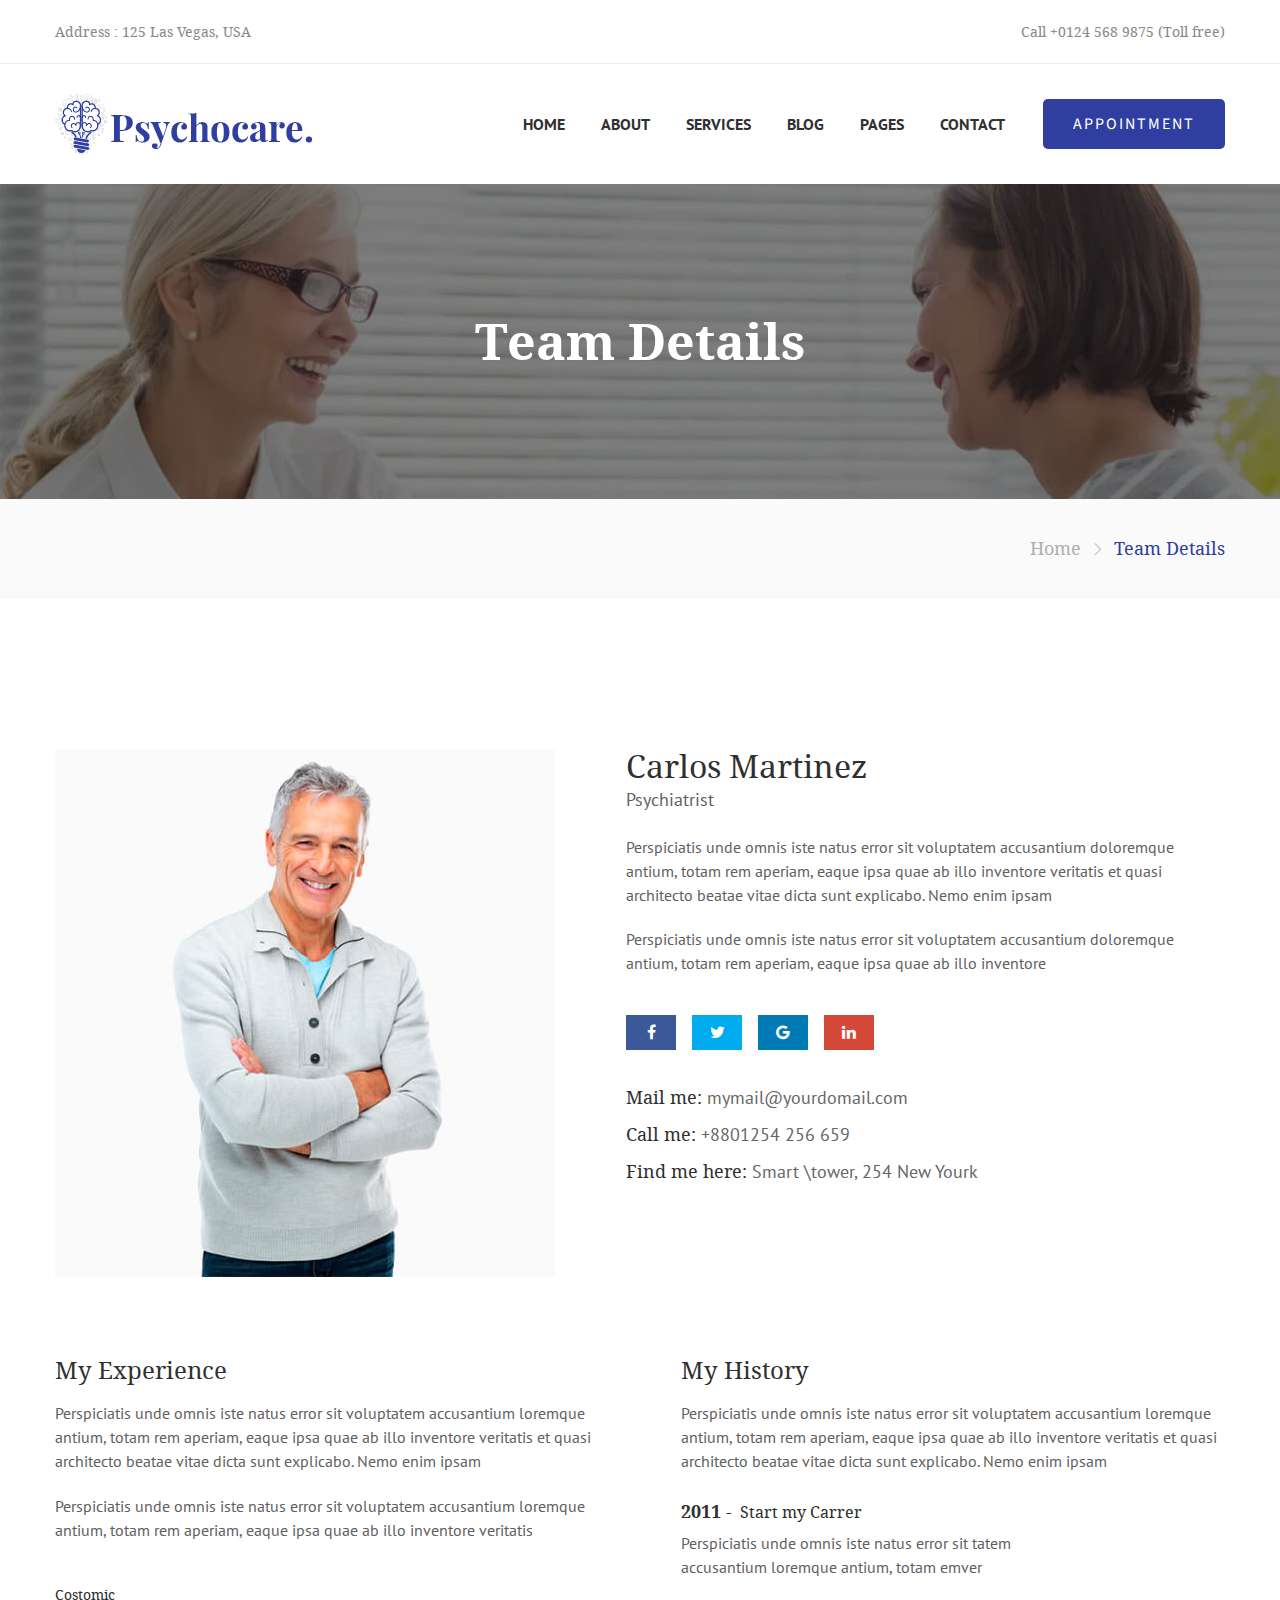
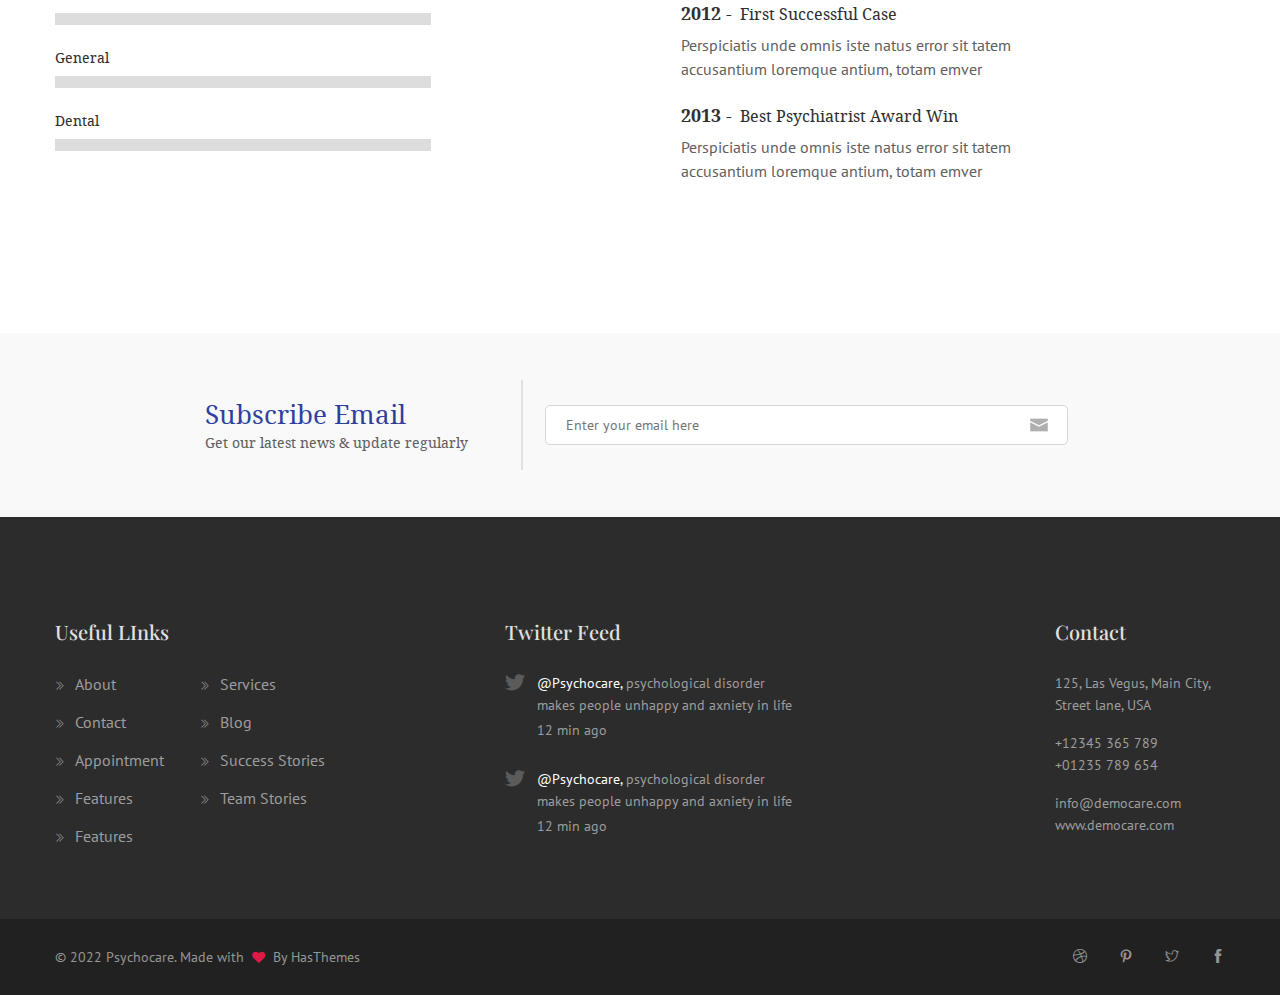
<file: team-details.html>
<!doctype html>
<html class="no-js" lang="en">

<!-- Mirrored from htmldemo.net/psychocare/psychocare/team-details.html by HTTrack Website Copier/3.x [XR&CO'2014], Fri, 27 Sep 2024 06:59:58 GMT -->
<head>
    <meta charset="utf-8">
    <meta http-equiv="x-ua-compatible" content="ie=edge">
    <title>Team Details || Multi Concept Psychological HTML Template</title>
    <meta name="description" content="">
    <meta name="viewport" content="width=device-width, initial-scale=1">
    
    <!-- Place favicon.ico in the root directory -->
    <link rel="shortcut icon" type="image/x-icon" href="images/favicon.ico">
    <link rel="apple-touch-icon" href="apple-touch-icon.html">
    

    <!-- All css files are included here. -->
    <!-- Bootstrap fremwork main css -->
    <link rel="stylesheet" href="css/bootstrap.min.css">
    <!-- This core.css file contents all plugings css file. -->
    <link rel="stylesheet" href="css/core.css">
    <!-- Theme shortcodes/elements style -->
    <link rel="stylesheet" href="css/shortcode/shortcodes.css">
    <!-- Theme main style -->
    <link rel="stylesheet" href="style.css">
    <!-- Responsive css -->
    <link rel="stylesheet" href="css/responsive.css">
    <!-- User style -->
    <link rel="stylesheet" href="css/custom.css">


    <!-- Modernizr JS -->
    <script src="js/vendor/modernizr-3.11.2.min.js"></script>
</head>

<body>
    <!--[if lt IE 8]>
        <p class="browserupgrade">You are using an <strong>outdated</strong> browser. Please <a href="http://browsehappy.com/">upgrade your browser</a> to improve your experience.</p>
    <![endif]-->  

    <!-- Body main wrapper start -->
    <div class="wrapper">
        <!-- Start Header Style -->
        <header class="htc__header">
            <!-- Start Header Top Area -->
            <div class="htc__header__top">
                <div class="container">
                    <div class="row">
                        <div class="col-md-6 col-lg-6 col-sm-6 col-xs-12">
                            <div class="ht__header__top__left">
                                <p><span>Address :</span> 125 Las Vegas, USA</p>
                            </div>
                        </div>
                        <div class="col-md-6 col-lg-6 col-sm-6 col-xs-12">
                            <div class="ht__header__top__right">
                                <p>Call +0124 568 9875 (Toll free)</p>
                            </div>
                        </div>
                    </div>
                </div>
            </div>
            <!-- End Header Top Area -->
            <!-- Start Mainmenu Area -->
            <div id="sticky-header-with-topbar" class="mainmenu__wrap sticky__header">
                <div class="container">
                    <div class="row menumenu__container clearfix">
                        <div class="col-6 col-sm-5 col-md-4 col-lg-3">
                            <div class="logo">
                                <a href="index.html">
                                    <img src="images/logo/psychocare.png" alt="logo">
                                </a>
                            </div>
                        </div>
                        <div class="col-6 col-sm-7 col-md-8 col-lg-9">
                            <nav class="main__menu__nav d-none d-lg-flex">
                                <ul class="main__menu">
                                    <li class="drop"><a href="index.html">HOME</a>
                                        <ul class="dropdown">
                                            <li><a href="index.html">Home version 01</a></li>
                                            <li><a href="index-2.html">Home version 02</a></li>
                                            <li><a href="index-3.html">Home version 03</a></li>
                                        </ul>
                                    </li>
                                    <li class="drop"><a href="about-us.html">ABOUT</a>
                                        <ul class="dropdown">
                                            <li><a href="about-us.html">About Us</a></li>
                                            <li><a href="about-me.html">About Me</a></li>
                                        </ul>
                                    </li>
                                    <li class="drop"><a href="service-one.html">SERVICES</a>
                                        <ul class="dropdown">
                                            <li><a href="service-one.html">Service One</a></li>
                                            <li><a href="service-two.html">Service two</a></li>
                                            <li><a href="single-service.html">Single Service</a></li>
                                        </ul>
                                    </li>
                                    <li class="drop"><a href="blog.html">Blog</a>
                                        <ul class="dropdown">
                                            <li><a href="blog.html">Blog Page</a></li>
                                            <li><a href="blog-one-column-right-sidebar.html">Blog One Column Right Sidebar</a></li>
                                            <li><a href="blog-one-column-left-sidebar.html">Blog One Column Left Sidebar</a></li>
                                            <li><a href="blog-one-column-right-sidebar-2.html">Blog One Column Right Sidebar 02</a></li>
                                            <li><a href="blog-one-column-left-sidebar-02.html">Blog One Column Left Sidebar 02</a></li>
                                            <li><a href="blog-two-column-left-sidebar.html">Blog Two Column Left Sidebar</a></li>
                                            <li><a href="blog-two-column-right-sidebar.html">Blog Two Column Right Sidebar</a></li>
                                            <li><a href="blog-details.html">Blog Details</a></li>
                                        </ul>
                                    </li>
                                    <li class="drop"><a href="#">Pages</a>
                                        <ul class="dropdown">
                                            <li><a href="team.html">Team</a></li>
                                            <li><a href="team-details.html">Team Details</a></li>
                                            <li><a href="book-session.html">Book Session</a></li>
                                            <li><a href="feature.html">Features</a></li>
                                            <li><a href="about-us.html">About Us</a></li>
                                            <li><a href="about-me.html">About Me</a></li>
                                            <li><a href="service-one.html">Service One</a></li>
                                            <li><a href="service-two.html">Service two</a></li>
                                            <li><a href="single-service.html">Single Service</a></li>
                                        </ul>
                                    </li>
                                    <li class="drop"><a href="contact-one.html">CONTACT</a>
                                        <ul class="dropdown">
                                            <li><a href="contact-one.html">Contact One</a></li>
                                            <li><a href="contact-two.html">Contact Two</a></li>
                                        </ul>
                                    </li>
                                </ul>
                                <div class="buy__now__btn">
                                    <a class="htc__btn" href="contact-one.html">APPOINTMENT</a>
                                </div>
                            </nav>
                            <div class="mobile-menu clearfix d-block d-lg-none">
                                <nav id="mobile_dropdown">
                                    <ul>
                                        <li><a href="index.html">Home</a>
                                            <ul>
                                                <li><a href="index.html">Home version 01</a></li>
                                                <li><a href="index-2.html">Home version 02</a></li>
                                                <li><a href="index-3.html">Home version 03</a></li>
                                            </ul>
                                        </li>
                                        <li><a href="about-us.html">ABOUT</a>
                                            <ul>
                                                <li><a href="about-us.html">About Us</a></li>
                                                <li><a href="about-me.html">About Me</a></li>
                                            </ul>
                                        </li>
                                        <li><a href="service-one.html">SERVICES</a>
                                            <ul>
                                                <li><a href="service-one.html">Service One</a></li>
                                                <li><a href="service-two.html">Service two</a></li>
                                                <li><a href="single-service.html">Single Service</a></li>
                                            </ul>
                                        </li>
                                        <li><a href="blog.html">Blog</a>
                                            <ul>
                                                <li><a href="blog.html">Blog Page</a></li>
                                                <li><a href="blog-one-column-right-sidebar.html">Blog One Column Right Sidebar</a></li>
                                                <li><a href="blog-one-column-left-sidebar.html">Blog One Column Left Sidebar</a></li>
                                                <li><a href="blog-one-column-right-sidebar-2.html">Blog One Column Right Sidebar 02</a></li>
                                                <li><a href="blog-one-column-left-sidebar-02.html">Blog One Column Left Sidebar 02</a></li>
                                                <li><a href="blog-two-column-left-sidebar.html">Blog Two Column Left Sidebar</a></li>
                                                <li><a href="blog-two-column-right-sidebar.html">Blog Two Column Right Sidebar</a></li>
                                                <li><a href="blog-details.html">Blog Details</a></li>
                                            </ul>
                                        </li>
                                        <li><a href="#">Pages</a>
                                            <ul>
                                                <li><a href="team.html">Team</a></li>
                                                <li><a href="team-details.html">Team Details</a></li>
                                                <li><a href="book-session.html">Book Session</a></li>
                                                <li><a href="feature.html">Features</a></li>
                                                <li><a href="about-us.html">About Us</a></li>
                                                <li><a href="about-me.html">About Me</a></li>
                                                <li><a href="service-one.html">Service One</a></li>
                                                <li><a href="service-two.html">Service two</a></li>
                                                <li><a href="single-service.html">Single Service</a></li>
                                            </ul>
                                        </li>
                                        <li><a href="contact-one.html">CONTACT</a>
                                            <ul>
                                                <li><a href="contact-one.html">Contact One</a></li>
                                                <li><a href="contact-two.html">Contact Two</a></li>
                                            </ul>
                                        </li>
                                    </ul>
                                </nav>
                            </div>
                        </div>
                    </div>
                    <div class="mobile-menu-area"></div>
                </div>
            </div>
            <!-- End Mainmenu Area -->
            <!-- End Mainmenu Area -->
        </header>
        <!-- End Header Style -->
        <!-- Start Bradcaump area -->
        <div class="ht__bradcaump__area">
            <div class="ht__bradcaump__wrap" style="background-attachment: scroll; background-color: rgba(0, 0, 0, 0); background-image: url('images/bg/5.jpg'); background-position: center center; background-repeat: no-repeat; background-size: cover; box-sizing: border-box;"  data--black__overlay="5">
                <div class="container">
                    <div class="row">
                        <div class="col-12">
                            <div class="bradcaump__title">
                                <h2 class="bradcaump-title">Team Details</h2>
                            </div>
                        </div>
                    </div>
                </div>
            </div>
            <div class="phc__breadcrumb bg__gray">
                <div class="container">
                    <div class="row">
                        <div class="col-12">
                            <nav class="bradcaump__inner">
                                <a class="breadcrumb-item" href="index.html">Home</a>
                                <span class="brd-separetor"><span class="ti-angle-right"></span></span>
                                <span class="breadcrumb-item active">Team Details</span>
                            </nav>
                        </div>
                    </div>
                </div>
            </div>
        </div>
        <!-- End Bradcaump area -->        
        <!-- Start Blog Area --> 
        <!-- Start Team details Area -->
        <section class="htc__team__details ptb--150">
            <div class="container">
                <div class="row">
                    <div class="col-lg-6">
                        <div class="psy__team__dtl__thumb">
                            <img src="images/team/big-img/1.jpg" alt="team images">
                        </div>
                    </div>
                    <div class="col-lg-6">
                        <div class="team__details__content">
                            <div class="team__details__inner">
                                <h2>Carlos Martinez</h2>
                                <span>Psychiatrist</span>
                                <p>Perspiciatis unde omnis iste natus error sit voluptatem accusantium doloremque antium, totam rem aperiam, eaque ipsa quae ab illo inventore veritatis et quasi architecto beatae vitae dicta sunt explicabo. Nemo enim ipsam</p>
                                <p>Perspiciatis unde omnis iste natus error sit voluptatem accusantium doloremque antium, totam rem aperiam, eaque ipsa quae ab illo inventore</p>
                                <ul class="team__social__net">
                                    <li><a href="#"><i class="fa fa-facebook"></i></a></li>
                                    <li class="bg--twit"><a href="#"><i class="fa fa-twitter"></i></a></li>
                                    <li class="bg--googl"><a href="#"><i class="fa fa-google"></i></a></li>
                                    <li class="bg--link"><a href="#"><i class="fa fa-linkedin"></i></a></li>
                                </ul>
                                <div class="team__contact__info">
                                    <p>Mail me: <a href="#">mymail@yourdomail.com</a></p>
                                    <p>Call me: <a href="#">+8801254 256 659</a></p>
                                    <p>Find me here: <a href="#">Smart \tower, 254 New Yourk</a></p>
                                </div>
                            </div>
                        </div>
                    </div>
                </div>
            </div>
            <div class="container pt--80">
                <div class="row">
                    <div class="col-lg-6 col-md-6 col-sm-12 col-xs-12">
                        <div class="team__expre">
                            <h2 class="team__title">My Experience</h2>
                            <div class="team__expre__details">
                                <p>Perspiciatis unde omnis iste natus error sit voluptatem accusantium loremque antium, totam rem aperiam, eaque ipsa quae ab illo inventore veritatis et quasi architecto beatae vitae dicta sunt explicabo. Nemo enim ipsam</p>
                                <p>Perspiciatis unde omnis iste natus error sit voluptatem accusantium loremque antium, totam rem aperiam, eaque ipsa quae ab illo inventore veritatis </p>
                            </div>
                            <div class="team__progress__bar">
                                <div class="fs-skill-container">
                                    <!-- Start single skill -->
                                    <div class="single-skill">
                                        <p>Costomic</p>
                                        <div class="progress">
                                            <div class="progress-bar wow fadeInLeft" data-wow-duration="0.8s" data-wow-delay=".5s" role="progressbar" aria-valuenow="90" aria-valuemin="0" aria-valuemax="100" style="width:90%"><span class="pen-lable">90%</span>
                                            </div>
                                        </div>
                                    </div>
                                    <!-- End single skill -->
                                    <!-- Start single skill -->
                                    <div class="single-skill">
                                        <p>General</p>
                                        <div class="progress">
                                            <div class="progress-bar wow fadeInLeft" data-wow-duration="0.8s" data-wow-delay=".5s" role="progressbar" aria-valuenow="80" aria-valuemin="0" aria-valuemax="100" style="width:80%"><span class="pen-lable">80%</span>
                                            </div>
                                        </div>
                                    </div>
                                    <!-- End single skill -->
                                    <!-- Start single skill -->
                                    <div class="single-skill">
                                        <p>Dental</p>
                                        <div class="progress">
                                            <div class="progress-bar wow fadeInLeft" data-wow-duration="0.8s" data-wow-delay=".5s" role="progressbar" aria-valuenow="90" aria-valuemin="0" aria-valuemax="100" style="width:90%"><span class="pen-lable">90%</span>
                                            </div>
                                        </div>
                                    </div>
                                    <!-- End single skill -->
                                </div>
                            </div>
                        </div>
                    </div>
                    <div class="col-lg-6 col-md-6 col-sm-12 col-xs-12">
                        <div class="team__history">
                            <h2 class="team__title">My History</h2>
                            <div class="team__history__inner">
                                <div class="his__dtl">
                                    <p>Perspiciatis unde omnis iste natus error sit voluptatem accusantium loremque antium, totam rem aperiam, eaque ipsa quae ab illo inventore veritatis et quasi architecto beatae vitae dicta sunt explicabo. Nemo enim ipsam </p>
                                </div>
                                <div class="history__inner">
                                    <div class="single__his">
                                        <h6><span>2011 - </span>Start my Carrer</h6>
                                        <p>Perspiciatis unde omnis iste natus error sit tatem accusantium loremque antium, totam emver</p>
                                    </div>
                                    <div class="single__his">
                                        <h6><span>2012 - </span>First Successful Case</h6>
                                        <p>Perspiciatis unde omnis iste natus error sit tatem accusantium loremque antium, totam emver</p>
                                    </div>
                                    <div class="single__his">
                                        <h6><span>2013 - </span>Best Psychiatrist Award Win</h6>
                                        <p>Perspiciatis unde omnis iste natus error sit tatem accusantium loremque antium, totam emver</p>
                                    </div>
                                </div>
                            </div>
                        </div>
                    </div>
                </div>
            </div>
        </section>
        <!-- End Team details Area -->
        <!-- End Blog Area -->
        <!-- Start Subscribe Area -->
        <section class="htc__subscribe__area  bg__cat--1 subscribe--3">
            <div class="container">
                <div class="row">
                    <div class="col-12">
                        <div class="htc__subscribe__wrap">
                            <div class="htc__subscribe__inner">
                                <div class="ht__subscribe__text">
                                    <h2 class="text-theme">Subscribe Email</h2>
                                    <h4>Get our latest news & update regularly</h4>
                                </div>
                                <div class="newsletter__form">
                                    <div class="input__box">
                                        <div id="mc_embed_signup">
                                            <form action="http://devitems.us11.list-manage.com/subscribe/post?u=6bbb9b6f5827bd842d9640c82&amp;id=05d85f18ef" method="post" id="mc-embedded-subscribe-form" name="mc-embedded-subscribe-form" class="validate" target="_blank" novalidate>
                                                <div id="mc_embed_signup_scroll" class="htc__news__inner">
                                                    <div class="news__input">
                                                        <input type="email" value="" name="EMAIL" class="email" id="mce-EMAIL" placeholder="Enter your email here" required>
                                                    </div>
                                                    <!-- real people should not fill this in and expect good things - do not remove this or risk form bot signups-->
                                                    <div style="position: absolute; left: -5000px;" aria-hidden="true"><input type="text" name="b_6bbb9b6f5827bd842d9640c82_05d85f18ef" tabindex="-1" value=""></div>
                                                    <div class="clearfix subscribe__btn"><input type="submit" value="Send" name="subscribe" id="mc-embedded-subscribe" class="bst__btn btn--white__color">
                                                        
                                                    </div>
                                                </div>
                                            </form>
                                        </div>
                                    </div>        
                                </div>
                            </div>
                        </div>
                    </div>
                </div>
            </div>
        </section>
        <!-- End Subscribe Area -->
        <!-- Start Footer Area -->
        <footer class="htc__footer__area footer--2">
            <div class="footer__container bg__cat--2">           
                <div class="container">
                    <div class="row footer__wedgit clearfix">
                        <!-- Start Footer Content -->
                        <div class="col-md-5 col-lg-4 col-xl-3">
                            <div class="footer">
                                <h2 class="ft__title">Useful LInks</h2>
                                <div class="ft__link__inner">
                                    <ul class="ft__link__list">
                                        <li><a href="#"><span class="ti-angle-double-right"></span>About</a></li>
                                        <li><a href="#"><span class="ti-angle-double-right"></span>Contact</a></li>
                                        <li><a href="#"><span class="ti-angle-double-right"></span>Appointment</a></li>
                                        <li><a href="#"><span class="ti-angle-double-right"></span>Features</a></li>
                                        <li><a href="#"><span class="ti-angle-double-right"></span>Features</a></li>
                                    </ul>
                                    <ul class="ft__link__list">
                                        <li><a href="#"><span class="ti-angle-double-right"></span>Services</a></li>
                                        <li><a href="#"><span class="ti-angle-double-right"></span>Blog</a></li>
                                        <li><a href="#"><span class="ti-angle-double-right"></span>Success Stories</a></li>
                                        <li><a href="#"><span class="ti-angle-double-right"></span>Team Stories</a></li>
                                    </ul>
                                </div>
                            </div>
                        </div>
                        <div class="col-md-7 col-lg-4 col-xl-4 offset-xl-1 xmt--40">
                            <div class="footer twitter">
                                <h2 class="ft__title">Twitter Feed</h2>
                                <div class="ht__twitter__feed">
                                    <!-- Single Twit -->
                                    <div class="ht__twit">
                                        <div class="ht__twit__icon">
                                            <span class="ti-twitter-alt"></span>
                                        </div>
                                        <div class="twit__details">
                                            <p><a href="#">@Psychocare,</a> psychological disorder makes people unhappy and axniety in life</p>
                                            <span>12 min ago</span>
                                        </div>
                                    </div>
                                    <!-- Single Twit -->
                                    <div class="ht__twit">
                                        <div class="ht__twit__icon">
                                            <span class="ti-twitter-alt"></span>
                                        </div>
                                        <div class="twit__details">
                                            <p><a href="#">@Psychocare,</a> psychological disorder makes people unhappy and axniety in life</p>
                                            <span>12 min ago</span>
                                        </div>
                                    </div>
                                </div>
                            </div>
                        </div>
                        <div class="col-lg-3 col-xl-2 offset-xl-2 xmt--40 smt--40">
                            <div class="footer">
                                <h2 class="ft__title">Contact</h2>
                                <div class="ft__contact__inner">
                                    <div class="ft__contact">
                                        <p>125, Las Vegus, Main City, <br> Street lane, USA</p>
                                    </div>
                                    <div class="ft__contact">
                                        <p><a href="#">+12345 365 789</a></p>
                                        <p><a href="#">+01235 789 654</a></p>
                                    </div>
                                    <div class="ft__contact">
                                        <p><a href="#">info@democare.com</a></p>
                                        <p><a href="#">www.democare.com</a></p>
                                    </div>
                                </div>
                            </div>
                        </div>
                        <!-- End Footer Content -->
                    </div>
                </div>
            </div>
            <!-- Start Copyright Area -->
            <div class="copyright bg__cat--3">
                <div class="container">
                    <div class="col-md-12 col-lg-12 col-sm-12 col-xs-12">
                        <div class="copyright__content">
                            <div class="copyright__inner">
                                <p>© 2022  Psychocare. Made with <i class="fa fa-heart"></i> By <a target="_blank" href="https://hasthemes.com/">HasThemes</a></p>
                            </div>
                            <ul class="social__icon">
                                <li><a href="https://dribbble.com/" target="_blank"><span class="ti-dribbble"></span></a></li>
                                <li><a href="https://www.pinterest.com/" target="_blank"><span class="ti-pinterest"></span></a></li>
                                <li><a href="https://twitter.com/" target="_blank"><span class="ti-twitter"></span></a></li>
                                <li><a href="https://www.facebook.com/" target="_blank"><span class="ti-facebook"></span></a></li>
                            </ul>
                        </div>
                    </div>
                </div>
            </div>
            <!-- End Copyright Area -->
        </footer>
        <!-- End Footer Area -->
    </div>
    <!-- Body main wrapper end -->

    <!-- Placed js at the end of the document so the pages load faster -->

    <!-- jquery latest version -->
    <script src="js/vendor/jquery.js"></script>
    <script src="js/vendor/jquery-migrate-3.3.2.min.js"></script>
    <script src="js/jquery-ui.js"></script>
    <!-- Bootstrap framework js -->
    <script src="js/bootstrap.bundle.min.js"></script>
    <!-- All js plugins included in this file. -->
    <script src="js/plugins.js"></script>
    <script src="js/slick.min.js"></script>
    <script src="js/owl.carousel.min.js"></script>
    <!-- Waypoints.min.js. -->
    <script src="js/waypoints.min.js"></script>
    <!-- Main js file that contents all jQuery plugins activation. -->
    <script src="js/main.js"></script>

</body>


<!-- Mirrored from htmldemo.net/psychocare/psychocare/team-details.html by HTTrack Website Copier/3.x [XR&CO'2014], Fri, 27 Sep 2024 06:59:59 GMT -->
</html>
</file>
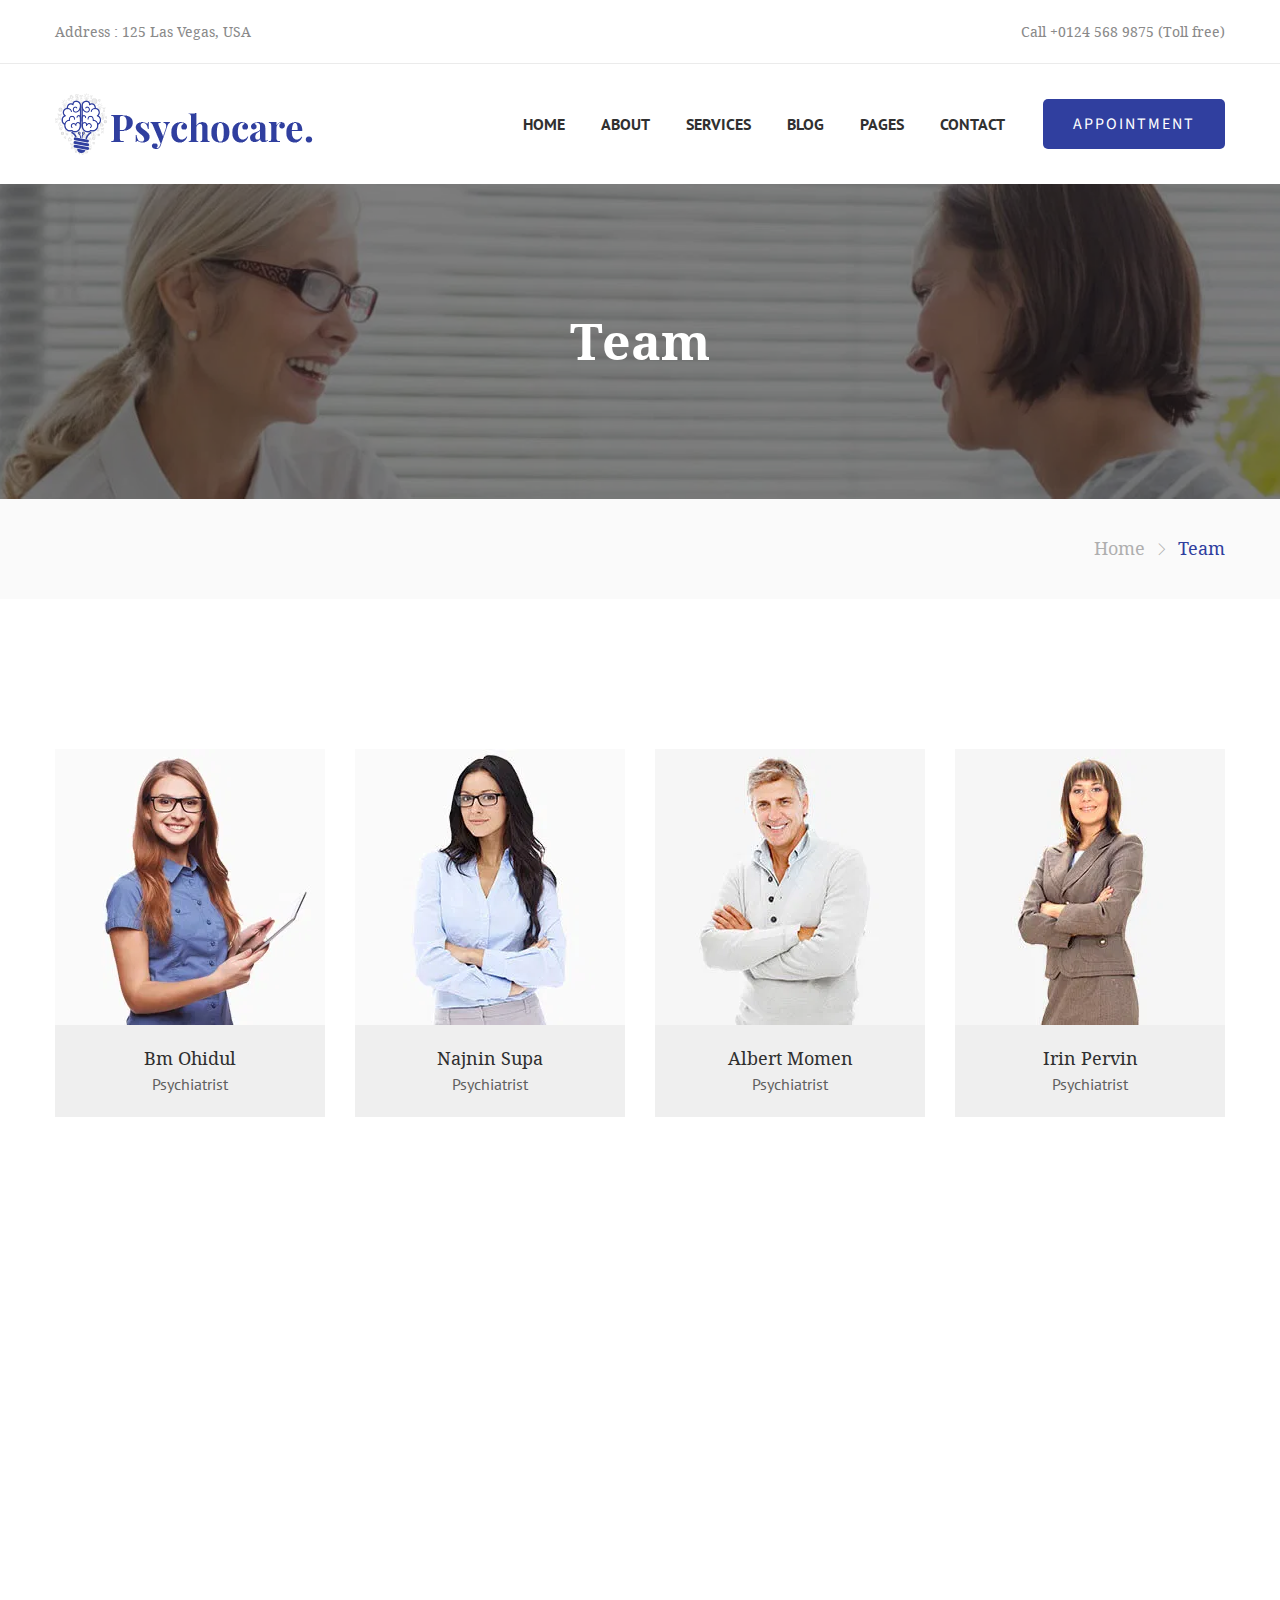
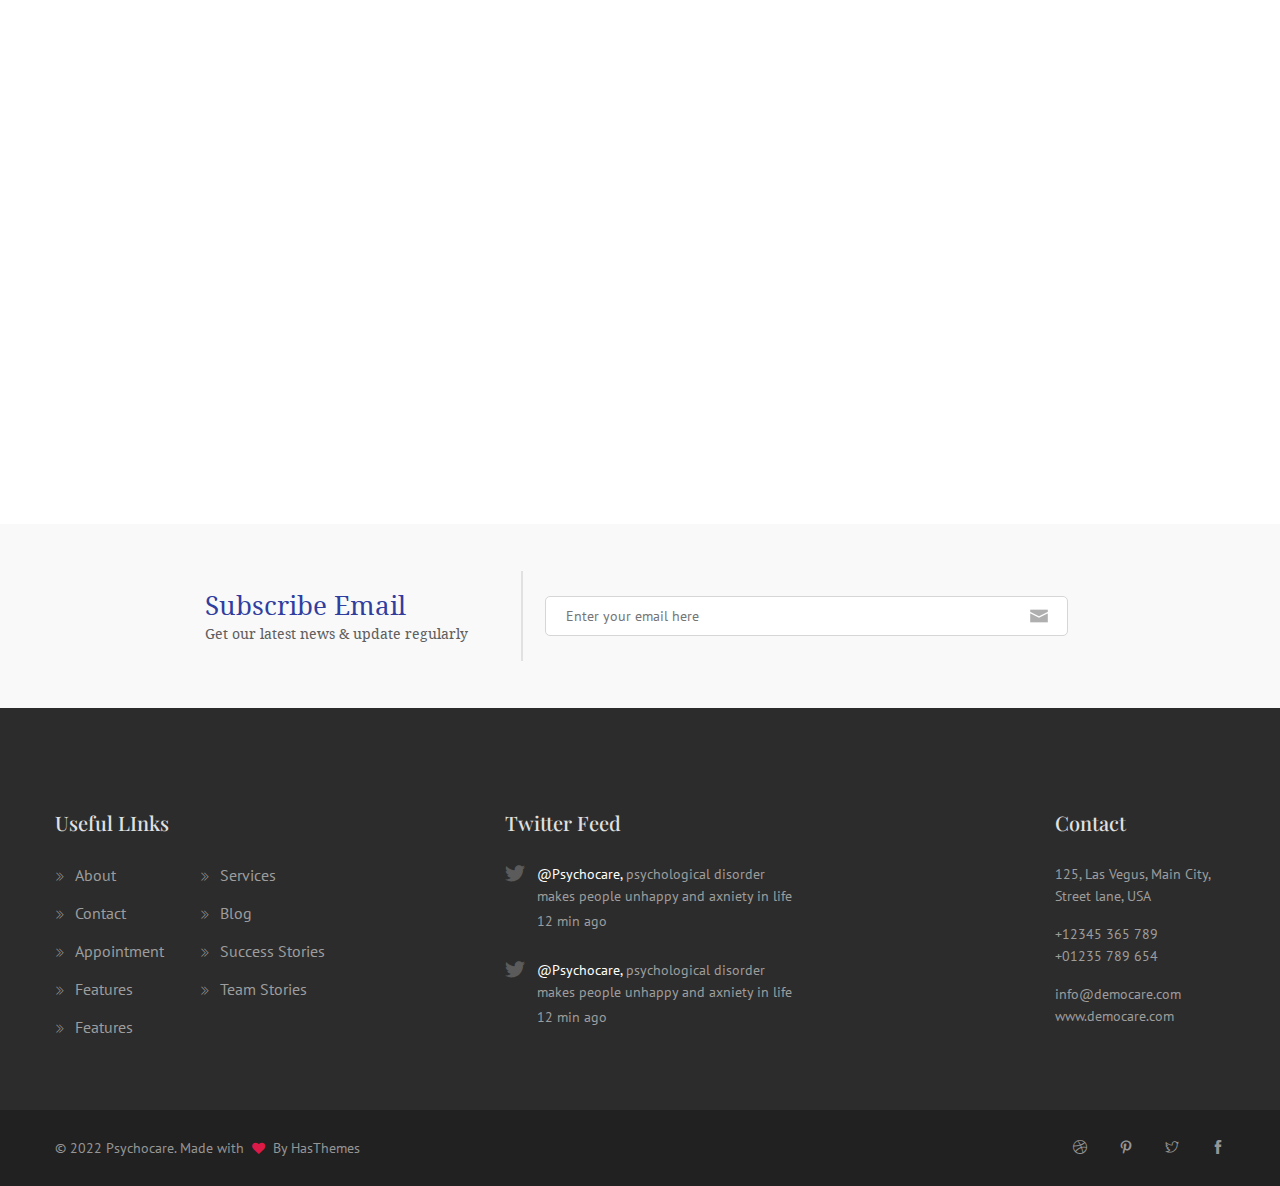
<file: team.html>
<!doctype html>
<html class="no-js" lang="en">

<!-- Mirrored from htmldemo.net/psychocare/psychocare/team.html by HTTrack Website Copier/3.x [XR&CO'2014], Fri, 27 Sep 2024 06:59:57 GMT -->
<head>
    <meta charset="utf-8">
    <meta http-equiv="x-ua-compatible" content="ie=edge">
    <title>Team || Multi Concept Psychological HTML Template</title>
    <meta name="description" content="">
    <meta name="viewport" content="width=device-width, initial-scale=1">
    
    <!-- Place favicon.ico in the root directory -->
    <link rel="shortcut icon" type="image/x-icon" href="images/favicon.ico">
    <link rel="apple-touch-icon" href="apple-touch-icon.html">
    

    <!-- All css files are included here. -->
    <!-- Bootstrap fremwork main css -->
    <link rel="stylesheet" href="css/bootstrap.min.css">
    <!-- This core.css file contents all plugings css file. -->
    <link rel="stylesheet" href="css/core.css">
    <!-- Theme shortcodes/elements style -->
    <link rel="stylesheet" href="css/shortcode/shortcodes.css">
    <!-- Theme main style -->
    <link rel="stylesheet" href="style.css">
    <!-- Responsive css -->
    <link rel="stylesheet" href="css/responsive.css">
    <!-- User style -->
    <link rel="stylesheet" href="css/custom.css">


    <!-- Modernizr JS -->
    <script src="js/vendor/modernizr-3.11.2.min.js"></script>
</head>

<body>
    <!--[if lt IE 8]>
        <p class="browserupgrade">You are using an <strong>outdated</strong> browser. Please <a href="http://browsehappy.com/">upgrade your browser</a> to improve your experience.</p>
    <![endif]-->  

    <!-- Body main wrapper start -->
    <div class="wrapper">
        <!-- Start Header Style -->
        <header class="htc__header">
            <!-- Start Header Top Area -->
            <div class="htc__header__top">
                <div class="container">
                    <div class="row">
                        <div class="col-md-6 col-lg-6 col-sm-6 col-xs-12">
                            <div class="ht__header__top__left">
                                <p><span>Address :</span> 125 Las Vegas, USA</p>
                            </div>
                        </div>
                        <div class="col-md-6 col-lg-6 col-sm-6 col-xs-12">
                            <div class="ht__header__top__right">
                                <p>Call +0124 568 9875 (Toll free)</p>
                            </div>
                        </div>
                    </div>
                </div>
            </div>
            <!-- End Header Top Area -->
            <!-- Start Mainmenu Area -->
            <div id="sticky-header-with-topbar" class="mainmenu__wrap sticky__header">
                <div class="container">
                    <div class="row menumenu__container clearfix">
                        <div class="col-6 col-sm-5 col-md-4 col-lg-3">
                            <div class="logo">
                                <a href="index.html">
                                    <img src="images/logo/psychocare.png" alt="logo">
                                </a>
                            </div>
                        </div>
                        <div class="col-6 col-sm-7 col-md-8 col-lg-9">
                            <nav class="main__menu__nav d-none d-lg-flex">
                                <ul class="main__menu">
                                    <li class="drop"><a href="index.html">HOME</a>
                                        <ul class="dropdown">
                                            <li><a href="index.html">Home version 01</a></li>
                                            <li><a href="index-2.html">Home version 02</a></li>
                                            <li><a href="index-3.html">Home version 03</a></li>
                                        </ul>
                                    </li>
                                    <li class="drop"><a href="about-us.html">ABOUT</a>
                                        <ul class="dropdown">
                                            <li><a href="about-us.html">About Us</a></li>
                                            <li><a href="about-me.html">About Me</a></li>
                                        </ul>
                                    </li>
                                    <li class="drop"><a href="service-one.html">SERVICES</a>
                                        <ul class="dropdown">
                                            <li><a href="service-one.html">Service One</a></li>
                                            <li><a href="service-two.html">Service two</a></li>
                                            <li><a href="single-service.html">Single Service</a></li>
                                        </ul>
                                    </li>
                                    <li class="drop"><a href="blog.html">Blog</a>
                                        <ul class="dropdown">
                                            <li><a href="blog.html">Blog Page</a></li>
                                            <li><a href="blog-one-column-right-sidebar.html">Blog One Column Right Sidebar</a></li>
                                            <li><a href="blog-one-column-left-sidebar.html">Blog One Column Left Sidebar</a></li>
                                            <li><a href="blog-one-column-right-sidebar-2.html">Blog One Column Right Sidebar 02</a></li>
                                            <li><a href="blog-one-column-left-sidebar-02.html">Blog One Column Left Sidebar 02</a></li>
                                            <li><a href="blog-two-column-left-sidebar.html">Blog Two Column Left Sidebar</a></li>
                                            <li><a href="blog-two-column-right-sidebar.html">Blog Two Column Right Sidebar</a></li>
                                            <li><a href="blog-details.html">Blog Details</a></li>
                                        </ul>
                                    </li>
                                    <li class="drop"><a href="#">Pages</a>
                                        <ul class="dropdown">
                                            <li><a href="team.html">Team</a></li>
                                            <li><a href="team-details.html">Team Details</a></li>
                                            <li><a href="book-session.html">Book Session</a></li>
                                            <li><a href="feature.html">Features</a></li>
                                            <li><a href="about-us.html">About Us</a></li>
                                            <li><a href="about-me.html">About Me</a></li>
                                            <li><a href="service-one.html">Service One</a></li>
                                            <li><a href="service-two.html">Service two</a></li>
                                            <li><a href="single-service.html">Single Service</a></li>
                                        </ul>
                                    </li>
                                    <li class="drop"><a href="contact-one.html">CONTACT</a>
                                        <ul class="dropdown">
                                            <li><a href="contact-one.html">Contact One</a></li>
                                            <li><a href="contact-two.html">Contact Two</a></li>
                                        </ul>
                                    </li>
                                </ul>
                                <div class="buy__now__btn">
                                    <a class="htc__btn" href="contact-one.html">APPOINTMENT</a>
                                </div>
                            </nav>
                            <div class="mobile-menu clearfix d-block d-lg-none">
                                <nav id="mobile_dropdown">
                                    <ul>
                                        <li><a href="index.html">Home</a>
                                            <ul>
                                                <li><a href="index.html">Home version 01</a></li>
                                                <li><a href="index-2.html">Home version 02</a></li>
                                                <li><a href="index-3.html">Home version 03</a></li>
                                            </ul>
                                        </li>
                                        <li><a href="about-us.html">ABOUT</a>
                                            <ul>
                                                <li><a href="about-us.html">About Us</a></li>
                                                <li><a href="about-me.html">About Me</a></li>
                                            </ul>
                                        </li>
                                        <li><a href="service-one.html">SERVICES</a>
                                            <ul>
                                                <li><a href="service-one.html">Service One</a></li>
                                                <li><a href="service-two.html">Service two</a></li>
                                                <li><a href="single-service.html">Single Service</a></li>
                                            </ul>
                                        </li>
                                        <li><a href="blog.html">Blog</a>
                                            <ul>
                                                <li><a href="blog.html">Blog Page</a></li>
                                                <li><a href="blog-one-column-right-sidebar.html">Blog One Column Right Sidebar</a></li>
                                                <li><a href="blog-one-column-left-sidebar.html">Blog One Column Left Sidebar</a></li>
                                                <li><a href="blog-one-column-right-sidebar-2.html">Blog One Column Right Sidebar 02</a></li>
                                                <li><a href="blog-one-column-left-sidebar-02.html">Blog One Column Left Sidebar 02</a></li>
                                                <li><a href="blog-two-column-left-sidebar.html">Blog Two Column Left Sidebar</a></li>
                                                <li><a href="blog-two-column-right-sidebar.html">Blog Two Column Right Sidebar</a></li>
                                                <li><a href="blog-details.html">Blog Details</a></li>
                                            </ul>
                                        </li>
                                        <li><a href="#">Pages</a>
                                            <ul>
                                                <li><a href="team.html">Team</a></li>
                                                <li><a href="team-details.html">Team Details</a></li>
                                                <li><a href="book-session.html">Book Session</a></li>
                                                <li><a href="feature.html">Features</a></li>
                                                <li><a href="about-us.html">About Us</a></li>
                                                <li><a href="about-me.html">About Me</a></li>
                                                <li><a href="service-one.html">Service One</a></li>
                                                <li><a href="service-two.html">Service two</a></li>
                                                <li><a href="single-service.html">Single Service</a></li>
                                            </ul>
                                        </li>
                                        <li><a href="contact-one.html">CONTACT</a>
                                            <ul>
                                                <li><a href="contact-one.html">Contact One</a></li>
                                                <li><a href="contact-two.html">Contact Two</a></li>
                                            </ul>
                                        </li>
                                    </ul>
                                </nav>
                            </div>
                        </div>
                    </div>
                    <div class="mobile-menu-area"></div>
                </div>
            </div>
            <!-- End Mainmenu Area -->
            <!-- End Mainmenu Area -->
        </header>
        <!-- End Header Style -->
        <!-- Start Bradcaump area -->
        <div class="ht__bradcaump__area">
            <div class="ht__bradcaump__wrap" style="background-attachment: scroll; background-color: rgba(0, 0, 0, 0); background-image: url('images/bg/5.jpg'); background-position: center center; background-repeat: no-repeat; background-size: cover; box-sizing: border-box;"  data--black__overlay="5">
                <div class="container">
                    <div class="row">
                        <div class="col-12">
                            <div class="bradcaump__title">
                                <h2 class="bradcaump-title">Team</h2>
                            </div>
                        </div>
                    </div>
                </div>
            </div>
            <div class="phc__breadcrumb bg__gray">
                <div class="container">
                    <div class="row">
                        <div class="col-12">
                            <nav class="bradcaump__inner">
                                <a class="breadcrumb-item" href="index.html">Home</a>
                                <span class="brd-separetor"><span class="ti-angle-right"></span></span>
                                <span class="breadcrumb-item active">Team</span>
                            </nav>
                        </div>
                    </div>
                </div>
            </div>
        </div>
        <!-- End Bradcaump area -->        
        <!-- Start Blog Area --> 
        <!-- Start Team Area -->
        <section class="htc__team__area ptb--150 team--page bg__white">
            <div class="container">
                <div class="row htc__team__wrap clearfix">
                    <!-- Start Single Team -->
                    <div class="col-sm-6 col-lg-4 col-xl-3">
                        <div class="team foo">
                            <div class="htc__team__thumb">
                                <a href="team-details.html">
                                    <img src="images/team/5.jpg" alt="team images">
                                </a>
                                <div class="team__hover__action">
                                    <h2><a href="team-details.html">Bm Ohidul</a></h2>
                                    <h6>Psychiatrist</h6>
                                </div>
                            </div>
                            <div class="htc__team__details">
                                <div class="htc__team__info">
                                    <h2><a href="team-details.html">Bm Ohidul</a></h2>
                                    <h6>Psychiatrist</h6>
                                </div>
                                <div class="team__social__service">
                                    <ul class="tm__social__icon">
                                        <li><a href="#"><span class="ti-facebook"></span></a></li>
                                        <li><a href="#"><span class="ti-twitter"></span></a></li>
                                        <li><a href="#"><span class="ti-dribbble"></span></a></li>
                                        <li><a href="#"><span class="ti-google"></span></a></li>
                                    </ul>
                                </div>
                            </div>
                        </div>
                    </div>
                    <!-- End Single Team -->
                    <!-- Start Single Team -->
                    <div class="col-sm-6 col-lg-4 col-xl-3">
                        <div class="team foo">
                            <div class="htc__team__thumb">
                                <a href="team-details.html">
                                    <img src="images/team/2.jpg" alt="team images">
                                </a>
                                <div class="team__hover__action">
                                    <h2><a href="team-details.html">Najnin Supa</a></h2>
                                    <h6>Psychiatrist</h6>
                                </div>
                            </div>
                            <div class="htc__team__details">
                                <div class="htc__team__info">
                                    <h2><a href="team-details.html">Najnin Supa</a></h2>
                                    <h6>Psychiatrist</h6>
                                </div>
                                <div class="team__social__service">
                                    <ul class="tm__social__icon">
                                        <li><a href="#"><span class="ti-facebook"></span></a></li>
                                        <li><a href="#"><span class="ti-twitter"></span></a></li>
                                        <li><a href="#"><span class="ti-dribbble"></span></a></li>
                                        <li><a href="#"><span class="ti-google"></span></a></li>
                                    </ul>
                                </div>
                            </div>
                        </div>
                    </div>
                    <!-- End Single Team -->
                    <!-- Start Single Team -->
                    <div class="col-sm-6 col-lg-4 col-xl-3">
                        <div class="team foo">
                            <div class="htc__team__thumb">
                                <a href="team-details.html">
                                    <img src="images/team/3.jpg" alt="team images">
                                </a>
                                <div class="team__hover__action">
                                    <h2><a href="team-details.html">Albert Momen</a></h2>
                                    <h6>Psychiatrist</h6>
                                </div>
                            </div>
                            <div class="htc__team__details">
                                <div class="htc__team__info">
                                    <h2><a href="team-details.html">Albert Momen</a></h2>
                                    <h6>Psychiatrist</h6>
                                </div>
                                <div class="team__social__service">
                                    <ul class="tm__social__icon">
                                        <li><a href="#"><span class="ti-facebook"></span></a></li>
                                        <li><a href="#"><span class="ti-twitter"></span></a></li>
                                        <li><a href="#"><span class="ti-dribbble"></span></a></li>
                                        <li><a href="#"><span class="ti-google"></span></a></li>
                                    </ul>
                                </div>
                            </div>
                        </div>
                    </div>
                    <!-- End Single Team -->
                    <!-- Start Single Team -->
                    <div class="col-sm-6 col-lg-4 col-xl-3">
                        <div class="team foo">
                            <div class="htc__team__thumb">
                                <a href="team-details.html">
                                    <img src="images/team/4.jpg" alt="team images">
                                </a>
                                <div class="team__hover__action">
                                    <h2><a href="team-details.html">Irin Pervin</a></h2>
                                    <h6>Psychiatrist</h6>
                                </div>
                            </div>
                            <div class="htc__team__details">
                                <div class="htc__team__info">
                                    <h2><a href="team-details.html">Irin Pervin</a></h2>
                                    <h6>Psychiatrist</h6>
                                </div>
                                <div class="team__social__service">
                                    <ul class="tm__social__icon">
                                        <li><a href="#"><span class="ti-facebook"></span></a></li>
                                        <li><a href="#"><span class="ti-twitter"></span></a></li>
                                        <li><a href="#"><span class="ti-dribbble"></span></a></li>
                                        <li><a href="#"><span class="ti-google"></span></a></li>
                                    </ul>
                                </div>
                            </div>
                        </div>
                    </div>
                    <!-- End Single Team -->
                    <!-- Start Single Team -->
                    <div class="col-sm-6 col-lg-4 col-xl-3">
                        <div class="team foo">
                            <div class="htc__team__thumb">
                                <a href="team-details.html">
                                    <img src="images/team/5.jpg" alt="team images">
                                </a>
                                <div class="team__hover__action">
                                    <h2><a href="team-details.html">Zasica Smith</a></h2>
                                    <h6>Psychiatrist</h6>
                                </div>
                            </div>
                            <div class="htc__team__details">
                                <div class="htc__team__info">
                                    <h2><a href="team-details.html">Zasica Smith</a></h2>
                                    <h6>Psychiatrist</h6>
                                </div>
                                <div class="team__social__service">
                                    <ul class="tm__social__icon">
                                        <li><a href="#"><span class="ti-facebook"></span></a></li>
                                        <li><a href="#"><span class="ti-twitter"></span></a></li>
                                        <li><a href="#"><span class="ti-dribbble"></span></a></li>
                                        <li><a href="#"><span class="ti-google"></span></a></li>
                                    </ul>
                                </div>
                            </div>
                        </div>
                    </div>
                    <!-- End Single Team -->
                    <!-- Start Single Team -->
                    <div class="col-sm-6 col-lg-4 col-xl-3">
                        <div class="team foo">
                            <div class="htc__team__thumb">
                                <a href="team-details.html">
                                    <img src="images/team/6.jpg" alt="team images">
                                </a>
                                <div class="team__hover__action">
                                    <h2><a href="team-details.html">Robert Williams</a></h2>
                                    <h6>Psychiatrist</h6>
                                </div>
                            </div>
                            <div class="htc__team__details">
                                <div class="htc__team__info">
                                    <h2><a href="team-details.html">Robert Williams</a></h2>
                                    <h6>Psychiatrist</h6>
                                </div>
                                <div class="team__social__service">
                                    <ul class="tm__social__icon">
                                        <li><a href="#"><span class="ti-facebook"></span></a></li>
                                        <li><a href="#"><span class="ti-twitter"></span></a></li>
                                        <li><a href="#"><span class="ti-dribbble"></span></a></li>
                                        <li><a href="#"><span class="ti-google"></span></a></li>
                                    </ul>
                                </div>
                            </div>
                        </div>
                    </div>
                    <!-- End Single Team -->
                    <!-- Start Single Team -->
                    <div class="col-sm-6 col-lg-4 col-xl-3">
                        <div class="team foo">
                            <div class="htc__team__thumb">
                                <a href="team-details.html">
                                    <img src="images/team/7.jpg" alt="team images">
                                </a>
                                <div class="team__hover__action">
                                    <h2><a href="team-details.html">Robert Williams</a></h2>
                                    <h6>Psychiatrist</h6>
                                </div>
                            </div>
                            <div class="htc__team__details">
                                <div class="htc__team__info">
                                    <h2><a href="team-details.html">Robert Williams</a></h2>
                                    <h6>Psychiatrist</h6>
                                </div>
                                <div class="team__social__service">
                                    <ul class="tm__social__icon">
                                        <li><a href="#"><span class="ti-facebook"></span></a></li>
                                        <li><a href="#"><span class="ti-twitter"></span></a></li>
                                        <li><a href="#"><span class="ti-dribbble"></span></a></li>
                                        <li><a href="#"><span class="ti-google"></span></a></li>
                                    </ul>
                                </div>
                            </div>
                        </div>
                    </div>
                    <!-- End Single Team -->
                    <!-- Start Single Team -->
                    <div class="col-sm-6 col-lg-4 col-xl-3">
                        <div class="team foo">
                            <div class="htc__team__thumb">
                                <a href="team-details.html">
                                    <img src="images/team/8.jpg" alt="team images">
                                </a>
                                <div class="team__hover__action">
                                    <h2><a href="team-details.html">Bryan Marshall</a></h2>
                                    <h6>Psychiatrist</h6>
                                </div>
                            </div>
                            <div class="htc__team__details">
                                <div class="htc__team__info">
                                    <h2><a href="team-details.html">Bryan Marshall</a></h2>
                                    <h6>Psychiatrist</h6>
                                </div>
                                <div class="team__social__service">
                                    <ul class="tm__social__icon">
                                        <li><a href="#"><span class="ti-facebook"></span></a></li>
                                        <li><a href="#"><span class="ti-twitter"></span></a></li>
                                        <li><a href="#"><span class="ti-dribbble"></span></a></li>
                                        <li><a href="#"><span class="ti-google"></span></a></li>
                                    </ul>
                                </div>
                            </div>
                        </div>
                    </div>
                    <!-- End Single Team -->
                    <!-- Start Single Team -->
                    <div class="col-sm-6 col-lg-4 col-xl-3">
                        <div class="team foo">
                            <div class="htc__team__thumb">
                                <a href="team-details.html">
                                    <img src="images/team/9.jpg" alt="team images">
                                </a>
                                <div class="team__hover__action">
                                    <h2><a href="team-details.html">Justin Daniels</a></h2>
                                    <h6>Psychiatrist</h6>
                                </div>
                            </div>
                            <div class="htc__team__details">
                                <div class="htc__team__info">
                                    <h2><a href="team-details.html">Justin Daniels</a></h2>
                                    <h6>Psychiatrist</h6>
                                </div>
                                <div class="team__social__service">
                                    <ul class="tm__social__icon">
                                        <li><a href="#"><span class="ti-facebook"></span></a></li>
                                        <li><a href="#"><span class="ti-twitter"></span></a></li>
                                        <li><a href="#"><span class="ti-dribbble"></span></a></li>
                                        <li><a href="#"><span class="ti-google"></span></a></li>
                                    </ul>
                                </div>
                            </div>
                        </div>
                    </div>
                    <!-- End Single Team -->
                    <!-- Start Single Team -->
                    <div class="col-sm-6 col-lg-4 col-xl-3">
                        <div class="team foo">
                            <div class="htc__team__thumb">
                                <a href="team-details.html">
                                    <img src="images/team/10.jpg" alt="team images">
                                </a>
                                <div class="team__hover__action">
                                    <h2><a href="team-details.html">Justin Daniels</a></h2>
                                    <h6>Psychiatrist</h6>
                                </div>
                            </div>
                            <div class="htc__team__details">
                                <div class="htc__team__info">
                                    <h2><a href="team-details.html">Justin Daniels</a></h2>
                                    <h6>Psychiatrist</h6>
                                </div>
                                <div class="team__social__service">
                                    <ul class="tm__social__icon">
                                        <li><a href="#"><span class="ti-facebook"></span></a></li>
                                        <li><a href="#"><span class="ti-twitter"></span></a></li>
                                        <li><a href="#"><span class="ti-dribbble"></span></a></li>
                                        <li><a href="#"><span class="ti-google"></span></a></li>
                                    </ul>
                                </div>
                            </div>
                        </div>
                    </div>
                    <!-- End Single Team -->
                    <!-- Start Single Team -->
                    <div class="col-sm-6 col-lg-4 col-xl-3">
                        <div class="team foo">
                            <div class="htc__team__thumb">
                                <a href="team-details.html">
                                    <img src="images/team/11.jpg" alt="team images">
                                </a>
                                <div class="team__hover__action">
                                    <h2><a href="team-details.html">Pamela Franklin</a></h2>
                                    <h6>Psychiatrist</h6>
                                </div>
                            </div>
                            <div class="htc__team__details">
                                <div class="htc__team__info">
                                    <h2><a href="team-details.html">Pamela Franklin</a></h2>
                                    <h6>Psychiatrist</h6>
                                </div>
                                <div class="team__social__service">
                                    <ul class="tm__social__icon">
                                        <li><a href="#"><span class="ti-facebook"></span></a></li>
                                        <li><a href="#"><span class="ti-twitter"></span></a></li>
                                        <li><a href="#"><span class="ti-dribbble"></span></a></li>
                                        <li><a href="#"><span class="ti-google"></span></a></li>
                                    </ul>
                                </div>
                            </div>
                        </div>
                    </div>
                    <!-- End Single Team -->
                    <!-- Start Single Team -->
                    <div class="col-sm-6 col-lg-4 col-xl-3">
                        <div class="team foo">
                            <div class="htc__team__thumb">
                                <a href="team-details.html">
                                    <img src="images/team/12.jpg" alt="team images">
                                </a>
                                <div class="team__hover__action">
                                    <h2><a href="team-details.html">Gregory Kennedy</a></h2>
                                    <h6>Psychiatrist</h6>
                                </div>
                            </div>
                            <div class="htc__team__details">
                                <div class="htc__team__info">
                                    <h2><a href="team-details.html">Gregory Kennedy</a></h2>
                                    <h6>Psychiatrist</h6>
                                </div>
                                <div class="team__social__service">
                                    <ul class="tm__social__icon">
                                        <li><a href="#"><span class="ti-facebook"></span></a></li>
                                        <li><a href="#"><span class="ti-twitter"></span></a></li>
                                        <li><a href="#"><span class="ti-dribbble"></span></a></li>
                                        <li><a href="#"><span class="ti-google"></span></a></li>
                                    </ul>
                                </div>
                            </div>
                        </div>
                    </div>
                    <!-- End Single Team -->
                </div>
            </div>
        </section>
        <!-- End Team Area -->
        <!-- End Blog Area -->
        <!-- Start Subscribe Area -->
        <section class="htc__subscribe__area  bg__cat--1 subscribe--3">
            <div class="container">
                <div class="row">
                    <div class="col-12">
                        <div class="htc__subscribe__wrap">
                            <div class="htc__subscribe__inner">
                                <div class="ht__subscribe__text">
                                    <h2 class="text-theme">Subscribe Email</h2>
                                    <h4>Get our latest news & update regularly</h4>
                                </div>
                                <div class="newsletter__form">
                                    <div class="input__box">
                                        <div id="mc_embed_signup">
                                            <form action="http://devitems.us11.list-manage.com/subscribe/post?u=6bbb9b6f5827bd842d9640c82&amp;id=05d85f18ef" method="post" id="mc-embedded-subscribe-form" name="mc-embedded-subscribe-form" class="validate" target="_blank" novalidate>
                                                <div id="mc_embed_signup_scroll" class="htc__news__inner">
                                                    <div class="news__input">
                                                        <input type="email" value="" name="EMAIL" class="email" id="mce-EMAIL" placeholder="Enter your email here" required>
                                                    </div>
                                                    <!-- real people should not fill this in and expect good things - do not remove this or risk form bot signups-->
                                                    <div style="position: absolute; left: -5000px;" aria-hidden="true"><input type="text" name="b_6bbb9b6f5827bd842d9640c82_05d85f18ef" tabindex="-1" value=""></div>
                                                    <div class="clearfix subscribe__btn"><input type="submit" value="Send" name="subscribe" id="mc-embedded-subscribe" class="bst__btn btn--white__color">
                                                        
                                                    </div>
                                                </div>
                                            </form>
                                        </div>
                                    </div>        
                                </div>
                            </div>
                        </div>
                    </div>
                </div>
            </div>
        </section>
        <!-- End Subscribe Area -->
        <!-- Start Footer Area -->
        <footer class="htc__footer__area footer--2">
            <div class="footer__container bg__cat--2">           
                <div class="container">
                    <div class="row footer__wedgit clearfix">
                        <!-- Start Footer Content -->
                        <div class="col-md-5 col-lg-4 col-xl-3">
                            <div class="footer">
                                <h2 class="ft__title">Useful LInks</h2>
                                <div class="ft__link__inner">
                                    <ul class="ft__link__list">
                                        <li><a href="#"><span class="ti-angle-double-right"></span>About</a></li>
                                        <li><a href="#"><span class="ti-angle-double-right"></span>Contact</a></li>
                                        <li><a href="#"><span class="ti-angle-double-right"></span>Appointment</a></li>
                                        <li><a href="#"><span class="ti-angle-double-right"></span>Features</a></li>
                                        <li><a href="#"><span class="ti-angle-double-right"></span>Features</a></li>
                                    </ul>
                                    <ul class="ft__link__list">
                                        <li><a href="#"><span class="ti-angle-double-right"></span>Services</a></li>
                                        <li><a href="#"><span class="ti-angle-double-right"></span>Blog</a></li>
                                        <li><a href="#"><span class="ti-angle-double-right"></span>Success Stories</a></li>
                                        <li><a href="#"><span class="ti-angle-double-right"></span>Team Stories</a></li>
                                    </ul>
                                </div>
                            </div>
                        </div>
                        <div class="col-md-7 col-lg-4 col-xl-4 offset-xl-1 xmt--40">
                            <div class="footer twitter">
                                <h2 class="ft__title">Twitter Feed</h2>
                                <div class="ht__twitter__feed">
                                    <!-- Single Twit -->
                                    <div class="ht__twit">
                                        <div class="ht__twit__icon">
                                            <span class="ti-twitter-alt"></span>
                                        </div>
                                        <div class="twit__details">
                                            <p><a href="#">@Psychocare,</a> psychological disorder makes people unhappy and axniety in life</p>
                                            <span>12 min ago</span>
                                        </div>
                                    </div>
                                    <!-- Single Twit -->
                                    <div class="ht__twit">
                                        <div class="ht__twit__icon">
                                            <span class="ti-twitter-alt"></span>
                                        </div>
                                        <div class="twit__details">
                                            <p><a href="#">@Psychocare,</a> psychological disorder makes people unhappy and axniety in life</p>
                                            <span>12 min ago</span>
                                        </div>
                                    </div>
                                </div>
                            </div>
                        </div>
                        <div class="col-lg-3 col-xl-2 offset-xl-2 xmt--40 smt--40">
                            <div class="footer">
                                <h2 class="ft__title">Contact</h2>
                                <div class="ft__contact__inner">
                                    <div class="ft__contact">
                                        <p>125, Las Vegus, Main City, <br> Street lane, USA</p>
                                    </div>
                                    <div class="ft__contact">
                                        <p><a href="#">+12345 365 789</a></p>
                                        <p><a href="#">+01235 789 654</a></p>
                                    </div>
                                    <div class="ft__contact">
                                        <p><a href="#">info@democare.com</a></p>
                                        <p><a href="#">www.democare.com</a></p>
                                    </div>
                                </div>
                            </div>
                        </div>
                        <!-- End Footer Content -->
                    </div>
                </div>
            </div>
            <!-- Start Copyright Area -->
            <div class="copyright bg__cat--3">
                <div class="container">
                    <div class="col-md-12 col-lg-12 col-sm-12 col-xs-12">
                        <div class="copyright__content">
                            <div class="copyright__inner">
                                <p>© 2022  Psychocare. Made with <i class="fa fa-heart"></i> By <a target="_blank" href="https://hasthemes.com/">HasThemes</a></p>
                            </div>
                            <ul class="social__icon">
                                <li><a href="https://dribbble.com/" target="_blank"><span class="ti-dribbble"></span></a></li>
                                <li><a href="https://www.pinterest.com/" target="_blank"><span class="ti-pinterest"></span></a></li>
                                <li><a href="https://twitter.com/" target="_blank"><span class="ti-twitter"></span></a></li>
                                <li><a href="https://www.facebook.com/" target="_blank"><span class="ti-facebook"></span></a></li>
                            </ul>
                        </div>
                    </div>
                </div>
            </div>
            <!-- End Copyright Area -->
        </footer>
        <!-- End Footer Area -->
    </div>
    <!-- Body main wrapper end -->

    <!-- Placed js at the end of the document so the pages load faster -->

    <!-- jquery latest version -->
    <script src="js/vendor/jquery.js"></script>
    <script src="js/vendor/jquery-migrate-3.3.2.min.js"></script>
    <script src="js/jquery-ui.js"></script>
    <!-- Bootstrap framework js -->
    <script src="js/bootstrap.bundle.min.js"></script>
    <!-- All js plugins included in this file. -->
    <script src="js/plugins.js"></script>
    <script src="js/slick.min.js"></script>
    <script src="js/owl.carousel.min.js"></script>
    <!-- Waypoints.min.js. -->
    <script src="js/waypoints.min.js"></script>
    <!-- Main js file that contents all jQuery plugins activation. -->
    <script src="js/main.js"></script>

</body>


<!-- Mirrored from htmldemo.net/psychocare/psychocare/team.html by HTTrack Website Copier/3.x [XR&CO'2014], Fri, 27 Sep 2024 06:59:58 GMT -->
</html>
</file>
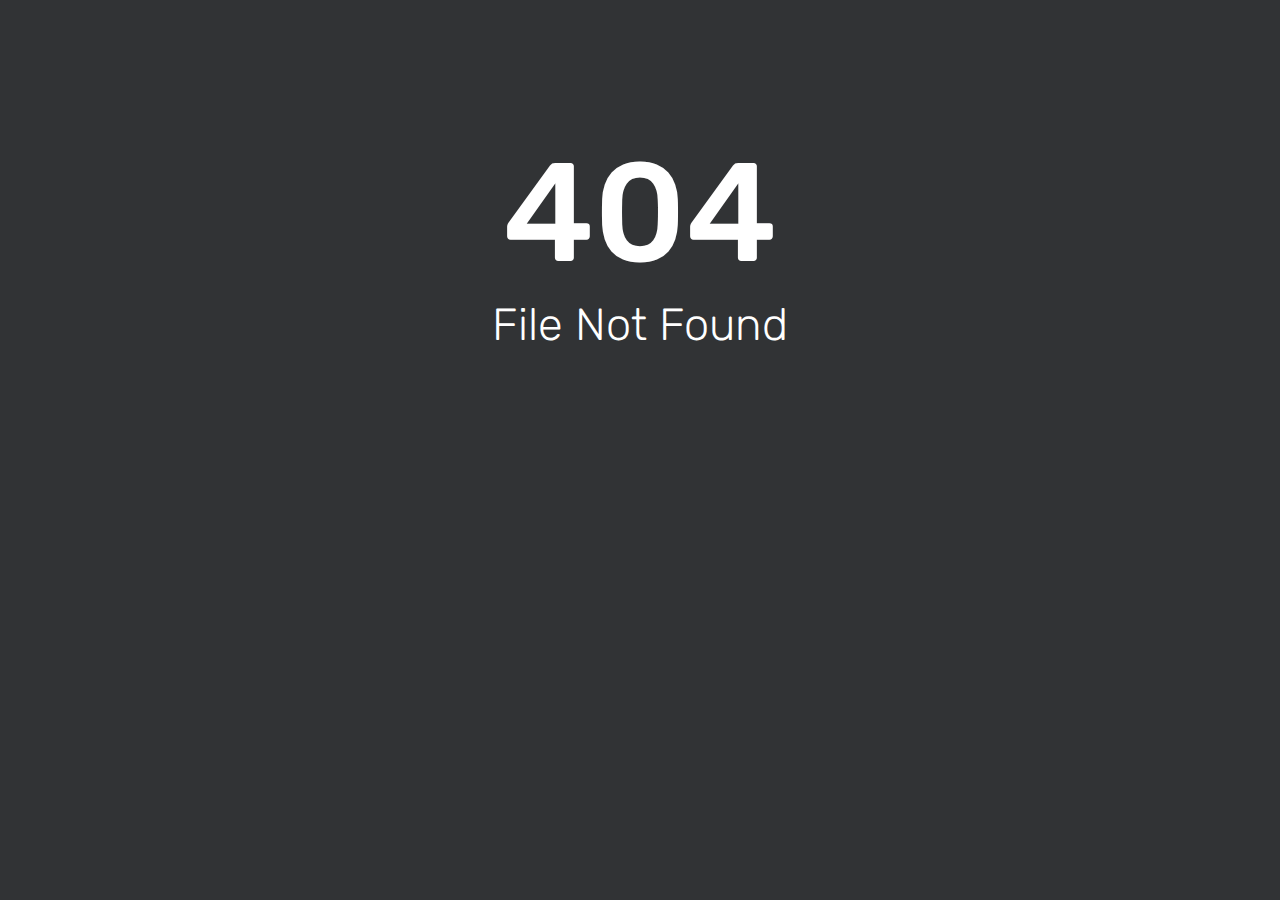
<file: css/owl.video.play.html>
<html><head><title>404 - File Not Found</title><link href='//fonts.bunny.net/css?family=Rubik:300,400,500' rel='stylesheet' type='text/css'><style>html, body { width: 100%; margin: 0; padding: 0; text-align: center; font-family: 'Rubik'; background-repeat: no-repeat; background-position: bottom center; background-size: cover; color: white; height: 100%; background-color: #313335; } h1 {margin-bottom: 0px;font-weight: bold;font-size: 140px;font-weight: 500;padding-top: 130px;margin-bottom: -35px;}h2 {font-size: 45px;color: white; font-weight: 200;}</style></head><body><div id='content'><h1 style='margin-bottom: -35px;'>404</h1><h2>File Not Found</h2></div></body></html>
</file>
<file: css/core.css>
/*------------------------------------------------------------------------------

  Template Name: Psychocare || Multi Concept Psychological HTML Template.
  Template URI: #
  Description: Psychocare is a unique website template designed in HTML with a simple & beautiful look. There is an excellent solution for creating clean, wonderful and trending material design corporate, corporate any other purposes websites.
  Author: HasTech
  Author URI: https://themeforest.net/user/hastech/portfolio
  Version: 1.0

-------------------------------------------------------------------------------*/

	@import url("droidserif.css");
	@import url("icofont.css");
	@import url("themify-icons.css");
	@import url("font-awesome.css");
	@import url("droidserif.css");
	@import url("plugins/animate.css");
	@import url("plugins/animate-slider.css");
	@import url("shortcode/default.css");
	@import url("plugins/jquery-ui.css");
	@import url("plugins/slick.css");
	@import url("plugins/slick-theme.css");
	@import url("owl.carousel.min.css");
	@import url("owl.theme.default.min.css");
	@import url("plugins/meanmenu.css");
	@import url("plugins/magnific-popup.css");
	@import url("plugins/animation-style.css");
	@import url("plugins/lightbox.css");
	@import url('https://fonts.googleapis.com/css?family=PT+Sans:400,400i,700,700i|Source+Sans+Pro:400,600,700,900|Playfair+Display:400,700');
</file>
<file: css/shortcode/shortcodes.css>
/*-----------------------------------------------------------------------------------

  Template Name: Psychocare || Multi Concept Psychological HTML Template.
  Template URI: #
  Description: Psychocare is a unique website template designed in HTML with a simple & beautiful look. There is an excellent solution for creating clean, wonderful and trending material design corporate, corporate any other purposes websites.
  Author: HasTech
  Author URI: https://themeforest.net/user/hastech/portfolio
  Version: 1.0
-------------------------------------------------------------------------------------*/

@import url("header.css");
@import url("slider.css");
@import url("footer.css");
</file>
<file: style.css>
/*-----------------------------------------------------------------------------------
  Template Name: Psychocare || Multi Concept Psychological HTML Template.
  Template URI: #
  Description: Psychocare is a unique website template designed in HTML with a simple & beautiful look. There is an excellent solution for creating clean, wonderful and trending material design corporate, corporate any other purposes websites.
  Author: HasTech
  Author URI: https://themeforest.net/user/hastech/portfolio
  Version: 1.0


-----------------------------------------------------------------------------------
  
  CSS INDEX
  ===================

  01. Google fonts
  02. Scroll To Top
  03. Support Area
  04. Try Solve Area
  05. Gallery Area
  06. Appoinment Area
  07. Therapy Provide Area
  08. Testimonial Area
  09. Blog Area
  10. Subscribe Area
  11. Bradcaump Area
  11. Pagenation Area
  12. Service Area
  13. Our Team Area
  14. Our Success Area
  15. Blog Details Area
  16. Contact Area
  17. Single Service Area

-----------------------------------------------------------------------------------*/


/*----------------------------------------*/
/*  1. Google fonts
/*----------------------------------------*/

/*
    font-family: 'Source Sans Pro', sans-serif;

    font-family: 'PT Sans', sans-serif;

    font-family: droid_serifbold Serif;
    
    font-family: 'Playfair Display', serif;

*/


/*---------------------------------------
  02. Scroll To Top
----------------------------------------*/
 #scrollUp {
    border-radius: 2px;
    bottom: 80px;
    box-shadow: 0 0 10px rgba(0, 0, 0, 0.05);
    color: #fff;
    font-size: 28px;
    height: 45px;
    line-height: 45px;
    position: fixed;
    right: 15px;
    text-align: center;
    transition: all 0.3s ease 0s;
    width: 45px;
    z-index: 200;
    bottom: 15px;
}


@-webkit-keyframes scroll-ani-to-top {
  0% {
    opacity: 0;
    bottom: 0;
  }
  50% {
    opacity: 1;
    bottom: 50%;
  }
  100% {
    opacity: 0;
    bottom: 75%;
  }
}
@-moz-keyframes scroll-ani-to-top {
  0% {
    opacity: 0;
    bottom: 0;
  }
  50% {
    opacity: 1;
    bottom: 50%;
  }
  100% {
    opacity: 0;
    bottom: 75%;
  }
}
@keyframes scroll-ani-to-top {
  0% {
    opacity: 0;
    bottom: 0;
  }
  50% {
    opacity: 1;
    bottom: 50%;
  }
  100% {
    opacity: 0;
    bottom: 75%;
  }
}
#scrollUp:hover i {
  animation: 800ms linear 0s normal none infinite running scroll-ani-to-top;
  height: 100%;
  left: 0;
  margin-bottom: -25px;
  position: absolute;
  width: 100%;
  bottom: 0;
}
#scrollUp i {
  color: #fff;
}
 #scrollUp {
  background: #303f9f none repeat scroll 0 0;
}
 

/*---------------------------------------
  End Scroll To Top
----------------------------------------*/


/*---------------------------------------
  03. Support Area
----------------------------------------*/

.htc__support__area {
    padding-top: 90px;
}
.htc__support__inner h4 {
    font-family: "droid_serifregular";
    font-size: 30px;
    margin-bottom: 3px;
}
.htc__support__inner h2 {
    font-family: "droid_serifbold";
    font-size: 40px;
    margin-bottom: 17px;
    text-transform: capitalize;
}
.htc__support__inner h3 {
    color: #505050;
    font-family: "droid_serifregular";
    font-size: 26px;
    margin-bottom: 32px;
}
.htc__support__inner h3 span {
    font-weight: 'droid_serifbold';
}
.htc__support__inner h3 span {
    color: #505050;
    font-size: 26px;
    font-family: "droid_serifbold";
}
.htc__support__inner span.cholist {
    font-family: 'droid_serifregular';
    text-transform: lowercase;
    font-size: 16px;
    color: #505050;
}
.htc__spt__dai p {
    font-family: "droid_serifbold_italic";
    font-size: 24px;
}
.htc__spt__dai p a {
    color: #303f9f;
    padding-left: 6px;
}
.htc__spt__dai {
    margin-top: 30px;
}
.htc__support__details p + p {
    margin-top: 21px;
}


/*---------------------------------------
  04. Try Solve Area
----------------------------------------*/


.htc__try__solve__area {
    margin-left: -15px;
    margin-right: -15px;
}
.htc__try__details {
    border: 6px solid #c0c2d3;
    padding: 80px 58px 80px 54px;
    position: relative;
    z-index: 2;
}
.htc__try__solveleft {
    padding: 120px 150px;
}
.htc__try__details h2 {
    color: #fff;
    font-family: 'droid_serifbold';
    font-size: 40px;
    line-height: 50px;
}
.htc__try__details p {
    color: #ffffff;
    font-size: 14px;
    margin-top: 20px;
}
.htc__solve__items {
    margin-left: -15px;
    padding: 141px 0 141px 157px;
}
.htc__try__solveleft {
    margin-right: -15px;
}
.htc__solve__content {
    display: flex;
}   
.htc__solve__items .htc__solve__content + .htc__solve__content {
    margin-top: 90px;
}
.ht__sin__solve h4 {
    color: #303030;
    font-size: 22px;
    margin-bottom: 17px;
    text-transform: capitalize;
    font-family: 'droid_serifregular';
}
.ht__sin__solve p {
    color: #606060;
    line-height: 25px;
    padding-right: 52%;
}
.htc__solve__content .ht__sin__solve + .ht__sin__solve p {
    padding-right: 51%;
}
.htc__solve__content .ht__sin__solve + .ht__sin__solve {
    margin-left: -196px;
}


/*---------------------------------------
  05. Gallery Area
----------------------------------------*/


.section__title h2 {
    font-size: 40px;
    margin-bottom: 25px;
}
.section__title p {
    padding: 0 24%;
}
.htc__gallery__wrap {
    margin-top: 30px;
}
.gallery {
    margin-top: 30px;
    position: relative;
}
.gallery__hover {
    bottom: 0;
    height: 100%;
    opacity: 0;
    position: absolute;
    transition: all 0.4s ease 0s;
    width: 100%;
    z-index: 2;
}
.gallery__hover::before {
    background: #303f9f none repeat scroll 0 0;
    content: "";
    height: 100%;
    opacity: 0.9;
    position: absolute;
    width: 100%;
    z-index: 1;
}
.gallery__hover__info {
    bottom: 46px;
    left: 54px;
    padding: 16px;
    position: absolute;
    z-index: 3;
}
.gallery__hover__info a {
    color: #ffffff;
    font-family: 'droid_serifbold';
    font-size: 18px;
}

.gallery:hover .gallery__hover {
    opacity: 1;
}
.gallery__thumb {
    transition: all 0.5s ease 0s;
}
.gallery:hover .gallery__thumb {
    transform: scale(1.2);
}
.gallery {
    overflow: hidden;
}


/*--------------------------------
  Gallery Style 2
----------------------------------*/

.container-fluid .section__title p {
    padding: 0 33%;
}

.gallery__thumb a img {
    width: 100%;
}
.gallery__thumb a {
    display: block;
}


/*--------------------------------
  Gallery Style 3
----------------------------------*/

.section__title.text--white p {
    color: #fff;
}
.section__title.text--white h2 {
    color: #ffffff;
}
.section__bg {
    padding: 70px 0;
}

.htc__gallery__wrap.gallery--3 {
    margin-top: 0;
}

.gallery--3 .gallery {
    margin-top: 0;
    margin-left: -15px;
    margin-right: -15px;
}
.gallery__hover__info a {
    position: relative;
}
.gallery__hover__info a::before {
    background: #94a2ff none repeat scroll 0 0;
    bottom: -44px;
    content: "";
    height: 170px;
    left: -19px;
    position: absolute;
    width: 2px;
}
.gallery__hover__info a::after {
    background: #94a2ff none repeat scroll 0 0;
    bottom: -23px;
    content: "";
    height: 2px;
    left: -45px;
    position: absolute;
    width: 270px;
}

/*-----------------------------
  Activation Style
-----------------------------*/


.activation__time--1.owl-theme [class*="col-"] {
    width: 100%;
}
.activation__time--1 .owl-nav div {
    height: 30px;
    left: -58px;
    line-height: 21px;
    position: absolute;
    top: 50%;
    transform: translateY(-50%);
    width: 30px;
}
.activation__time--1 .owl-nav div.owl-next {
    left: auto;
    right: -61px;
}
.activation__time--1.owl-theme .owl-nav [class*="owl-"] {
    background: transparent none repeat scroll 0 0;
    border: 1px solid #e7e7e7;
    border-radius: 0;
    color: #dedede;
    cursor: pointer;
    border-radius: 100%;
}
.activation__time--1.owl-theme .owl-nav [class*="owl-"] {
    font-size: 14px;
    transition: 0.4s;
}
.activation__time--1.owl-theme .owl-nav [class*="owl-"]:hover {
    background: #303f9f none repeat scroll 0 0;
    border: 1px solid #303f9f;
    color: #fff;
}

.activation__time--1.owl-theme .owl-nav {
    margin-top: 0;
}


/*---------------------------------------
  06. Appoinment Area
----------------------------------------*/

.htc__appoinment__inner {
    text-align: center;
}
.htc__appoinment__inner h2 {
    color: #ffffff;
    font-size: 40px;
    line-height: 50px;
}
.htc__appoinment__inner p {
    color: #ffffff;
    margin-top: 22px;
    padding: 0 25%;
}
.htc__appoinment__form {
    bottom: 140px;
    padding: 85px 190px;
    position: relative;
}
.htc__app__box__inner {
    display: flex;
    justify-content: space-between;
    margin-left: -15px;
    margin-right: -15px;
}
.htc__app__box {
    padding: 0 15px;
    width: 50%;
}
.htc__appoinment__form .htc__app__box__inner + .htc__app__box__inner {
    margin-top: 23px;
}
.htc__app__box__inner.message {
    margin: 0;
    width: 100%;
}
.htc__app__box.message {
    padding: 0;
    width: 100%;
}
.htc__app__box input {
    background: transparent none repeat scroll 0 0;
    border: 1px solid #d7d7d7;
    border-radius: 5px;
    height: 35px;
    margin-top: 5px;
    padding: 0 10px;
}
.htc__app__box span {
    color: #606060;
    font-family: PT Sans;
    font-size: 16px;
}
.htc__app__box select {
    border: 1px solid #d7d7d7;
    border-radius: 5px;
    height: 35px;
    margin-top: 10px;
}
.htc__app__box.message textarea {
    background: transparent none repeat scroll 0 0;
    border: 1px solid #d7d7d7;
    border-radius: 5px;
    margin-top: 10px;
    min-height: 135px;
}
.ht__appoin__btn {
    margin-top: 25px;
    text-align: center;
    position: relative;
    z-index: 1;
}
.htc__appoinment__wrap {
    padding: 0 100px;
}


/*---------------------------
  Appoinment 2
----------------------------*/


.htc__visit__inner h2 {
    font-size: 36px;
}
.htc__visit__inner {
    padding-right: 22%;
}
.htc__visit__inner h2 {
    line-height: 45px;
    margin-bottom: 13px;
    padding-right: 51%;
}
.htc__visit__time {
    padding: 77px 0;
}
.htc__visit__lst__wrap {
    display: flex;
    margin-top: 22px;
}
.htc__visit__list li {
    font-size: 16px;
}
.htc__visit__list li + li {
    padding-top: 8px;
}
.htc__visit__lst__wrap ul.htc__visit__list + .htc__visit__list {
    margin-left: 80px;
}

/*---------------------------
  Appoinment 3
----------------------------*/

.appoinment__style--3 .htc__appoinment__form {
    bottom: 140px;
    padding: 56px 65px;
}
.appoinment__style--3 .htc__app__box ,
.appoinment--4 .htc__app__box{
    width: 100%;
}
.appoinment__style--3 .htc__app__box__inner,
.appoinment--4 .htc__app__box__inner {
    display: block;
    margin-left: 0;
    margin-right: 0;
}
.appoinment__style--3 .htc__app__box,
.appoinment--4 .htc__app__box {
    padding: 0;
    width: 100%;
}
.appoinment__style--3 .htc__app__box__inner .htc__app__box + .htc__app__box,
.appoinment--4 .htc__app__box__inner .htc__app__box + .htc__app__box {
    margin-top: 30px;
}
.appoinment__style--3 .htc__app__box input,
.appoinment--4 .htc__app__box input  {
    height: 40px;
    margin-top: 0;
    color: #919191;
}
.appoinment__style--3 .htc__app__box.message textarea,
.appoinment--4 .htc__app__box.message textarea {
    margin-top: 0;
    min-height: 120px;
    color: #919191;
}
.appoinment__style--3 .htc__app__box.message textarea::-moz-placeholder,
.appoinment--4 .htc__app__box.message textarea::-moz-placeholder {
    color: #919191;
    opacity: 1 !important;
}

.appoinment__style--3 .htc__app__box input::-moz-placeholder ,
.appoinment--4 .htc__app__box input::-moz-placeholder {
    color: #919191 !important;
    opacity: 1;
}
.appoinment__style--3 .htc__appoinment__form h2 {
    font-family: PT Sans;
    font-size: 30px;
    font-weight: 700;
    margin-bottom: 40px;
    text-align: center;
}
.appoinment__style--3 .htc__visit__inner {
    padding: 110px 22% 110px 10%;
}
/*---------------------------
  Appoinment 4
----------------------------*/

.appoinment--4 .htc__appoinment__form {
    background: #fff none repeat scroll 0 0;
    bottom: 0px;
    box-shadow: 3px 3px 16px rgba(0, 0, 0, 0.1);
    padding: 70px 92px;
}
.htc__visit__time.appoinment--4 {
    padding: 0;
}
.pos--relative {
    position: relative;
}
.appoinment--4 .htc__appoinment__form {
    bottom: 6%;
    height: auto;
    position: absolute;
    right: 19%;
    top: 6%;
    z-index: 3;
}
.appoinment--4 .htc__app__box input {
    width: 381px;
}
.appoinment--4 .htc__appoinment__form h2 {
    color: #606060;
    font-family: PT Sans;
    font-size: 30px;
    font-weight: 700;
    margin-bottom: 31px;
    text-align: center;
}

.htc__app__box.psy__calendar::before {
    content: "";
    font-family: "themify";
    position: absolute;
    right: 39px;
    top: 50%;
}
.htc__app__box.psy__calendar {
    position: relative;
}
.appoinment--4 .htc__app__box.psy__calendar::before {
    right: 27px;
    top: 19%;
}
.date__dropdown.hasDatepicker {
    padding-right: 39px;
}
.appoinment__style--3 .htc__app__box.psy__calendar::before {
    right: 26px;
    top: 21%;
}




/*---------------------------------------
  07. Therapy Provide Area
----------------------------------------*/

.htc__therapy__title h2 {
    font-size: 40px;
    line-height: 50px;
}
.htc__therapy__title p {
    margin-top: 23px;
}
.htc__therapy__title {
    padding-right: 11%;
}
.htc__therapy__provide {
    padding-bottom: 150px;
}
.ht__therapy {
    display: flex;
}
.ht__therapy__icon i {
    color: #303030;
    font-size: 25px;
}
.ht__therapy__icon {
    margin-right: 11px;
}
.ht__therapy__details h2 {
    color: #303030;
    font-family: 'droid_serifregular';
    font-size: 20px;
    margin-bottom: 14px;
    text-transform: capitalize;
}
.psy__therapy__wrap {
    align-items: center;
    display: flex;
}
.ht__therapy__details p {
    line-height: 22px;
}
.single-therapy .col-lg-6 + .col-lg-6 {
    padding-left: 24px;
}
.single-therapy + .single-therapy {
    margin-top: 73px;
}



/*---------------------------------------
  08. Testimonial Area
----------------------------------------*/

.testimonial {
    position: relative;
    z-index: 2;
}
.ht__test__details p {
    color: #ffffff;
    font-size: 19px;
    font-style: italic;
    line-height: 30px;
    padding-right: 1%;
}
.ht__test__details {
    margin-top: 19px;
}
.htc__testimonial__content {
    align-items: flex-end;
    display: flex;
    height: 494px;
    padding-bottom: 90px;
}

.testimonial__clint {
    position: relative;
    top: 100px;
}
.clint__info h4 {
    font-size: 22px;
    font-family: 'droid_serifbold_italic';
    text-transform: capitalize;
}
.clint__info {
    bottom: 3px;
    left: -183px;
    position: absolute;
    text-align: right;
}
.clint__info h6 {
    color: #606060;
    font-family: "droid_serifitalic";
    font-size: 14px;
    margin-top: 5px;
    text-transform: capitalize;
}

/* -------------------------
  Testimonial Style 2
---------------------------*/

.testimonial--2 .testimonial__clint {
    display: flex;
    justify-content: flex-end;
    text-align: right;
    top: auto;
}
.testimonial--2 .testimonial {
    align-items: center;
    display: flex;
}
.testimonial--2 .htc__testimonial__content {
    display: block;
    height: auto;
    padding-bottom: 0;
}
.testimonial--2 .clint__info h4 {
    color: #fff;
    transition: 0.3s;
}
.testimonial--2 .clint__info h4 a{
    transition: 0.3s;
}
.testimonial--2 .clint__info h4 a:hover {
    color: #fff;
}
.testimonial--2 .clint__info h6 {
    color: #ffffff;
    font-size: 14px;
    margin-top: 12px;
}
.testimonial--2 .clint__info {
    bottom: 63px;
    left: -40px;
}

/* -------------------------
  Testimonial Style 3
---------------------------*/
.testimonial--3 .ht__test__details p {
    padding-right: 19%;
}


.testimonial--3 .ht__test__details {
    margin-top: 32px;
}
.htc__testimonial__content--2 {
    padding-bottom: 80px;
    padding-top: 80px;
}
.clint__info--2 h4 a {
    color: #ffffff;
}
.clint__info--2 h4 {
    font-size: 22px;
    font-family: 'droid_serifbold_italic';
}
.clint__info--2 h6 {
    color: #ffffff;
    font-size: 14px;
    font-family: 'droid_serifitalic';
    margin-top: 7px;
}
.clint__info--2 {
    margin-top: 30px;
}

.testimonial--3 .testimonial {
    padding-left: 100px;
    position: relative;
    z-index: 2;
}

.testimonial--2 .testimonial__activation--1 .owl-dots {
    bottom: 139px;
    left: 9px;
    position: absolute;
}
.tes--bg::after {
    background: #fff none repeat scroll 0 0;
    bottom: 0;
    content: "";
    height: 100px;
    left: 0;
    position: absolute;
    width: 100%;
    z-index: 2;
}
.tes--bg > div{
    z-index: 3;
    position: relative;
}

.testimonial--1 .owl-stage-outer {
    padding-bottom: 100px;
}
.testimonial--1.testimonial__activation--1 .owl-dots {
    bottom: 135px;
}


/*---------------------------------------
  09. Blog Area
----------------------------------------*/

.blog {
    box-shadow: 3px 3px 16px rgba(0, 0, 0, 0.1);
    margin-top: 30px;
    transition: 0.5s !important;
}
.htc__blog__inner {
    padding: 27px 25px 20px;
    text-align: center;
}
.ht__blog__sub h2 {
    color: #303030;
    font-size: 19px;
    font-family: "droid_serifbold";
    line-height: 28px;
}
.ht__blog__sub span.bl__date {
    color: #787878;
    display: block;
    font-family: "droid_serifbold";
    font-size: 14px;
    margin-top: 10px;
    padding-bottom: 20px;
}
.ht__blog__sub {
    position: relative;
}
.ht__blog__sub::before {
    background: rgba(0, 0, 0, 0) url("images/others/icon/line.png") no-repeat scroll 0 0 / cover ;
    bottom: 0;
    content: "";
    height: 2px;
    left: 50%;
    position: absolute;
    transform: translateX(-50%);
    width: 71%;
}
.ht__blog__meta {
    display: flex;
    justify-content: space-between;
    padding-left: 45px;
    padding-right: 45px;
    padding-top: 20px;
}
.ht__blog__meta li,
.ht__blog__meta li a {
    color: #b3b3b3;
    font-family: 'droid_serifregular';
    font-size: 12px;
}
.ht__blog__meta li a{
    transition: 0.3s;
}
.ht__blog__meta li a:hover{
    color: #303f9f;
}
.blog--page {
    margin-top: -40px;
}
.blog--page .blog {
    margin-top: 40px;
}
.ht__blog__thumb a {
    display: block;
}
.ht__blog__thumb a img {
    transition: all 0.5s ease 0s;
}
.blog:hover .ht__blog__thumb a img {
    transform: scale(1.2);
}
.ht__blog__thumb {
    overflow: hidden;
}
.blog:hover {
  box-shadow: 3px 3px 40px rgba(0, 0, 0, 0.17);
}


/*---------------------------------------
  10. Subscribe Area
----------------------------------------*/



.htc__subscribe__wrap {
    padding: 44px 0;
    text-align: center;
}
.htc__subscribe__inner h2 {
    color: #303f9f;
    font-size: 30px;
    line-height: 24px;
    text-transform: capitalize;
}
.htc__subscribe__inner h4 {
    color: #606060;
    font-size: 16px;
    font-family: 'droid_serifregular';
    line-height: 39px;
    margin-bottom: 24px;
}

.news__input input::-moz-placeholder {
    color: #c2c2c2 !important;
    opacity: 1;
}
.htc__news__inner {
    position: relative;
}
.subscribe__btn {
    position: absolute;
    right: 27.5%;
    top: 0;
}
.subscribe__btn input {
    background: transparent none repeat scroll 0 0;
    border: 0 none;
}
.subscribe__btn input.bst__btn{
    position: relative;
}
.news__input input {
    border: 1px solid #d6d6d6;
    border-radius: 5px;
    color: #c2c2c2;
    outline: none;
    font-size: 14px;
    height: 40px;
    padding: 0 20px;
    width: 45%;
    padding-right: 63px;
}
.subscribe--3  .news__input input {
    color: #aeaeae;
}
.subscribe--3 .news__input input::-moz-placeholder {
    color: #aeaeae !important;
}
.subscribe__btn input.bst__btn {
    background-image: url(images/icons/send.png);
    background-position: center center;
    background-repeat: no-repeat;
    background-size: auto auto;
    position: relative;
    text-indent: -999px;
    z-index: 5;
    outline: none;
}
.subscribe--2 .subscribe__btn input.bst__btn {
    background-image: url(images/icons/send-2.png);
    background-position: center center;
    background-repeat: no-repeat;
    background-size: 87% auto;
    position: relative;
    text-indent: -999px;
    z-index: 5;
    outline: none;
}
.subscribe__btn input {
    height: 40px;
    padding: 0 11px;
    position: relative;
    right: 25px;
}

.subscribe--3 .subscribe__btn {
    position: absolute;
    right: 18px;
}
.subscribe--3 .subscribe__btn input {
    right: auto;
}

.subscribe--translate {
    transform: translateY(50%);
}


/*----------------------------
  Subscribe Style 2
------------------------------*/

.subscribe--2 .htc__subscribe__inner h4 {
    color: #fff;
}
.subscribe--2 .htc__subscribe__inner h2 {
    color: #fff;
}
.subscribe--2 .news__input input {
    background: transparent none repeat scroll 0 0;
    border: 1px solid #424242;
    color: #545454;
}
.subscribe--2 .news__input input::-moz-placeholder {
    color: #545454 !important;
    opacity: 1;
}

/*----------------------------
  Subscribe Style 3
------------------------------*/

.subscribe--3 .news__input input {
    width: 523px;
}
.subscribe--3 .htc__subscribe__inner h2 {
    font-size: 26px;
    font-family: 'droid_serifregular';
    line-height: 36px;
}
.subscribe--3 .htc__subscribe__inner h4 {
    font-size: 14px;
    font-family: 'droid_serifregular';
    line-height: 20px;
    margin-bottom: 0;
}
.subscribe--3 .htc__subscribe__wrap {
    padding: 64px 0;
}

.subscribe--3 .htc__subscribe__inner {
    align-items: center;
    display: flex;
    padding: 0 150px;
}
.subscribe--3 .ht__subscribe__text {
    padding-right: 55px;
    position: relative;
}
.subscribe--3 .newsletter__form {
    margin-left: 22px;
}
.subscribe--3 .ht__subscribe__text::before {
    background: #e1e1e1 none repeat scroll 0 0;
    content: "";
    height: 90px;
    position: absolute;
    right: 0;
    top: 50%;
    transform: translateY(-50%);
    width: 2px;
}
.subscribe--3 .htc__subscribe__wrap {
    text-align: left;
}

/*---------------------------------------
  11. Bradcaump Area
----------------------------------------*/


.ht__bradcaump__wrap {
    padding: 130px 0;
    text-align: center;
}
.bradcaump__title h2 {
    color: #ffffff;
    font-size: 50px;
}
.bradcaump__title {
    position: relative;
    z-index: 1;
}
.phc__breadcrumb {
    align-items: center;
    display: flex;
    height: 100px;
}
.bradcaump__inner {
    text-align: right;
}
.bradcaump__inner a {
    color: #afafaf;
    font-family: 'droid_serifregular';
    font-size: 18px;
    transition: all 0.4s ease 0s;
}
.breadcrumb-item.active {
    color: #303f9f;
    font-family: "droid_serifregular";
    font-size: 18px;
}
.brd-separetor {
    padding: 0 6px;
}
.brd-separetor span {
    color: #afafaf;
    font-size: 13px;
}
.breadcrumb-item:hover {
    color: #303f9f;
}


/*---------------------------------------
  11. Pagenation Area
----------------------------------------*/


.htc__pagenation {
    box-shadow: 0 0 7px rgba(0, 0, 0, 0.23);
    display: inline-block;
    margin-top: 60px;
}
.htc__pagenation li {
    display: inline-block;
    padding: 0 18px;
}
.htc__pagenation li.page {
    border-left: 1px solid #cccccc;
    border-right: 1px solid #cccccc;
    padding: 0 30px;
}
.htc__pagenation li a {
    display: block;
    height: 45px;
    line-height: 45px;
}
.htc__pagenation li.page a {
    color: #303030;
    font-family: "droid_serifregular";
    font-size: 16px;
}
.htc__pagenation li a span {
    color: #303030;
    font-size: 12px;
}


/*---------------------------------------
  12. Service Area
----------------------------------------*/
.htc__home2__service2__area {
    padding-top: 100px;
}
.htc__home2__service__area {
    padding-bottom: 100px;
}
.sction__title--2 h4 {
    font-size: 30px;
    font-family: 'droid_serifregular';
}
.sction__title--2 h4 span {
    font-size: 32px;
    font-family: 'droid_serifbold';
    text-transform: capitalize;
}
.sction__title--2 h2 {
    font-size: 36px;
    font-family: 'droid_serifbold';
    margin-top: 8px;
}
.htc__service__wrap {
    margin-top: 85px;
}
.service {
    background: #fafafa none repeat scroll 0 0;
    padding: 50px 40px;
}
.service__details h2 {
    color: #303030;
    font-size: 22px;
    font-family: 'droid_serifregular';
    margin-top: 25px;
}
.service__details p {
    line-height: 22px;
    margin-top: 14px;
}
.sction__title--2.text-left {
    text-align: left;
}
.feature--service .htc__service__wrap {
    margin-top: 150px;
}
.service__icon img {
    max-height: 72px;
}
/*-----------------------------
  Service Style 2
--------------------------------*/


.service--2 .service {
    background: transparent none repeat scroll 0 0;
    padding: 0;
}
.service--2 .htc__service__list {
    display: flex;
}
.service--2 .htc__service__list + .htc__service__list {
    margin-top: 30px;
}
.service--2 .service .ser__list__num {
    color: #e0e2f1;
    font-family: 'droid_serifregular';
    font-size: 24px;
}
.service--2 .service h2 {
    color: #303030;
    font-size: 22px;
    font-family: 'droid_serifregular';
    margin-top: 10px;
    text-transform: capitalize;
}
.service--2 .service p {
    line-height: 22px;
    margin-top: 16px;
    padding-right: 18%;
}
.htc__service__wrap.service--2 {
    margin-top: 75px;
}

.video__wrap {
    position: relative;
    display: flex;
    justify-content: flex-end;
}
.video__inner {
    left: 50%;
    padding-left: 36px;
    position: absolute;
    top: 50%;
    transform: translateY(-50%) translateX(-50%);
}

.video__image{
    position: relative;
}

/*Service 2*/
.section__title__left h2 {
    font-size: 36px;
}
.section__title__left p {
    margin-top: 14px;
    width: 53%;
}
/*-----------------------------
  Service Style 3
--------------------------------*/



.service--3 .service {
    background: transparent none repeat scroll 0 0;
    padding: 0;
}
.service--3 .service__details h2 {
    margin-top: 28px;
}
.service--3 .ht__service__content {
    display: flex;
    justify-content: space-between;
}
.htc__service__wrap .ht__service__content + .ht__service__content {
    margin-top: 50px;
}
.service--3 {
    padding-bottom: 90px;
    position: relative;
}
.service--3 .service__details p {
    padding-right: 24%;
}
.htc__service__position--img {
    bottom: 0;
    left: 13%;
    position: absolute;
}


/*-----------------------------
  Service Style 4
--------------------------------*/


.service--4 .service p {
    padding-right: 0;
    margin-top: 20px;
}

.service--4 .service {
    border: 1px solid #f5f5f5;
    transition: all 0.3s ease 0s;
}
.service--4 .htc__service__list .service + .service {
    margin-left: 36px;
}
.service--4 .service {
    padding: 28px 21px;
}
.htc__service__wrap.service--4 {
    align-items: center;
    display: flex;
}
.service--4 .service:hover {
    border: 1px solid transparent;
    box-shadow: 3px 3px 16px rgba(0, 0, 0, 0.1);
}

/*-----------------------
  Exclusive Service
------------------------*/

.exclusive__service .htc__service__wrap {
    margin-top: 0;
}
.htc__exclu__service h4 {
    font-size: 26px;
    font-family: 'droid_serifregular';
}
.htc__exclu__service h4 span {
    font-family: 'droid_serifbold';
}
.htc__exclu__service h2 {
    font-size: 36px;
    font-weight: 700;
    line-height: 45px;
    margin-top: 12px;
}
.ht__exclu__details {
    margin-top: 24px;
}
.ht__exclu__details p + p {
    margin-top: 20px;
}
.exclusive__service--inner {
    align-items: center;
    display: flex;
}
.ht__exclu__details p {
    padding-right: 18%;
}

/*-----------------------
  Service Style 5
------------------------*/


.service__bg .section__title h2 {
    color: #ffffff;
    font-size: 36px;
}
.service__bg .section__title p {
    color: #ffffff;
    padding: 0 24%;
}
.service__bg {
    padding: 80px 0;
}
.htc__service__wrap.service--5 {
    margin-top: 0;
    padding: 100px 0;
}
.about__service .htc__service__wrap {
    margin-top: 0;
}
.about__service .service {
    background: #fafafa none repeat scroll 0 0;
    padding: 69px 0 66px;
}
.ht__therapy__wrap {
    align-items: center;
    display: flex;
}
.about__service .service__details p {
    padding-right: 20%;
}
.service.service__align--center {
    left: 45px;
    position: relative;
}
.service.service__align--right {
    position: relative;
    right: -83px;
}



/*---------------------------------------
  13. Our Team Area
----------------------------------------*/

.team {
    margin-top: 40px;
    position: relative;
}
.htc__team__thumb a {
    display: block;
    position: relative;
}
.htc__team__thumb a img {
    width: 100%;
}
.htc__team__thumb > a::before {
    background: #303f9f none repeat scroll 0 0;
    content: "";
    height: 100%;
    left: 0;
    opacity: 0;
    position: absolute;
    top: 0;
    transition: all 0.4s ease 0s;
    width: 100%;
    z-index: 1;
}
.team:hover .htc__team__thumb a::before {
    opacity: 0.92;
}
.htc__team__thumb {
    position: relative;
}
.team__hover__action {
    left: 50%;
    opacity: 0;
    position: absolute;
    text-align: center;
    top: 50%;
    transform: translateX(-50%) translateY(-50%);
    transition: all 0.4s ease 0s;
    width: 100%;
    z-index: 3;
}
.team__hover__action h2 a {
    color: #fff;
    font-size: 18px;
    text-transform: capitalize;
}
.team__hover__action h6 {
    color: #fff;
    font-family: PT Sans;
    font-size: 16px;
    margin-top: 5px;
    text-transform: capitalize;
}
.team:hover .team__hover__action {
    opacity: 1; 
}
.team__social__service {
    background: #efefef none repeat scroll 0 0;
    left: 0;
    opacity: 0;
    padding: 31px 0;
    position: absolute;
    text-align: center;
    top: 0;
    transition: all 0.4s ease 0s;
    width: 100%;
}
.htc__team__info {
    background: #efefef none repeat scroll 0 0;
    padding: 24px 0;
    text-align: center;
    transition: all 0.4s ease 0s;
}
.htc__team__info h2 {
    color: #303030;
    font-size: 18px;
    font-family: 'droid_serifregular';
    text-transform: capitalize;
}
.htc__team__info h6 {
    color: #606060;
    font-family: PT Sans;
    font-size: 16px;
    margin-top: 7px;
    text-transform: capitalize;
}
.htc__team__details {
    position: relative;
}
.tm__social__icon {
    display: flex;
    justify-content: center;
}
.tm__social__icon li {
    margin: 0 10px;
}
.tm__social__icon li a {
    border: 1px solid #cfcfcf;
    border-radius: 100%;
    color: #bcbcbc;
    display: block;
    font-size: 14px;
    height: 32px;
    line-height: 30px;
    transition: all 0.4s ease 0s;
    width: 32px;
}
.tm__social__icon li a:hover {
    background: #303f9f none repeat scroll 0 0;
    border: 1px solid #303f9f;
    color: #fff;
}
.team:hover .team__social__service {
    opacity: 1;
}
.team:hover .htc__team__info {
    opacity: 0;
}

/*----------------------------
  Team Style 2
-----------------------------*/

.team--2 .team:hover .htc__team__info {
    opacity: 1;
}
.team--2 .team__hover__action {
    padding: 10px 24px 10px 58px;
    width: 100%;
}
.team--2 .tm__social__icon li {
    margin: 0 8px;
}
.team--2 .tm__social__icon li a:hover {
    background: #ffffff none repeat scroll 0 0;
    border: 1px solid #ffffff;
}
.team--2 .team__hover__action p {
    color: #ffffff;
    font-size: 14px;
    line-height: 20px;
    margin-bottom: 20px;
    text-align: left;
}
.team--2 .team__hover__action::before {
    background: #f5f5f5 none repeat scroll 0 0;
    content: "";
    height: 100%;
    left: 14%;
    position: absolute;
    top: 0;
    width: 1px;
}
.team--2 .tm__social__icon li a:hover span {
    color: #3e4ca5;
}
.team--2 .tm__social__icon li a span {
    transition: all 0.3s ease 0s;
}
.team--2 .tm__social__icon li:first-child {
    margin-left: 0;
}

/*---------------------------------------
  14. Our Success Area
----------------------------------------*/

.ht__success__inner {
    margin-left: -15px;
    padding-left: 60px;
    padding-right: 16.5%;
    margin-right: -15px;
}
.ht__success__thumb {
    margin-right: -15px;
}
.ht__single__success {
    align-items: center;
    display: flex;
}
.ht__success__thumb {
    margin-left: -15px;
}
.ht__success__content h2 {
    color: #303f9f;
    font-size: 24px;
    margin-bottom: 24px;
}
.ht__success__content p {
    color: #606060;
    font-size: 19px;
    font-style: italic;
    line-height: 30px;
}

.htc__success__activation,
.testimonial__activation--1{
    position: relative;
}
.testimonial--2 .testimonial__activation--1 {
    margin-top: -38px;
}
.htc__success__activation .owl-dots {
    bottom: 55px;
    left: 46.2%;
    position: absolute;
}
.htc__success__activation.owl-theme .owl-dots .owl-dot span,
.testimonial__activation--1.owl-theme .owl-dots .owl-dot span {
    backface-visibility: visible;
    background: #b7b7b7 none repeat scroll 0 0;
    border-radius: 5px;
    display: block;
    height: 5px;
    margin: 0 6px;
    transition: opacity 0.2s ease 0s;
    width: 20px;
}
.htc__success__activation.owl-theme .owl-dots .owl-dot.active span{
    background: #6e6e6e none repeat scroll 0 0;
    width: 35px;
}
.testimonial__activation--1.owl-theme .owl-dots .owl-dot.active span {
    background: #fff none repeat scroll 0 0;
    width: 35px;
}
.htc__success__activation.owl-theme .owl-dots .owl-dot:hover span {
    background: #6e6e6e none repeat scroll 0 0;
}
.testimonial__activation--1.owl-theme .owl-dots .owl-dot:hover span {
    background: #fff none repeat scroll 0 0;
}
.owl-theme .owl-nav.disabled + .owl-dots {
    margin-top: 0;
}
.testimonial__activation--1 .owl-dots {
    bottom: 34px;
    left: 0;
    position: absolute;
}
.testimonial--1.testimonial__activation--1 .owl-dots {
    left: 10px;
}
.testimonial--3 .testimonial__activation--1 .owl-dots {
    display: none;
}

/*---------------------------------------
  15. Blog Details Area
----------------------------------------*/


.psy__bl__dtl blockquote {
    background: #fafafa none repeat scroll 0 0;
    border-left: 5px solid transparent;
    color: #909090;
    font-size: 16px;
    font-style: italic;
    line-height: 24px;
    margin: 50px 0 50px 65px;
    padding: 43px 70px 43px 68px;
    position: relative;
    z-index: 2;
}

.psy__bl__dtl blockquote::before {
    background-image: url(images/icons/quote-2.png);
    background-position: center center;
    background-size: cover;
    color: #eeeeee;
    content: "";
    font-size: 24px;
    height: 35px;
    left: 56px;
    position: absolute;
    top: 27px;
    width: 43px;
    z-index: -1;
}
.psy__blog__details h2 {
    color: #303030;
    font-size: 24px;
    margin-bottom: 12px;
    margin-top: 30px;
}
.psy__blog__details span {
    color: #787878;
    display: block;
    font-family: "droid_serifbold";
    font-size: 16px;
}
.psy__bl__dtl {
    margin-top: 20px;
}
.psy__bl__dtl p {
    color: #909090;
    font-size: 16px;
    line-height: 24px;
    padding-right: 17px;
}
.psy__bl__dtl p + p {
    margin-top: 30px;
}
.psy__blog__meta {
    border-top: 1px solid #e1e1e1;
    display: flex;
    margin-top: 43px;
    padding-top: 20px;
}
.psy__blog__meta li a {
    color: #b3b3b3;
    font-family: 'droid_serifregular';
    font-size: 15px;
}
.psy__blog__meta li + li {
    margin-left: 100px;
}
h2.psy__blog__title {
    color: #303030;
    font-size: 20px;
    margin: 0 0 47px;
    text-transform: capitalize;
}
.psy__blog__comment__wrapper {
    margin-top: 71px;
}
.comment {
    align-items: center;
    background: #fafafa none repeat scroll 0 0;
    display: flex;
}
.comment__thumb {
    min-width: 134px;
}
.comment__thumb img {
    width: 100%;
}
.comment.reply {
    margin-bottom: 40px;
    margin-left: 100px;
    margin-top: 40px;
}
.comment__inner {
    padding-left: 40px;
    padding-right: 13px;
}
.comment__info {
    display: flex;
    margin-bottom: 7px;
}
.comment__info span {
    color: #909090;
    font-size: 14px;
    font-family: 'droid_serifitalic';
}
.comment__info span + span {
    padding-left: 14px;
}
.comment__details p {
    color: #606060;
    font-size: 15px;
    line-height: 22px;
}
.cmnt__reply {
    display: flex;
    margin-top: 4px;
}
.cmnt__reply span a {
    color: #909090;
    font-family: 'droid_serifitalic';
    font-size: 13px;
}
.cmnt__reply span + span {
    padding-left: 27px;
}
.comment__info span a {
    color: #909090;
    font-size: 14px;
    font-family: 'droid_serifitalic';
}
.comment__form {
    display: flex;
    justify-content: space-between;
    margin-left: -15px;
    margin-right: -15px;
}
.comment__box {
    margin: 0 15px;
    width: 50%;
}
.comment__box input {
    border: 1px solid #d7d7d7;
    border-radius: 5px;
    height: 35px;
    padding: 0 20px;
}
.comment__box span {
    color: #606060;
    display: block;
    font-family: PT Sans;
    font-weight: 400;
    margin-bottom: 10px;
}
.psy__comment__form__inner .comment__form + .comment__form {
    margin-top: 23px;
}
.comment__send__btn {
    margin-top: 30px;
}
.comment__send__btn a.htc__btn {
    height: 40px;
    line-height: 40px;
    padding: 0 30px;
}

/*-----------------------
  Side Bar
-------------------------*/

.title__line--2 {
    align-items: center;
    background: #fafafa none repeat scroll 0 0;
    display: flex;
    font-size: 22px;
    height: 60px;
    margin-bottom: 50px;
    padding: 0 40px;
    text-transform: capitalize;
}
.psy__cat__list li {
    color: #909090;
    font-family: "droid_serifregular";
    font-size: 16px;
}
.psy__cat__list li + li {
    margin-top: 22px;
}
.psy__search__field {
    margin-top: 57px;
}
.psy__search__field {
    position: relative;
}
.psy__search__field input {
    border: 1px solid #e1e1e1;
    color: #afafaf;
    font-size: 14px;
    height: 45px;
    padding: 0 50px 0 20px;
}
.psy__search__field input::-moz-placeholder {
    color: #afafaf !important;
}
.psy__search__field a {
    position: absolute;
    right: 25px;
    top: 56%;
    transform: translateY(-50%);
}
.psy__search__field a span {
    color: #afafaf;
    font-size: 18px;
}
.psy__visit__time {
    margin-top: 46px;
}
.psy__visit__time p {
    color: #909090;
    font-family: "droid_serifregular";
    font-size: 16px;
    padding-left: 38px;
    padding-right: 57px;
}
.psy__visit__time p + p {
    margin-top: 27px;
}
.psy__bl__shape {
    margin-top: 54px;
}
.psy__tag__area {
    margin-top: 57px;
}
.psy__tag__list {
    display: flex;
    flex-flow: row wrap;
    margin-left: -5px;
    margin-right: -5px;
}
.psy__tag__list li a {
    border: 1px solid #e1e1e1;
    color: #909090;
    display: flex;
    font-family: "droid_serifregular";
    font-size: 16px;
    height: 40px;
    line-height: 40px;
    padding: 0 18px;
    transition: all 0.4s ease 0s;
}
.psy__tag__list li {
    margin: 0 5px 15px;
}
.psy__tag__list li a:hover {
    background: #303f9f none repeat scroll 0 0;
    border: 1px solid #fff;
    color: #fff;
}
.psy__comment__form {
    margin-top: 75px;
}
.comment__form.message textarea {
    background: transparent none repeat scroll 0 0;
    border: 1px solid #d7d7d7;
    border-radius: 5px;
}
.comment__form.message .comment__box {
    width: 100%;
}
.comment__form.message textarea {
    min-height: 155px;
}

/*--------------------------
  Blog One Column
---------------------------*/

.bl__details h2 {
    color: #303030;
    font-size: 24px;
    margin-bottom: 16px;
}
.bl__details {
    padding: 35px 83px 35px 34px;
}
.single__md__blog {
    background: #fafafa none repeat scroll 0 0;
    box-shadow: 3px 3px 16px rgba(0, 0, 0, 0.1);
    transition: all 0.5s ease 0s;
}
.bl__details .ht__blog__meta {
    justify-content: inherit;
}
.bl__details .ht__blog__meta li + li {
    margin-left: 83px;
}
.bl__details .ht__blog__meta {
    border-top: 1px solid #e1e1e1;
    margin-top: 25px;
    padding-left: 0;
    padding-right: 0;
}
.single__md__blog:hover {
    box-shadow: 7px 10px 13px rgba(0, 0, 0, 0.23);
}
.blog-one-column--2 .bl__details p {
    color: #909090;
    margin-top: 20px;
}
.blog-one-column--2 .bl__details {
    padding: 35px 30px 35px 34px;
}
.psy__cat__list {
    padding-left: 40px;
}
.bl__details span {
    color: #787878;
    font-size: 16px;
    font-family: 'droid_serifbold';
}

/*-----------------------
  Blog Right Sidebar
-------------------------*/

.blog-right-sidebar .ht__blog__meta {
    padding-left: 0;
}
.blog-right-sidebar .ht__blog__sub {
    text-align: left;
}
.blog-right-sidebar .ht__blog__sub::before {
    left: 0;
    transform: translateX(0);
}
.blog-right-sidebar .ht__blog__meta {
    justify-content: inherit;
    padding-top: 16px;
}
.blog-right-sidebar .ht__blog__meta li + li {
    margin-left: 35px;
}

/*---------------------------------------
  16. Contact Area
----------------------------------------*/

#googleMap iframe {
    width: 100%;
    height: 770px;
    border: none;
}

.address {
    background: #fafafa none repeat scroll 0 0;
    padding: 60px 82px;
    text-align: center;
}
.address__icon i {
    border: 1px solid #757575;
    border-radius: 100%;
    color: #606060;
    font-size: 30px;
    height: 46px;
    line-height: 46px;
    transition: all 0.4s ease 0s;
    width: 46px;
}
.address__details {
    margin-top: 23px;
}
.address:hover .address__icon i {
    background: #303f9f none repeat scroll 0 0;
    border: 1px solid #303f9f;
    color: #fff;
}
.contact__addres__wrapper {
    position: relative;
    transform: translateY(67px);
    z-index: 4;
}
.htc__contact__form__wrap {
    padding: 0 100px;
}
.contact-form-wrap {
    background: #fafafa none repeat scroll 0 0;
    padding: 75px 190px;
}
.contact-box.name_email {
    display: flex;
}

.contact-box span {
    color: #606060;
    display: block;
    font-family: pt sans;
    font-size: 16px;
    margin-bottom: 7px;
    text-transform: capitalize;
}
.contact-box input {
    background: transparent none repeat scroll 0 0;
    border: 1px solid #d7d7d7;
    border-radius: 5px;
    height: 35px;
    padding: 0 20px;
    width: 100%;
    outline: none;
}
.contact-box.name_email .contact-box {
    margin: 0 13px;
    width: 50%;
}
.contact-box.name_email {
    justify-content: space-between;
    margin-left: -13px;
    margin-right: -13px;
}
.single-contact-form + .single-contact-form {
    margin-top: 26px;
}
.contact-box.message textarea {
    background: transparent none repeat scroll 0 0;
    border: 1px solid #d7d7d7;
    border-radius: 5px;
    min-height: 133px;
}
.contact-btn {
    margin-top: 25px;
    text-align: center;
}
.contact-btn .htc__btn {
    border: 0 none;
    font-family: PT Sans;
    height: 42px;
    line-height: 42px;
}
.htc__contact__form__wrap {
    position: relative;
    transform: translateY(-70px);
    z-index: 2;
}
.contact-btn .htc__btn {
    text-transform: uppercase;
}
.ct__title{
    text-align: center;
    color: #303f9f;
    font-size: 24px;
    margin-bottom: 64px;
}

/*Contact Style 2 */

.contact--2 .htc__contact__form__wrap {
    transform: translateY(0px);
}
.contact--2 .contact__addres__wrapper {
    transform: translateY(0px);
}

/*--------------------------
  Animation
-------------------------------*/

.testimonial__activation--1 .htc__testimonial__content,
.testimonial__activation--1 .animation__from--left {
    animation-delay: 0.4s;
    animation-duration: 1s;
}
.testimonial__activation--1 .testimonial__clint,
.testimonial__activation--1 .animation__from--right {
    animation-delay: 1s;
    animation-duration: 1s;
}
.testimonial__activation--1 .htc__testimonial__content,
.testimonial__activation--1 .testimonial__clint,
.testimonial__activation--1 .animation__from--left,
.testimonial__activation--1 .animation__from--right{
    animation-fill-mode: both;
    animation-name: fadeOut;
}
.testimonial__activation--1 .owl-item.active .htc__testimonial__content,
.testimonial__activation--1 .owl-item.active .animation__from--left{
    -webkit-animation-name: bounceInLeft;
    animation-name: bounceInLeft
}
.testimonial__activation--1 .owl-item.active .testimonial__clint,
.testimonial__activation--1 .owl-item.active .animation__from--right{
    -webkit-animation-name: bounceInRight;
    animation-name: bounceInRight
}
.testimonial__activation--1.owl-carousel .owl-item img {
    display: block;
    width: auto;
}

.owl-carousel {
    display: block;
}

/*----------------------
  Others Css
------------------------*/

.ht__blog__thumb a img {
    transition: all 0.5s ease 0s;
    width: 100%;
}
.htc__service__wrap.service--3 {
    align-items: center;
    display: flex;
}
.blog__sidebar--list{
    margin-top: -30px;
}

.htc__try__solve__area {
  position: relative;
}

.home--try {
    height: 100%;
    left: 0;
    position: absolute;
    top: 0;
    width: 41.5%;
}

/*---------------------------------------
  17. Single Service Area
----------------------------------------*/


.psy__single__service {
    display: flex;
}
.psy__ser__thumb img {
    margin-right: 40px;
    min-width: 370px;
}
.psy__ser__inner h2 {
    color: #303f9f;
    font-size: 30px;
    line-height: 22px;
    margin-bottom: 29px;
    text-transform: capitalize;
}
.psy__ser__details p {
    color: #606060;
    font-size: 16px;
    line-height: 24px;
    padding-right: 8%;
}
.psy__ser__details p + p {
    margin-top: 10px;
}
.psy__service__list {
    margin-top: 14px;
}
.psy__service__list li a {
    color: #606060;
    font-size: 16px;
    line-height: 24px;
    padding-right: 22%;
}
.psy__service__list li i {
    color: #303030;
    font-size: 16px;
    line-height: 29px;
    padding-right: 7px;
}
.psy__service__list li + li {
    margin-top: 15px;
}
.psy__single__service + .psy__single__service {
    margin-top: 70px;
}
.psy__single__service.service--left .psy__ser__thumb {
    padding-right: 0;
}
.psy__single__service.service--left .psy__ser__inner {
    padding-right: 40px;
}
.psy__single__service.service--left .psy__ser__details p {
    padding-right: 10%;
}
.form-output p {
    font-size: 16px;
    line-height: 24px;
}
.form-output {
    text-align: center;
}
.psy__service__list li {
    display: flex;
}


/*Pagination*/


.psy__nextpre--btn {
    display: flex;
    justify-content: space-between;
    margin-top: 60px;
}
.psy__nextpre--btn li a {
    border: 1px solid #e1e1e1;
    border-radius: 5px;
    color: #969696;
    display: block;
    font-size: 16px;
    height: 40px;
    line-height: 38px;
    padding: 0 20px;
    text-transform: capitalize;
    transition: all 0.3s ease 0s;
}
.psy__nextpre--btn li a i {
    color: #969696;
    font-size: 18px;
    padding-right: 10px;
    transition: all 0.3s ease 0s;
}
.psy__nextpre--btn li.next a i {
    padding-right: 0px;
    padding-left: 10px;
}
.psy__nextpre--btn li a:hover {
    background: #303f9f none repeat scroll 0 0;
    border: 1px solid #303f9f;
    color: #fff;
}
.psy__nextpre--btn li a:hover i {
    color: #fff;
}
.service--left .psy__ser__thumb img {
  margin-right: 0;
}

/*--------------------------------
  Calender Style
--------------------------------*/


.ui-widget.ui-widget-content {
    border: 1px solid #d0d4d9;
}
.ui-state-default,
.ui-widget-content .ui-state-default,
.ui-widget-header .ui-state-default,
.ui-button,
html .ui-button.ui-state-disabled:hover,
html .ui-button.ui-state-disabled:active {
    background: #ffffff none repeat scroll 0 0;
    border: 1px solid #d0d4d9;
    color: #4d5155;
    font-family: PT Sans;
    font-size: 14px;
    font-weight: 700;
}
.ui-widget-header {
    background: #303f9f none repeat scroll 0 0;
    border: 1px solid #303f9f;
    color: #fff;
    font-size: 16px;
    font-weight: 400;
    text-transform: uppercase;
}
.ui-datepicker {
    padding: 0;
    width: 282px;
}
.ui-datepicker .ui-datepicker-header {
    padding: 5px 0;
}
.ui-datepicker td span, .ui-datepicker td a {
    display: block;
    padding: 8px;
    text-align: center;
}
.ui-datepicker table .ui-datepicker-today a {
  border: 1px solid #303f9f;
  color: #303f9f;
}
.ui-datepicker table {
  margin: 0;
}
/*New Code*/

.exclusive__service .htc__service__wrap {
    padding-left: 31px;
}
.psy__single__service__container {
    padding-right: 38px;
}
.blog__thumb a img {
    width: 100%;
}

.blog__separator--right {
    margin-right: -30px;
}
.blog__separator--left {
    margin-left: 70px;
}
.team--page .team {
  margin-top: 60px;
  position: relative;
}
.team--page .htc__team__wrap{
    margin-top: -60px;
}

/*------------------------------
    Team Details
--------------------------------*/




.fs-skill-container .single-skill + .single-skill {
    margin-top: 3px;
}
.single-skill p {
    color: #303030;
    font-family: "droid_serifregular";
    font-size: 14px;
    margin-bottom: 6px;
    text-transform: capitalize;
}
.single-skill {
    overflow: hidden;
}
.progress {
    background-color: #dddddd;
    border-radius: 0;
    box-shadow: none;
    height: 12px;
    margin-bottom: 18px;
    overflow: visible;
}
.progress-bar {
    background-color: #303f9f;
    border-radius: 0;
    box-shadow: none;
    line-height: 10px;
    position: relative;
}
.pen-lable {
    color: #303030;
    font-family: "droid_serifregular";
    font-size: 14px;
    position: absolute;
    right: -11px;
    top: -23px;
}
.row.team__align__center {
    align-items: center;
    display: flex;
}
.team__details__inner h2 {
    color: #303030;
    font-family: "droid_serifregular";
    font-size: 32px;
    text-transform: capitalize;
}
.team__details__inner span {
    color: #606060;
    display: block;
    font-size: 18px;
    margin-bottom: 23px;
    margin-top: 4px;
    text-transform: capitalize;
}
.team__details__inner p {
    color: #606060;
}
.team__details__inner p + p {
    margin-top: 20px;
}
.team__social__net {
    display: flex;
    margin-top: 40px;
}
.team__social__net li + li {
    margin-left: 16px;
}
.team__social__net li a {
    background: #3b5998 none repeat scroll 0 0;
    color: #fff;
    display: inline-block;
    font-size: 16px;
    height: 35px;
    line-height: 34px;
    text-align: center;
    transition: all 0.4s ease 0s;
    width: 50px;
}
.team__social__net li.bg--twit a {
    background: #00aced none repeat scroll 0 0;
}
.team__social__net li.bg--googl a {
    background: #007bb6 none repeat scroll 0 0;
}
.team__social__net li.bg--link a {
    background: #d34836 none repeat scroll 0 0;
}
.team__details__content {
    margin-left: -29px;
}
.team__history {
    padding-left: 26px;
}
.team__contact__info {
    margin-top: 35px;
}
.team__contact__info p + p {
    margin-top: 12px;
}
.team__contact__info p {
    color: #303030;
    font-family: "droid_serifregular";
    font-size: 18px;
}
.team__contact__info p a {
    color: #656565;
    font-family: PT Sans;
    font-size: 18px;
    font-weight: 400;
}
.team__social__net li a:hover {
    background: #000 none repeat scroll 0 0;
}
.team__title {
    color: #303030;
    font-family: "droid_serifregular";
    font-size: 24px;
    margin-bottom: 18px;
    text-transform: capitalize;
}
.team__expre__details p {
    padding-right: 31px;
}
.team__expre__details p + p {
    margin-top: 21px;
}
.team__progress__bar {
    margin-top: 41px;
    padding-right: 34%;
}
.his__dtl p {
    padding-right: 6px;
}
.his__dtl {
    margin-bottom: 29px;
}
.single__his h6 {
    color: #303030;
    font-family: "droid_serifregular";
    font-size: 16px;
    margin-bottom: 9px;
}
.single__his h6 span {
    color: #303030;
    font-family: "droid_serifbold";
    font-size: 18px;
    padding-right: 3px;
}
.single__his p {
    padding-right: 28%;
}
.history__inner .single__his + .single__his {
    margin-top: 25px;
}
</file>
<file: css/responsive.css>
@media (min-width: 1200px) and (max-width: 1500px){
    .appoinment--4 .htc__appoinment__form {
        right: 6%;
    }
    .htc__service__position--img {
      left: 2%;
    }
    .htc__try__details {
      padding: 80px 40px 80px 40px;
    }
    .htc__try__solveleft {
      padding: 70px 32px;
    }
    .htc__solve__items {
        padding: 116px 50px 117px 100px;
    }
    .htc__solve__items .htc__solve__content + .htc__solve__content {
      margin-top: 40px;
    }
    .ht__sin__solve p {
      line-height: 24px;
      padding-right: 12%;
    }
    .htc__solve__content .ht__sin__solve + .ht__sin__solve p {
        padding-right: 17px;
    }
    .htc__solve__content .ht__sin__solve + .ht__sin__solve {
        margin-left: 26px;
    }
    .exclusive__service .htc__service__wrap {
      padding-left: 0px;
    }
    .slider__fixed--height {
      height: 600px;
    }
}


@media (min-width: 1200px) and (max-width: 1365px){
    .htc__service__position--img {
      left: -5%;
    }
    .appoinment--4 .htc__appoinment__form {
      right: 6%;
    }
}


/* Normal desktop :992px. */
@media (min-width: 992px) and (max-width: 1199px) {
    .psy__bl__dtl blockquote {
        margin: 50px 0 50px 0;
    }
    .psy__single__service.service--left .psy__ser__details p {
        padding-right: 0
    }
    ..psy__single__service.service--left .psy__ser__inner {
        padding-right: 0
    }
    .psy__single__service__container {
        padding-right: 0
    }
    .psy__service__list li a {
        padding-right: 0
    }
    .psy__single__service + .psy__single__service {
        margin-top: 40px;
    }
    .psy__single__service__container {
        padding-right: 0
    }
    .appoinment__style--3 .htc__visit__inner {
        padding: 110px 22% 110px 0%;
    }
    .footer--2 .footer.twitter {
        left: 0
    }
    .sction__title--2 h4,
    .sction__title--2 h4 span {
        font-size: 28px;
    }
    .sction__title--2 h2 {
        font-size: 30px;
    }
    .slider__inner h1,
    .slider--2 .slider__inner h1,
    .slider--3 .slider__inner h1 {
        font-size: 40px;
        line-height: 1.2;
    }
    .main__menu > li > a {
        padding: 0 13px;
    }
    .htc__try__details {
        padding: 80px 17px 80px 33px;
    }
    .htc__try__solveleft {
        padding: 69px 27px;
    }
    .ht__sin__solve p {
        padding-right: 10%;
    }
    .htc__solve__items {
        padding: 100px 11px 100px 50px;
    }
    .htc__solve__content .ht__sin__solve + .ht__sin__solve {
        margin-left: 0;
    }
    .activation__time--1 .owl-nav div {
      left: -7px;
    }
    .activation__time--1 .owl-nav div.owl-next {
      right: -7px;
    }
    .htc__appoinment__form {
        padding: 85px 66px;
    }
    .twit__details p {
      padding-right: 6%;
    }
    .testimonial--1 .owl-stage-outer {
        padding-bottom: 30px;
    }
    .htc__testimonial__content {
        padding-bottom: 156px;
    }
    .htc__blog__inner {
        padding: 27px 13px 20px;
    }
    .service__details h2 {
        font-size: 18px;
    }
    .appoinment--4 .htc__appoinment__form {
        right: 7%;
    }
    .appoinment--4 .htc__appoinment__form {
        padding: 70px 44px;
    }
    .htc__visit__inner h2 {
        padding-right: 30%;
    }
    .testimonial--2 .clint__info {
        left: -112px;
    }
    .htc__success__activation .owl-dots {
        bottom: 21px;
        left: 48%;
    }
    .container-fluid .section__title p {
        padding: 0 27%;
    }
    .htc__service__position--img {
        bottom: 0;
        left: -4%;
        position: absolute;
    }
    .appoinment__style--3 .htc__appoinment__form {
        bottom: 63px;
    }
    .service--4 .service {
        padding: 28px 20px;
    }
    .subscribe--3 .htc__subscribe__inner {
        padding: 0 41px;
    }
    .gallery__hover__info {
      bottom: 30px;
      left: 16px;
      padding: 7px;
    }
    .gallery__hover__info a::before {
      bottom: -31px;
      height: 136px;
      left: -10px;
    }
    .gallery__hover__info a::after {
      bottom: -13px;
      left: -19px;
      width: 194px;
    }
    .team--2 .team__hover__action {
        padding: 10px 15px 10px 14px;
    }
    .team--2 .team__hover__action::before {
        display: none;
    }
    .psy__tag__list li a {
      font-size: 14px;
      padding: 0 12px;
    }
    .psy__cat__list li {
      font-size: 15px;
    }
    .address {
      padding: 60px 69px;
    }
    .contact-form-wrap {
      padding: 75px 57px;
    }
    .footer--3 .footer.footer__titte__wrrap {
        left: 0px;
    }
    .htc__try__solveleft {
      padding: 97px 27px;
    }
    .htc__success__activation .owl-dots {
      left: 47%;
    }

    /*Single Service*/

    .psy__ser__thumb img {
      margin-right: 0;
      min-width: auto;
      width: 100%;
    }
    .psy__single__service {
      display: block;
      text-align: left;
    }
    .psy__ser__details p {
      padding: 0 0% 0 0;
    }
    .psy__ser__inner {
      padding-top: 25px;
    }
    .psy__single__service.service--left .psy__ser__details {
      margin-bottom: 35px;
    }
    .htc__solve__content .ht__sin__solve + .ht__sin__solve p {
        padding-right: 0;
    }
    .bl__details h2 {
      font-size: 18px;
    }
    .blog-right-sidebar .ht__blog__meta {
      padding-right: 16px;
    }
    .psy__blog__details h2 {
      font-size: 21px;
    }
    .title__line--2 {
      font-size: 19px;
    }
    .exclusive__service .htc__service__wrap {
      padding-left: 0px;
    }
    .blog__separator--left {
      margin-left: auto;
    }
    .blog__separator--right {
      margin-right: auto;
    }
    .slider__fixed--height {
      height: 600px;
    }
    .team__details__content {
      margin-left: 0;
    }
    .team__history {
      padding-left: 0;
    }
    .single__his p {
      padding-right: 24%;
    }
}


@media (max-width: 991px) {
    .psy__bl__dtl blockquote {
        margin: 50px 0 50px 0;
    }
    .psy__single__service.service--left .psy__ser__details p {
        padding-right: 0
    }
    .psy__single__service.service--left .psy__ser__inner {
        padding-right: 0
    }
    .psy__single__service__container {
        padding-right: 0
    }
    .psy__service__list li a {
        padding-right: 0
    }
    .appoinment__style--3 .htc__visit__inner {
        padding: 48px 0% 80px 0%
    }
    .team__expre__details p {
        padding-right: 0;
    }
}


/* Tablet desktop :768px. */
@media (min-width: 768px) and (max-width: 991px) {
    .htc__service__position--img {
        padding-bottom: 45px !important;
    }
    .footer--2 .footer.twitter {
        left: 0
    }
    .sction__title--2 h4,
    .sction__title--2 h4 span {
        font-size: 24px;
    }
    .sction__title--2 h2 {
        font-size: 28px;
    }

    .slider__inner h1,
    .slider--2 .slider__inner h1,
    .slider--3 .slider__inner h1 {
        font-size: 36px;
        line-height: 1.2;
    }
    .slide{
    	background-position: center center !important;
    }
    .smt--70{
        margin-top: 70px;
    }
    .smt--40{
        margin-top: 40px;
    }
    .smb--20{
        margin-bottom: 20px;
    }

    .mean-container a.meanmenu-reveal {
        margin-top: -75px;
    }
    .mean-container .mean-bar {
        min-height: 0;
        padding: 0;
        width: 100%;
        margin-top: 0px;
    }
    .mean-container .mean-nav {
        margin-top: 0;
    }
    .htc__service__wrap.service--4 {
        display: block;
    }
    .ht__support__thumb.foo {
        margin-bottom: 30px;
    }
    .htc__support__content {
        padding-bottom: 150px;
    }
    .ht__sin__solve p {
        padding-right: 32%;
    }
    .activation__time--1 .owl-nav div {
      left: -7px;
    }
    .activation__time--1 .owl-nav div.owl-next {
      right: -7px;
    }
    .gallery__hover__info {
        bottom: 31px;
        left: 23px;
    }
    .gallery__hover__info a::before {
        bottom: -38px;
        height: 96px;
        left: -19px;
    }
    .gallery__hover__info a::after {
        bottom: -23px;
        left: -31px;
        width: 204px;
    }
    .htc__appoinment__wrap {
        padding: 0 37px;
    }
    .htc__appoinment__form {
        padding: 85px 54px;
    }
    .section__title p {
        padding: 0 19%;
    }
    .htc__therapy__title h2 {
        font-size: 27px;
        line-height: 39px;
    }
    .testimonial--1 .htc__testimonial__content {
        padding-bottom: 210px;
    }
    .testimonial--1 .owl-stage-outer {
        padding-bottom: 0px;
        margin-bottom: -71px;
    }
    .testimonial--1.testimonial__activation--1 .owl-dots {
        bottom: 183px;
    }
    .home-blog {
        padding-top: 100px;
    }
    .ht__therapy__details h2 {
        font-size: 18px;
    }
    .sticky__header.scroll-header .mean-container a.meanmenu-reveal {
        margin-top: -54px;
    }
    .service {
        padding: 50px 22px;
    }
    .service__details h2 {
        font-size: 19px;
        line-height: 29px;
    }
    .appoinment--4 .htc__app__box input {
        width: 282px;
    }
    .appoinment--4 .htc__appoinment__form {
        padding: 58px 38px;
    }
    .appoinment--4 .htc__visit__inner p {
        padding-right: 45%;
    }
    .appoinment--4 .htc__appoinment__form {
        right: 28px;
    }
    .video__image {
        text-align: center;
        margin-top: 60px;
    }
    .section__title__left p {
        width: 59%;
    }
    .testimonial--2 .clint__info {
        bottom: 29px;
        left: -159px;
    }
    .testimonial--2 .testimonial__activation--1 .owl-dots {
        bottom: 73px;
    }
    .ht__success__content p {
        font-size: 16px;
        line-height: 25px;
    }
    .ht__success__content h2 {
        margin-bottom: 8px;
    }
    .htc__success__activation .owl-dots {
        display: none;
    }

    .footer--2 .ht__twitter__feed {
        margin-bottom: 9px;
    }
    .htc__service__position--img {
        position: inherit;
        padding-top: 54px;
        padding-bottom: 95px;
    }
    .appoinment__style--3 .htc__appoinment__form {
        bottom: 48px;
    }
    .testimonial--3 .testimonial {
        padding-left: 46px;
    }
    .testimonial--3 .testimonial__activation--1 .owl-dots {
        left: 62px;
    }
    .footer--3 .ht__twitter__feed {
        margin-bottom: 9px;
    }
    .gallery__hover__info a::before {
        height: 169px;
    }
    .team--2 .tm__social__icon {
        justify-content: flex-start;
    }
    .team--2 .team__hover__action::before {
        left: 11%;
    }
    .gallery--1 .gallery__hover__info {
        bottom: 18px;
        left: 7px;
    }
    .gallery--1 .gallery__hover__info a::before,
    .gallery--1 .gallery__hover__info a::after {
      display: none;
    }
    .container-fluid .section__title p {
        padding: 0 21%;
    }
    .subscribe--3 .news__input input {
        width: auto;
    }
    .subscribe--3 .htc__subscribe__inner {
        padding: 0 30px;
    }
    .service--3 .service {
      text-align: center;
    }
    .service--3 .service__details p {
      padding-left: 23px;
      padding-right: 23px;
    }
    .exclusive__service--inner {
      display: block;
    }
    .htc__exclu__service {
      text-align: center;
    }
    .ht__exclu__details p {
      padding: 0 10%;
    }
    .htc__exclu__service h2 {
      font-size: 31px;
      line-height: 44px;
      margin-top: 8px;
    }
    .exclusive__service .htc__service__wrap {
      margin-top: 60px;
    }
    .service__bg .section__title p {
      padding: 0 18%;
    }
    .contact-form-wrap {
      padding: 75px 54px;
    }
    .home--try {
        position: relative;
        width: 100%;
        z-index: 2;
    }

    .footer--3 .footer.footer__titte__wrrap {
        left: 0px;
    }
    /*Single Service*/

    .psy__ser__thumb img {
      margin-right: 0;
      width: 100%;
      min-width: auto;
    }
    .psy__single__service {
      display: block;
      text-align: left;
    }
    .psy__ser__details p {
      padding: 0 0 0 0;
    }
    .psy__ser__inner {
      padding-top: 25px;
    }
    .psy__single__service.service--left .psy__ser__details {
      margin-bottom: 35px;
    }
    .htc__solve__content .ht__sin__solve + .ht__sin__solve {
        margin-left: 0;
    }
    .htc__solve__items {
        padding: 141px 0 141px 115px;
    }
    .htc__solve__content .ht__sin__solve + .ht__sin__solve p {
        padding-right: 17%;
    }
    .single-therapy .col-lg-6 + .col-lg-6 {
        padding-left: 0;
    }
    .video__wrap {
      justify-content: center;
    }
    .service.service__align--center {
      left: 0px;
    }
    .service.service__align--right {
      right: 0px;
    }
    .ht__sin__solve p {
      padding-right: 16%;
    }
    .about__service .htc__service__wrap {
      padding: 100px 0 70px;
    }
    .about__service .service {
      padding: 0 0 30px;
    }
    .exclusive__service .htc__service__wrap {
      padding-left: 0px;
    }
    .blog__separator--left {
      margin-left: auto;
    }
    .blog__separator--right {
      margin-right: auto;
    }
    .bl__details h2 {
      font-size: 22px;
    }
    .sction__title--2 h2 {
      font-size: 32px;
    }
    .slider__fixed--height {
      height: 500px;
    }

    .row.team__align__center {
      display: block;
    }
    .team__details__content {
      margin-left: 0;
      margin-top: 32px;
      padding-right: 0;
    }
    .team__history {
      padding-left: 0;
      padding-top: 23px;
    }
}


/* Large Mobile :767px. */
@media (max-width: 767px) {
    .team__details__content {
      margin-left: 0;
      margin-top: 32px;
      padding-right: 0;
    }
    .comment__thumb img {
        width: auto;
        padding: 20px 20px 0px 18px;
    }
    .htc__exclu__service h4 {
        font-size: 22px !important;
    }
    .htc__exclu__service h2 {
        font-size: 25px !important;
    }
    .htc__try__solveleft {
        padding: 10px;
    }
    .team--2 .team__hover__action:before {
        display: none
    }
    .team--2 .team__hover__action {
        padding: 0 14px 0;
    }
    .copyright {
        height: auto;
        padding: 20px 0 18px;
    }
    .footer--2 .footer.twitter {
        left: 0
    }
    .htc__visit__inner {
        padding-right: 0
    }
    .htc__home2__service__area {
        padding-bottom: 0;
    }
    .htc__home2__service2__area {
        padding-top: 0;
    }
    .sction__title--2 h4,
    .sction__title--2 h4 span {
        font-size: 24px;
    }
    .sction__title--2 h2 {
        font-size: 28px;
    }
    .testimonial .testimonial__clint .testimonial__thumb img {
        width: 100%;
    }
    .xmt--70{
        margin-top: 70px;
    }
    .xmt--40{
        margin-top: 40px;
    }
    .slider__inner h1,
    .slider--2 .slider__inner h1,
    .slider--3 .slider__inner h1 {
        font-size: 30px;
        line-height: 40px;
    }
    .slide{
    	background-position: center center !important;
    }
    .slider__fixed--height {
        height: 600px;
    }
    .mean-container a.meanmenu-reveal {
        margin-top: -71px;
    }
    .mean-container .mean-bar {
        min-height: 0;
        padding: 0;
        width: 100%;
        margin-top: 0px;
    }
    .mean-container .mean-nav {
        margin-top: 0;
    }

    .ht__header__top__right {
        float: none;
        text-align: center;
    }
    .footer--3 .footer.footer__titte__wrrap {
        left: 0px;
    }

    .ht__header__top__left {
        text-align: center;
        margin-bottom: 3px;
    }
    .htc__try__solveleft {
      margin-right: 0;
    }
    .htc__support__wrap,
    .htc__solve__content,
    .htc__app__box__inner,
    .psy__therapy__wrap,
    .testimonial--2 .testimonial,
    .ht__single__success,
    .service--2 .htc__service__list {
        display: block;
    }
    .htc__app__box {
        width: 100%;
    }
    .section__title p ,
    .htc__appoinment__inner p,
    .htc__therapy__title p,
    .ht__therapy__details p{
        font-size: 14px;
    }
    .htc__appoinment__wrap,
    .container-fluid .section__title p {
        padding: 0;
    }
    .team--2 .tm__social__icon {
        justify-content: flex-start;
    }
    .video__wrap {
      justify-content: center;
    }
    .section__title h2 {
        font-size: 32px;
    }

    .htc__therapy__title {
        padding-right: 0;
        padding-bottom: 50px;
    }
    .htc__support__content {
        margin-top: 40px;
        padding-bottom: 150px;
    }
    .htc__spt__dai p {
        font-size: 22px;
    }
    .htc__try__details {
        padding: 40px 28px 40px 28px;
    }
    .htc__solve__items {
        padding: 100px 50px;
    }
    .htc__solve__content .ht__sin__solve + .ht__sin__solve {
        margin-left: 0;
        margin-top: 70px;
    }
    .ht__sin__solve p,
    .htc__visit__inner h2{
        padding-right: 0%;
    }
    .section__title p ,
    .htc__appoinment__inner p{
        padding: 0;
        font-size: 14px;
    }
    .activation__time--1 .owl-nav div {
      left: -7px;
    }
    .activation__time--1 .owl-nav div.owl-next {
      right: -7px;
    }

    .htc__appoinment__form {
        padding: 50px 40px;
    }
    .htc__app__box__inner .htc__app__box + .htc__app__box {
        margin-top: 23px;
    }
    .testimonial__activation--1 {
        padding-bottom: 177px;
        padding-top: 56px;
    }
    .testimonial--1 .owl-stage-outer {
        padding-bottom: 0;
    }
    .testimonial__clint {
        top: 0;
    }
    .clint__info {
        bottom: 0;
        padding-top: 26px;
        left: 0;
        position: inherit;
    }
    .clint__info h4,
    .clint__info h6 {
        color: #fff;
    }
    .testimonial--1.testimonial__activation--1 .owl-dots {
        bottom: 138px;
        left: 12px;
    }
    .htc__testimonial__content {
        height: auto;
        padding-bottom: 47px;
    }
    .home-blog{
        padding-top: 40px;
    }
    .htc__blog__inner {
        padding: 27px 10px 20px;
    }
    .ht__blog__sub h2 {
        font-size: 17px;
    }
    .news__input input {
        width: 92%;
    }
    .subscribe__btn input {
        right: -50px;
    }
    .htc__subscribe__inner h4 {
        font-size: 13px;
    }
    .copyright__content {
        display: block;
        text-align: center;
    }
    .social__icon {
        justify-content: center;
        margin-top: 9px;
    }
    .social__icon {
        display: flex;
        margin-left: -16px;
        margin-right: -16px;
        justify-content: center;
        margin-top: 9px;
    }

    .scroll-header .mean-container a.meanmenu-reveal {
        margin-top: -64px;
    }
    .appoinment--4 .htc__appoinment__form {
        position: inherit;
    }
    .service__details h2 {
        font-size: 18px;
    }
    .appoinment--4 .htc__app__box input {
        width: 100%;
    }
    .appoinment--4 .htc__appoinment__form {
        bottom: 0;
        height: auto;
        right: 0;
        top: 0;
    }
    .appoinment--4 .htc__appoinment__form {
        padding: 70px 38px;
    }
    .section__title__left p {
        width: 100%;
        font-size: 14px;
    }
    .testimonial--2 .clint__info {
        bottom: 0;
        left: -30px;
    }
    .ht__success__inner {
        padding-left: 31px;
        padding-right: 5.5%;
        padding-top: 28px;
        padding-bottom: 99px;
    }
    .htc__success__activation .owl-dots {
        left: 26px;
    }
    .ht__bradcaump__wrap {
        padding: 86px 0;
        text-align: center;
    }
    .testimonial--2 .htc__testimonial__content {
        padding-bottom: 40px;
    }

    .testimonial--2 .testimonial__activation--1 {
        padding-bottom: 113px;
    }
    .testimonial--2 .testimonial__activation--1 .owl-dots {
        bottom: 60px;
        left: 25px;
    }
    .service--3 .ht__service__content {
        display: block;
        text-align: center;
    }
    .service--3 .service__details p {
        padding-right: 0;
        padding-left: 10px;
        padding-right: 10px;
    }
    .service--3 .ht__service__content .service + .service {
        margin-top: 53px;
    }
    .bg__shape {
        display: none;
    }
    .appoinment__style--3 .htc__appoinment__form {
        bottom: 0;
        padding: 56px 29px;
    }
    .htc__service__position--img {
        bottom: 0;
        left: 0;
        padding-top: 50px;
        position: inherit;
    }

    .service--2.service--4 .htc__service__list ,
    .htc__service__wrap.service--4{
        display: block;
    }
    .service--4 .htc__service__list .service + .service {
        margin-left: 0;
        margin-top: 30px;
    }
    .service--4 .service {
        padding: 28px 30px;
    }
    .testimonial--3 .testimonial {
        padding-left: 0;
    }
    .testimonial--3 .htc__testimonial__content--2 {
        padding-bottom: 0;
        padding-top: 0;
    }
    .testimonial--3 .testimonial__activation--1 .owl-dots {
        bottom: 74px;
        left: 7px;
    }
    .testimonial--3 .testimonial__activation--1 {
        padding-bottom: 122px;
        padding-top: 56px;
    }
    .subscribe--3 .htc__subscribe__inner {
        display: block;
        padding: 0;
        text-align: center;
    }
    .subscribe--3 .ht__subscribe__text {
        padding-right: 0;
        padding-bottom: 26px;
    }
    .subscribe--3 .news__input input {
        width: 100%;
    }
    .subscribe--3 .ht__subscribe__text::before {
        display: none;
    }
    .subscribe--3 .subscribe__btn {
        right: 33px;
    }
    .gallery__hover__info a::before {
      height: 141px;
    }
    .gallery__hover__info a::after {
      width: 241px;
    }
    .htc__support__inner h4 {
        margin-bottom: 17px;
    }
    .htc__support__inner h2 {
      font-size: 31px;
      margin-bottom: 20px;
    }
    .exclusive__service--inner {
      display: block;
    }
    .htc__exclu__service {
      text-align: center;
    }
    .ht__exclu__details p {
      padding: 0 10%;
    }
    .htc__exclu__service h2 {
      font-size: 31px;
      line-height: 44px;
      margin-top: 8px;
    }
    .exclusive__service .htc__service__wrap {
      margin-top: 60px;
    }
    .service__bg .section__title p {
      padding: 0 10%;
    }
    .bl__details h2 {
      font-size: 16px;
      line-height: 30px;
      margin-bottom: 16px;
    }
    .bl__details {
      padding: 35px 14px;
    }
    .bl__details .ht__blog__meta li + li {
      margin-left: 30px;
    }
    .blog-one-column--2 .bl__details {
        padding: 35px 24px 35px 34px;
    }
    .ht__blog__meta {
        padding-right: 25px;
    }
    .htc__contact__form__wrap,
    .slider--3 .slider__inner h1 {
      padding: 0;
    }
    .contact-form-wrap {
      padding: 75px 25px;
    }
    .contact-box.name_email .contact-box {
      width: 100%;
    }
    .contact-box.name_email {
      display: block;
    }
    .contact-box.name_email .contact-box + .contact-box {
      margin-top: 26px;
    }
    .contact-box.name_email {
      margin-left: 0;
      margin-right: 0;
    }
    .contact-box.name_email .contact-box {
      margin: 0;
    }
    .address {
      padding: 60px 59px;
    }
    .home--try {
        position: relative;
        width: 100%;
        z-index: 2;
    }
    .service--2 .htc__service__list .service + .service {
      margin-top: 30px;
    }
    .service--2 .video__wrap {
      position: relative;
      margin-top: 66px;
    }
    .footer--3 .twit__details p {
        padding-right: 5%;
    }
    /*Single Service*/

    .psy__ser__thumb img {
      margin-right: 0;
      min-width: auto;
      width: 100%;
    }
    .psy__single__service {
      display: block;
      text-align: left;
    }
    .psy__ser__details p {
      padding: 0 0 0 0;
    }
    .psy__ser__inner {
      padding-top: 25px;
    }
    .psy__single__service.service--left .psy__ser__details {
      margin-bottom: 35px;
    }
    .psy__ser__inner h2 {
      font-size: 22px;
      margin-bottom: 15px;
    }
    .htc__solve__content .ht__sin__solve + .ht__sin__solve p {
        padding-right: 0;
    }
    .service.service__align--center {
      left: 0px;
    }
    .service.service__align--right {
      right: 0px;
    }
    .testimonial--2 .testimonial__activation--1 {
      margin-top: 0;
    }
    .video__inner {
      padding-left: 28px;
    }
    .bradcaump__title h2 {
      font-size: 34px;
    }
    .psy__blog__details h2 {
      font-size: 19px;
      line-height: 30px;
    }
    .psy__bl__dtl blockquote {
      margin: 50px 0;
      padding: 40px 32px 40px 12px;
    }
    .psy__bl__dtl blockquote::before {
      left: 7px;
      top: 22px;
    }
    .psy__blog__meta li + li {
      margin-left: 33px;
    }
    .comment__info span + span {
      padding-left: 0;
    }
    .comment,
    .comment__form{
      display: block;
    }
    .comment__inner {
      padding: 20px 13px 20px 17px;
    }
    .comment.reply {
      margin-left: 0;
    }
    .comment__form {
      margin-left: 0;
      margin-right: 0;
    }
    .comment__box {
      margin: 0;
      width: 100%;
    }
    .comment__form .comment__box + .comment__box {
      margin-top: 23px;
    }
    .comment__thumb {
      min-width: auto;
    }
    .exclusive__service .htc__service__wrap {
      padding-left: 0px;
    }
    .blog__separator--left {
      margin-left: auto;
    }
    .blog__separator--right {
      margin-right: auto;
    }
    .ui-datepicker {
      width: 259px;
    }
    .row.team__align__center {
      display: block;
    }
    .team__details__content {
      margin-left: 0;
      margin-top: 32px;
      padding-right: 14%;
    }
    .team__history {
      padding-left: 0;
      padding-top: 23px;
    }
    .team__contact__info p a,
    .team__contact__info p {
      font-size: 14px;
    }
    .single__his p,
    .team__expre__details p,
    .team__details__content {
      padding-right: 0;
    }
    .team__progress__bar {
      padding-right: 5%;
    }
}


/* Medium mobile :577px. */
@media (min-width: 576px) and (max-width: 767px) {
    .slider__inner h1 {
        font-size: 35px;
        line-height: 40px;
    }
    .slide{
    	background-position: center center !important;
    }
}


/* Large Mobile :480px. */
@media only screen and (min-width: 320px) and (max-width: 480px) {
    .htc__exclu__service h2 {
        line-height: 30px;
    }
    .sction__title--2 h4,
    .sction__title--2 h4 span {
        font-size: 18px;
    }
    .sction__title--2 h2 {
        font-size: 24px;
    }

    .htc__try__solveleft {
        padding: 43px 30px;
    }
    .service {
        padding: 50px 35px;
    }
    .team--2 .team__hover__action::before {
      left: 8%;
    }
}
</file>
<file: css/custom.css>
/*--------------------------------------------------------------
  Template Name: Psychocare || Multi Concept Psychological HTML Template.
  Template URI: #
  Description: Psychocare is a unique website template designed in HTML with a simple & beautiful look. There is an excellent solution for creating clean, wonderful and trending material design corporate, corporate any other purposes websites.
  Author: HasTech
  Author URI: https://themeforest.net/user/hastech/portfolio
  Version: 1.0
---------------------------------------------------------------*/

/* ----------------------------------------------------
	You can put your custom css code here: 
-------------------------------------------------------*/
</file>
